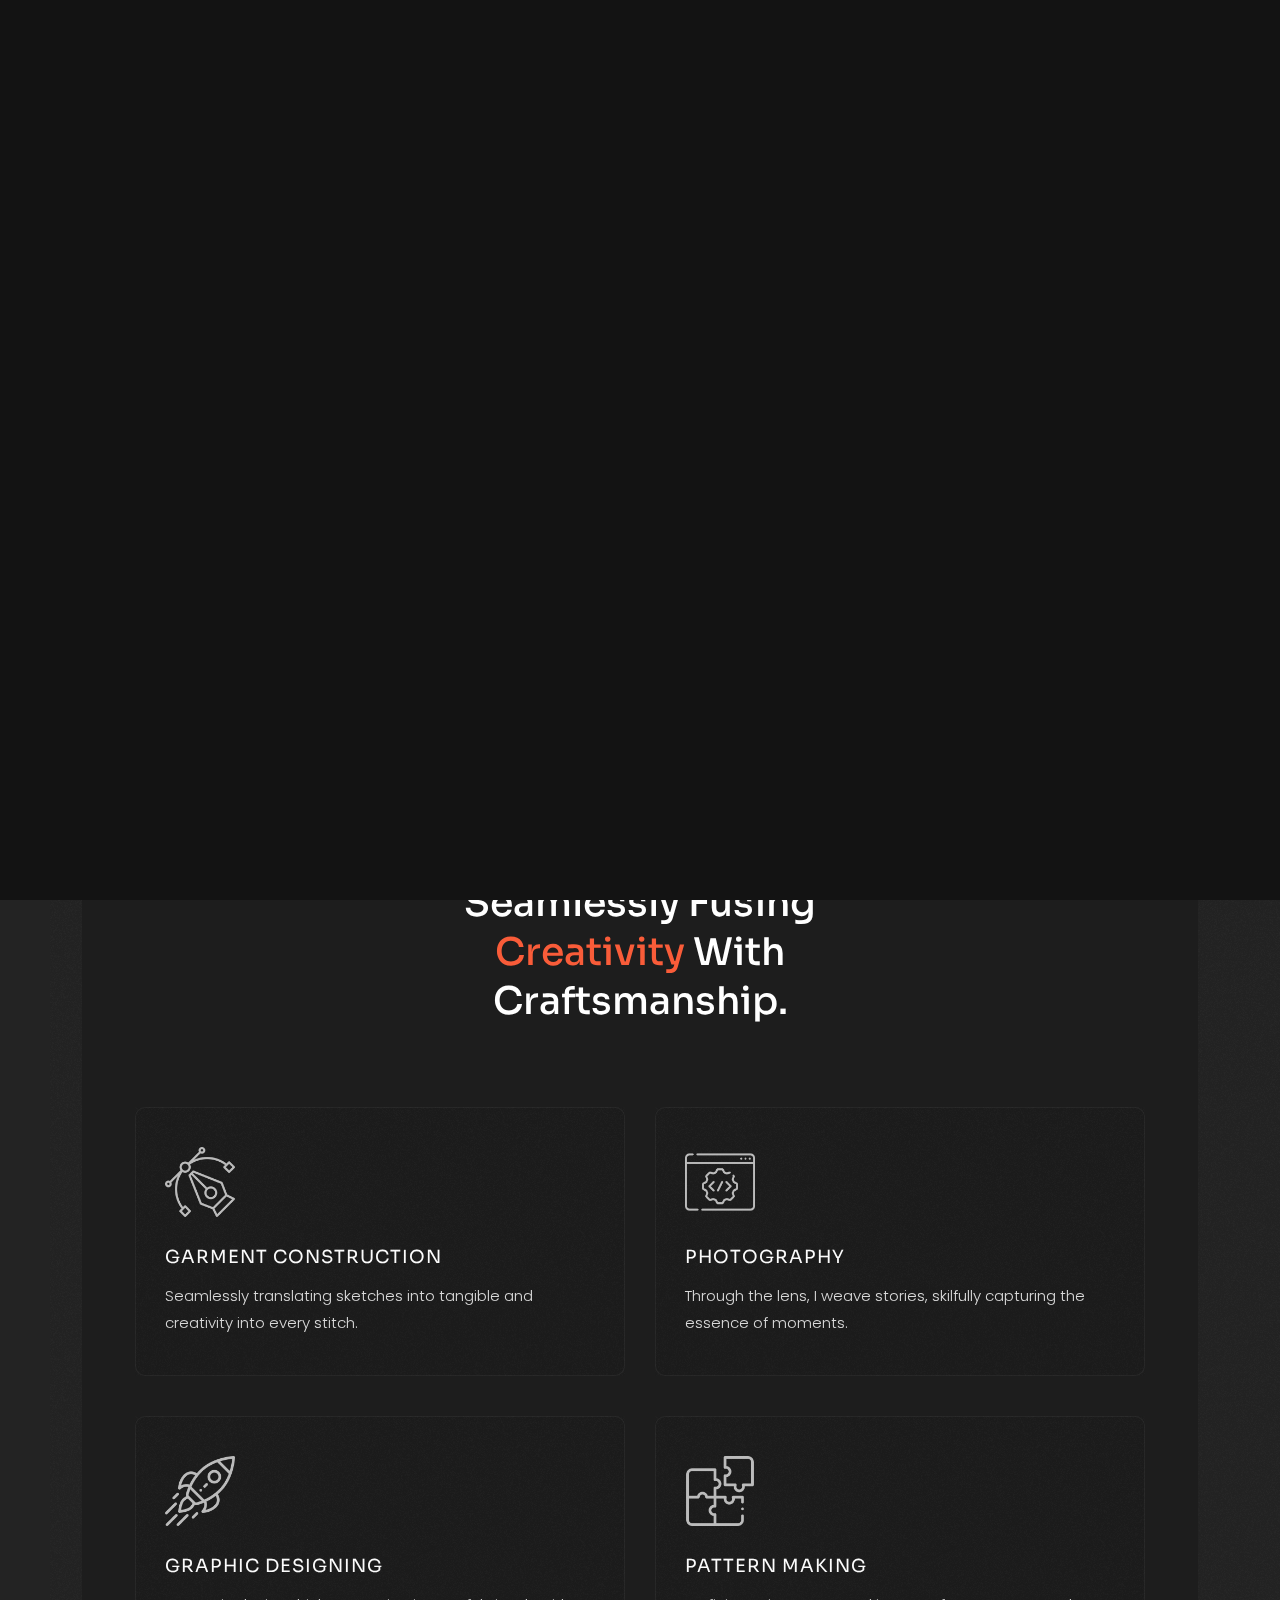
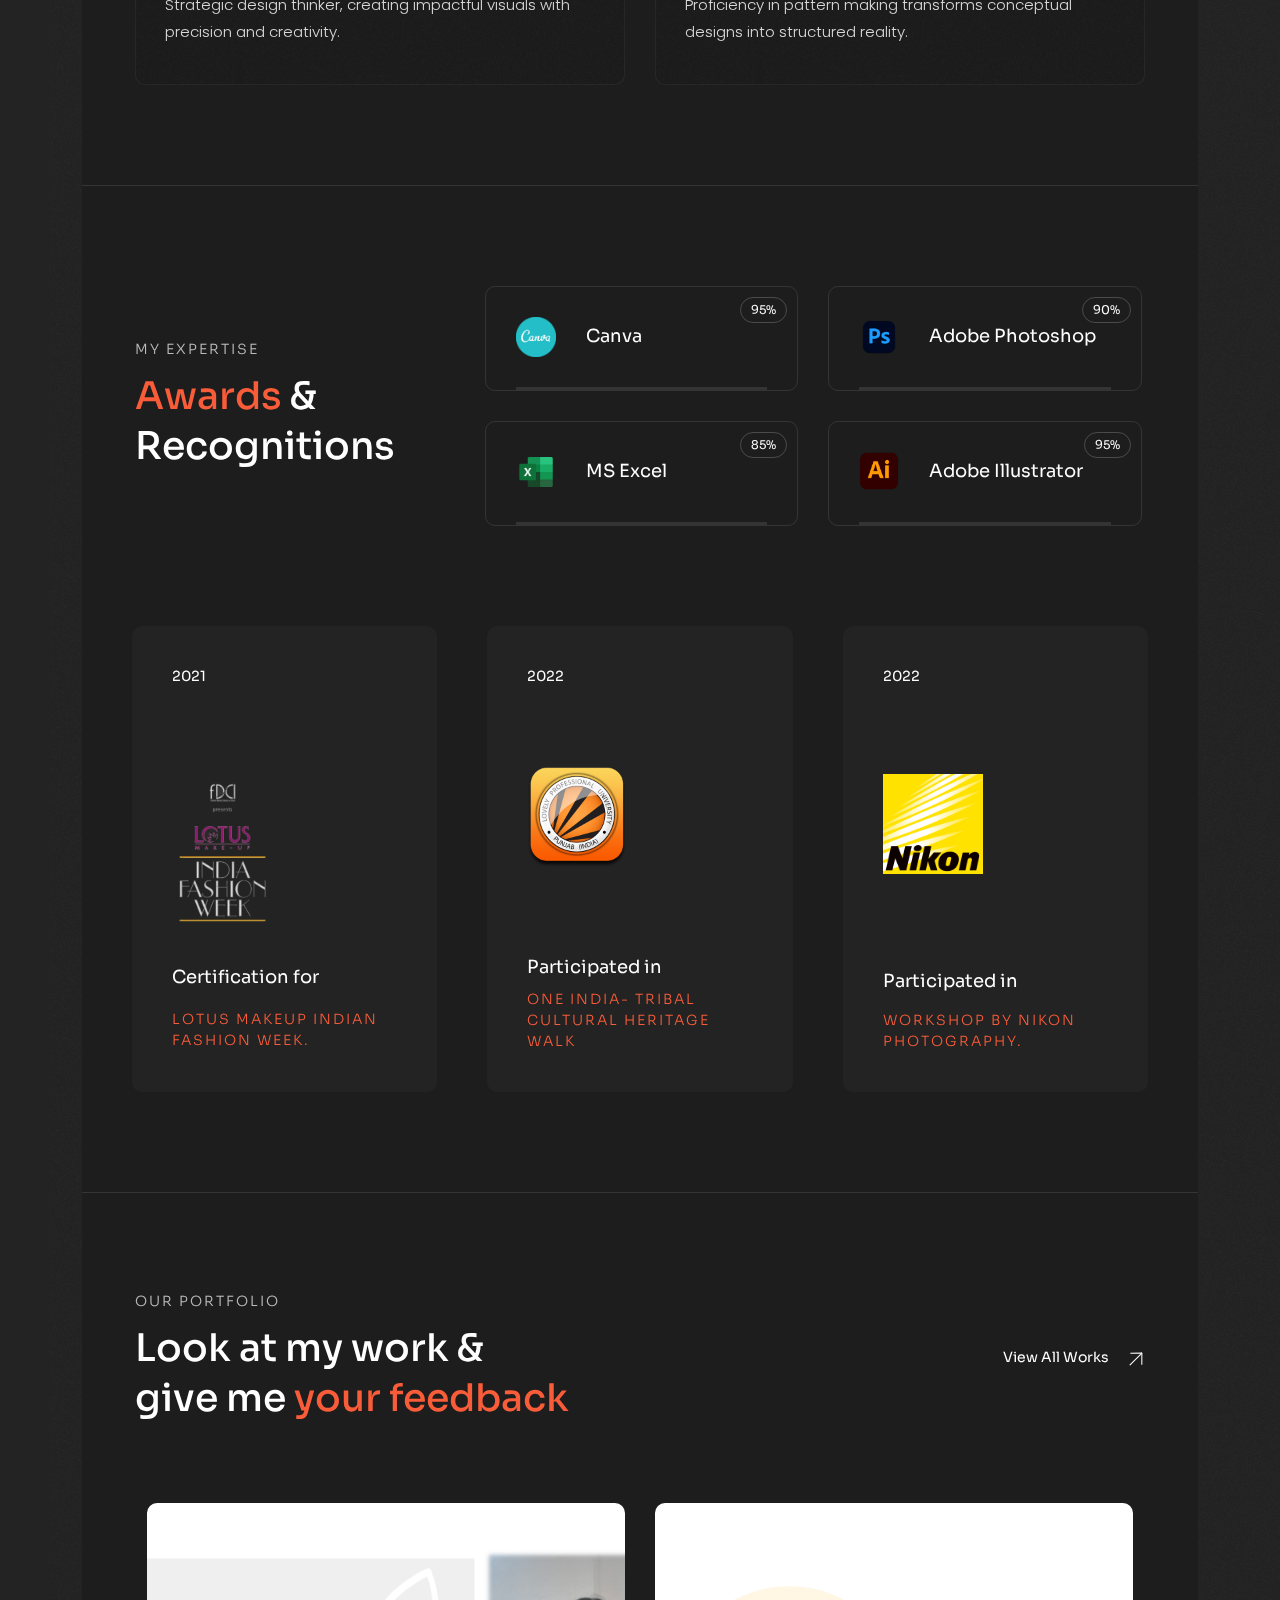
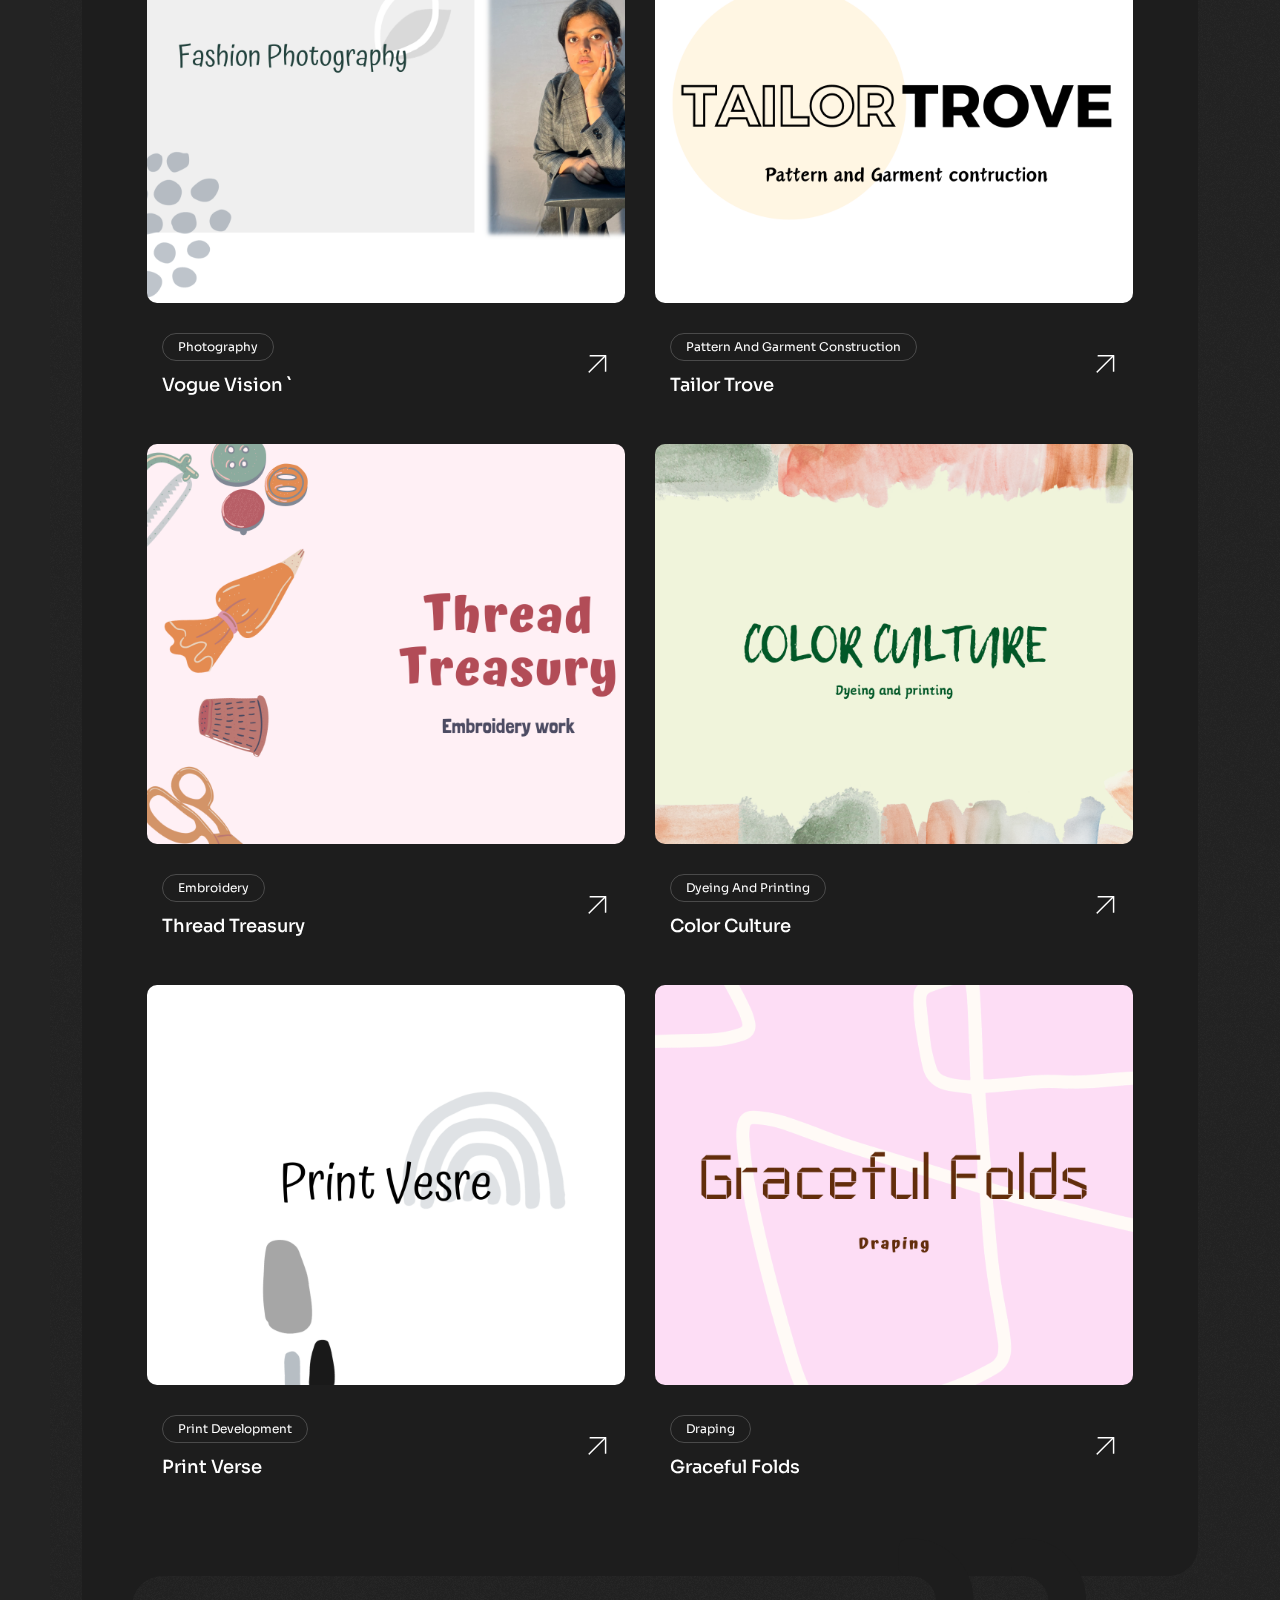
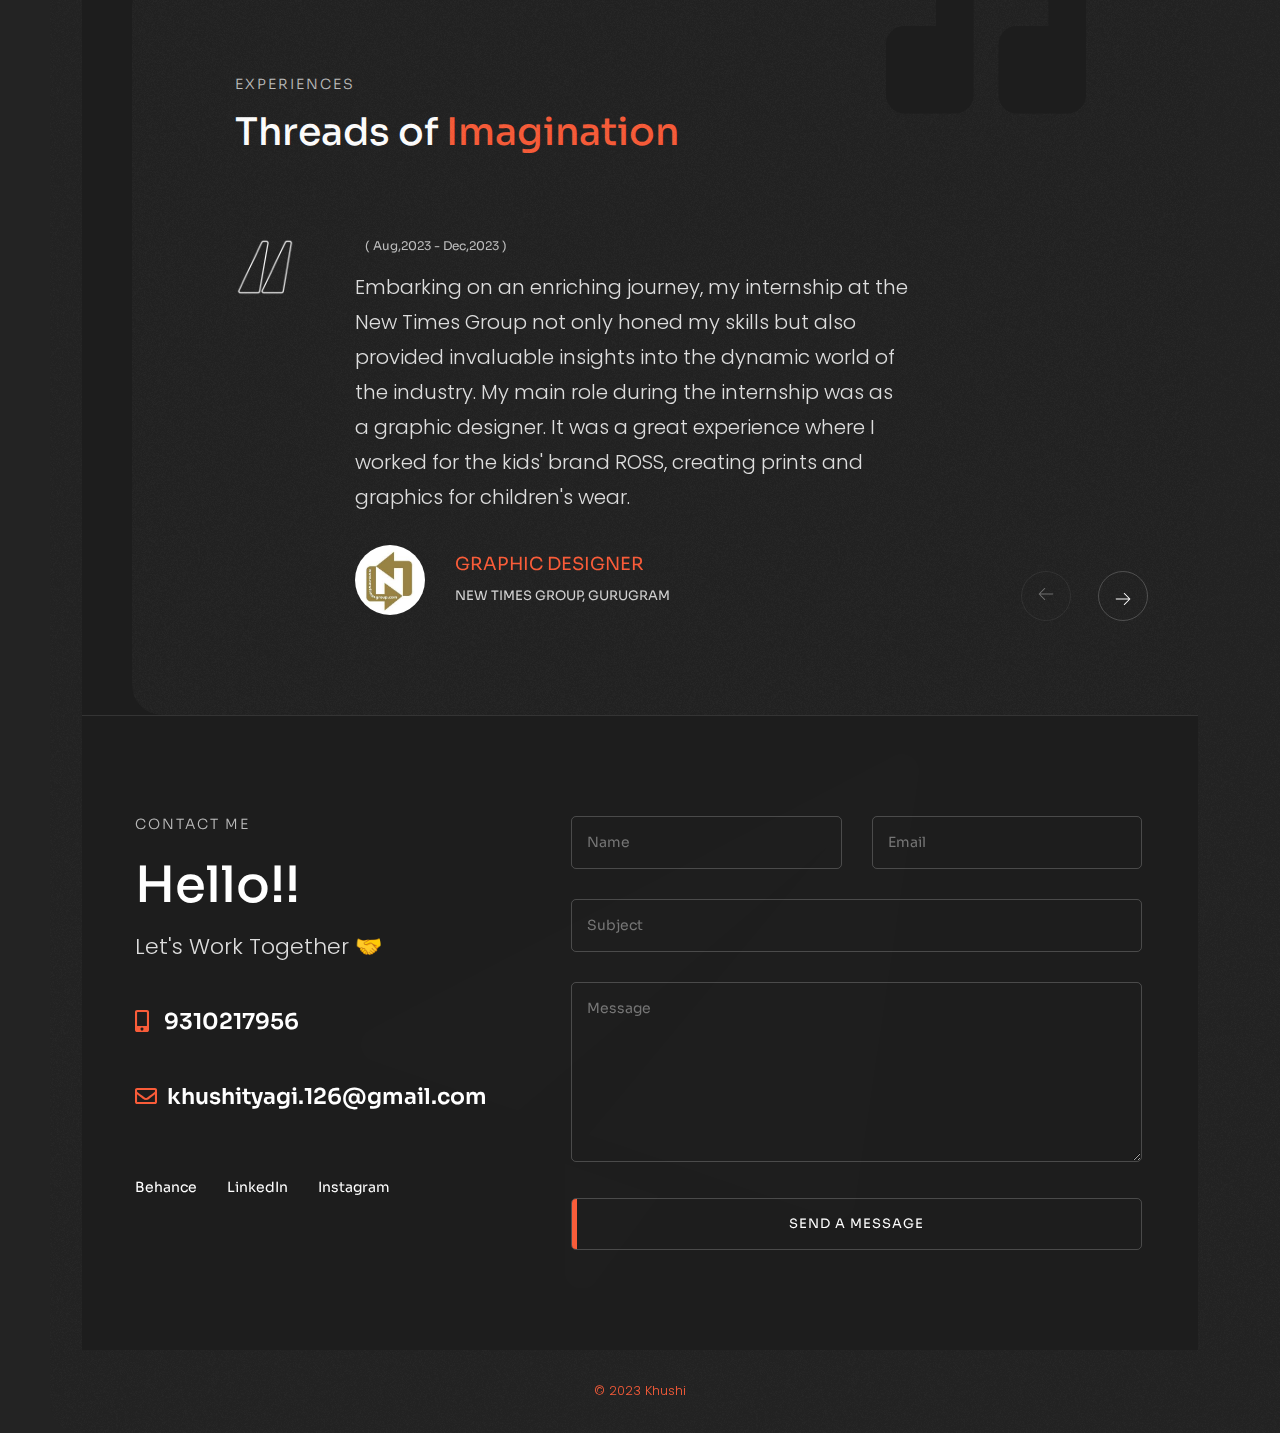
<file: index.html>
<!DOCTYPE html>
<html lang="zxx">

<head>

    <!-- Metas -->
    <meta charset="utf-8">
    <meta http-equiv="X-UA-Compatible" content="IE=edge">
    <meta name="viewport" content="width=device-width, initial-scale=1, maximum-scale=1">
    <meta name="author" content="Sarnava Mohanta">

    <!-- Title  -->
    <title>Khushi Tyagi</title>

    <!-- Favicon -->
    <link rel="shortcut icon" href="assets/imgs/favico.ico">

    <!-- Google Fonts -->
    <link href="https://fonts.googleapis.com/css?family=Poppins:100,200,300,400,500,600,700,800,900&amp;display=swap"
        rel="stylesheet">
    <link href="https://fonts.googleapis.com/css2?family=Sora:wght@100;200;300;400;500;600;700;800&amp;display=swap"
        rel="stylesheet">
    <link href="https://fonts.googleapis.com/css2?family=Space+Grotesk:wght@300;400;500;600;700&amp;display=swap"
        rel="stylesheet">

    <!-- Plugins -->
    <link rel="stylesheet" href="assets/css/plugins.css">

    <!-- Core Style Css -->
    <link rel="stylesheet" href="assets/css/style.css">

</head>

<body class="sub-bg" data-scroll-index="0">



    <!-- ==================== Start Loading ==================== -->

    <div class="loader-wrap">
        <svg viewBox="0 0 1000 1000" preserveAspectRatio="none">
            <path id="svg" d="M0,1005S175,995,500,995s500,5,500,5V0H0Z"></path>
        </svg>

        <div class="loader-wrap-heading">
            <div class="load-text">
                <span>L</span>
                <span>o</span>
                <span>a</span>
                <span>d</span>
                <span>i</span>
                <span>n</span>
                <span>g</span>
            </div>
        </div>
    </div>

    <!-- ==================== End Loading ==================== -->


    <div class="cursor"></div>


    <!-- ==================== Start progress-scroll-button ==================== -->

    <div class="progress-wrap cursor-pointer">
        <svg class="progress-circle svg-content" width="100%" height="100%" viewBox="-1 -1 102 102">
            <path d="M50,1 a49,49 0 0,1 0,98 a49,49 0 0,1 0,-98" />
        </svg>
    </div>

    <!-- ==================== End progress-scroll-button ==================== -->



    <!-- ==================== Start lines ==================== -->

    <div class="lines">
        <span></span>
        <span></span>
        <span></span>
        <span></span>
        <span></span>
    </div>

    <!-- ==================== End lines ==================== -->


    <!-- ==================== Start contact button ==================== -->

    <div class="contact-fixed-butn">
        <div class="butn-presv">
            <a href="#0" class="butn butn-sm bg-white skew" data-scroll-nav="5">
                <span class="text-dark">Contact Me</span>
            </a>
        </div>
    </div>

    <!-- ==================== End contact button ==================== -->



    <!-- ==================== Start Navbar ==================== -->

    <div class="nav-top pt-30 pb-30">
        <div class="container">
            <div class="row">
                <div class="col-md-4 valign">
                    <a href="#0" class="logo icon-img-60">
                        <img src="assets/imgs/khushilogo.jpg" alt="">
                    </a>
                </div>
                <div class="col-md-4 valign"> 
                    <div class="social text-center full-width">
                        <a href="https://www.behance.net/khushityagi" target="_blank"><i class="fab fa-behance"></i></a>
                        <a href="https://www.instagram.com/artiste_monde06/?igshid=MzRlODBiNWFlZA" target="_blank"><i class="fab fa-instagram"></i></a>
                        <a href="https://www.linkedin.com/in/khushi-tyagi-931175250" target="_blank"><i class="fab fa-linkedin-in"></i>
                            </a>
                        <!-- <a href="#0"><i class="fab fa-dribbble"></i></a> -->
                    </div>
                </div>
                <div class="col-md-4 valign">
                    <div class="full-width info">
                        <div class="d-flex justify-content-end">
                            <a href="#home">
                                <!-- <span class="sub-title fz-12">khushityagi.126@gmail.com</span> -->
                                <span class=" fz-12">khushityagi.126@gmail.com</span>
                            </a>
                        </div>
                    </div>
                </div>
            </div>
            <div class="nav-butn">
                <span class="pe-7s-menu"></span>
            </div>
        </div>
    </div>

    <!-- ==================== End Navbar ==================== -->


    <main class="container">


        <!-- ==================== Start Intro ==================== -->

        <section class="intro-profile md-mb50">
            <div class="row rest">
                <div class="col-lg-4 box-img main-bg">
                    <div class="cont valign">
                        <div class="full-width">
                            <div class="img">
                                <img src="assets/imgs/header/KhusNew.jpg" alt="">
                                <!-- <span class="icon">
                                    <img src="assets/imgs/header/pngwing.com(1).png" alt="">
                                </span>
                                <span class="icon">
                                    <img src="assets/imgs/header/pngwing.com(2).png" alt="">
                                </span>
                                <span class="icon">
                                    <img src="assets/imgs/header/pngwing.com.png" alt="">
                                </span> -->
                            </div>
                            <!-- <div class="info text-center mt-30">
                                <h5>Khushi Tyagi</h5>
                                <p class="fz-13 text-u">Contact Me</p>
                            </div> -->
                            <div class="social text-center mt-20">
                                <a href="https://www.behance.net/khushityagi" target="_blank"><i class="fab fa-behance"></i></a>
                        <a href="https://www.instagram.com/artiste_monde06/?igshid=MzRlODBiNWFlZA" target="_blank"><i class="fab fa-instagram"></i></a>
                        <a href="https://www.linkedin.com/in/khushi-tyagi-931175250" target="_blank"><i class="fab fa-linkedin-in"></i></a>
                        <a href=""><i class="fab fa-dribbble"></i></a>
                            </div>
                        </div>
                    </div>
                </div>
                <div class="col-lg-8 content main-bg">
                    <h1><span class="main-color mb-15">Khushi Tyagi </h1>
                    <p class="mt-10"></span>Being a skilled 
                        <span class="bord">Fashion <i></i></span> and <span class="bord">Graphic <i></i></span> Designer 
                    <span class="bord"> <i></i></span>with a passion for creating captivating visual experiences. With a keen eye for detail and a flair for combining aesthetics with functionality, I bring a unique perspective to each project. Explore my portfolio to witness the seamless fusion of fashion and graphic design. </p>
                    <div class="stauts mt-80">
                        <div class="d-flex align-items-center">
                            <!-- <div class="mr-40">
                                <div class="d-flex align-items-center">
                                    <h2>1</h2>
                                    <p>Year <br> of Experance</p>
                                </div>
                            </div> -->
                            <!-- <div class="mr-40">
                                <div class="d-flex align-items-center">
                                    <h2>8.23</h2>
                                    <p>CGPA <br> </p>
                                </div>
                            </div> -->
                            <div>
                                <div class="butn-presv">
                                    <a href="assets/Khushi Tyagi.pdf" download="KhushiTyagiCV.pdf" class="butn butn-md butn-bord radius-5 skew">
                                        <span>Download C.V</span>
                                    </a>
                                </div>
                                
                            </div>
                        </div>
                    </div>
                </div>
            </div>
        </section>

        <!-- ==================== End Intro ==================== -->



        <!-- ==================== Start Navbar ==================== -->

        <nav class="navbar">
            <div class="row justify-content-end rest">
                <div class="col-lg-8 rest">

                    <!-- navbar links -->
                    <ul class="navbar-nav main-bg d-flex justify-content-end">
                        <li class="nav-item">
                            <a href="#0" data-scroll-nav="0"><span>Home</span></a>
                        </li>
                        <li class="nav-item">
                            <a href="#0" data-scroll-nav="1"><span>Skills</span></a>
                        </li>
                        <li class="nav-item">
                            <a href="#0" data-scroll-nav="2"><span>Expertise</span></a>
                        </li>
                        <li class="nav-item">
                            <a href="#0" data-scroll-nav="3"><span>Portfolio</span></a>
                        </li>
                        <!-- <li class="nav-item">
                            <a href="#0" data-scroll-nav="4"><span>Price</span></a>
                        </li> -->
                        <li class="nav-item">
                            <a href="#0" data-scroll-nav="5"><span>Contact</span></a>
                        </li>
                        <!-- <li class="nav-item">
                            <a href="#0" data-scroll-nav="6"><span>Blog</span></a>
                        </li> -->
                    </ul>
                </div>
            </div>
        </nav>

        <!-- ==================== End Navbar ==================== -->



        <section class="in-box">



            <!-- ==================== Start Services ==================== -->

            <div class="sec-box services section-padding bord-thin-bottom" data-scroll-index="1">
                <div class="sec-head mb-80">
                    <div class="row justify-content-center">
                        <div class="col-lg-6 text-center">
                            <h6 class="sub-title opacity-7 mb-15">My Skills</h6>
                            <h3>Seamlessly Fusing <span class="main-color">Creativity</span> With Craftsmanship.</h3>
                        </div>
                    </div>
                </div>
                <div class="row">
                    <div class="col-md-6">
                        <div class="item mb-40">
                            <span class="icon-img-70 mb-30 opacity-7">
                                <img src="assets/imgs/serv-img/1.png" alt="">
                            </span>
                            <h6 class="text-u ls1 mb-15">Garment Construction </h6>
                            <p>Seamlessly translating sketches into tangible and creativity into every stitch.</p>
                            <div class="bord-color"></div>
                        </div>
                    </div>
                    <div class="col-md-6">
                        <div class="item mb-40">
                            <span class="icon-img-70 mb-30 opacity-7">
                                <img src="assets/imgs/serv-img/2.png" alt="">
                            </span>
                            <h6 class="text-u ls1 mb-15">Photography</h6>
                            <p>Through the lens, I weave stories, skilfully capturing the essence of moments.</p>
                            <div class="bord-color"></div>
                        </div>
                    </div>
                    <div class="col-md-6">
                        <div class="item sm-mb40">
                            <span class="icon-img-70 mb-30 opacity-7">
                                <img src="assets/imgs/serv-img/3.png" alt="">
                            </span>
                            <h6 class="text-u ls1 mb-15">Graphic designing </h6>
                            <p>Strategic design thinker, creating impactful visuals with precision and creativity.</p>
                            <div class="bord-color"></div>
                        </div>
                    </div>
                    <div class="col-md-6">
                        <div class="item">
                            <span class="icon-img-70 mb-30 opacity-7">
                                <img src="assets/imgs/serv-img/4.png" alt="">
                            </span>
                            <h6 class="text-u ls1 mb-15">Pattern Making</h6>
                            <p>Proficiency in pattern making transforms conceptual designs into structured reality.</p>
                            <div class="bord-color"></div>
                        </div>
                    </div>
                </div>
            </div>

            <!-- ==================== End Services ==================== -->



            <!-- ==================== Start Skills ==================== -->

            <div class="sec-box skills section-padding bord-thin-bottom" data-scroll-index="2">
                <div class="row">
                    <div class="col-lg-4 valign">
                        <div class="sec-head md-mb80">
                            <h6 class="sub-title opacity-7 mb-15">My Expertise</h6>
                            <h3><span class="main-color">Awards</span> & Recognitions</h3>
                        </div>
                    </div>
                    <div class="col-lg-8">
                        <div class="row">
                            <div class="col-md-6">
                                <div class="item mb-30">
                                    <div class="d-flex align-items-center mb-30">
                                        <div class="mr-30">
                                            <div class="img icon-img-40">
                                                <img src="assets/imgs/header/pngwing.com(1).png" alt="">
                                            </div>
                                        </div>
                                        <div>
                                            <h6 class="fz-18">Canva</h6>
                                        </div>
                                    </div>
                                    <div class="skill-progress">
                                        <span class="progres" data-value="95%"></span>
                                    </div>
                                    <span class="value">95%</span>
                                </div>
                            </div>
                            <div class="col-md-6">
                                <div class="item mb-30">
                                    <div class="d-flex align-items-center mb-30">
                                        <div class="mr-30">
                                            <div class="img icon-img-40">
                                                <!-- <img src="assets/imgs/resume/s2.png" alt=""> -->
                                                <img src="assets/imgs/header/pngwing.com(2).png" alt="">
                                            </div>
                                        </div>
                                        <div>
                                            <h6 class="fz-18">Adobe Photoshop</h6>
                                        </div>
                                    </div>
                                    <div class="skill-progress">
                                        <span class="progres" data-value="90%"></span>
                                    </div>
                                    <span class="value">90%</span>
                                </div>
                            </div>
                            <div class="col-md-6">
                                <div class="item sm-mb30">
                                    <div class="d-flex align-items-center mb-30">
                                        <div class="mr-30">
                                            <div class="img icon-img-40">
                                                <img src="assets/imgs/header/excel.png" alt="">
                                            </div>
                                        </div>
                                        <div>
                                            <h6 class="fz-18">MS Excel</h6>
                                        </div>
                                    </div>
                                    <div class="skill-progress">
                                        <span class="progres" data-value="85%"></span>
                                    </div>
                                    <span class="value">85%</span>
                                </div>
                            </div>
                            <div class="col-md-6">
                                <div class="item">
                                    <div class="d-flex align-items-center mb-30">
                                        <div class="mr-30">
                                            <div class="img icon-img-40">
                                                <img src="assets/imgs/header/pngwing.com.png" alt="">
                                                <!-- <img src="assets/imgs/resume/s4.png" alt=""> -->
                                            </div>
                                        </div>
                                        <div>
                                            <h6 class="fz-18">Adobe Illustrator</h6>
                                        </div>
                                    </div>
                                    <div class="skill-progress">
                                        <span class="progres" data-value="95%"></span>
                                    </div>
                                    <span class="value">95%</span>
                                </div>
                            </div>
                        </div>
                    </div>
                </div>
                <div class="awards mt-100">
                    <div class="row md-marg">
                        <div class="col-lg-4">
                            <div class="award-item sub-bg md-mb30">
                                <div class="d-flex">
                                    <div>
                                        <span></span>
                                    </div>
                                    <div class="ml-auto">
                                        <span>2021</span>
                                    </div>
                                </div>
                                <div class="img icon-img-100 mt-80 mb-30">
                                    <img src="assets/imgs/awards/LOTUSINDIA.png" alt="">
                                </div>
                                <h6>Certification for</h6>
                                <span class="sub-title main-color mt-10">Lotus makeup Indian Fashion Week.</span>
                            </div>
                        </div>
                        <div class="col-lg-4">
                            <div class="award-item sub-bg md-mb30">
                                <div class="d-flex">
                                    <div>
                                        <span></span>
                                    </div>
                                    <div class="ml-auto">
                                        <span>2022</span>
                                    </div>
                                </div>
                                <div class="img icon-img-100 mt-80 mb-30">
                                    <img src="assets/imgs/awards/lpu3.png" alt="">
                                </div>
                                <h6 class="mt-60">Participated in </h6>
                                <span class="sub-title main-color mt-10">One India- Tribal Cultural Heritage Walk </span>
                            </div>
                        </div>
                        <div class="col-lg-4">
                            <div class="award-item sub-bg">
                                <div class="d-flex">
                                    <div>
                                        <span></span>
                                    </div>
                                    <div class="ml-auto">
                                        <span>2022</span>
                                    </div>
                                </div>
                                <div class="img icon-img-100 mt-80 mb-30">
                                    <img src="assets/imgs/awards/nikon3.png" alt="">
                                </div>
                                <h6 class="mt-60">Participated in</h6>
                                <span class="sub-title main-color mt-10">Workshop by Nikon Photography. </span>
                            </div>
                        </div>
                    </div>
                </div>
            </div>

            <!-- ==================== End Skills ==================== -->



            <!-- ==================== Start Portfolio ==================== -->

            <div class="sec-box portfolio section-padding" data-scroll-index="3">
                <div class="sec-head mb-30">
                    <div class="row">
                        <div class="col-lg-6">
                            <h6 class="sub-title opacity-7 mb-15">Our Portfolio</h6>
                            <h3>Look at my work & <br> give me <span class="main-color">your feedback</span></h3>
                        </div>
                        <div class="col-lg-6 valign">
                            <div class="go-more full-width d-flex justify-content-end">
                                <a  class="d-flex">
                                    <span>View All Works <svg class="arrow-right" xmlns="http://www.w3.org/2000/svg" xmlns:xlink="http://www.w3.org/1999/xlink" x="0px" y="0px" viewBox="0 0 34.2 32.3" xml:space="preserve" style="stroke-width: 2;">
                                        <line x1="0" y1="16" x2="33" y2="16"></line>
                                        <line x1="17.3" y1="0.7" x2="33.2" y2="16.5"></line>
                                        <line x1="17.3" y1="31.6" x2="33.5" y2="15.4"></line>
                                    </svg></span>
                                </a>
                            </div>
                        </div>
                    </div>
                </div>
                <div class="gallery">
                    <div class="row">
                        <div class="col-lg-6 items">
                            <div class="item mt-50">
                                <div class="img">
                                    <a href="https://www.behance.net/gallery/185007185/Vouge-Vision" target="_blank">
                                        <img src="assets/imgs/front pages/VOGUE VISION .png" alt="">
                                    </a>
                                </div>
                                <div class="cont mt-30 d-flex align-items-center">
                                    <div>
                                        <span class="tag">Photography</span>
                                        <h6 class="line-height-1"><a href="https://www.behance.net/gallery/185007185/Vouge-Vision" target="_blank">Vogue Vision
                                            `
                                        </a>
                                        </h6>
                                    </div>
                                    <div class="ml-auto">
                                        <div class="arrow">
                                            <a href="https://www.behance.net/gallery/185007185/Vouge-Vision" target="_blank">
                                                <svg class="arrow-right" xmlns="http://www.w3.org/2000/svg"
                                                    xmlns:xlink="http://www.w3.org/1999/xlink" x="0px" y="0px"
                                                    viewBox="0 0 34.2 32.3" xml:space="preserve"
                                                    style="stroke-width: 2;">
                                                    <line x1="0" y1="16" x2="33" y2="16"></line>
                                                    <line x1="17.3" y1="0.7" x2="33.2" y2="16.5"></line>
                                                    <line x1="17.3" y1="31.6" x2="33.5" y2="15.4"></line>
                                                </svg>
                                            </a>
                                        </div>
                                    </div>
                                </div>
                            </div>
                        </div>
                        <div class="col-lg-6 items">
                            <div class="item mt-50">
                                <div class="img">
                                    <a href="https://www.behance.net/gallery/185006343/Tailor-Trove" target="_blank">
                                        <img src="assets/imgs/front pages/Tailor trove 2.png" alt="">
                                    </a>
                                </div>
                                <div class="cont mt-30 d-flex align-items-center">
                                    <div>
                                        <span class="tag">Pattern And Garment Construction</span>
                                        <h6 class="line-height-1"><a href="https://www.behance.net/gallery/185006343/Tailor-Trove" target="_blank">Tailor Trove</a>
                                        </h6>
                                    </div>
                                    <div class="ml-auto">
                                        <div class="arrow">
                                            <a href="https://www.behance.net/gallery/185006343/Tailor-Trove" target="_blank">
                                                <svg class="arrow-right" xmlns="http://www.w3.org/2000/svg"
                                                    xmlns:xlink="http://www.w3.org/1999/xlink" x="0px" y="0px"
                                                    viewBox="0 0 34.2 32.3" xml:space="preserve"
                                                    style="stroke-width: 2;">
                                                    <line x1="0" y1="16" x2="33" y2="16"></line>
                                                    <line x1="17.3" y1="0.7" x2="33.2" y2="16.5"></line>
                                                    <line x1="17.3" y1="31.6" x2="33.5" y2="15.4"></line>
                                                </svg>
                                            </a>
                                        </div>
                                    </div>
                                </div>
                            </div>
                        </div>
                        <div class="col-lg-6 items">
                            <div class="item mt-50">
                                <div class="img">
                                    <a href="https://www.behance.net/gallery/185010231/Thread-Treasury" target="_blank">
                                        <img src="assets/imgs/front pages/EMBROIDERY 3.png" alt="">
                                    </a>
                                </div>
                                <div class="cont mt-30 d-flex align-items-center">
                                    <div>
                                        <span class="tag">Embroidery</span>
                                        <h6 class="line-height-1"><a href="https://www.behance.net/gallery/185010231/Thread-Treasury" target="_blank">Thread Treasury</a>
                                        </h6>
                                    </div>
                                    <div class="ml-auto">
                                        <div class="arrow">
                                            <a href="https://www.behance.net/gallery/185010231/Thread-Treasury" target="_blank">
                                                <svg class="arrow-right" xmlns="http://www.w3.org/2000/svg"
                                                    xmlns:xlink="http://www.w3.org/1999/xlink" x="0px" y="0px"
                                                    viewBox="0 0 34.2 32.3" xml:space="preserve"
                                                    style="stroke-width: 2;">
                                                    <line x1="0" y1="16" x2="33" y2="16"></line>
                                                    <line x1="17.3" y1="0.7" x2="33.2" y2="16.5"></line>
                                                    <line x1="17.3" y1="31.6" x2="33.5" y2="15.4"></line>
                                                </svg>
                                            </a>
                                        </div>
                                    </div>
                                </div>
                            </div>
                        </div>
                        <div class="col-lg-6 items">
                            <div class="item mt-50">
                                <div class="img">
                                    <a href="https://www.behance.net/gallery/185006981/Color-Culture" target="_blank">
                                        <img src="assets/imgs/front pages/color culture 4.png" alt="">
                                    </a>
                                </div>
                                <div class="cont mt-30 d-flex align-items-center">
                                    <div>
                                        <span class="tag">Dyeing And Printing</span>
                                        <h6 class="line-height-1"><a href="https://www.behance.net/gallery/185006981/Color-Culture" target="_blank">Color Culture</a>
                                        </h6>
                                    </div>
                                    <div class="ml-auto">
                                        <div class="arrow">
                                            <a href="https://www.behance.net/gallery/185006981/Color-Culture" target="_blank">
                                                <svg class="arrow-right" xmlns="http://www.w3.org/2000/svg"
                                                    xmlns:xlink="http://www.w3.org/1999/xlink" x="0px" y="0px"
                                                    viewBox="0 0 34.2 32.3" xml:space="preserve"
                                                    style="stroke-width: 2;">
                                                    <line x1="0" y1="16" x2="33" y2="16"></line>
                                                    <line x1="17.3" y1="0.7" x2="33.2" y2="16.5"></line>
                                                    <line x1="17.3" y1="31.6" x2="33.5" y2="15.4"></line>
                                                </svg>
                                            </a>
                                        </div>
                                    </div>
                                </div>
                            </div>
                        </div>
                        <div class="col-lg-6 items">
                            <div class="item mt-50">
                                <div class="img">
                                    <a href="https://www.behance.net/gallery/185005107/Print-Verse" target="_blank">
                                        <img src="assets/imgs/front pages/Print verse 5.png" alt="">
                                    </a>
                                </div>
                                <div class="cont mt-30 d-flex align-items-center">
                                    <div>
                                        <span class="tag">Print Development</span>
                                        <h6 class="line-height-1"><a href="https://www.behance.net/gallery/185005107/Print-Verse" target="_blank">Print Verse</a></h6>
                                    </div>
                                    <div class="ml-auto">
                                        <div class="arrow">
                                            <a href="https://www.behance.net/gallery/185005107/Print-Verse" target="_blank">
                                                <svg class="arrow-right" xmlns="http://www.w3.org/2000/svg"
                                                    xmlns:xlink="http://www.w3.org/1999/xlink" x="0px" y="0px"
                                                    viewBox="0 0 34.2 32.3" xml:space="preserve"
                                                    style="stroke-width: 2;">
                                                    <line x1="0" y1="16" x2="33" y2="16"></line>
                                                    <line x1="17.3" y1="0.7" x2="33.2" y2="16.5"></line>
                                                    <line x1="17.3" y1="31.6" x2="33.5" y2="15.4"></line>
                                                </svg>
                                            </a>
                                        </div>
                                    </div>
                                </div>
                            </div>
                        </div>
                        <div class="col-lg-6 items">
                            <div class="item mt-50">
                                <div class="img">
                                    <a href="https://www.behance.net/gallery/185006817/Graceful-Folds" target="_blank">
                                        <img src="assets/imgs/front pages/Graceful folds 6.png" alt="">
                                    </a>
                                </div>
                                <div class="cont mt-30 d-flex align-items-center">
                                    <div>
                                        <span class="tag">Draping</span>
                                        <h6 class="line-height-1"><a href="https://www.behance.net/gallery/185006817/Graceful-Folds" target="_blank">Graceful Folds</a>
                                        </h6>
                                    </div>
                                    <div class="ml-auto">
                                        <div class="arrow">
                                            <a href="https://www.behance.net/gallery/185006817/Graceful-Folds" target="_blank">
                                                <svg class="arrow-right" xmlns="http://www.w3.org/2000/svg"
                                                    xmlns:xlink="http://www.w3.org/1999/xlink" x="0px" y="0px"
                                                    viewBox="0 0 34.2 32.3" xml:space="preserve"
                                                    style="stroke-width: 2;">
                                                    <line x1="0" y1="16" x2="33" y2="16"></line>
                                                    <line x1="17.3" y1="0.7" x2="33.2" y2="16.5"></line>
                                                    <line x1="17.3" y1="31.6" x2="33.5" y2="15.4"></line>
                                                </svg>
                                            </a>
                                        </div>
                                    </div>
                                </div>
                            </div>
                        </div>
                    </div>
                </div>
            </div>

            <!-- ==================== End Portfolio ==================== -->



            <!-- ==================== Start Testimonials ==================== -->

            <div class="sec-box testimonials section-padding">
                <div class="pad-left">
                    <div class="sec-head mb-80">
                        <div class="row">
                            <div class="col-lg-7">
                                <h6 class="sub-title opacity-7 mb-15">Experiences</h6>
                                <h3>Threads of <span class="main-color">Imagination</span></h3>
                            </div>
                        </div>
                    </div>
                    <div class="row">
                        <div class="col-lg-9">
                            <div class="testim-swiper" data-carousel="swiper" data-item="1" data-space="30"
                                data-speed="1000">
                                <div id="content-carousel-container-unq-testim" class="swiper-container"
                                    data-swiper="container">
                                    <div class="swiper-wrapper">
                                        <div class="swiper-slide">
                                            <div class="item d-flex">
                                                <div>
                                                    <div class="icon-img-60 mr-60">
                                                        <img src="assets/imgs/svg-assets/quote.png" alt="">
                                                    </div>
                                                </div>
                                                <div>
                                                    <div class="cont mb-30">
                                                        <div class="d-flex align-items-center">
                                                            <div class="rate-stars fz-12">
                                                                <!-- <span class="rate main-color">
                                                                    <i class="fas fa-star"></i>
                                                                    <i class="fas fa-star"></i>
                                                                    <i class="fas fa-star"></i>
                                                                    <i class="fas fa-star"></i>
                                                                    <i class="fas fa-star"></i>
                                                                </span> -->
                                                                <span class="fz-12 opacity-7 ml-10">( Aug,2023 - Dec,2023 )</span>
                                                            </div>
                                                        </div>
                                                        <p class="fz-20 mt-15">Embarking on an enriching journey, my internship at the New Times Group not only honed my skills but also provided invaluable insights into the dynamic world of the industry. My main role during the internship was as a graphic designer.

                                                            It was a great experience where I worked for the kids' brand ROSS, creating prints and graphics for children's wear.
                                                            </p>
                                                    </div>
                                                    <div class="d-flex align-items-center">
                                                        <div>
                                                            <div class="img">
                                                                <img src="assets/imgs/testim/newtime.jpg" alt="">
                                                            </div>
                                                        </div>
                                                        <div class="ml-30">
                                                            <div class="info">
                                                                <h6 class="main-color">GRAPHIC DESIGNER </h6>
                                                                <span class="fz-13 mt-10 opacity-8">NEW TIMES GROUP, GURUGRAM
                                                                    </span>
                                                            </div>
                                                        </div>
                                                    </div>
                                                </div>
                                            </div>
                                        </div>
                                        <div class="swiper-slide">
                                            <div class="item d-flex">
                                                <div>
                                                    <div class="icon-img-60 mr-60">
                                                        <img src="assets/imgs/svg-assets/quote.png" alt="">
                                                    </div>
                                                </div>
                                                <div>
                                                    <div class="cont mb-30">
                                                        <div class="d-flex align-items-center">
                                                            <div class="rate-stars fz-12">
                                                                <!-- <span class="rate main-color">
                                                                    <i class="fas fa-star"></i>
                                                                    <i class="fas fa-star"></i>
                                                                    <i class="fas fa-star"></i>
                                                                    <i class="fas fa-star"></i>
                                                                    <i class="fas fa-star"></i>
                                                                </span> -->
                                                                <span class="fz-12 opacity-7 ml-10">( May,2023 - July,2023 )</span>
                                                            </div>
                                                        </div>
                                                        <p class="fz-20 mt-15">During this internship, I was assigned the role of an intern merchandiser, where I encountered various responsibilities in the field of merchandising. Additionally, I conducted fittings and measurements for upcoming styles. This was also a new and valuable experience for me to learn in the fashion industry.</p>
                                                    </div>
                                                    <div class="d-flex align-items-center">
                                                        <div>
                                                            <div class="img">
                                                                <img src="assets/imgs/testim/fab.jpeg" alt="">
                                                            </div>
                                                        </div>
                                                        <div class="ml-30">
                                                            <div class="info">
                                                                <h6 class="main-color">MERCHANDISER </h6>
                                                                <span class="fz-13 mt-10 opacity-8"> FABALLEY, NOIDA </span>
                                                            </div>
                                                        </div>
                                                    </div>
                                                </div>
                                            </div>
                                        </div>
                                        
                                    </div>
                                </div>
                            </div>
                        </div>
                        <div class="col-lg-3 d-flex align-items-end justify-content-end">
                            <div class="swiper-controls testim-controls arrow-out d-flex mr-20 ml-auto">
                                <div class="swiper-button-prev swiper-button-disabled" tabindex="0" role="button" aria-label="Previous slide" aria-disabled="true">
                                    <span class="left">
                                        <svg width="20" height="20" viewBox="0 0 20 20" fill="none" xmlns="http://www.w3.org/2000/svg">
                                            <path d="M17.2031 10.3281L11.5781 15.9531C11.535 15.9961 11.4839 16.0303 11.4276 16.0536C11.3713 16.077 11.3109 16.089 11.25 16.089C11.1891 16.089 11.1287 16.077 11.0724 16.0536C11.0161 16.0303 10.965 15.9961 10.9219 15.9531C10.8788 15.91 10.8446 15.8588 10.8213 15.8025C10.798 15.7462 10.786 15.6859 10.786 15.6249C10.786 15.564 10.798 15.5036 10.8213 15.4473C10.8446 15.391 10.8788 15.3399 10.9219 15.2968L15.7422 10.4687H3.125C3.00068 10.4687 2.88145 10.4193 2.79354 10.3314C2.70564 10.2435 2.65625 10.1242 2.65625 9.99993C2.65625 9.87561 2.70564 9.75638 2.79354 9.66847C2.88145 9.58056 3.00068 9.53118 3.125 9.53118H15.7422L10.9219 4.70305C10.8349 4.61603 10.786 4.498 10.786 4.37493C10.786 4.25186 10.8349 4.13383 10.9219 4.0468C11.0089 3.95978 11.1269 3.91089 11.25 3.91089C11.3731 3.91089 11.4911 3.95978 11.5781 4.0468L17.2031 9.6718C17.2476 9.71412 17.2829 9.76503 17.3071 9.82143C17.3313 9.87784 17.3438 9.93856 17.3438 9.99993C17.3438 10.0613 17.3313 10.122 17.3071 10.1784C17.2829 10.2348 17.2476 10.2857 17.2031 10.3281Z" fill="currentColor"></path>
                                        </svg>
                                    </span>
                                </div>
                                <div class="swiper-button-next ml-50" tabindex="0" role="button" aria-label="Next slide" aria-disabled="false">
                                    <span class="right">
                                        <svg width="20" height="20" viewBox="0 0 20 20" fill="none" xmlns="http://www.w3.org/2000/svg">
                                            <path d="M17.2031 10.3281L11.5781 15.9531C11.535 15.9961 11.4839 16.0303 11.4276 16.0536C11.3713 16.077 11.3109 16.089 11.25 16.089C11.1891 16.089 11.1287 16.077 11.0724 16.0536C11.0161 16.0303 10.965 15.9961 10.9219 15.9531C10.8788 15.91 10.8446 15.8588 10.8213 15.8025C10.798 15.7462 10.786 15.6859 10.786 15.6249C10.786 15.564 10.798 15.5036 10.8213 15.4473C10.8446 15.391 10.8788 15.3399 10.9219 15.2968L15.7422 10.4687H3.125C3.00068 10.4687 2.88145 10.4193 2.79354 10.3314C2.70564 10.2435 2.65625 10.1242 2.65625 9.99993C2.65625 9.87561 2.70564 9.75638 2.79354 9.66847C2.88145 9.58056 3.00068 9.53118 3.125 9.53118H15.7422L10.9219 4.70305C10.8349 4.61603 10.786 4.498 10.786 4.37493C10.786 4.25186 10.8349 4.13383 10.9219 4.0468C11.0089 3.95978 11.1269 3.91089 11.25 3.91089C11.3731 3.91089 11.4911 3.95978 11.5781 4.0468L17.2031 9.6718C17.2476 9.71412 17.2829 9.76503 17.3071 9.82143C17.3313 9.87784 17.3438 9.93856 17.3438 9.99993C17.3438 10.0613 17.3313 10.122 17.3071 10.1784C17.2829 10.2348 17.2476 10.2857 17.2031 10.3281Z" fill="currentColor"></path>
                                        </svg>
                                    </span>
                                </div>
                            </div>
                        </div>
                    </div>
                </div>
                <span class="icon-qoute">
                    <i class="fas fa-quote-left"></i>
                </span>
            </div> 

            <!-- ==================== End Testimonials ==================== -->



            <!-- ==================== Start price ==================== -->

             <!-- <div class="sec-box price section-padding" data-scroll-index="4">
                <div class="sec-head mb-80">
                    <div class="row justify-content-center">
                        <div class="col-lg-6 text-center">
                            <h6 class="sub-title opacity-7 mb-15">Best Pricing</h6>
                            <h3><span class="main-color">Flexible</span> Pricing Plan</h3>
                        </div>
                    </div>
                </div>
                <div class="row md-marg">
                    <div class="col-lg-4 valign">
                        <div class="item full-width md-mb50">
                            <div class="top-curv">
                                <span class="left"></span>
                                <h6 class="type">Basic</h6>
                                <span class="right"></span>
                            </div>

                            <div class="content">
                                <div class="amount d-flex align-items-end pb-50 mb-50 bord-thin-bottom">
                                    <h2 class="main-color">$19</h2>
                                    <p class="ml-20 fz-20">/ hour</p>
                                </div>
                                <div class="feat">
                                    <ul class="rest">
                                        <li><i class="fas fa-check"></i> <span>Need your wireframe</span></li>
                                        <li><i class="fas fa-check"></i> <span>Design with Figma, Framer</span></li>
                                        <li><i class="fas fa-check"></i> <span>Implement with Webflow, React, WordPress, Laravel/PHP</span></li>
                                        <li><i class="fas fa-check"></i> <span>Support 6 months</span></li>
                                    </ul>
                                </div>
                                <div class="text-center mt-50">
                                    <div class="butn-presv">
                                        <a href="#0" class="butn butn-md butn-bord radius-5 text-u full-width">
                                            <span>Get Started</span>
                                        </a>
                                    </div>
                                </div>
                            </div>
                        </div>
                    </div>
                    <div class="col-lg-4 valign">
                        <div class="item full-width md-mb50">
                            <div class="top-curv">
                                <span class="left"></span>
                                <h6 class="type">Popular</h6>
                                <span class="right"></span>
                            </div>

                            <div class="content">
                                <div class="amount d-flex align-items-end pb-50 mb-50 bord-thin-bottom">
                                    <h2 class="main-color">$39</h2>
                                    <p class="ml-20 fz-20">/ hour</p>
                                </div>
                                <div class="feat">
                                    <ul class="rest">
                                        <li><i class="fas fa-check"></i> <span>Need your wireframe</span></li>
                                        <li><i class="fas fa-check"></i> <span>Design with Figma, Framer</span></li>
                                        <li><i class="fas fa-check"></i> <span>Implement with Webflow, React, WordPress, Laravel/PHP</span></li>
                                        <li><i class="fas fa-check"></i> <span>Support 6 months</span></li>
                                        <li><i class="fas fa-check"></i> <span>Your project alway be priority</span></li>
                                    </ul>
                                </div>
                                <div class="text-center mt-50">
                                    <div class="butn-presv">
                                        <a href="#0" class="butn butn-md butn-bord radius-5 text-u full-width">
                                            <span>Get Started</span>
                                        </a>
                                    </div>
                                </div>
                            </div>
                        </div>
                    </div>
                    <div class="col-lg-4 valign">
                        <div class="item full-width">
                            <div class="top-curv">
                                <span class="left"></span>
                                <h6 class="type">Premium</h6>
                                <span class="right"></span>
                            </div>

                            <div class="content">
                                <div class="amount d-flex align-items-end pb-50 mb-50 bord-thin-bottom">
                                    <h2 class="main-color">$59</h2>
                                    <p class="ml-20 fz-20">/ hour</p>
                                </div>
                                <div class="feat">
                                    <ul class="rest">
                                        <li><i class="fas fa-check"></i> <span>Need your wireframe</span></li>
                                        <li><i class="fas fa-check"></i> <span>Design with Figma, Framer</span></li>
                                        <li><i class="fas fa-check"></i> <span>Implement with Webflow, React, WordPress, Laravel/PHP</span></li>
                                        <li><i class="fas fa-check"></i> <span>Support 6 months</span></li>
                                    </ul>
                                </div>
                                <div class="text-center mt-50">
                                    <div class="butn-presv">
                                        <a href="#0" class="butn butn-md butn-bord radius-5 text-u full-width">
                                            <span>Get Started</span>
                                        </a>
                                    </div>
                                    
                                </div>
                            </div>
                        </div>
                    </div>
                </div>
            </div>  -->

            <!-- ==================== End price ==================== -->



            <!-- ==================== Start Contact ==================== -->

            <div class="sec-box contact section-padding bord-thin-top" data-scroll-index="5">
                <div class="row">
                    <div class="col-lg-5">
                        <div class="sec-head md-mb80">
                            <h6 class="sub-title mb-20 opacity-7">Contact ME</h6>
                            <h2 class="fz-50">Hello!!</h2>
                            <p class="fz-15 mt-10 bara">Let's Work Together 🤝</p>
                            <div class="phone fz-30 fw-600 mt-30 underline">
                                <a href="#0" class="bara"><i class="fas fa-mobile-alt mr-10" style="color: #F95C39;"></i>  9310217956</a>
                            </div>
                            <div class="phone fz-30 fw-600 mt-30 underline">
                                <a href="#0" class="bara "><i class="far fa-envelope mr-10" style="color: #F95C39;"></i>khushityagi.126@gmail.com </a>
                            </div>
                            <ul class="rest social-text d-flex mt-60">
                                <li class="mr-30">
                                    <a href="https://www.behance.net/khushityagi" target="_blank" class="hover-this"><span class="hover-anim">Behance</span></a>
                                </li>
                                <!-- <li class="mr-30">
                                    <a href="#0"target="_blank"  class="hover-this"><span class="hover-anim">Twitter</span></a>
                                </li> -->
                                <li class="mr-30">
                                    <a href="https://www.linkedin.com/in/khushi-tyagi-931175250" target="_blank"  class="hover-this"><span class="hover-anim">LinkedIn</span></a>
                                </li>
                                <li>
                                    <a href="https://www.instagram.com/artiste_monde06/?igshid=MzRlODBiNWFlZA%3D%3D" target="_blank" class="hover-this"><span class="hover-anim">Instagram</span></a>
                                </li>
                            </ul>
                        </div>
                    </div>
                    <div class="col-lg-7 valign">
                        <div class="full-width">
                            <form id="contact-form" method="post" action="">

                                <div class="messages"></div>

                                <div class="controls row">

                                    <div class="col-lg-6">
                                        <div class="form-group mb-30">
                                            <input id="form_name" type="text" name="name" placeholder="Name"
                                                required="required">
                                        </div>
                                    </div>

                                    <div class="col-lg-6">
                                        <div class="form-group mb-30">
                                            <input id="form_email" type="email" name="email" placeholder="Email"
                                                required="required">
                                        </div>
                                    </div>

                                    <div class="col-12">
                                        <div class="form-group mb-30">
                                            <input id="form_subject" type="text" name="subject" placeholder="Subject">
                                        </div>
                                    </div>

                                    <div class="col-12">
                                        <div class="form-group">
                                            <textarea id="form_message" name="message" placeholder="Message" rows="4"
                                                required="required"></textarea>
                                        </div>
                                        <div class="mt-30">
                                            <button id="bt1" type="button">
                                                <span class="text">Send A Message</span>
                                            </button>
                                        </div>
                                    </div>

                                </div>
                            </form>
                        </div>
                    </div>
                </div>
            </div>

            <!-- ==================== End Contact ==================== -->



            <!-- ==================== Start Blog ==================== -->

            <!-- <div class="sec-box blog section-padding bord-thin-top" data-scroll-index="6">
                <div class="sec-head mb-80">
                    <div class="row">
                        <div class="col-lg-6">
                            <h6 class="sub-title opacity-7 mb-15">Our Blog</h6>
                            <h3>Latest News & <span class="main-color">Blog</span></h3>
                        </div>
                        <div class="col-lg-6 valign">
                            <div class="go-more full-width d-flex justify-content-end">
                                <a href="blogs.html" class="d-flex">
                                    <span>View All Posts <svg class="arrow-right" xmlns="http://www.w3.org/2000/svg" xmlns:xlink="http://www.w3.org/1999/xlink" x="0px" y="0px" viewBox="0 0 34.2 32.3" xml:space="preserve" style="stroke-width: 2;">
                                        <line x1="0" y1="16" x2="33" y2="16"></line>
                                        <line x1="17.3" y1="0.7" x2="33.2" y2="16.5"></line>
                                        <line x1="17.3" y1="31.6" x2="33.5" y2="15.4"></line>
                                    </svg></span>
                                </a>
                            </div>
                        </div>
                    </div>
                </div>
                <div class="row">
                    <div class="col-lg-4">
                        <div class="item md-mb30">
                            <div class="img">
                                <img src="assets/imgs/blog/1.jpg" alt="">
                            </div>
                            <div class="box">
                                <div class="cont">
                                    <span class="date"><i class="fas fa-calendar-alt mr-10 main-color"></i> 6 , Aug
                                        2022</span>
                                    <h5><a href="blog-details.html">12 unique examples of portfolio websites.</a></h5>
                                </div>
                                <div class="info d-flex align-items-center">
                                    <div>
                                        <span><i class="fas fa-comments fz-12 mr-5"></i> 2 Comments</span>
                                    </div>
                                    <div class="ml-auto">
                                        <a href="blog-details.html">Read More <svg class="ml-5" width="18" height="18"
                                                viewBox="0 0 18 18" fill="none" xmlns="http://www.w3.org/2000/svg">
                                                <path
                                                    d="M17.2031 10.3281L11.5781 15.9531C11.535 15.9961 11.4839 16.0303 11.4276 16.0536C11.3713 16.077 11.3109 16.089 11.25 16.089C11.1891 16.089 11.1287 16.077 11.0724 16.0536C11.0161 16.0303 10.965 15.9961 10.9219 15.9531C10.8788 15.91 10.8446 15.8588 10.8213 15.8025C10.798 15.7462 10.786 15.6859 10.786 15.6249C10.786 15.564 10.798 15.5036 10.8213 15.4473C10.8446 15.391 10.8788 15.3399 10.9219 15.2968L15.7422 10.4687H3.125C3.00068 10.4687 2.88145 10.4193 2.79354 10.3314C2.70564 10.2435 2.65625 10.1242 2.65625 9.99993C2.65625 9.87561 2.70564 9.75638 2.79354 9.66847C2.88145 9.58056 3.00068 9.53118 3.125 9.53118H15.7422L10.9219 4.70305C10.8349 4.61603 10.786 4.498 10.786 4.37493C10.786 4.25186 10.8349 4.13383 10.9219 4.0468C11.0089 3.95978 11.1269 3.91089 11.25 3.91089C11.3731 3.91089 11.4911 3.95978 11.5781 4.0468L17.2031 9.6718C17.2476 9.71412 17.2829 9.76503 17.3071 9.82143C17.3313 9.87784 17.3438 9.93856 17.3438 9.99993C17.3438 10.0613 17.3313 10.122 17.3071 10.1784C17.2829 10.2348 17.2476 10.2857 17.2031 10.3281Z"
                                                    fill="currentColor"></path>
                                            </svg></a>
                                    </div>
                                </div>
                            </div>
                        </div>
                    </div>
                    <div class="col-lg-4">
                        <div class="item md-mb30">
                            <div class="img">
                                <img src="assets/imgs/blog/2.jpg" alt="">
                            </div>
                            <div class="box">
                                <div class="cont">
                                    <span class="date"><i class="fas fa-calendar-alt mr-10 main-color"></i> 6 , Aug
                                        2022</span>
                                    <h5><a href="blog-details.html">Dealing with spring allergy symptoms.</a></h5>
                                </div>
                                <div class="info d-flex align-items-center">
                                    <div>
                                        <span><i class="fas fa-comments fz-12 mr-5"></i> 2 Comments</span>
                                    </div>
                                    <div class="ml-auto">
                                        <a href="blog-details.html">Read More <svg class="ml-5" width="18" height="18"
                                                viewBox="0 0 18 18" fill="none" xmlns="http://www.w3.org/2000/svg">
                                                <path
                                                    d="M17.2031 10.3281L11.5781 15.9531C11.535 15.9961 11.4839 16.0303 11.4276 16.0536C11.3713 16.077 11.3109 16.089 11.25 16.089C11.1891 16.089 11.1287 16.077 11.0724 16.0536C11.0161 16.0303 10.965 15.9961 10.9219 15.9531C10.8788 15.91 10.8446 15.8588 10.8213 15.8025C10.798 15.7462 10.786 15.6859 10.786 15.6249C10.786 15.564 10.798 15.5036 10.8213 15.4473C10.8446 15.391 10.8788 15.3399 10.9219 15.2968L15.7422 10.4687H3.125C3.00068 10.4687 2.88145 10.4193 2.79354 10.3314C2.70564 10.2435 2.65625 10.1242 2.65625 9.99993C2.65625 9.87561 2.70564 9.75638 2.79354 9.66847C2.88145 9.58056 3.00068 9.53118 3.125 9.53118H15.7422L10.9219 4.70305C10.8349 4.61603 10.786 4.498 10.786 4.37493C10.786 4.25186 10.8349 4.13383 10.9219 4.0468C11.0089 3.95978 11.1269 3.91089 11.25 3.91089C11.3731 3.91089 11.4911 3.95978 11.5781 4.0468L17.2031 9.6718C17.2476 9.71412 17.2829 9.76503 17.3071 9.82143C17.3313 9.87784 17.3438 9.93856 17.3438 9.99993C17.3438 10.0613 17.3313 10.122 17.3071 10.1784C17.2829 10.2348 17.2476 10.2857 17.2031 10.3281Z"
                                                    fill="currentColor"></path>
                                            </svg></a>
                                    </div>
                                </div>
                            </div>
                        </div>
                    </div>
                    <div class="col-lg-4">
                        <div class="item">
                            <div class="img">
                                <img src="assets/imgs/blog/3.jpg" alt="">
                            </div>
                            <div class="box">
                                <div class="cont">
                                    <span class="date"><i class="fas fa-calendar-alt mr-10 main-color"></i> 6 , Aug
                                        2022</span>
                                    <h5><a href="blog-details.html">Best wireframe tools for web designers.</a></h5>
                                </div>
                                <div class="info d-flex align-items-center">
                                    <div>
                                        <span><i class="fas fa-comments fz-12 mr-5"></i> 2 Comments</span>
                                    </div>
                                    <div class="ml-auto">
                                        <a href="blog-details.html">Read More <svg class="ml-5" width="18" height="18"
                                                viewBox="0 0 18 18" fill="none" xmlns="http://www.w3.org/2000/svg">
                                                <path
                                                    d="M17.2031 10.3281L11.5781 15.9531C11.535 15.9961 11.4839 16.0303 11.4276 16.0536C11.3713 16.077 11.3109 16.089 11.25 16.089C11.1891 16.089 11.1287 16.077 11.0724 16.0536C11.0161 16.0303 10.965 15.9961 10.9219 15.9531C10.8788 15.91 10.8446 15.8588 10.8213 15.8025C10.798 15.7462 10.786 15.6859 10.786 15.6249C10.786 15.564 10.798 15.5036 10.8213 15.4473C10.8446 15.391 10.8788 15.3399 10.9219 15.2968L15.7422 10.4687H3.125C3.00068 10.4687 2.88145 10.4193 2.79354 10.3314C2.70564 10.2435 2.65625 10.1242 2.65625 9.99993C2.65625 9.87561 2.70564 9.75638 2.79354 9.66847C2.88145 9.58056 3.00068 9.53118 3.125 9.53118H15.7422L10.9219 4.70305C10.8349 4.61603 10.786 4.498 10.786 4.37493C10.786 4.25186 10.8349 4.13383 10.9219 4.0468C11.0089 3.95978 11.1269 3.91089 11.25 3.91089C11.3731 3.91089 11.4911 3.95978 11.5781 4.0468L17.2031 9.6718C17.2476 9.71412 17.2829 9.76503 17.3071 9.82143C17.3313 9.87784 17.3438 9.93856 17.3438 9.99993C17.3438 10.0613 17.3313 10.122 17.3071 10.1784C17.2829 10.2348 17.2476 10.2857 17.2031 10.3281Z"
                                                    fill="currentColor"></path>
                                            </svg></a>
                                    </div>
                                </div>
                            </div>
                        </div>
                    </div>
                </div>
            </div>  -->

            <!-- ==================== End Blog ==================== -->


        </section>


    </main>


    <!-- ==================== Start Footer ==================== -->

    <footer class="pb-30 pt-30">
        <div class="container">
            <div class="row">
                <div class="col-12">
                    <div class="text-center">
                        <p class="fz-13">  <span class="underline main-color"><a
                                    href="#" target="_blank">© 2023 Khushi</a></span>
                        </p>
                    </div>
                </div>
            </div>
        </div>
    </footer>

    <!-- ==================== End Footer ==================== -->










    <!-- jQuery -->
    <script src="assets/js/jquery-3.6.0.min.js"></script>
    <script src="assets/js/jquery-migrate-3.4.0.min.js"></script>

    <!-- plugins -->
    <script src="assets/js/plugins.js"></script>

    <script src="assets/js/ScrollTrigger.min.js"></script>

    <!-- custom scripts -->
    <script src="assets/js/scripts.js"></script>

</body>



</html>
</file>
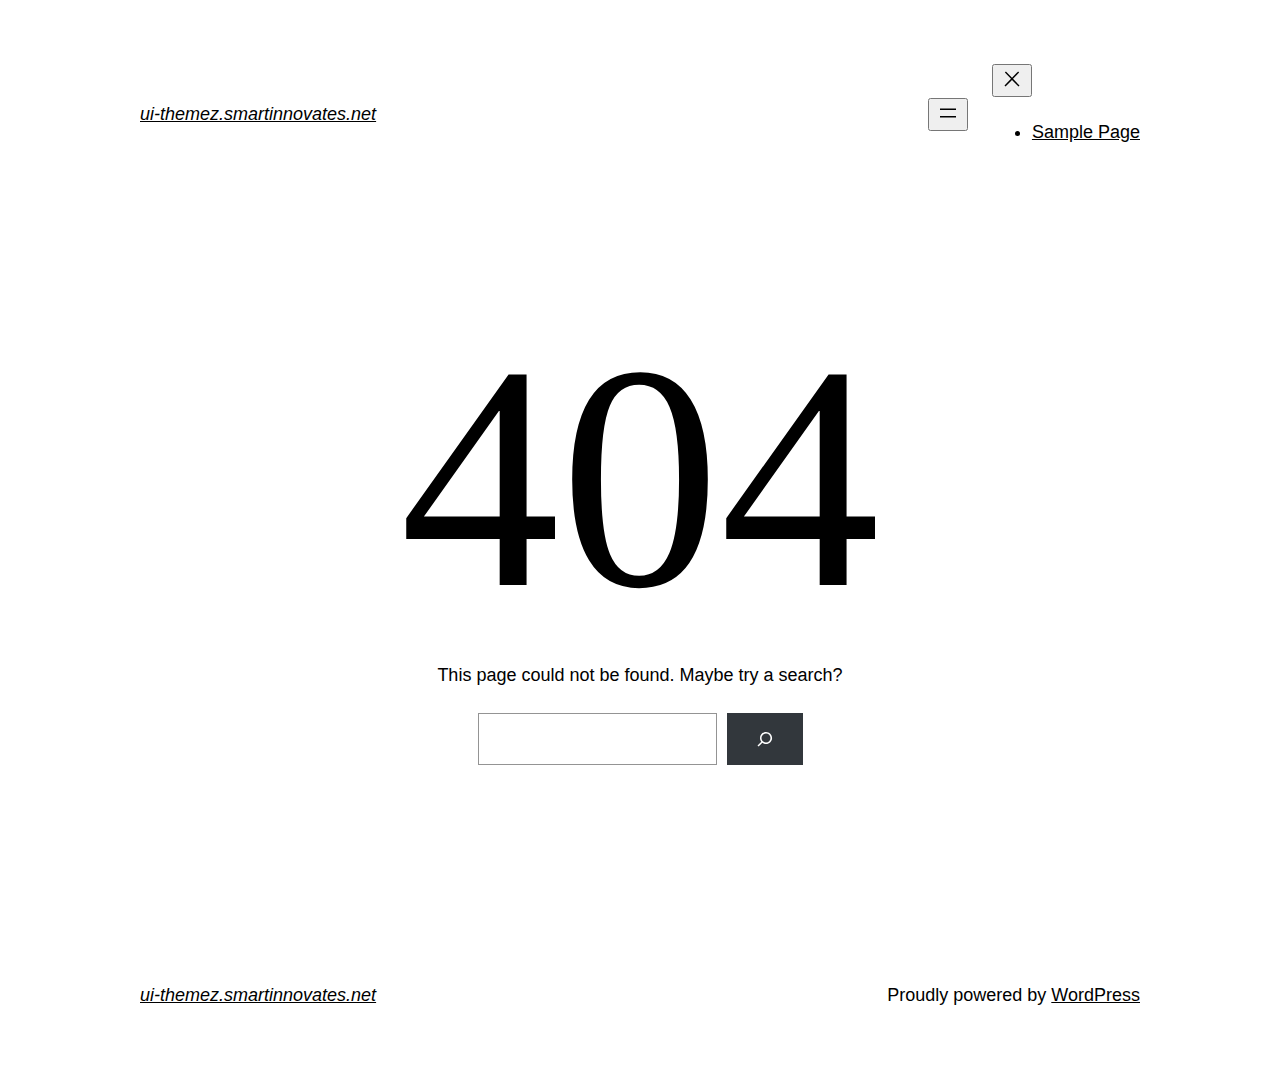
<file: assets/fonts/fa-brands-400.html>
<!DOCTYPE html>
<html lang="en-US">
<head>
	<meta charset="UTF-8" />
	<meta name="viewport" content="width=device-width, initial-scale=1" />
<meta name='robots' content='max-image-preview:large' />
<title>Page not found &#8211; ui-themez.smartinnovates.net</title>
<link rel="alternate" type="application/rss+xml" title="ui-themez.smartinnovates.net &raquo; Feed" href="https://ui-themez.smartinnovates.net/index.php/feed/" />
<link rel="alternate" type="application/rss+xml" title="ui-themez.smartinnovates.net &raquo; Comments Feed" href="https://ui-themez.smartinnovates.net/index.php/comments/feed/" />
<script>
window._wpemojiSettings = {"baseUrl":"https:\/\/s.w.org\/images\/core\/emoji\/14.0.0\/72x72\/","ext":".png","svgUrl":"https:\/\/s.w.org\/images\/core\/emoji\/14.0.0\/svg\/","svgExt":".svg","source":{"concatemoji":"https:\/\/ui-themez.smartinnovates.net\/wp-includes\/js\/wp-emoji-release.min.js?ver=6.3.1"}};
/*! This file is auto-generated */
!function(i,n){var o,s,e;function c(e){try{var t={supportTests:e,timestamp:(new Date).valueOf()};sessionStorage.setItem(o,JSON.stringify(t))}catch(e){}}function p(e,t,n){e.clearRect(0,0,e.canvas.width,e.canvas.height),e.fillText(t,0,0);var t=new Uint32Array(e.getImageData(0,0,e.canvas.width,e.canvas.height).data),r=(e.clearRect(0,0,e.canvas.width,e.canvas.height),e.fillText(n,0,0),new Uint32Array(e.getImageData(0,0,e.canvas.width,e.canvas.height).data));return t.every(function(e,t){return e===r[t]})}function u(e,t,n){switch(t){case"flag":return n(e,"\ud83c\udff3\ufe0f\u200d\u26a7\ufe0f","\ud83c\udff3\ufe0f\u200b\u26a7\ufe0f")?!1:!n(e,"\ud83c\uddfa\ud83c\uddf3","\ud83c\uddfa\u200b\ud83c\uddf3")&&!n(e,"\ud83c\udff4\udb40\udc67\udb40\udc62\udb40\udc65\udb40\udc6e\udb40\udc67\udb40\udc7f","\ud83c\udff4\u200b\udb40\udc67\u200b\udb40\udc62\u200b\udb40\udc65\u200b\udb40\udc6e\u200b\udb40\udc67\u200b\udb40\udc7f");case"emoji":return!n(e,"\ud83e\udef1\ud83c\udffb\u200d\ud83e\udef2\ud83c\udfff","\ud83e\udef1\ud83c\udffb\u200b\ud83e\udef2\ud83c\udfff")}return!1}function f(e,t,n){var r="undefined"!=typeof WorkerGlobalScope&&self instanceof WorkerGlobalScope?new OffscreenCanvas(300,150):i.createElement("canvas"),a=r.getContext("2d",{willReadFrequently:!0}),o=(a.textBaseline="top",a.font="600 32px Arial",{});return e.forEach(function(e){o[e]=t(a,e,n)}),o}function t(e){var t=i.createElement("script");t.src=e,t.defer=!0,i.head.appendChild(t)}"undefined"!=typeof Promise&&(o="wpEmojiSettingsSupports",s=["flag","emoji"],n.supports={everything:!0,everythingExceptFlag:!0},e=new Promise(function(e){i.addEventListener("DOMContentLoaded",e,{once:!0})}),new Promise(function(t){var n=function(){try{var e=JSON.parse(sessionStorage.getItem(o));if("object"==typeof e&&"number"==typeof e.timestamp&&(new Date).valueOf()<e.timestamp+604800&&"object"==typeof e.supportTests)return e.supportTests}catch(e){}return null}();if(!n){if("undefined"!=typeof Worker&&"undefined"!=typeof OffscreenCanvas&&"undefined"!=typeof URL&&URL.createObjectURL&&"undefined"!=typeof Blob)try{var e="postMessage("+f.toString()+"("+[JSON.stringify(s),u.toString(),p.toString()].join(",")+"));",r=new Blob([e],{type:"text/javascript"}),a=new Worker(URL.createObjectURL(r),{name:"wpTestEmojiSupports"});return void(a.onmessage=function(e){c(n=e.data),a.terminate(),t(n)})}catch(e){}c(n=f(s,u,p))}t(n)}).then(function(e){for(var t in e)n.supports[t]=e[t],n.supports.everything=n.supports.everything&&n.supports[t],"flag"!==t&&(n.supports.everythingExceptFlag=n.supports.everythingExceptFlag&&n.supports[t]);n.supports.everythingExceptFlag=n.supports.everythingExceptFlag&&!n.supports.flag,n.DOMReady=!1,n.readyCallback=function(){n.DOMReady=!0}}).then(function(){return e}).then(function(){var e;n.supports.everything||(n.readyCallback(),(e=n.source||{}).concatemoji?t(e.concatemoji):e.wpemoji&&e.twemoji&&(t(e.twemoji),t(e.wpemoji)))}))}((window,document),window._wpemojiSettings);
</script>
<style>
img.wp-smiley,
img.emoji {
	display: inline !important;
	border: none !important;
	box-shadow: none !important;
	height: 1em !important;
	width: 1em !important;
	margin: 0 0.07em !important;
	vertical-align: -0.1em !important;
	background: none !important;
	padding: 0 !important;
}
</style>
	<style id='wp-block-site-logo-inline-css'>
.wp-block-site-logo{box-sizing:border-box;line-height:0}.wp-block-site-logo a{display:inline-block}.wp-block-site-logo.is-default-size img{height:auto;width:120px}.wp-block-site-logo img{height:auto;max-width:100%}.wp-block-site-logo a,.wp-block-site-logo img{border-radius:inherit}.wp-block-site-logo.aligncenter{margin-left:auto;margin-right:auto;text-align:center}.wp-block-site-logo.is-style-rounded{border-radius:9999px}
</style>
<style id='wp-block-site-title-inline-css'>
.wp-block-site-title a{color:inherit}
.wp-block-site-title{font-family: var(--wp--preset--font-family--system-font);font-size: var(--wp--preset--font-size--medium);font-style: italic;font-weight: normal;line-height: var(--wp--custom--typography--line-height--normal);}
</style>
<style id='wp-block-group-inline-css'>
.wp-block-group{box-sizing:border-box}
</style>
<style id='wp-block-group-theme-inline-css'>
:where(.wp-block-group.has-background){padding:1.25em 2.375em}
</style>
<style id='wp-block-page-list-inline-css'>
.wp-block-navigation .wp-block-page-list{align-items:var(--navigation-layout-align,initial);background-color:inherit;display:flex;flex-direction:var(--navigation-layout-direction,initial);flex-wrap:var(--navigation-layout-wrap,wrap);justify-content:var(--navigation-layout-justify,initial)}.wp-block-navigation .wp-block-navigation-item{background-color:inherit}
</style>
<link rel='stylesheet' id='wp-block-navigation-css' href='https://ui-themez.smartinnovates.net/wp-includes/blocks/navigation/style.min.css?ver=6.3.1' media='all' />
<style id='wp-block-navigation-inline-css'>
.wp-block-navigation a:where(:not(.wp-element-button)){color: inherit;}
</style>
<style id='wp-block-template-part-theme-inline-css'>
.wp-block-template-part.has-background{margin-bottom:0;margin-top:0;padding:1.25em 2.375em}
</style>
<style id='wp-block-heading-inline-css'>
h1.has-background,h2.has-background,h3.has-background,h4.has-background,h5.has-background,h6.has-background{padding:1.25em 2.375em}
</style>
<style id='wp-block-paragraph-inline-css'>
.is-small-text{font-size:.875em}.is-regular-text{font-size:1em}.is-large-text{font-size:2.25em}.is-larger-text{font-size:3em}.has-drop-cap:not(:focus):first-letter{float:left;font-size:8.4em;font-style:normal;font-weight:100;line-height:.68;margin:.05em .1em 0 0;text-transform:uppercase}body.rtl .has-drop-cap:not(:focus):first-letter{float:none;margin-left:.1em}p.has-drop-cap.has-background{overflow:hidden}p.has-background{padding:1.25em 2.375em}:where(p.has-text-color:not(.has-link-color)) a{color:inherit}
</style>
<style id='wp-block-search-inline-css'>
.wp-block-search__button{margin-left:10px;word-break:normal}.wp-block-search__button.has-icon{line-height:0}.wp-block-search__button svg{fill:currentColor;min-height:24px;min-width:24px;vertical-align:text-bottom}:where(.wp-block-search__button){border:1px solid #ccc;padding:6px 10px}.wp-block-search__inside-wrapper{display:flex;flex:auto;flex-wrap:nowrap;max-width:100%}.wp-block-search__label{width:100%}.wp-block-search__input{-webkit-appearance:initial;appearance:none;border:1px solid #949494;flex-grow:1;margin-left:0;margin-right:0;min-width:3rem;padding:8px;text-decoration:unset!important}.wp-block-search.wp-block-search__button-only .wp-block-search__button{margin-left:0}:where(.wp-block-search__button-inside .wp-block-search__inside-wrapper){border:1px solid #949494;box-sizing:border-box;padding:4px}:where(.wp-block-search__button-inside .wp-block-search__inside-wrapper) .wp-block-search__input{border:none;border-radius:0;padding:0 4px}:where(.wp-block-search__button-inside .wp-block-search__inside-wrapper) .wp-block-search__input:focus{outline:none}:where(.wp-block-search__button-inside .wp-block-search__inside-wrapper) :where(.wp-block-search__button){padding:4px 8px}.wp-block-search.aligncenter .wp-block-search__inside-wrapper{margin:auto}.wp-block-search__button-behavior-expand .wp-block-search__inside-wrapper{min-width:0!important;transition-property:width}.wp-block-search__button-behavior-expand .wp-block-search__input{flex-basis:100%;transition-duration:.3s}.wp-block-search__button-behavior-expand.wp-block-search__searchfield-hidden,.wp-block-search__button-behavior-expand.wp-block-search__searchfield-hidden .wp-block-search__inside-wrapper{overflow:hidden}.wp-block-search__button-behavior-expand.wp-block-search__searchfield-hidden .wp-block-search__input{border-left-width:0!important;border-right-width:0!important;flex-basis:0;flex-grow:0;margin:0;min-width:0!important;padding-left:0!important;padding-right:0!important;width:0!important}.wp-block[data-align=right] .wp-block-search__button-behavior-expand .wp-block-search__inside-wrapper{float:right}
</style>
<style id='wp-block-search-theme-inline-css'>
.wp-block-search .wp-block-search__label{font-weight:700}.wp-block-search__button{border:1px solid #ccc;padding:.375em .625em}
</style>
<style id='wp-block-library-inline-css'>
:root{--wp-admin-theme-color:#007cba;--wp-admin-theme-color--rgb:0,124,186;--wp-admin-theme-color-darker-10:#006ba1;--wp-admin-theme-color-darker-10--rgb:0,107,161;--wp-admin-theme-color-darker-20:#005a87;--wp-admin-theme-color-darker-20--rgb:0,90,135;--wp-admin-border-width-focus:2px;--wp-block-synced-color:#7a00df;--wp-block-synced-color--rgb:122,0,223}@media (min-resolution:192dpi){:root{--wp-admin-border-width-focus:1.5px}}.wp-element-button{cursor:pointer}:root{--wp--preset--font-size--normal:16px;--wp--preset--font-size--huge:42px}:root .has-very-light-gray-background-color{background-color:#eee}:root .has-very-dark-gray-background-color{background-color:#313131}:root .has-very-light-gray-color{color:#eee}:root .has-very-dark-gray-color{color:#313131}:root .has-vivid-green-cyan-to-vivid-cyan-blue-gradient-background{background:linear-gradient(135deg,#00d084,#0693e3)}:root .has-purple-crush-gradient-background{background:linear-gradient(135deg,#34e2e4,#4721fb 50%,#ab1dfe)}:root .has-hazy-dawn-gradient-background{background:linear-gradient(135deg,#faaca8,#dad0ec)}:root .has-subdued-olive-gradient-background{background:linear-gradient(135deg,#fafae1,#67a671)}:root .has-atomic-cream-gradient-background{background:linear-gradient(135deg,#fdd79a,#004a59)}:root .has-nightshade-gradient-background{background:linear-gradient(135deg,#330968,#31cdcf)}:root .has-midnight-gradient-background{background:linear-gradient(135deg,#020381,#2874fc)}.has-regular-font-size{font-size:1em}.has-larger-font-size{font-size:2.625em}.has-normal-font-size{font-size:var(--wp--preset--font-size--normal)}.has-huge-font-size{font-size:var(--wp--preset--font-size--huge)}.has-text-align-center{text-align:center}.has-text-align-left{text-align:left}.has-text-align-right{text-align:right}#end-resizable-editor-section{display:none}.aligncenter{clear:both}.items-justified-left{justify-content:flex-start}.items-justified-center{justify-content:center}.items-justified-right{justify-content:flex-end}.items-justified-space-between{justify-content:space-between}.screen-reader-text{clip:rect(1px,1px,1px,1px);word-wrap:normal!important;border:0;-webkit-clip-path:inset(50%);clip-path:inset(50%);height:1px;margin:-1px;overflow:hidden;padding:0;position:absolute;width:1px}.screen-reader-text:focus{clip:auto!important;background-color:#ddd;-webkit-clip-path:none;clip-path:none;color:#444;display:block;font-size:1em;height:auto;left:5px;line-height:normal;padding:15px 23px 14px;text-decoration:none;top:5px;width:auto;z-index:100000}html :where(.has-border-color){border-style:solid}html :where([style*=border-top-color]){border-top-style:solid}html :where([style*=border-right-color]){border-right-style:solid}html :where([style*=border-bottom-color]){border-bottom-style:solid}html :where([style*=border-left-color]){border-left-style:solid}html :where([style*=border-width]){border-style:solid}html :where([style*=border-top-width]){border-top-style:solid}html :where([style*=border-right-width]){border-right-style:solid}html :where([style*=border-bottom-width]){border-bottom-style:solid}html :where([style*=border-left-width]){border-left-style:solid}html :where(img[class*=wp-image-]){height:auto;max-width:100%}:where(figure){margin:0 0 1em}html :where(.is-position-sticky){--wp-admin--admin-bar--position-offset:var(--wp-admin--admin-bar--height,0px)}@media screen and (max-width:600px){html :where(.is-position-sticky){--wp-admin--admin-bar--position-offset:0px}}
</style>
<style id='global-styles-inline-css'>
body{--wp--preset--color--black: #000000;--wp--preset--color--cyan-bluish-gray: #abb8c3;--wp--preset--color--white: #ffffff;--wp--preset--color--pale-pink: #f78da7;--wp--preset--color--vivid-red: #cf2e2e;--wp--preset--color--luminous-vivid-orange: #ff6900;--wp--preset--color--luminous-vivid-amber: #fcb900;--wp--preset--color--light-green-cyan: #7bdcb5;--wp--preset--color--vivid-green-cyan: #00d084;--wp--preset--color--pale-cyan-blue: #8ed1fc;--wp--preset--color--vivid-cyan-blue: #0693e3;--wp--preset--color--vivid-purple: #9b51e0;--wp--preset--color--foreground: #000000;--wp--preset--color--background: #ffffff;--wp--preset--color--primary: #1a4548;--wp--preset--color--secondary: #ffe2c7;--wp--preset--color--tertiary: #F6F6F6;--wp--preset--gradient--vivid-cyan-blue-to-vivid-purple: linear-gradient(135deg,rgba(6,147,227,1) 0%,rgb(155,81,224) 100%);--wp--preset--gradient--light-green-cyan-to-vivid-green-cyan: linear-gradient(135deg,rgb(122,220,180) 0%,rgb(0,208,130) 100%);--wp--preset--gradient--luminous-vivid-amber-to-luminous-vivid-orange: linear-gradient(135deg,rgba(252,185,0,1) 0%,rgba(255,105,0,1) 100%);--wp--preset--gradient--luminous-vivid-orange-to-vivid-red: linear-gradient(135deg,rgba(255,105,0,1) 0%,rgb(207,46,46) 100%);--wp--preset--gradient--very-light-gray-to-cyan-bluish-gray: linear-gradient(135deg,rgb(238,238,238) 0%,rgb(169,184,195) 100%);--wp--preset--gradient--cool-to-warm-spectrum: linear-gradient(135deg,rgb(74,234,220) 0%,rgb(151,120,209) 20%,rgb(207,42,186) 40%,rgb(238,44,130) 60%,rgb(251,105,98) 80%,rgb(254,248,76) 100%);--wp--preset--gradient--blush-light-purple: linear-gradient(135deg,rgb(255,206,236) 0%,rgb(152,150,240) 100%);--wp--preset--gradient--blush-bordeaux: linear-gradient(135deg,rgb(254,205,165) 0%,rgb(254,45,45) 50%,rgb(107,0,62) 100%);--wp--preset--gradient--luminous-dusk: linear-gradient(135deg,rgb(255,203,112) 0%,rgb(199,81,192) 50%,rgb(65,88,208) 100%);--wp--preset--gradient--pale-ocean: linear-gradient(135deg,rgb(255,245,203) 0%,rgb(182,227,212) 50%,rgb(51,167,181) 100%);--wp--preset--gradient--electric-grass: linear-gradient(135deg,rgb(202,248,128) 0%,rgb(113,206,126) 100%);--wp--preset--gradient--midnight: linear-gradient(135deg,rgb(2,3,129) 0%,rgb(40,116,252) 100%);--wp--preset--gradient--vertical-secondary-to-tertiary: linear-gradient(to bottom,var(--wp--preset--color--secondary) 0%,var(--wp--preset--color--tertiary) 100%);--wp--preset--gradient--vertical-secondary-to-background: linear-gradient(to bottom,var(--wp--preset--color--secondary) 0%,var(--wp--preset--color--background) 100%);--wp--preset--gradient--vertical-tertiary-to-background: linear-gradient(to bottom,var(--wp--preset--color--tertiary) 0%,var(--wp--preset--color--background) 100%);--wp--preset--gradient--diagonal-primary-to-foreground: linear-gradient(to bottom right,var(--wp--preset--color--primary) 0%,var(--wp--preset--color--foreground) 100%);--wp--preset--gradient--diagonal-secondary-to-background: linear-gradient(to bottom right,var(--wp--preset--color--secondary) 50%,var(--wp--preset--color--background) 50%);--wp--preset--gradient--diagonal-background-to-secondary: linear-gradient(to bottom right,var(--wp--preset--color--background) 50%,var(--wp--preset--color--secondary) 50%);--wp--preset--gradient--diagonal-tertiary-to-background: linear-gradient(to bottom right,var(--wp--preset--color--tertiary) 50%,var(--wp--preset--color--background) 50%);--wp--preset--gradient--diagonal-background-to-tertiary: linear-gradient(to bottom right,var(--wp--preset--color--background) 50%,var(--wp--preset--color--tertiary) 50%);--wp--preset--font-size--small: 1rem;--wp--preset--font-size--medium: 1.125rem;--wp--preset--font-size--large: 1.75rem;--wp--preset--font-size--x-large: clamp(1.75rem, 3vw, 2.25rem);--wp--preset--font-family--system-font: -apple-system,BlinkMacSystemFont,"Segoe UI",Roboto,Oxygen-Sans,Ubuntu,Cantarell,"Helvetica Neue",sans-serif;--wp--preset--font-family--source-serif-pro: "Source Serif Pro", serif;--wp--preset--spacing--20: 0.44rem;--wp--preset--spacing--30: 0.67rem;--wp--preset--spacing--40: 1rem;--wp--preset--spacing--50: 1.5rem;--wp--preset--spacing--60: 2.25rem;--wp--preset--spacing--70: 3.38rem;--wp--preset--spacing--80: 5.06rem;--wp--preset--shadow--natural: 6px 6px 9px rgba(0, 0, 0, 0.2);--wp--preset--shadow--deep: 12px 12px 50px rgba(0, 0, 0, 0.4);--wp--preset--shadow--sharp: 6px 6px 0px rgba(0, 0, 0, 0.2);--wp--preset--shadow--outlined: 6px 6px 0px -3px rgba(255, 255, 255, 1), 6px 6px rgba(0, 0, 0, 1);--wp--preset--shadow--crisp: 6px 6px 0px rgba(0, 0, 0, 1);--wp--custom--spacing--small: max(1.25rem, 5vw);--wp--custom--spacing--medium: clamp(2rem, 8vw, calc(4 * var(--wp--style--block-gap)));--wp--custom--spacing--large: clamp(4rem, 10vw, 8rem);--wp--custom--spacing--outer: var(--wp--custom--spacing--small, 1.25rem);--wp--custom--typography--font-size--huge: clamp(2.25rem, 4vw, 2.75rem);--wp--custom--typography--font-size--gigantic: clamp(2.75rem, 6vw, 3.25rem);--wp--custom--typography--font-size--colossal: clamp(3.25rem, 8vw, 6.25rem);--wp--custom--typography--line-height--tiny: 1.15;--wp--custom--typography--line-height--small: 1.2;--wp--custom--typography--line-height--medium: 1.4;--wp--custom--typography--line-height--normal: 1.6;}body { margin: 0;--wp--style--global--content-size: 650px;--wp--style--global--wide-size: 1000px; }.wp-site-blocks > .alignleft { float: left; margin-right: 2em; }.wp-site-blocks > .alignright { float: right; margin-left: 2em; }.wp-site-blocks > .aligncenter { justify-content: center; margin-left: auto; margin-right: auto; }:where(.wp-site-blocks) > * { margin-block-start: 1.5rem; margin-block-end: 0; }:where(.wp-site-blocks) > :first-child:first-child { margin-block-start: 0; }:where(.wp-site-blocks) > :last-child:last-child { margin-block-end: 0; }body { --wp--style--block-gap: 1.5rem; }:where(body .is-layout-flow)  > :first-child:first-child{margin-block-start: 0;}:where(body .is-layout-flow)  > :last-child:last-child{margin-block-end: 0;}:where(body .is-layout-flow)  > *{margin-block-start: 1.5rem;margin-block-end: 0;}:where(body .is-layout-constrained)  > :first-child:first-child{margin-block-start: 0;}:where(body .is-layout-constrained)  > :last-child:last-child{margin-block-end: 0;}:where(body .is-layout-constrained)  > *{margin-block-start: 1.5rem;margin-block-end: 0;}:where(body .is-layout-flex) {gap: 1.5rem;}:where(body .is-layout-grid) {gap: 1.5rem;}body .is-layout-flow > .alignleft{float: left;margin-inline-start: 0;margin-inline-end: 2em;}body .is-layout-flow > .alignright{float: right;margin-inline-start: 2em;margin-inline-end: 0;}body .is-layout-flow > .aligncenter{margin-left: auto !important;margin-right: auto !important;}body .is-layout-constrained > .alignleft{float: left;margin-inline-start: 0;margin-inline-end: 2em;}body .is-layout-constrained > .alignright{float: right;margin-inline-start: 2em;margin-inline-end: 0;}body .is-layout-constrained > .aligncenter{margin-left: auto !important;margin-right: auto !important;}body .is-layout-constrained > :where(:not(.alignleft):not(.alignright):not(.alignfull)){max-width: var(--wp--style--global--content-size);margin-left: auto !important;margin-right: auto !important;}body .is-layout-constrained > .alignwide{max-width: var(--wp--style--global--wide-size);}body .is-layout-flex{display: flex;}body .is-layout-flex{flex-wrap: wrap;align-items: center;}body .is-layout-flex > *{margin: 0;}body .is-layout-grid{display: grid;}body .is-layout-grid > *{margin: 0;}body{background-color: var(--wp--preset--color--background);color: var(--wp--preset--color--foreground);font-family: var(--wp--preset--font-family--system-font);font-size: var(--wp--preset--font-size--medium);line-height: var(--wp--custom--typography--line-height--normal);padding-top: 0px;padding-right: 0px;padding-bottom: 0px;padding-left: 0px;}a:where(:not(.wp-element-button)){color: var(--wp--preset--color--foreground);text-decoration: underline;}h1{font-family: var(--wp--preset--font-family--source-serif-pro);font-size: var(--wp--custom--typography--font-size--colossal);font-weight: 300;line-height: var(--wp--custom--typography--line-height--tiny);}h2{font-family: var(--wp--preset--font-family--source-serif-pro);font-size: var(--wp--custom--typography--font-size--gigantic);font-weight: 300;line-height: var(--wp--custom--typography--line-height--small);}h3{font-family: var(--wp--preset--font-family--source-serif-pro);font-size: var(--wp--custom--typography--font-size--huge);font-weight: 300;line-height: var(--wp--custom--typography--line-height--tiny);}h4{font-family: var(--wp--preset--font-family--source-serif-pro);font-size: var(--wp--preset--font-size--x-large);font-weight: 300;line-height: var(--wp--custom--typography--line-height--tiny);}h5{font-family: var(--wp--preset--font-family--system-font);font-size: var(--wp--preset--font-size--medium);font-weight: 700;line-height: var(--wp--custom--typography--line-height--normal);text-transform: uppercase;}h6{font-family: var(--wp--preset--font-family--system-font);font-size: var(--wp--preset--font-size--medium);font-weight: 400;line-height: var(--wp--custom--typography--line-height--normal);text-transform: uppercase;}.wp-element-button, .wp-block-button__link{background-color: #32373c;border-width: 0;color: #fff;font-family: inherit;font-size: inherit;line-height: inherit;padding: calc(0.667em + 2px) calc(1.333em + 2px);text-decoration: none;}.has-black-color{color: var(--wp--preset--color--black) !important;}.has-cyan-bluish-gray-color{color: var(--wp--preset--color--cyan-bluish-gray) !important;}.has-white-color{color: var(--wp--preset--color--white) !important;}.has-pale-pink-color{color: var(--wp--preset--color--pale-pink) !important;}.has-vivid-red-color{color: var(--wp--preset--color--vivid-red) !important;}.has-luminous-vivid-orange-color{color: var(--wp--preset--color--luminous-vivid-orange) !important;}.has-luminous-vivid-amber-color{color: var(--wp--preset--color--luminous-vivid-amber) !important;}.has-light-green-cyan-color{color: var(--wp--preset--color--light-green-cyan) !important;}.has-vivid-green-cyan-color{color: var(--wp--preset--color--vivid-green-cyan) !important;}.has-pale-cyan-blue-color{color: var(--wp--preset--color--pale-cyan-blue) !important;}.has-vivid-cyan-blue-color{color: var(--wp--preset--color--vivid-cyan-blue) !important;}.has-vivid-purple-color{color: var(--wp--preset--color--vivid-purple) !important;}.has-foreground-color{color: var(--wp--preset--color--foreground) !important;}.has-background-color{color: var(--wp--preset--color--background) !important;}.has-primary-color{color: var(--wp--preset--color--primary) !important;}.has-secondary-color{color: var(--wp--preset--color--secondary) !important;}.has-tertiary-color{color: var(--wp--preset--color--tertiary) !important;}.has-black-background-color{background-color: var(--wp--preset--color--black) !important;}.has-cyan-bluish-gray-background-color{background-color: var(--wp--preset--color--cyan-bluish-gray) !important;}.has-white-background-color{background-color: var(--wp--preset--color--white) !important;}.has-pale-pink-background-color{background-color: var(--wp--preset--color--pale-pink) !important;}.has-vivid-red-background-color{background-color: var(--wp--preset--color--vivid-red) !important;}.has-luminous-vivid-orange-background-color{background-color: var(--wp--preset--color--luminous-vivid-orange) !important;}.has-luminous-vivid-amber-background-color{background-color: var(--wp--preset--color--luminous-vivid-amber) !important;}.has-light-green-cyan-background-color{background-color: var(--wp--preset--color--light-green-cyan) !important;}.has-vivid-green-cyan-background-color{background-color: var(--wp--preset--color--vivid-green-cyan) !important;}.has-pale-cyan-blue-background-color{background-color: var(--wp--preset--color--pale-cyan-blue) !important;}.has-vivid-cyan-blue-background-color{background-color: var(--wp--preset--color--vivid-cyan-blue) !important;}.has-vivid-purple-background-color{background-color: var(--wp--preset--color--vivid-purple) !important;}.has-foreground-background-color{background-color: var(--wp--preset--color--foreground) !important;}.has-background-background-color{background-color: var(--wp--preset--color--background) !important;}.has-primary-background-color{background-color: var(--wp--preset--color--primary) !important;}.has-secondary-background-color{background-color: var(--wp--preset--color--secondary) !important;}.has-tertiary-background-color{background-color: var(--wp--preset--color--tertiary) !important;}.has-black-border-color{border-color: var(--wp--preset--color--black) !important;}.has-cyan-bluish-gray-border-color{border-color: var(--wp--preset--color--cyan-bluish-gray) !important;}.has-white-border-color{border-color: var(--wp--preset--color--white) !important;}.has-pale-pink-border-color{border-color: var(--wp--preset--color--pale-pink) !important;}.has-vivid-red-border-color{border-color: var(--wp--preset--color--vivid-red) !important;}.has-luminous-vivid-orange-border-color{border-color: var(--wp--preset--color--luminous-vivid-orange) !important;}.has-luminous-vivid-amber-border-color{border-color: var(--wp--preset--color--luminous-vivid-amber) !important;}.has-light-green-cyan-border-color{border-color: var(--wp--preset--color--light-green-cyan) !important;}.has-vivid-green-cyan-border-color{border-color: var(--wp--preset--color--vivid-green-cyan) !important;}.has-pale-cyan-blue-border-color{border-color: var(--wp--preset--color--pale-cyan-blue) !important;}.has-vivid-cyan-blue-border-color{border-color: var(--wp--preset--color--vivid-cyan-blue) !important;}.has-vivid-purple-border-color{border-color: var(--wp--preset--color--vivid-purple) !important;}.has-foreground-border-color{border-color: var(--wp--preset--color--foreground) !important;}.has-background-border-color{border-color: var(--wp--preset--color--background) !important;}.has-primary-border-color{border-color: var(--wp--preset--color--primary) !important;}.has-secondary-border-color{border-color: var(--wp--preset--color--secondary) !important;}.has-tertiary-border-color{border-color: var(--wp--preset--color--tertiary) !important;}.has-vivid-cyan-blue-to-vivid-purple-gradient-background{background: var(--wp--preset--gradient--vivid-cyan-blue-to-vivid-purple) !important;}.has-light-green-cyan-to-vivid-green-cyan-gradient-background{background: var(--wp--preset--gradient--light-green-cyan-to-vivid-green-cyan) !important;}.has-luminous-vivid-amber-to-luminous-vivid-orange-gradient-background{background: var(--wp--preset--gradient--luminous-vivid-amber-to-luminous-vivid-orange) !important;}.has-luminous-vivid-orange-to-vivid-red-gradient-background{background: var(--wp--preset--gradient--luminous-vivid-orange-to-vivid-red) !important;}.has-very-light-gray-to-cyan-bluish-gray-gradient-background{background: var(--wp--preset--gradient--very-light-gray-to-cyan-bluish-gray) !important;}.has-cool-to-warm-spectrum-gradient-background{background: var(--wp--preset--gradient--cool-to-warm-spectrum) !important;}.has-blush-light-purple-gradient-background{background: var(--wp--preset--gradient--blush-light-purple) !important;}.has-blush-bordeaux-gradient-background{background: var(--wp--preset--gradient--blush-bordeaux) !important;}.has-luminous-dusk-gradient-background{background: var(--wp--preset--gradient--luminous-dusk) !important;}.has-pale-ocean-gradient-background{background: var(--wp--preset--gradient--pale-ocean) !important;}.has-electric-grass-gradient-background{background: var(--wp--preset--gradient--electric-grass) !important;}.has-midnight-gradient-background{background: var(--wp--preset--gradient--midnight) !important;}.has-vertical-secondary-to-tertiary-gradient-background{background: var(--wp--preset--gradient--vertical-secondary-to-tertiary) !important;}.has-vertical-secondary-to-background-gradient-background{background: var(--wp--preset--gradient--vertical-secondary-to-background) !important;}.has-vertical-tertiary-to-background-gradient-background{background: var(--wp--preset--gradient--vertical-tertiary-to-background) !important;}.has-diagonal-primary-to-foreground-gradient-background{background: var(--wp--preset--gradient--diagonal-primary-to-foreground) !important;}.has-diagonal-secondary-to-background-gradient-background{background: var(--wp--preset--gradient--diagonal-secondary-to-background) !important;}.has-diagonal-background-to-secondary-gradient-background{background: var(--wp--preset--gradient--diagonal-background-to-secondary) !important;}.has-diagonal-tertiary-to-background-gradient-background{background: var(--wp--preset--gradient--diagonal-tertiary-to-background) !important;}.has-diagonal-background-to-tertiary-gradient-background{background: var(--wp--preset--gradient--diagonal-background-to-tertiary) !important;}.has-small-font-size{font-size: var(--wp--preset--font-size--small) !important;}.has-medium-font-size{font-size: var(--wp--preset--font-size--medium) !important;}.has-large-font-size{font-size: var(--wp--preset--font-size--large) !important;}.has-x-large-font-size{font-size: var(--wp--preset--font-size--x-large) !important;}.has-system-font-font-family{font-family: var(--wp--preset--font-family--system-font) !important;}.has-source-serif-pro-font-family{font-family: var(--wp--preset--font-family--source-serif-pro) !important;}
</style>
<style id='core-block-supports-inline-css'>
.wp-container-3.wp-container-3{justify-content:flex-end;}.wp-container-4.wp-container-4,.wp-container-9.wp-container-9{justify-content:space-between;}
</style>
<style id='wp-webfonts-inline-css'>
@font-face{font-family:"Source Serif Pro";font-style:normal;font-weight:200 900;font-display:fallback;src:url('https://ui-themez.smartinnovates.net/wp-content/themes/twentytwentytwo/assets/fonts/source-serif-pro/SourceSerif4Variable-Roman.ttf.woff2') format('woff2');font-stretch:normal;}@font-face{font-family:"Source Serif Pro";font-style:italic;font-weight:200 900;font-display:fallback;src:url('https://ui-themez.smartinnovates.net/wp-content/themes/twentytwentytwo/assets/fonts/source-serif-pro/SourceSerif4Variable-Italic.ttf.woff2') format('woff2');font-stretch:normal;}
</style>
<link rel='stylesheet' id='twentytwentytwo-style-css' href='https://ui-themez.smartinnovates.net/wp-content/themes/twentytwentytwo/style.css?ver=1.2' media='all' />
<script src='https://ui-themez.smartinnovates.net/wp-includes/blocks/navigation/view.min.js?ver=886680af40b7521d60fc' id='wp-block-navigation-view-js'></script>
<script src='https://ui-themez.smartinnovates.net/wp-includes/blocks/navigation/view-modal.min.js?ver=b478fa3cd1475dec97d3' id='wp-block-navigation-view-2-js'></script>
<link rel="https://api.w.org/" href="https://ui-themez.smartinnovates.net/index.php/wp-json/" /><link rel="EditURI" type="application/rsd+xml" title="RSD" href="https://ui-themez.smartinnovates.net/xmlrpc.php?rsd" />
<meta name="generator" content="WordPress 6.3.1" />
</head>

<body class="error404 wp-embed-responsive">

<div class="wp-site-blocks"><header class="wp-block-template-part">
<div class="wp-block-group is-layout-constrained wp-block-group-is-layout-constrained">
<div class="wp-block-group alignwide is-content-justification-space-between is-layout-flex wp-container-4 wp-block-group-is-layout-flex" style="padding-top:var(--wp--custom--spacing--small, 1.25rem);padding-bottom:var(--wp--custom--spacing--large, 8rem)">
<div class="wp-block-group is-layout-flex wp-block-group-is-layout-flex">

<h1 class="wp-block-site-title"><a href="https://ui-themez.smartinnovates.net" target="_self" rel="home">ui-themez.smartinnovates.net</a></h1></div>


<nav class="is-responsive items-justified-right wp-block-navigation is-content-justification-right is-layout-flex wp-container-3 wp-block-navigation-is-layout-flex" aria-label="" ><button aria-haspopup="true" aria-label="Open menu" class="wp-block-navigation__responsive-container-open " data-micromodal-trigger="modal-2" ><svg width="24" height="24" xmlns="http://www.w3.org/2000/svg" viewBox="0 0 24 24" aria-hidden="true" focusable="false"><rect x="4" y="7.5" width="16" height="1.5" /><rect x="4" y="15" width="16" height="1.5" /></svg></button>
			<div class="wp-block-navigation__responsive-container  " style="" id="modal-2" >
				<div class="wp-block-navigation__responsive-close" tabindex="-1" data-micromodal-close>
					<div class="wp-block-navigation__responsive-dialog" aria-label="Menu" >
							<button aria-label="Close menu" data-micromodal-close class="wp-block-navigation__responsive-container-close" ><svg xmlns="http://www.w3.org/2000/svg" viewBox="0 0 24 24" width="24" height="24" aria-hidden="true" focusable="false"><path d="M13 11.8l6.1-6.3-1-1-6.1 6.2-6.1-6.2-1 1 6.1 6.3-6.5 6.7 1 1 6.5-6.6 6.5 6.6 1-1z"></path></svg></button>
						<div class="wp-block-navigation__responsive-container-content" id="modal-2-content">
							<ul class="wp-block-page-list"><li class="wp-block-pages-list__item wp-block-navigation-item open-on-hover-click"><a class="wp-block-pages-list__item__link wp-block-navigation-item__content" href="https://ui-themez.smartinnovates.net/index.php/sample-page/">Sample Page</a></li></ul>
						</div>
					</div>
				</div>
			</div></nav></div>
</div>
</header>


<main class="wp-block-group is-layout-flow wp-block-group-is-layout-flow">
<div class="wp-block-group is-layout-constrained wp-block-group-is-layout-constrained">

					<h2 class="has-text-align-center wp-block-heading" style="font-size:clamp(4rem, 40vw, 20rem);font-weight:200;line-height:1">404</h2>
					
					
					<p class="has-text-align-center">This page could not be found. Maybe try a search?</p>
					
					<form role="search" method="get" action="https://ui-themez.smartinnovates.net/" class="wp-block-search__button-outside wp-block-search__icon-button aligncenter wp-block-search"><label class="wp-block-search__label screen-reader-text" for="wp-block-search__input-6" >Search</label><div class="wp-block-search__inside-wrapper "  style="width: 50%"><input class="wp-block-search__input" id="wp-block-search__input-6" placeholder="" value="" type="search" name="s" required /><button aria-label="Search" class="wp-block-search__button has-icon wp-element-button" type="submit" ><svg class="search-icon" viewBox="0 0 24 24" width="24" height="24">
					<path d="M13 5c-3.3 0-6 2.7-6 6 0 1.4.5 2.7 1.3 3.7l-3.8 3.8 1.1 1.1 3.8-3.8c1 .8 2.3 1.3 3.7 1.3 3.3 0 6-2.7 6-6S16.3 5 13 5zm0 10.5c-2.5 0-4.5-2-4.5-4.5s2-4.5 4.5-4.5 4.5 2 4.5 4.5-2 4.5-4.5 4.5z"></path>
				</svg></button></div></form>
</div>
</main>


<footer class="wp-block-template-part">
<div class="wp-block-group is-layout-constrained wp-block-group-is-layout-constrained" style="padding-top:var(--wp--custom--spacing--large, 8rem)">

					<div class="wp-block-group alignfull is-layout-constrained wp-block-group-is-layout-constrained">
					<div class="wp-block-group alignwide is-content-justification-space-between is-layout-flex wp-container-9 wp-block-group-is-layout-flex" style="padding-top:4rem;padding-bottom:4rem"><p class="wp-block-site-title"><a href="https://ui-themez.smartinnovates.net" target="_self" rel="home">ui-themez.smartinnovates.net</a></p>

					
					<p class="has-text-align-right">Proudly powered by <a href="https://wordpress.org" rel="nofollow">WordPress</a></p>
					</div>
					</div>
					
</div>

</footer>
</div>

		<style id="skip-link-styles">
		.skip-link.screen-reader-text {
			border: 0;
			clip: rect(1px,1px,1px,1px);
			clip-path: inset(50%);
			height: 1px;
			margin: -1px;
			overflow: hidden;
			padding: 0;
			position: absolute !important;
			width: 1px;
			word-wrap: normal !important;
		}

		.skip-link.screen-reader-text:focus {
			background-color: #eee;
			clip: auto !important;
			clip-path: none;
			color: #444;
			display: block;
			font-size: 1em;
			height: auto;
			left: 5px;
			line-height: normal;
			padding: 15px 23px 14px;
			text-decoration: none;
			top: 5px;
			width: auto;
			z-index: 100000;
		}
	</style>
		<script>
	( function() {
		var skipLinkTarget = document.querySelector( 'main' ),
			sibling,
			skipLinkTargetID,
			skipLink;

		// Early exit if a skip-link target can't be located.
		if ( ! skipLinkTarget ) {
			return;
		}

		/*
		 * Get the site wrapper.
		 * The skip-link will be injected in the beginning of it.
		 */
		sibling = document.querySelector( '.wp-site-blocks' );

		// Early exit if the root element was not found.
		if ( ! sibling ) {
			return;
		}

		// Get the skip-link target's ID, and generate one if it doesn't exist.
		skipLinkTargetID = skipLinkTarget.id;
		if ( ! skipLinkTargetID ) {
			skipLinkTargetID = 'wp--skip-link--target';
			skipLinkTarget.id = skipLinkTargetID;
		}

		// Create the skip link.
		skipLink = document.createElement( 'a' );
		skipLink.classList.add( 'skip-link', 'screen-reader-text' );
		skipLink.href = '#' + skipLinkTargetID;
		skipLink.innerHTML = 'Skip to content';

		// Inject the skip link.
		sibling.parentElement.insertBefore( skipLink, sibling );
	}() );
	</script>
	</body>
</html>

<!-- plugin=object-cache-pro client=phpredis metric#hits=1451 metric#misses=8 metric#hit-ratio=99.5 metric#bytes=168565 metric#prefetches=13 metric#store-reads=17 metric#store-writes=2 metric#store-hits=28 metric#store-misses=0 metric#sql-queries=3 metric#ms-total=73.15 metric#ms-cache=3.82 metric#ms-cache-avg=0.2122 metric#ms-cache-ratio=5.2 -->
</file>
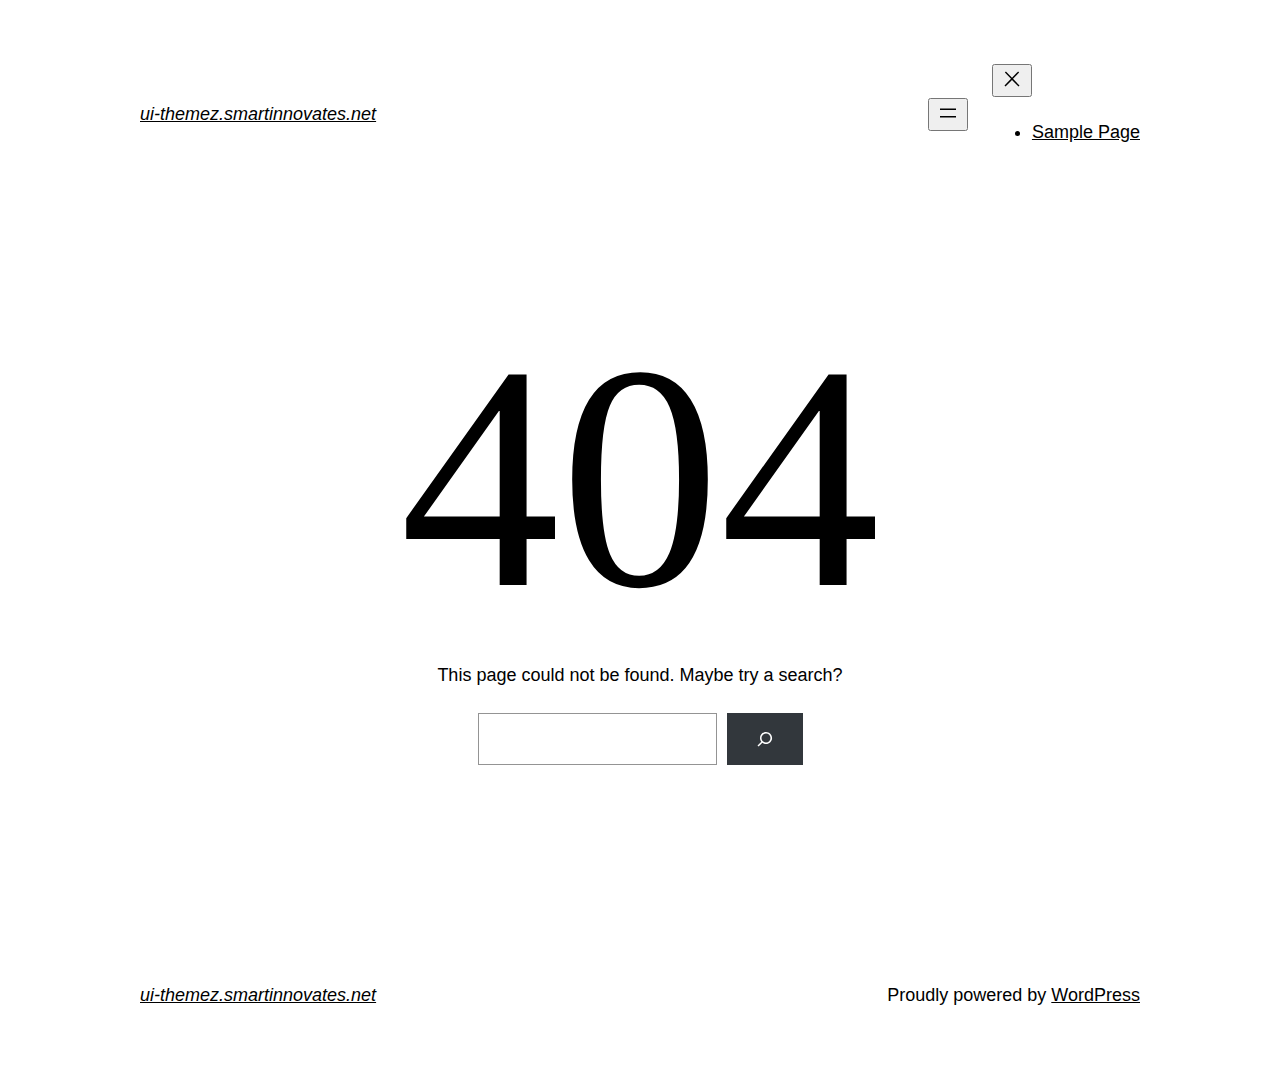
<file: assets/fonts/fa-regular-400.html>
<!DOCTYPE html>
<html lang="en-US">
<head>
	<meta charset="UTF-8" />
	<meta name="viewport" content="width=device-width, initial-scale=1" />
<meta name='robots' content='max-image-preview:large' />
<title>Page not found &#8211; ui-themez.smartinnovates.net</title>
<link rel="alternate" type="application/rss+xml" title="ui-themez.smartinnovates.net &raquo; Feed" href="https://ui-themez.smartinnovates.net/index.php/feed/" />
<link rel="alternate" type="application/rss+xml" title="ui-themez.smartinnovates.net &raquo; Comments Feed" href="https://ui-themez.smartinnovates.net/index.php/comments/feed/" />
<script>
window._wpemojiSettings = {"baseUrl":"https:\/\/s.w.org\/images\/core\/emoji\/14.0.0\/72x72\/","ext":".png","svgUrl":"https:\/\/s.w.org\/images\/core\/emoji\/14.0.0\/svg\/","svgExt":".svg","source":{"concatemoji":"https:\/\/ui-themez.smartinnovates.net\/wp-includes\/js\/wp-emoji-release.min.js?ver=6.3.1"}};
/*! This file is auto-generated */
!function(i,n){var o,s,e;function c(e){try{var t={supportTests:e,timestamp:(new Date).valueOf()};sessionStorage.setItem(o,JSON.stringify(t))}catch(e){}}function p(e,t,n){e.clearRect(0,0,e.canvas.width,e.canvas.height),e.fillText(t,0,0);var t=new Uint32Array(e.getImageData(0,0,e.canvas.width,e.canvas.height).data),r=(e.clearRect(0,0,e.canvas.width,e.canvas.height),e.fillText(n,0,0),new Uint32Array(e.getImageData(0,0,e.canvas.width,e.canvas.height).data));return t.every(function(e,t){return e===r[t]})}function u(e,t,n){switch(t){case"flag":return n(e,"\ud83c\udff3\ufe0f\u200d\u26a7\ufe0f","\ud83c\udff3\ufe0f\u200b\u26a7\ufe0f")?!1:!n(e,"\ud83c\uddfa\ud83c\uddf3","\ud83c\uddfa\u200b\ud83c\uddf3")&&!n(e,"\ud83c\udff4\udb40\udc67\udb40\udc62\udb40\udc65\udb40\udc6e\udb40\udc67\udb40\udc7f","\ud83c\udff4\u200b\udb40\udc67\u200b\udb40\udc62\u200b\udb40\udc65\u200b\udb40\udc6e\u200b\udb40\udc67\u200b\udb40\udc7f");case"emoji":return!n(e,"\ud83e\udef1\ud83c\udffb\u200d\ud83e\udef2\ud83c\udfff","\ud83e\udef1\ud83c\udffb\u200b\ud83e\udef2\ud83c\udfff")}return!1}function f(e,t,n){var r="undefined"!=typeof WorkerGlobalScope&&self instanceof WorkerGlobalScope?new OffscreenCanvas(300,150):i.createElement("canvas"),a=r.getContext("2d",{willReadFrequently:!0}),o=(a.textBaseline="top",a.font="600 32px Arial",{});return e.forEach(function(e){o[e]=t(a,e,n)}),o}function t(e){var t=i.createElement("script");t.src=e,t.defer=!0,i.head.appendChild(t)}"undefined"!=typeof Promise&&(o="wpEmojiSettingsSupports",s=["flag","emoji"],n.supports={everything:!0,everythingExceptFlag:!0},e=new Promise(function(e){i.addEventListener("DOMContentLoaded",e,{once:!0})}),new Promise(function(t){var n=function(){try{var e=JSON.parse(sessionStorage.getItem(o));if("object"==typeof e&&"number"==typeof e.timestamp&&(new Date).valueOf()<e.timestamp+604800&&"object"==typeof e.supportTests)return e.supportTests}catch(e){}return null}();if(!n){if("undefined"!=typeof Worker&&"undefined"!=typeof OffscreenCanvas&&"undefined"!=typeof URL&&URL.createObjectURL&&"undefined"!=typeof Blob)try{var e="postMessage("+f.toString()+"("+[JSON.stringify(s),u.toString(),p.toString()].join(",")+"));",r=new Blob([e],{type:"text/javascript"}),a=new Worker(URL.createObjectURL(r),{name:"wpTestEmojiSupports"});return void(a.onmessage=function(e){c(n=e.data),a.terminate(),t(n)})}catch(e){}c(n=f(s,u,p))}t(n)}).then(function(e){for(var t in e)n.supports[t]=e[t],n.supports.everything=n.supports.everything&&n.supports[t],"flag"!==t&&(n.supports.everythingExceptFlag=n.supports.everythingExceptFlag&&n.supports[t]);n.supports.everythingExceptFlag=n.supports.everythingExceptFlag&&!n.supports.flag,n.DOMReady=!1,n.readyCallback=function(){n.DOMReady=!0}}).then(function(){return e}).then(function(){var e;n.supports.everything||(n.readyCallback(),(e=n.source||{}).concatemoji?t(e.concatemoji):e.wpemoji&&e.twemoji&&(t(e.twemoji),t(e.wpemoji)))}))}((window,document),window._wpemojiSettings);
</script>
<style>
img.wp-smiley,
img.emoji {
	display: inline !important;
	border: none !important;
	box-shadow: none !important;
	height: 1em !important;
	width: 1em !important;
	margin: 0 0.07em !important;
	vertical-align: -0.1em !important;
	background: none !important;
	padding: 0 !important;
}
</style>
	<style id='wp-block-site-logo-inline-css'>
.wp-block-site-logo{box-sizing:border-box;line-height:0}.wp-block-site-logo a{display:inline-block}.wp-block-site-logo.is-default-size img{height:auto;width:120px}.wp-block-site-logo img{height:auto;max-width:100%}.wp-block-site-logo a,.wp-block-site-logo img{border-radius:inherit}.wp-block-site-logo.aligncenter{margin-left:auto;margin-right:auto;text-align:center}.wp-block-site-logo.is-style-rounded{border-radius:9999px}
</style>
<style id='wp-block-site-title-inline-css'>
.wp-block-site-title a{color:inherit}
.wp-block-site-title{font-family: var(--wp--preset--font-family--system-font);font-size: var(--wp--preset--font-size--medium);font-style: italic;font-weight: normal;line-height: var(--wp--custom--typography--line-height--normal);}
</style>
<style id='wp-block-group-inline-css'>
.wp-block-group{box-sizing:border-box}
</style>
<style id='wp-block-group-theme-inline-css'>
:where(.wp-block-group.has-background){padding:1.25em 2.375em}
</style>
<style id='wp-block-page-list-inline-css'>
.wp-block-navigation .wp-block-page-list{align-items:var(--navigation-layout-align,initial);background-color:inherit;display:flex;flex-direction:var(--navigation-layout-direction,initial);flex-wrap:var(--navigation-layout-wrap,wrap);justify-content:var(--navigation-layout-justify,initial)}.wp-block-navigation .wp-block-navigation-item{background-color:inherit}
</style>
<link rel='stylesheet' id='wp-block-navigation-css' href='https://ui-themez.smartinnovates.net/wp-includes/blocks/navigation/style.min.css?ver=6.3.1' media='all' />
<style id='wp-block-navigation-inline-css'>
.wp-block-navigation a:where(:not(.wp-element-button)){color: inherit;}
</style>
<style id='wp-block-template-part-theme-inline-css'>
.wp-block-template-part.has-background{margin-bottom:0;margin-top:0;padding:1.25em 2.375em}
</style>
<style id='wp-block-heading-inline-css'>
h1.has-background,h2.has-background,h3.has-background,h4.has-background,h5.has-background,h6.has-background{padding:1.25em 2.375em}
</style>
<style id='wp-block-paragraph-inline-css'>
.is-small-text{font-size:.875em}.is-regular-text{font-size:1em}.is-large-text{font-size:2.25em}.is-larger-text{font-size:3em}.has-drop-cap:not(:focus):first-letter{float:left;font-size:8.4em;font-style:normal;font-weight:100;line-height:.68;margin:.05em .1em 0 0;text-transform:uppercase}body.rtl .has-drop-cap:not(:focus):first-letter{float:none;margin-left:.1em}p.has-drop-cap.has-background{overflow:hidden}p.has-background{padding:1.25em 2.375em}:where(p.has-text-color:not(.has-link-color)) a{color:inherit}
</style>
<style id='wp-block-search-inline-css'>
.wp-block-search__button{margin-left:10px;word-break:normal}.wp-block-search__button.has-icon{line-height:0}.wp-block-search__button svg{fill:currentColor;min-height:24px;min-width:24px;vertical-align:text-bottom}:where(.wp-block-search__button){border:1px solid #ccc;padding:6px 10px}.wp-block-search__inside-wrapper{display:flex;flex:auto;flex-wrap:nowrap;max-width:100%}.wp-block-search__label{width:100%}.wp-block-search__input{-webkit-appearance:initial;appearance:none;border:1px solid #949494;flex-grow:1;margin-left:0;margin-right:0;min-width:3rem;padding:8px;text-decoration:unset!important}.wp-block-search.wp-block-search__button-only .wp-block-search__button{margin-left:0}:where(.wp-block-search__button-inside .wp-block-search__inside-wrapper){border:1px solid #949494;box-sizing:border-box;padding:4px}:where(.wp-block-search__button-inside .wp-block-search__inside-wrapper) .wp-block-search__input{border:none;border-radius:0;padding:0 4px}:where(.wp-block-search__button-inside .wp-block-search__inside-wrapper) .wp-block-search__input:focus{outline:none}:where(.wp-block-search__button-inside .wp-block-search__inside-wrapper) :where(.wp-block-search__button){padding:4px 8px}.wp-block-search.aligncenter .wp-block-search__inside-wrapper{margin:auto}.wp-block-search__button-behavior-expand .wp-block-search__inside-wrapper{min-width:0!important;transition-property:width}.wp-block-search__button-behavior-expand .wp-block-search__input{flex-basis:100%;transition-duration:.3s}.wp-block-search__button-behavior-expand.wp-block-search__searchfield-hidden,.wp-block-search__button-behavior-expand.wp-block-search__searchfield-hidden .wp-block-search__inside-wrapper{overflow:hidden}.wp-block-search__button-behavior-expand.wp-block-search__searchfield-hidden .wp-block-search__input{border-left-width:0!important;border-right-width:0!important;flex-basis:0;flex-grow:0;margin:0;min-width:0!important;padding-left:0!important;padding-right:0!important;width:0!important}.wp-block[data-align=right] .wp-block-search__button-behavior-expand .wp-block-search__inside-wrapper{float:right}
</style>
<style id='wp-block-search-theme-inline-css'>
.wp-block-search .wp-block-search__label{font-weight:700}.wp-block-search__button{border:1px solid #ccc;padding:.375em .625em}
</style>
<style id='wp-block-library-inline-css'>
:root{--wp-admin-theme-color:#007cba;--wp-admin-theme-color--rgb:0,124,186;--wp-admin-theme-color-darker-10:#006ba1;--wp-admin-theme-color-darker-10--rgb:0,107,161;--wp-admin-theme-color-darker-20:#005a87;--wp-admin-theme-color-darker-20--rgb:0,90,135;--wp-admin-border-width-focus:2px;--wp-block-synced-color:#7a00df;--wp-block-synced-color--rgb:122,0,223}@media (min-resolution:192dpi){:root{--wp-admin-border-width-focus:1.5px}}.wp-element-button{cursor:pointer}:root{--wp--preset--font-size--normal:16px;--wp--preset--font-size--huge:42px}:root .has-very-light-gray-background-color{background-color:#eee}:root .has-very-dark-gray-background-color{background-color:#313131}:root .has-very-light-gray-color{color:#eee}:root .has-very-dark-gray-color{color:#313131}:root .has-vivid-green-cyan-to-vivid-cyan-blue-gradient-background{background:linear-gradient(135deg,#00d084,#0693e3)}:root .has-purple-crush-gradient-background{background:linear-gradient(135deg,#34e2e4,#4721fb 50%,#ab1dfe)}:root .has-hazy-dawn-gradient-background{background:linear-gradient(135deg,#faaca8,#dad0ec)}:root .has-subdued-olive-gradient-background{background:linear-gradient(135deg,#fafae1,#67a671)}:root .has-atomic-cream-gradient-background{background:linear-gradient(135deg,#fdd79a,#004a59)}:root .has-nightshade-gradient-background{background:linear-gradient(135deg,#330968,#31cdcf)}:root .has-midnight-gradient-background{background:linear-gradient(135deg,#020381,#2874fc)}.has-regular-font-size{font-size:1em}.has-larger-font-size{font-size:2.625em}.has-normal-font-size{font-size:var(--wp--preset--font-size--normal)}.has-huge-font-size{font-size:var(--wp--preset--font-size--huge)}.has-text-align-center{text-align:center}.has-text-align-left{text-align:left}.has-text-align-right{text-align:right}#end-resizable-editor-section{display:none}.aligncenter{clear:both}.items-justified-left{justify-content:flex-start}.items-justified-center{justify-content:center}.items-justified-right{justify-content:flex-end}.items-justified-space-between{justify-content:space-between}.screen-reader-text{clip:rect(1px,1px,1px,1px);word-wrap:normal!important;border:0;-webkit-clip-path:inset(50%);clip-path:inset(50%);height:1px;margin:-1px;overflow:hidden;padding:0;position:absolute;width:1px}.screen-reader-text:focus{clip:auto!important;background-color:#ddd;-webkit-clip-path:none;clip-path:none;color:#444;display:block;font-size:1em;height:auto;left:5px;line-height:normal;padding:15px 23px 14px;text-decoration:none;top:5px;width:auto;z-index:100000}html :where(.has-border-color){border-style:solid}html :where([style*=border-top-color]){border-top-style:solid}html :where([style*=border-right-color]){border-right-style:solid}html :where([style*=border-bottom-color]){border-bottom-style:solid}html :where([style*=border-left-color]){border-left-style:solid}html :where([style*=border-width]){border-style:solid}html :where([style*=border-top-width]){border-top-style:solid}html :where([style*=border-right-width]){border-right-style:solid}html :where([style*=border-bottom-width]){border-bottom-style:solid}html :where([style*=border-left-width]){border-left-style:solid}html :where(img[class*=wp-image-]){height:auto;max-width:100%}:where(figure){margin:0 0 1em}html :where(.is-position-sticky){--wp-admin--admin-bar--position-offset:var(--wp-admin--admin-bar--height,0px)}@media screen and (max-width:600px){html :where(.is-position-sticky){--wp-admin--admin-bar--position-offset:0px}}
</style>
<style id='global-styles-inline-css'>
body{--wp--preset--color--black: #000000;--wp--preset--color--cyan-bluish-gray: #abb8c3;--wp--preset--color--white: #ffffff;--wp--preset--color--pale-pink: #f78da7;--wp--preset--color--vivid-red: #cf2e2e;--wp--preset--color--luminous-vivid-orange: #ff6900;--wp--preset--color--luminous-vivid-amber: #fcb900;--wp--preset--color--light-green-cyan: #7bdcb5;--wp--preset--color--vivid-green-cyan: #00d084;--wp--preset--color--pale-cyan-blue: #8ed1fc;--wp--preset--color--vivid-cyan-blue: #0693e3;--wp--preset--color--vivid-purple: #9b51e0;--wp--preset--color--foreground: #000000;--wp--preset--color--background: #ffffff;--wp--preset--color--primary: #1a4548;--wp--preset--color--secondary: #ffe2c7;--wp--preset--color--tertiary: #F6F6F6;--wp--preset--gradient--vivid-cyan-blue-to-vivid-purple: linear-gradient(135deg,rgba(6,147,227,1) 0%,rgb(155,81,224) 100%);--wp--preset--gradient--light-green-cyan-to-vivid-green-cyan: linear-gradient(135deg,rgb(122,220,180) 0%,rgb(0,208,130) 100%);--wp--preset--gradient--luminous-vivid-amber-to-luminous-vivid-orange: linear-gradient(135deg,rgba(252,185,0,1) 0%,rgba(255,105,0,1) 100%);--wp--preset--gradient--luminous-vivid-orange-to-vivid-red: linear-gradient(135deg,rgba(255,105,0,1) 0%,rgb(207,46,46) 100%);--wp--preset--gradient--very-light-gray-to-cyan-bluish-gray: linear-gradient(135deg,rgb(238,238,238) 0%,rgb(169,184,195) 100%);--wp--preset--gradient--cool-to-warm-spectrum: linear-gradient(135deg,rgb(74,234,220) 0%,rgb(151,120,209) 20%,rgb(207,42,186) 40%,rgb(238,44,130) 60%,rgb(251,105,98) 80%,rgb(254,248,76) 100%);--wp--preset--gradient--blush-light-purple: linear-gradient(135deg,rgb(255,206,236) 0%,rgb(152,150,240) 100%);--wp--preset--gradient--blush-bordeaux: linear-gradient(135deg,rgb(254,205,165) 0%,rgb(254,45,45) 50%,rgb(107,0,62) 100%);--wp--preset--gradient--luminous-dusk: linear-gradient(135deg,rgb(255,203,112) 0%,rgb(199,81,192) 50%,rgb(65,88,208) 100%);--wp--preset--gradient--pale-ocean: linear-gradient(135deg,rgb(255,245,203) 0%,rgb(182,227,212) 50%,rgb(51,167,181) 100%);--wp--preset--gradient--electric-grass: linear-gradient(135deg,rgb(202,248,128) 0%,rgb(113,206,126) 100%);--wp--preset--gradient--midnight: linear-gradient(135deg,rgb(2,3,129) 0%,rgb(40,116,252) 100%);--wp--preset--gradient--vertical-secondary-to-tertiary: linear-gradient(to bottom,var(--wp--preset--color--secondary) 0%,var(--wp--preset--color--tertiary) 100%);--wp--preset--gradient--vertical-secondary-to-background: linear-gradient(to bottom,var(--wp--preset--color--secondary) 0%,var(--wp--preset--color--background) 100%);--wp--preset--gradient--vertical-tertiary-to-background: linear-gradient(to bottom,var(--wp--preset--color--tertiary) 0%,var(--wp--preset--color--background) 100%);--wp--preset--gradient--diagonal-primary-to-foreground: linear-gradient(to bottom right,var(--wp--preset--color--primary) 0%,var(--wp--preset--color--foreground) 100%);--wp--preset--gradient--diagonal-secondary-to-background: linear-gradient(to bottom right,var(--wp--preset--color--secondary) 50%,var(--wp--preset--color--background) 50%);--wp--preset--gradient--diagonal-background-to-secondary: linear-gradient(to bottom right,var(--wp--preset--color--background) 50%,var(--wp--preset--color--secondary) 50%);--wp--preset--gradient--diagonal-tertiary-to-background: linear-gradient(to bottom right,var(--wp--preset--color--tertiary) 50%,var(--wp--preset--color--background) 50%);--wp--preset--gradient--diagonal-background-to-tertiary: linear-gradient(to bottom right,var(--wp--preset--color--background) 50%,var(--wp--preset--color--tertiary) 50%);--wp--preset--font-size--small: 1rem;--wp--preset--font-size--medium: 1.125rem;--wp--preset--font-size--large: 1.75rem;--wp--preset--font-size--x-large: clamp(1.75rem, 3vw, 2.25rem);--wp--preset--font-family--system-font: -apple-system,BlinkMacSystemFont,"Segoe UI",Roboto,Oxygen-Sans,Ubuntu,Cantarell,"Helvetica Neue",sans-serif;--wp--preset--font-family--source-serif-pro: "Source Serif Pro", serif;--wp--preset--spacing--20: 0.44rem;--wp--preset--spacing--30: 0.67rem;--wp--preset--spacing--40: 1rem;--wp--preset--spacing--50: 1.5rem;--wp--preset--spacing--60: 2.25rem;--wp--preset--spacing--70: 3.38rem;--wp--preset--spacing--80: 5.06rem;--wp--preset--shadow--natural: 6px 6px 9px rgba(0, 0, 0, 0.2);--wp--preset--shadow--deep: 12px 12px 50px rgba(0, 0, 0, 0.4);--wp--preset--shadow--sharp: 6px 6px 0px rgba(0, 0, 0, 0.2);--wp--preset--shadow--outlined: 6px 6px 0px -3px rgba(255, 255, 255, 1), 6px 6px rgba(0, 0, 0, 1);--wp--preset--shadow--crisp: 6px 6px 0px rgba(0, 0, 0, 1);--wp--custom--spacing--small: max(1.25rem, 5vw);--wp--custom--spacing--medium: clamp(2rem, 8vw, calc(4 * var(--wp--style--block-gap)));--wp--custom--spacing--large: clamp(4rem, 10vw, 8rem);--wp--custom--spacing--outer: var(--wp--custom--spacing--small, 1.25rem);--wp--custom--typography--font-size--huge: clamp(2.25rem, 4vw, 2.75rem);--wp--custom--typography--font-size--gigantic: clamp(2.75rem, 6vw, 3.25rem);--wp--custom--typography--font-size--colossal: clamp(3.25rem, 8vw, 6.25rem);--wp--custom--typography--line-height--tiny: 1.15;--wp--custom--typography--line-height--small: 1.2;--wp--custom--typography--line-height--medium: 1.4;--wp--custom--typography--line-height--normal: 1.6;}body { margin: 0;--wp--style--global--content-size: 650px;--wp--style--global--wide-size: 1000px; }.wp-site-blocks > .alignleft { float: left; margin-right: 2em; }.wp-site-blocks > .alignright { float: right; margin-left: 2em; }.wp-site-blocks > .aligncenter { justify-content: center; margin-left: auto; margin-right: auto; }:where(.wp-site-blocks) > * { margin-block-start: 1.5rem; margin-block-end: 0; }:where(.wp-site-blocks) > :first-child:first-child { margin-block-start: 0; }:where(.wp-site-blocks) > :last-child:last-child { margin-block-end: 0; }body { --wp--style--block-gap: 1.5rem; }:where(body .is-layout-flow)  > :first-child:first-child{margin-block-start: 0;}:where(body .is-layout-flow)  > :last-child:last-child{margin-block-end: 0;}:where(body .is-layout-flow)  > *{margin-block-start: 1.5rem;margin-block-end: 0;}:where(body .is-layout-constrained)  > :first-child:first-child{margin-block-start: 0;}:where(body .is-layout-constrained)  > :last-child:last-child{margin-block-end: 0;}:where(body .is-layout-constrained)  > *{margin-block-start: 1.5rem;margin-block-end: 0;}:where(body .is-layout-flex) {gap: 1.5rem;}:where(body .is-layout-grid) {gap: 1.5rem;}body .is-layout-flow > .alignleft{float: left;margin-inline-start: 0;margin-inline-end: 2em;}body .is-layout-flow > .alignright{float: right;margin-inline-start: 2em;margin-inline-end: 0;}body .is-layout-flow > .aligncenter{margin-left: auto !important;margin-right: auto !important;}body .is-layout-constrained > .alignleft{float: left;margin-inline-start: 0;margin-inline-end: 2em;}body .is-layout-constrained > .alignright{float: right;margin-inline-start: 2em;margin-inline-end: 0;}body .is-layout-constrained > .aligncenter{margin-left: auto !important;margin-right: auto !important;}body .is-layout-constrained > :where(:not(.alignleft):not(.alignright):not(.alignfull)){max-width: var(--wp--style--global--content-size);margin-left: auto !important;margin-right: auto !important;}body .is-layout-constrained > .alignwide{max-width: var(--wp--style--global--wide-size);}body .is-layout-flex{display: flex;}body .is-layout-flex{flex-wrap: wrap;align-items: center;}body .is-layout-flex > *{margin: 0;}body .is-layout-grid{display: grid;}body .is-layout-grid > *{margin: 0;}body{background-color: var(--wp--preset--color--background);color: var(--wp--preset--color--foreground);font-family: var(--wp--preset--font-family--system-font);font-size: var(--wp--preset--font-size--medium);line-height: var(--wp--custom--typography--line-height--normal);padding-top: 0px;padding-right: 0px;padding-bottom: 0px;padding-left: 0px;}a:where(:not(.wp-element-button)){color: var(--wp--preset--color--foreground);text-decoration: underline;}h1{font-family: var(--wp--preset--font-family--source-serif-pro);font-size: var(--wp--custom--typography--font-size--colossal);font-weight: 300;line-height: var(--wp--custom--typography--line-height--tiny);}h2{font-family: var(--wp--preset--font-family--source-serif-pro);font-size: var(--wp--custom--typography--font-size--gigantic);font-weight: 300;line-height: var(--wp--custom--typography--line-height--small);}h3{font-family: var(--wp--preset--font-family--source-serif-pro);font-size: var(--wp--custom--typography--font-size--huge);font-weight: 300;line-height: var(--wp--custom--typography--line-height--tiny);}h4{font-family: var(--wp--preset--font-family--source-serif-pro);font-size: var(--wp--preset--font-size--x-large);font-weight: 300;line-height: var(--wp--custom--typography--line-height--tiny);}h5{font-family: var(--wp--preset--font-family--system-font);font-size: var(--wp--preset--font-size--medium);font-weight: 700;line-height: var(--wp--custom--typography--line-height--normal);text-transform: uppercase;}h6{font-family: var(--wp--preset--font-family--system-font);font-size: var(--wp--preset--font-size--medium);font-weight: 400;line-height: var(--wp--custom--typography--line-height--normal);text-transform: uppercase;}.wp-element-button, .wp-block-button__link{background-color: #32373c;border-width: 0;color: #fff;font-family: inherit;font-size: inherit;line-height: inherit;padding: calc(0.667em + 2px) calc(1.333em + 2px);text-decoration: none;}.has-black-color{color: var(--wp--preset--color--black) !important;}.has-cyan-bluish-gray-color{color: var(--wp--preset--color--cyan-bluish-gray) !important;}.has-white-color{color: var(--wp--preset--color--white) !important;}.has-pale-pink-color{color: var(--wp--preset--color--pale-pink) !important;}.has-vivid-red-color{color: var(--wp--preset--color--vivid-red) !important;}.has-luminous-vivid-orange-color{color: var(--wp--preset--color--luminous-vivid-orange) !important;}.has-luminous-vivid-amber-color{color: var(--wp--preset--color--luminous-vivid-amber) !important;}.has-light-green-cyan-color{color: var(--wp--preset--color--light-green-cyan) !important;}.has-vivid-green-cyan-color{color: var(--wp--preset--color--vivid-green-cyan) !important;}.has-pale-cyan-blue-color{color: var(--wp--preset--color--pale-cyan-blue) !important;}.has-vivid-cyan-blue-color{color: var(--wp--preset--color--vivid-cyan-blue) !important;}.has-vivid-purple-color{color: var(--wp--preset--color--vivid-purple) !important;}.has-foreground-color{color: var(--wp--preset--color--foreground) !important;}.has-background-color{color: var(--wp--preset--color--background) !important;}.has-primary-color{color: var(--wp--preset--color--primary) !important;}.has-secondary-color{color: var(--wp--preset--color--secondary) !important;}.has-tertiary-color{color: var(--wp--preset--color--tertiary) !important;}.has-black-background-color{background-color: var(--wp--preset--color--black) !important;}.has-cyan-bluish-gray-background-color{background-color: var(--wp--preset--color--cyan-bluish-gray) !important;}.has-white-background-color{background-color: var(--wp--preset--color--white) !important;}.has-pale-pink-background-color{background-color: var(--wp--preset--color--pale-pink) !important;}.has-vivid-red-background-color{background-color: var(--wp--preset--color--vivid-red) !important;}.has-luminous-vivid-orange-background-color{background-color: var(--wp--preset--color--luminous-vivid-orange) !important;}.has-luminous-vivid-amber-background-color{background-color: var(--wp--preset--color--luminous-vivid-amber) !important;}.has-light-green-cyan-background-color{background-color: var(--wp--preset--color--light-green-cyan) !important;}.has-vivid-green-cyan-background-color{background-color: var(--wp--preset--color--vivid-green-cyan) !important;}.has-pale-cyan-blue-background-color{background-color: var(--wp--preset--color--pale-cyan-blue) !important;}.has-vivid-cyan-blue-background-color{background-color: var(--wp--preset--color--vivid-cyan-blue) !important;}.has-vivid-purple-background-color{background-color: var(--wp--preset--color--vivid-purple) !important;}.has-foreground-background-color{background-color: var(--wp--preset--color--foreground) !important;}.has-background-background-color{background-color: var(--wp--preset--color--background) !important;}.has-primary-background-color{background-color: var(--wp--preset--color--primary) !important;}.has-secondary-background-color{background-color: var(--wp--preset--color--secondary) !important;}.has-tertiary-background-color{background-color: var(--wp--preset--color--tertiary) !important;}.has-black-border-color{border-color: var(--wp--preset--color--black) !important;}.has-cyan-bluish-gray-border-color{border-color: var(--wp--preset--color--cyan-bluish-gray) !important;}.has-white-border-color{border-color: var(--wp--preset--color--white) !important;}.has-pale-pink-border-color{border-color: var(--wp--preset--color--pale-pink) !important;}.has-vivid-red-border-color{border-color: var(--wp--preset--color--vivid-red) !important;}.has-luminous-vivid-orange-border-color{border-color: var(--wp--preset--color--luminous-vivid-orange) !important;}.has-luminous-vivid-amber-border-color{border-color: var(--wp--preset--color--luminous-vivid-amber) !important;}.has-light-green-cyan-border-color{border-color: var(--wp--preset--color--light-green-cyan) !important;}.has-vivid-green-cyan-border-color{border-color: var(--wp--preset--color--vivid-green-cyan) !important;}.has-pale-cyan-blue-border-color{border-color: var(--wp--preset--color--pale-cyan-blue) !important;}.has-vivid-cyan-blue-border-color{border-color: var(--wp--preset--color--vivid-cyan-blue) !important;}.has-vivid-purple-border-color{border-color: var(--wp--preset--color--vivid-purple) !important;}.has-foreground-border-color{border-color: var(--wp--preset--color--foreground) !important;}.has-background-border-color{border-color: var(--wp--preset--color--background) !important;}.has-primary-border-color{border-color: var(--wp--preset--color--primary) !important;}.has-secondary-border-color{border-color: var(--wp--preset--color--secondary) !important;}.has-tertiary-border-color{border-color: var(--wp--preset--color--tertiary) !important;}.has-vivid-cyan-blue-to-vivid-purple-gradient-background{background: var(--wp--preset--gradient--vivid-cyan-blue-to-vivid-purple) !important;}.has-light-green-cyan-to-vivid-green-cyan-gradient-background{background: var(--wp--preset--gradient--light-green-cyan-to-vivid-green-cyan) !important;}.has-luminous-vivid-amber-to-luminous-vivid-orange-gradient-background{background: var(--wp--preset--gradient--luminous-vivid-amber-to-luminous-vivid-orange) !important;}.has-luminous-vivid-orange-to-vivid-red-gradient-background{background: var(--wp--preset--gradient--luminous-vivid-orange-to-vivid-red) !important;}.has-very-light-gray-to-cyan-bluish-gray-gradient-background{background: var(--wp--preset--gradient--very-light-gray-to-cyan-bluish-gray) !important;}.has-cool-to-warm-spectrum-gradient-background{background: var(--wp--preset--gradient--cool-to-warm-spectrum) !important;}.has-blush-light-purple-gradient-background{background: var(--wp--preset--gradient--blush-light-purple) !important;}.has-blush-bordeaux-gradient-background{background: var(--wp--preset--gradient--blush-bordeaux) !important;}.has-luminous-dusk-gradient-background{background: var(--wp--preset--gradient--luminous-dusk) !important;}.has-pale-ocean-gradient-background{background: var(--wp--preset--gradient--pale-ocean) !important;}.has-electric-grass-gradient-background{background: var(--wp--preset--gradient--electric-grass) !important;}.has-midnight-gradient-background{background: var(--wp--preset--gradient--midnight) !important;}.has-vertical-secondary-to-tertiary-gradient-background{background: var(--wp--preset--gradient--vertical-secondary-to-tertiary) !important;}.has-vertical-secondary-to-background-gradient-background{background: var(--wp--preset--gradient--vertical-secondary-to-background) !important;}.has-vertical-tertiary-to-background-gradient-background{background: var(--wp--preset--gradient--vertical-tertiary-to-background) !important;}.has-diagonal-primary-to-foreground-gradient-background{background: var(--wp--preset--gradient--diagonal-primary-to-foreground) !important;}.has-diagonal-secondary-to-background-gradient-background{background: var(--wp--preset--gradient--diagonal-secondary-to-background) !important;}.has-diagonal-background-to-secondary-gradient-background{background: var(--wp--preset--gradient--diagonal-background-to-secondary) !important;}.has-diagonal-tertiary-to-background-gradient-background{background: var(--wp--preset--gradient--diagonal-tertiary-to-background) !important;}.has-diagonal-background-to-tertiary-gradient-background{background: var(--wp--preset--gradient--diagonal-background-to-tertiary) !important;}.has-small-font-size{font-size: var(--wp--preset--font-size--small) !important;}.has-medium-font-size{font-size: var(--wp--preset--font-size--medium) !important;}.has-large-font-size{font-size: var(--wp--preset--font-size--large) !important;}.has-x-large-font-size{font-size: var(--wp--preset--font-size--x-large) !important;}.has-system-font-font-family{font-family: var(--wp--preset--font-family--system-font) !important;}.has-source-serif-pro-font-family{font-family: var(--wp--preset--font-family--source-serif-pro) !important;}
</style>
<style id='core-block-supports-inline-css'>
.wp-container-3.wp-container-3{justify-content:flex-end;}.wp-container-4.wp-container-4,.wp-container-9.wp-container-9{justify-content:space-between;}
</style>
<style id='wp-webfonts-inline-css'>
@font-face{font-family:"Source Serif Pro";font-style:normal;font-weight:200 900;font-display:fallback;src:url('https://ui-themez.smartinnovates.net/wp-content/themes/twentytwentytwo/assets/fonts/source-serif-pro/SourceSerif4Variable-Roman.ttf.woff2') format('woff2');font-stretch:normal;}@font-face{font-family:"Source Serif Pro";font-style:italic;font-weight:200 900;font-display:fallback;src:url('https://ui-themez.smartinnovates.net/wp-content/themes/twentytwentytwo/assets/fonts/source-serif-pro/SourceSerif4Variable-Italic.ttf.woff2') format('woff2');font-stretch:normal;}
</style>
<link rel='stylesheet' id='twentytwentytwo-style-css' href='https://ui-themez.smartinnovates.net/wp-content/themes/twentytwentytwo/style.css?ver=1.2' media='all' />
<script src='https://ui-themez.smartinnovates.net/wp-includes/blocks/navigation/view.min.js?ver=886680af40b7521d60fc' id='wp-block-navigation-view-js'></script>
<script src='https://ui-themez.smartinnovates.net/wp-includes/blocks/navigation/view-modal.min.js?ver=b478fa3cd1475dec97d3' id='wp-block-navigation-view-2-js'></script>
<link rel="https://api.w.org/" href="https://ui-themez.smartinnovates.net/index.php/wp-json/" /><link rel="EditURI" type="application/rsd+xml" title="RSD" href="https://ui-themez.smartinnovates.net/xmlrpc.php?rsd" />
<meta name="generator" content="WordPress 6.3.1" />
</head>

<body class="error404 wp-embed-responsive">

<div class="wp-site-blocks"><header class="wp-block-template-part">
<div class="wp-block-group is-layout-constrained wp-block-group-is-layout-constrained">
<div class="wp-block-group alignwide is-content-justification-space-between is-layout-flex wp-container-4 wp-block-group-is-layout-flex" style="padding-top:var(--wp--custom--spacing--small, 1.25rem);padding-bottom:var(--wp--custom--spacing--large, 8rem)">
<div class="wp-block-group is-layout-flex wp-block-group-is-layout-flex">

<h1 class="wp-block-site-title"><a href="https://ui-themez.smartinnovates.net" target="_self" rel="home">ui-themez.smartinnovates.net</a></h1></div>


<nav class="is-responsive items-justified-right wp-block-navigation is-content-justification-right is-layout-flex wp-container-3 wp-block-navigation-is-layout-flex" aria-label="" ><button aria-haspopup="true" aria-label="Open menu" class="wp-block-navigation__responsive-container-open " data-micromodal-trigger="modal-2" ><svg width="24" height="24" xmlns="http://www.w3.org/2000/svg" viewBox="0 0 24 24" aria-hidden="true" focusable="false"><rect x="4" y="7.5" width="16" height="1.5" /><rect x="4" y="15" width="16" height="1.5" /></svg></button>
			<div class="wp-block-navigation__responsive-container  " style="" id="modal-2" >
				<div class="wp-block-navigation__responsive-close" tabindex="-1" data-micromodal-close>
					<div class="wp-block-navigation__responsive-dialog" aria-label="Menu" >
							<button aria-label="Close menu" data-micromodal-close class="wp-block-navigation__responsive-container-close" ><svg xmlns="http://www.w3.org/2000/svg" viewBox="0 0 24 24" width="24" height="24" aria-hidden="true" focusable="false"><path d="M13 11.8l6.1-6.3-1-1-6.1 6.2-6.1-6.2-1 1 6.1 6.3-6.5 6.7 1 1 6.5-6.6 6.5 6.6 1-1z"></path></svg></button>
						<div class="wp-block-navigation__responsive-container-content" id="modal-2-content">
							<ul class="wp-block-page-list"><li class="wp-block-pages-list__item wp-block-navigation-item open-on-hover-click"><a class="wp-block-pages-list__item__link wp-block-navigation-item__content" href="https://ui-themez.smartinnovates.net/index.php/sample-page/">Sample Page</a></li></ul>
						</div>
					</div>
				</div>
			</div></nav></div>
</div>
</header>


<main class="wp-block-group is-layout-flow wp-block-group-is-layout-flow">
<div class="wp-block-group is-layout-constrained wp-block-group-is-layout-constrained">

					<h2 class="has-text-align-center wp-block-heading" style="font-size:clamp(4rem, 40vw, 20rem);font-weight:200;line-height:1">404</h2>
					
					
					<p class="has-text-align-center">This page could not be found. Maybe try a search?</p>
					
					<form role="search" method="get" action="https://ui-themez.smartinnovates.net/" class="wp-block-search__button-outside wp-block-search__icon-button aligncenter wp-block-search"><label class="wp-block-search__label screen-reader-text" for="wp-block-search__input-6" >Search</label><div class="wp-block-search__inside-wrapper "  style="width: 50%"><input class="wp-block-search__input" id="wp-block-search__input-6" placeholder="" value="" type="search" name="s" required /><button aria-label="Search" class="wp-block-search__button has-icon wp-element-button" type="submit" ><svg class="search-icon" viewBox="0 0 24 24" width="24" height="24">
					<path d="M13 5c-3.3 0-6 2.7-6 6 0 1.4.5 2.7 1.3 3.7l-3.8 3.8 1.1 1.1 3.8-3.8c1 .8 2.3 1.3 3.7 1.3 3.3 0 6-2.7 6-6S16.3 5 13 5zm0 10.5c-2.5 0-4.5-2-4.5-4.5s2-4.5 4.5-4.5 4.5 2 4.5 4.5-2 4.5-4.5 4.5z"></path>
				</svg></button></div></form>
</div>
</main>


<footer class="wp-block-template-part">
<div class="wp-block-group is-layout-constrained wp-block-group-is-layout-constrained" style="padding-top:var(--wp--custom--spacing--large, 8rem)">

					<div class="wp-block-group alignfull is-layout-constrained wp-block-group-is-layout-constrained">
					<div class="wp-block-group alignwide is-content-justification-space-between is-layout-flex wp-container-9 wp-block-group-is-layout-flex" style="padding-top:4rem;padding-bottom:4rem"><p class="wp-block-site-title"><a href="https://ui-themez.smartinnovates.net" target="_self" rel="home">ui-themez.smartinnovates.net</a></p>

					
					<p class="has-text-align-right">Proudly powered by <a href="https://wordpress.org" rel="nofollow">WordPress</a></p>
					</div>
					</div>
					
</div>

</footer>
</div>

		<style id="skip-link-styles">
		.skip-link.screen-reader-text {
			border: 0;
			clip: rect(1px,1px,1px,1px);
			clip-path: inset(50%);
			height: 1px;
			margin: -1px;
			overflow: hidden;
			padding: 0;
			position: absolute !important;
			width: 1px;
			word-wrap: normal !important;
		}

		.skip-link.screen-reader-text:focus {
			background-color: #eee;
			clip: auto !important;
			clip-path: none;
			color: #444;
			display: block;
			font-size: 1em;
			height: auto;
			left: 5px;
			line-height: normal;
			padding: 15px 23px 14px;
			text-decoration: none;
			top: 5px;
			width: auto;
			z-index: 100000;
		}
	</style>
		<script>
	( function() {
		var skipLinkTarget = document.querySelector( 'main' ),
			sibling,
			skipLinkTargetID,
			skipLink;

		// Early exit if a skip-link target can't be located.
		if ( ! skipLinkTarget ) {
			return;
		}

		/*
		 * Get the site wrapper.
		 * The skip-link will be injected in the beginning of it.
		 */
		sibling = document.querySelector( '.wp-site-blocks' );

		// Early exit if the root element was not found.
		if ( ! sibling ) {
			return;
		}

		// Get the skip-link target's ID, and generate one if it doesn't exist.
		skipLinkTargetID = skipLinkTarget.id;
		if ( ! skipLinkTargetID ) {
			skipLinkTargetID = 'wp--skip-link--target';
			skipLinkTarget.id = skipLinkTargetID;
		}

		// Create the skip link.
		skipLink = document.createElement( 'a' );
		skipLink.classList.add( 'skip-link', 'screen-reader-text' );
		skipLink.href = '#' + skipLinkTargetID;
		skipLink.innerHTML = 'Skip to content';

		// Inject the skip link.
		sibling.parentElement.insertBefore( skipLink, sibling );
	}() );
	</script>
	</body>
</html>

<!-- plugin=object-cache-pro client=phpredis metric#hits=1451 metric#misses=8 metric#hit-ratio=99.5 metric#bytes=168566 metric#prefetches=13 metric#store-reads=17 metric#store-writes=3 metric#store-hits=28 metric#store-misses=0 metric#sql-queries=3 metric#ms-total=61.51 metric#ms-cache=3.25 metric#ms-cache-avg=0.1712 metric#ms-cache-ratio=5.3 sample#redis-hits=28440544 sample#redis-misses=2838763 sample#redis-hit-ratio=90.9 sample#redis-ops-per-sec=18 sample#redis-evicted-keys=214341 sample#redis-used-memory=111593912 sample#redis-used-memory-rss=56709120 sample#redis-memory-fragmentation-ratio=0.5 sample#redis-connected-clients=1 sample#redis-tracking-clients=0 sample#redis-rejected-connections=0 sample#redis-keys=140 -->
</file>
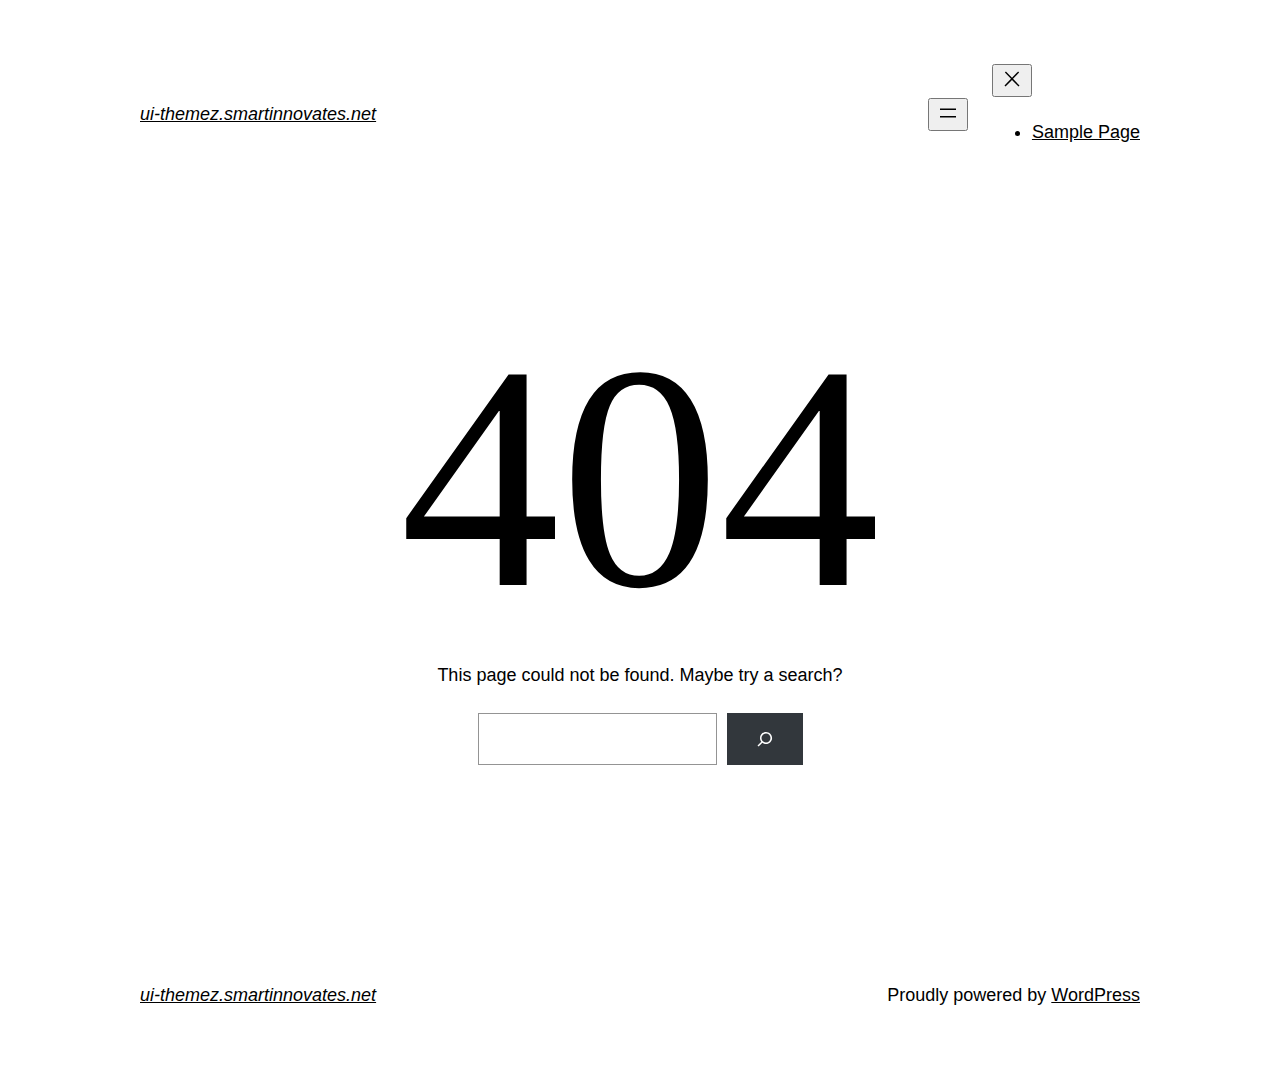
<file: assets/fonts/fa-solid-900.html>
<!DOCTYPE html>
<html lang="en-US">
<head>
	<meta charset="UTF-8" />
	<meta name="viewport" content="width=device-width, initial-scale=1" />
<meta name='robots' content='max-image-preview:large' />
<title>Page not found &#8211; ui-themez.smartinnovates.net</title>
<link rel="alternate" type="application/rss+xml" title="ui-themez.smartinnovates.net &raquo; Feed" href="https://ui-themez.smartinnovates.net/index.php/feed/" />
<link rel="alternate" type="application/rss+xml" title="ui-themez.smartinnovates.net &raquo; Comments Feed" href="https://ui-themez.smartinnovates.net/index.php/comments/feed/" />
<script>
window._wpemojiSettings = {"baseUrl":"https:\/\/s.w.org\/images\/core\/emoji\/14.0.0\/72x72\/","ext":".png","svgUrl":"https:\/\/s.w.org\/images\/core\/emoji\/14.0.0\/svg\/","svgExt":".svg","source":{"concatemoji":"https:\/\/ui-themez.smartinnovates.net\/wp-includes\/js\/wp-emoji-release.min.js?ver=6.3.1"}};
/*! This file is auto-generated */
!function(i,n){var o,s,e;function c(e){try{var t={supportTests:e,timestamp:(new Date).valueOf()};sessionStorage.setItem(o,JSON.stringify(t))}catch(e){}}function p(e,t,n){e.clearRect(0,0,e.canvas.width,e.canvas.height),e.fillText(t,0,0);var t=new Uint32Array(e.getImageData(0,0,e.canvas.width,e.canvas.height).data),r=(e.clearRect(0,0,e.canvas.width,e.canvas.height),e.fillText(n,0,0),new Uint32Array(e.getImageData(0,0,e.canvas.width,e.canvas.height).data));return t.every(function(e,t){return e===r[t]})}function u(e,t,n){switch(t){case"flag":return n(e,"\ud83c\udff3\ufe0f\u200d\u26a7\ufe0f","\ud83c\udff3\ufe0f\u200b\u26a7\ufe0f")?!1:!n(e,"\ud83c\uddfa\ud83c\uddf3","\ud83c\uddfa\u200b\ud83c\uddf3")&&!n(e,"\ud83c\udff4\udb40\udc67\udb40\udc62\udb40\udc65\udb40\udc6e\udb40\udc67\udb40\udc7f","\ud83c\udff4\u200b\udb40\udc67\u200b\udb40\udc62\u200b\udb40\udc65\u200b\udb40\udc6e\u200b\udb40\udc67\u200b\udb40\udc7f");case"emoji":return!n(e,"\ud83e\udef1\ud83c\udffb\u200d\ud83e\udef2\ud83c\udfff","\ud83e\udef1\ud83c\udffb\u200b\ud83e\udef2\ud83c\udfff")}return!1}function f(e,t,n){var r="undefined"!=typeof WorkerGlobalScope&&self instanceof WorkerGlobalScope?new OffscreenCanvas(300,150):i.createElement("canvas"),a=r.getContext("2d",{willReadFrequently:!0}),o=(a.textBaseline="top",a.font="600 32px Arial",{});return e.forEach(function(e){o[e]=t(a,e,n)}),o}function t(e){var t=i.createElement("script");t.src=e,t.defer=!0,i.head.appendChild(t)}"undefined"!=typeof Promise&&(o="wpEmojiSettingsSupports",s=["flag","emoji"],n.supports={everything:!0,everythingExceptFlag:!0},e=new Promise(function(e){i.addEventListener("DOMContentLoaded",e,{once:!0})}),new Promise(function(t){var n=function(){try{var e=JSON.parse(sessionStorage.getItem(o));if("object"==typeof e&&"number"==typeof e.timestamp&&(new Date).valueOf()<e.timestamp+604800&&"object"==typeof e.supportTests)return e.supportTests}catch(e){}return null}();if(!n){if("undefined"!=typeof Worker&&"undefined"!=typeof OffscreenCanvas&&"undefined"!=typeof URL&&URL.createObjectURL&&"undefined"!=typeof Blob)try{var e="postMessage("+f.toString()+"("+[JSON.stringify(s),u.toString(),p.toString()].join(",")+"));",r=new Blob([e],{type:"text/javascript"}),a=new Worker(URL.createObjectURL(r),{name:"wpTestEmojiSupports"});return void(a.onmessage=function(e){c(n=e.data),a.terminate(),t(n)})}catch(e){}c(n=f(s,u,p))}t(n)}).then(function(e){for(var t in e)n.supports[t]=e[t],n.supports.everything=n.supports.everything&&n.supports[t],"flag"!==t&&(n.supports.everythingExceptFlag=n.supports.everythingExceptFlag&&n.supports[t]);n.supports.everythingExceptFlag=n.supports.everythingExceptFlag&&!n.supports.flag,n.DOMReady=!1,n.readyCallback=function(){n.DOMReady=!0}}).then(function(){return e}).then(function(){var e;n.supports.everything||(n.readyCallback(),(e=n.source||{}).concatemoji?t(e.concatemoji):e.wpemoji&&e.twemoji&&(t(e.twemoji),t(e.wpemoji)))}))}((window,document),window._wpemojiSettings);
</script>
<style>
img.wp-smiley,
img.emoji {
	display: inline !important;
	border: none !important;
	box-shadow: none !important;
	height: 1em !important;
	width: 1em !important;
	margin: 0 0.07em !important;
	vertical-align: -0.1em !important;
	background: none !important;
	padding: 0 !important;
}
</style>
	<style id='wp-block-site-logo-inline-css'>
.wp-block-site-logo{box-sizing:border-box;line-height:0}.wp-block-site-logo a{display:inline-block}.wp-block-site-logo.is-default-size img{height:auto;width:120px}.wp-block-site-logo img{height:auto;max-width:100%}.wp-block-site-logo a,.wp-block-site-logo img{border-radius:inherit}.wp-block-site-logo.aligncenter{margin-left:auto;margin-right:auto;text-align:center}.wp-block-site-logo.is-style-rounded{border-radius:9999px}
</style>
<style id='wp-block-site-title-inline-css'>
.wp-block-site-title a{color:inherit}
.wp-block-site-title{font-family: var(--wp--preset--font-family--system-font);font-size: var(--wp--preset--font-size--medium);font-style: italic;font-weight: normal;line-height: var(--wp--custom--typography--line-height--normal);}
</style>
<style id='wp-block-group-inline-css'>
.wp-block-group{box-sizing:border-box}
</style>
<style id='wp-block-group-theme-inline-css'>
:where(.wp-block-group.has-background){padding:1.25em 2.375em}
</style>
<style id='wp-block-page-list-inline-css'>
.wp-block-navigation .wp-block-page-list{align-items:var(--navigation-layout-align,initial);background-color:inherit;display:flex;flex-direction:var(--navigation-layout-direction,initial);flex-wrap:var(--navigation-layout-wrap,wrap);justify-content:var(--navigation-layout-justify,initial)}.wp-block-navigation .wp-block-navigation-item{background-color:inherit}
</style>
<link rel='stylesheet' id='wp-block-navigation-css' href='https://ui-themez.smartinnovates.net/wp-includes/blocks/navigation/style.min.css?ver=6.3.1' media='all' />
<style id='wp-block-navigation-inline-css'>
.wp-block-navigation a:where(:not(.wp-element-button)){color: inherit;}
</style>
<style id='wp-block-template-part-theme-inline-css'>
.wp-block-template-part.has-background{margin-bottom:0;margin-top:0;padding:1.25em 2.375em}
</style>
<style id='wp-block-heading-inline-css'>
h1.has-background,h2.has-background,h3.has-background,h4.has-background,h5.has-background,h6.has-background{padding:1.25em 2.375em}
</style>
<style id='wp-block-paragraph-inline-css'>
.is-small-text{font-size:.875em}.is-regular-text{font-size:1em}.is-large-text{font-size:2.25em}.is-larger-text{font-size:3em}.has-drop-cap:not(:focus):first-letter{float:left;font-size:8.4em;font-style:normal;font-weight:100;line-height:.68;margin:.05em .1em 0 0;text-transform:uppercase}body.rtl .has-drop-cap:not(:focus):first-letter{float:none;margin-left:.1em}p.has-drop-cap.has-background{overflow:hidden}p.has-background{padding:1.25em 2.375em}:where(p.has-text-color:not(.has-link-color)) a{color:inherit}
</style>
<style id='wp-block-search-inline-css'>
.wp-block-search__button{margin-left:10px;word-break:normal}.wp-block-search__button.has-icon{line-height:0}.wp-block-search__button svg{fill:currentColor;min-height:24px;min-width:24px;vertical-align:text-bottom}:where(.wp-block-search__button){border:1px solid #ccc;padding:6px 10px}.wp-block-search__inside-wrapper{display:flex;flex:auto;flex-wrap:nowrap;max-width:100%}.wp-block-search__label{width:100%}.wp-block-search__input{-webkit-appearance:initial;appearance:none;border:1px solid #949494;flex-grow:1;margin-left:0;margin-right:0;min-width:3rem;padding:8px;text-decoration:unset!important}.wp-block-search.wp-block-search__button-only .wp-block-search__button{margin-left:0}:where(.wp-block-search__button-inside .wp-block-search__inside-wrapper){border:1px solid #949494;box-sizing:border-box;padding:4px}:where(.wp-block-search__button-inside .wp-block-search__inside-wrapper) .wp-block-search__input{border:none;border-radius:0;padding:0 4px}:where(.wp-block-search__button-inside .wp-block-search__inside-wrapper) .wp-block-search__input:focus{outline:none}:where(.wp-block-search__button-inside .wp-block-search__inside-wrapper) :where(.wp-block-search__button){padding:4px 8px}.wp-block-search.aligncenter .wp-block-search__inside-wrapper{margin:auto}.wp-block-search__button-behavior-expand .wp-block-search__inside-wrapper{min-width:0!important;transition-property:width}.wp-block-search__button-behavior-expand .wp-block-search__input{flex-basis:100%;transition-duration:.3s}.wp-block-search__button-behavior-expand.wp-block-search__searchfield-hidden,.wp-block-search__button-behavior-expand.wp-block-search__searchfield-hidden .wp-block-search__inside-wrapper{overflow:hidden}.wp-block-search__button-behavior-expand.wp-block-search__searchfield-hidden .wp-block-search__input{border-left-width:0!important;border-right-width:0!important;flex-basis:0;flex-grow:0;margin:0;min-width:0!important;padding-left:0!important;padding-right:0!important;width:0!important}.wp-block[data-align=right] .wp-block-search__button-behavior-expand .wp-block-search__inside-wrapper{float:right}
</style>
<style id='wp-block-search-theme-inline-css'>
.wp-block-search .wp-block-search__label{font-weight:700}.wp-block-search__button{border:1px solid #ccc;padding:.375em .625em}
</style>
<style id='wp-block-library-inline-css'>
:root{--wp-admin-theme-color:#007cba;--wp-admin-theme-color--rgb:0,124,186;--wp-admin-theme-color-darker-10:#006ba1;--wp-admin-theme-color-darker-10--rgb:0,107,161;--wp-admin-theme-color-darker-20:#005a87;--wp-admin-theme-color-darker-20--rgb:0,90,135;--wp-admin-border-width-focus:2px;--wp-block-synced-color:#7a00df;--wp-block-synced-color--rgb:122,0,223}@media (min-resolution:192dpi){:root{--wp-admin-border-width-focus:1.5px}}.wp-element-button{cursor:pointer}:root{--wp--preset--font-size--normal:16px;--wp--preset--font-size--huge:42px}:root .has-very-light-gray-background-color{background-color:#eee}:root .has-very-dark-gray-background-color{background-color:#313131}:root .has-very-light-gray-color{color:#eee}:root .has-very-dark-gray-color{color:#313131}:root .has-vivid-green-cyan-to-vivid-cyan-blue-gradient-background{background:linear-gradient(135deg,#00d084,#0693e3)}:root .has-purple-crush-gradient-background{background:linear-gradient(135deg,#34e2e4,#4721fb 50%,#ab1dfe)}:root .has-hazy-dawn-gradient-background{background:linear-gradient(135deg,#faaca8,#dad0ec)}:root .has-subdued-olive-gradient-background{background:linear-gradient(135deg,#fafae1,#67a671)}:root .has-atomic-cream-gradient-background{background:linear-gradient(135deg,#fdd79a,#004a59)}:root .has-nightshade-gradient-background{background:linear-gradient(135deg,#330968,#31cdcf)}:root .has-midnight-gradient-background{background:linear-gradient(135deg,#020381,#2874fc)}.has-regular-font-size{font-size:1em}.has-larger-font-size{font-size:2.625em}.has-normal-font-size{font-size:var(--wp--preset--font-size--normal)}.has-huge-font-size{font-size:var(--wp--preset--font-size--huge)}.has-text-align-center{text-align:center}.has-text-align-left{text-align:left}.has-text-align-right{text-align:right}#end-resizable-editor-section{display:none}.aligncenter{clear:both}.items-justified-left{justify-content:flex-start}.items-justified-center{justify-content:center}.items-justified-right{justify-content:flex-end}.items-justified-space-between{justify-content:space-between}.screen-reader-text{clip:rect(1px,1px,1px,1px);word-wrap:normal!important;border:0;-webkit-clip-path:inset(50%);clip-path:inset(50%);height:1px;margin:-1px;overflow:hidden;padding:0;position:absolute;width:1px}.screen-reader-text:focus{clip:auto!important;background-color:#ddd;-webkit-clip-path:none;clip-path:none;color:#444;display:block;font-size:1em;height:auto;left:5px;line-height:normal;padding:15px 23px 14px;text-decoration:none;top:5px;width:auto;z-index:100000}html :where(.has-border-color){border-style:solid}html :where([style*=border-top-color]){border-top-style:solid}html :where([style*=border-right-color]){border-right-style:solid}html :where([style*=border-bottom-color]){border-bottom-style:solid}html :where([style*=border-left-color]){border-left-style:solid}html :where([style*=border-width]){border-style:solid}html :where([style*=border-top-width]){border-top-style:solid}html :where([style*=border-right-width]){border-right-style:solid}html :where([style*=border-bottom-width]){border-bottom-style:solid}html :where([style*=border-left-width]){border-left-style:solid}html :where(img[class*=wp-image-]){height:auto;max-width:100%}:where(figure){margin:0 0 1em}html :where(.is-position-sticky){--wp-admin--admin-bar--position-offset:var(--wp-admin--admin-bar--height,0px)}@media screen and (max-width:600px){html :where(.is-position-sticky){--wp-admin--admin-bar--position-offset:0px}}
</style>
<style id='global-styles-inline-css'>
body{--wp--preset--color--black: #000000;--wp--preset--color--cyan-bluish-gray: #abb8c3;--wp--preset--color--white: #ffffff;--wp--preset--color--pale-pink: #f78da7;--wp--preset--color--vivid-red: #cf2e2e;--wp--preset--color--luminous-vivid-orange: #ff6900;--wp--preset--color--luminous-vivid-amber: #fcb900;--wp--preset--color--light-green-cyan: #7bdcb5;--wp--preset--color--vivid-green-cyan: #00d084;--wp--preset--color--pale-cyan-blue: #8ed1fc;--wp--preset--color--vivid-cyan-blue: #0693e3;--wp--preset--color--vivid-purple: #9b51e0;--wp--preset--color--foreground: #000000;--wp--preset--color--background: #ffffff;--wp--preset--color--primary: #1a4548;--wp--preset--color--secondary: #ffe2c7;--wp--preset--color--tertiary: #F6F6F6;--wp--preset--gradient--vivid-cyan-blue-to-vivid-purple: linear-gradient(135deg,rgba(6,147,227,1) 0%,rgb(155,81,224) 100%);--wp--preset--gradient--light-green-cyan-to-vivid-green-cyan: linear-gradient(135deg,rgb(122,220,180) 0%,rgb(0,208,130) 100%);--wp--preset--gradient--luminous-vivid-amber-to-luminous-vivid-orange: linear-gradient(135deg,rgba(252,185,0,1) 0%,rgba(255,105,0,1) 100%);--wp--preset--gradient--luminous-vivid-orange-to-vivid-red: linear-gradient(135deg,rgba(255,105,0,1) 0%,rgb(207,46,46) 100%);--wp--preset--gradient--very-light-gray-to-cyan-bluish-gray: linear-gradient(135deg,rgb(238,238,238) 0%,rgb(169,184,195) 100%);--wp--preset--gradient--cool-to-warm-spectrum: linear-gradient(135deg,rgb(74,234,220) 0%,rgb(151,120,209) 20%,rgb(207,42,186) 40%,rgb(238,44,130) 60%,rgb(251,105,98) 80%,rgb(254,248,76) 100%);--wp--preset--gradient--blush-light-purple: linear-gradient(135deg,rgb(255,206,236) 0%,rgb(152,150,240) 100%);--wp--preset--gradient--blush-bordeaux: linear-gradient(135deg,rgb(254,205,165) 0%,rgb(254,45,45) 50%,rgb(107,0,62) 100%);--wp--preset--gradient--luminous-dusk: linear-gradient(135deg,rgb(255,203,112) 0%,rgb(199,81,192) 50%,rgb(65,88,208) 100%);--wp--preset--gradient--pale-ocean: linear-gradient(135deg,rgb(255,245,203) 0%,rgb(182,227,212) 50%,rgb(51,167,181) 100%);--wp--preset--gradient--electric-grass: linear-gradient(135deg,rgb(202,248,128) 0%,rgb(113,206,126) 100%);--wp--preset--gradient--midnight: linear-gradient(135deg,rgb(2,3,129) 0%,rgb(40,116,252) 100%);--wp--preset--gradient--vertical-secondary-to-tertiary: linear-gradient(to bottom,var(--wp--preset--color--secondary) 0%,var(--wp--preset--color--tertiary) 100%);--wp--preset--gradient--vertical-secondary-to-background: linear-gradient(to bottom,var(--wp--preset--color--secondary) 0%,var(--wp--preset--color--background) 100%);--wp--preset--gradient--vertical-tertiary-to-background: linear-gradient(to bottom,var(--wp--preset--color--tertiary) 0%,var(--wp--preset--color--background) 100%);--wp--preset--gradient--diagonal-primary-to-foreground: linear-gradient(to bottom right,var(--wp--preset--color--primary) 0%,var(--wp--preset--color--foreground) 100%);--wp--preset--gradient--diagonal-secondary-to-background: linear-gradient(to bottom right,var(--wp--preset--color--secondary) 50%,var(--wp--preset--color--background) 50%);--wp--preset--gradient--diagonal-background-to-secondary: linear-gradient(to bottom right,var(--wp--preset--color--background) 50%,var(--wp--preset--color--secondary) 50%);--wp--preset--gradient--diagonal-tertiary-to-background: linear-gradient(to bottom right,var(--wp--preset--color--tertiary) 50%,var(--wp--preset--color--background) 50%);--wp--preset--gradient--diagonal-background-to-tertiary: linear-gradient(to bottom right,var(--wp--preset--color--background) 50%,var(--wp--preset--color--tertiary) 50%);--wp--preset--font-size--small: 1rem;--wp--preset--font-size--medium: 1.125rem;--wp--preset--font-size--large: 1.75rem;--wp--preset--font-size--x-large: clamp(1.75rem, 3vw, 2.25rem);--wp--preset--font-family--system-font: -apple-system,BlinkMacSystemFont,"Segoe UI",Roboto,Oxygen-Sans,Ubuntu,Cantarell,"Helvetica Neue",sans-serif;--wp--preset--font-family--source-serif-pro: "Source Serif Pro", serif;--wp--preset--spacing--20: 0.44rem;--wp--preset--spacing--30: 0.67rem;--wp--preset--spacing--40: 1rem;--wp--preset--spacing--50: 1.5rem;--wp--preset--spacing--60: 2.25rem;--wp--preset--spacing--70: 3.38rem;--wp--preset--spacing--80: 5.06rem;--wp--preset--shadow--natural: 6px 6px 9px rgba(0, 0, 0, 0.2);--wp--preset--shadow--deep: 12px 12px 50px rgba(0, 0, 0, 0.4);--wp--preset--shadow--sharp: 6px 6px 0px rgba(0, 0, 0, 0.2);--wp--preset--shadow--outlined: 6px 6px 0px -3px rgba(255, 255, 255, 1), 6px 6px rgba(0, 0, 0, 1);--wp--preset--shadow--crisp: 6px 6px 0px rgba(0, 0, 0, 1);--wp--custom--spacing--small: max(1.25rem, 5vw);--wp--custom--spacing--medium: clamp(2rem, 8vw, calc(4 * var(--wp--style--block-gap)));--wp--custom--spacing--large: clamp(4rem, 10vw, 8rem);--wp--custom--spacing--outer: var(--wp--custom--spacing--small, 1.25rem);--wp--custom--typography--font-size--huge: clamp(2.25rem, 4vw, 2.75rem);--wp--custom--typography--font-size--gigantic: clamp(2.75rem, 6vw, 3.25rem);--wp--custom--typography--font-size--colossal: clamp(3.25rem, 8vw, 6.25rem);--wp--custom--typography--line-height--tiny: 1.15;--wp--custom--typography--line-height--small: 1.2;--wp--custom--typography--line-height--medium: 1.4;--wp--custom--typography--line-height--normal: 1.6;}body { margin: 0;--wp--style--global--content-size: 650px;--wp--style--global--wide-size: 1000px; }.wp-site-blocks > .alignleft { float: left; margin-right: 2em; }.wp-site-blocks > .alignright { float: right; margin-left: 2em; }.wp-site-blocks > .aligncenter { justify-content: center; margin-left: auto; margin-right: auto; }:where(.wp-site-blocks) > * { margin-block-start: 1.5rem; margin-block-end: 0; }:where(.wp-site-blocks) > :first-child:first-child { margin-block-start: 0; }:where(.wp-site-blocks) > :last-child:last-child { margin-block-end: 0; }body { --wp--style--block-gap: 1.5rem; }:where(body .is-layout-flow)  > :first-child:first-child{margin-block-start: 0;}:where(body .is-layout-flow)  > :last-child:last-child{margin-block-end: 0;}:where(body .is-layout-flow)  > *{margin-block-start: 1.5rem;margin-block-end: 0;}:where(body .is-layout-constrained)  > :first-child:first-child{margin-block-start: 0;}:where(body .is-layout-constrained)  > :last-child:last-child{margin-block-end: 0;}:where(body .is-layout-constrained)  > *{margin-block-start: 1.5rem;margin-block-end: 0;}:where(body .is-layout-flex) {gap: 1.5rem;}:where(body .is-layout-grid) {gap: 1.5rem;}body .is-layout-flow > .alignleft{float: left;margin-inline-start: 0;margin-inline-end: 2em;}body .is-layout-flow > .alignright{float: right;margin-inline-start: 2em;margin-inline-end: 0;}body .is-layout-flow > .aligncenter{margin-left: auto !important;margin-right: auto !important;}body .is-layout-constrained > .alignleft{float: left;margin-inline-start: 0;margin-inline-end: 2em;}body .is-layout-constrained > .alignright{float: right;margin-inline-start: 2em;margin-inline-end: 0;}body .is-layout-constrained > .aligncenter{margin-left: auto !important;margin-right: auto !important;}body .is-layout-constrained > :where(:not(.alignleft):not(.alignright):not(.alignfull)){max-width: var(--wp--style--global--content-size);margin-left: auto !important;margin-right: auto !important;}body .is-layout-constrained > .alignwide{max-width: var(--wp--style--global--wide-size);}body .is-layout-flex{display: flex;}body .is-layout-flex{flex-wrap: wrap;align-items: center;}body .is-layout-flex > *{margin: 0;}body .is-layout-grid{display: grid;}body .is-layout-grid > *{margin: 0;}body{background-color: var(--wp--preset--color--background);color: var(--wp--preset--color--foreground);font-family: var(--wp--preset--font-family--system-font);font-size: var(--wp--preset--font-size--medium);line-height: var(--wp--custom--typography--line-height--normal);padding-top: 0px;padding-right: 0px;padding-bottom: 0px;padding-left: 0px;}a:where(:not(.wp-element-button)){color: var(--wp--preset--color--foreground);text-decoration: underline;}h1{font-family: var(--wp--preset--font-family--source-serif-pro);font-size: var(--wp--custom--typography--font-size--colossal);font-weight: 300;line-height: var(--wp--custom--typography--line-height--tiny);}h2{font-family: var(--wp--preset--font-family--source-serif-pro);font-size: var(--wp--custom--typography--font-size--gigantic);font-weight: 300;line-height: var(--wp--custom--typography--line-height--small);}h3{font-family: var(--wp--preset--font-family--source-serif-pro);font-size: var(--wp--custom--typography--font-size--huge);font-weight: 300;line-height: var(--wp--custom--typography--line-height--tiny);}h4{font-family: var(--wp--preset--font-family--source-serif-pro);font-size: var(--wp--preset--font-size--x-large);font-weight: 300;line-height: var(--wp--custom--typography--line-height--tiny);}h5{font-family: var(--wp--preset--font-family--system-font);font-size: var(--wp--preset--font-size--medium);font-weight: 700;line-height: var(--wp--custom--typography--line-height--normal);text-transform: uppercase;}h6{font-family: var(--wp--preset--font-family--system-font);font-size: var(--wp--preset--font-size--medium);font-weight: 400;line-height: var(--wp--custom--typography--line-height--normal);text-transform: uppercase;}.wp-element-button, .wp-block-button__link{background-color: #32373c;border-width: 0;color: #fff;font-family: inherit;font-size: inherit;line-height: inherit;padding: calc(0.667em + 2px) calc(1.333em + 2px);text-decoration: none;}.has-black-color{color: var(--wp--preset--color--black) !important;}.has-cyan-bluish-gray-color{color: var(--wp--preset--color--cyan-bluish-gray) !important;}.has-white-color{color: var(--wp--preset--color--white) !important;}.has-pale-pink-color{color: var(--wp--preset--color--pale-pink) !important;}.has-vivid-red-color{color: var(--wp--preset--color--vivid-red) !important;}.has-luminous-vivid-orange-color{color: var(--wp--preset--color--luminous-vivid-orange) !important;}.has-luminous-vivid-amber-color{color: var(--wp--preset--color--luminous-vivid-amber) !important;}.has-light-green-cyan-color{color: var(--wp--preset--color--light-green-cyan) !important;}.has-vivid-green-cyan-color{color: var(--wp--preset--color--vivid-green-cyan) !important;}.has-pale-cyan-blue-color{color: var(--wp--preset--color--pale-cyan-blue) !important;}.has-vivid-cyan-blue-color{color: var(--wp--preset--color--vivid-cyan-blue) !important;}.has-vivid-purple-color{color: var(--wp--preset--color--vivid-purple) !important;}.has-foreground-color{color: var(--wp--preset--color--foreground) !important;}.has-background-color{color: var(--wp--preset--color--background) !important;}.has-primary-color{color: var(--wp--preset--color--primary) !important;}.has-secondary-color{color: var(--wp--preset--color--secondary) !important;}.has-tertiary-color{color: var(--wp--preset--color--tertiary) !important;}.has-black-background-color{background-color: var(--wp--preset--color--black) !important;}.has-cyan-bluish-gray-background-color{background-color: var(--wp--preset--color--cyan-bluish-gray) !important;}.has-white-background-color{background-color: var(--wp--preset--color--white) !important;}.has-pale-pink-background-color{background-color: var(--wp--preset--color--pale-pink) !important;}.has-vivid-red-background-color{background-color: var(--wp--preset--color--vivid-red) !important;}.has-luminous-vivid-orange-background-color{background-color: var(--wp--preset--color--luminous-vivid-orange) !important;}.has-luminous-vivid-amber-background-color{background-color: var(--wp--preset--color--luminous-vivid-amber) !important;}.has-light-green-cyan-background-color{background-color: var(--wp--preset--color--light-green-cyan) !important;}.has-vivid-green-cyan-background-color{background-color: var(--wp--preset--color--vivid-green-cyan) !important;}.has-pale-cyan-blue-background-color{background-color: var(--wp--preset--color--pale-cyan-blue) !important;}.has-vivid-cyan-blue-background-color{background-color: var(--wp--preset--color--vivid-cyan-blue) !important;}.has-vivid-purple-background-color{background-color: var(--wp--preset--color--vivid-purple) !important;}.has-foreground-background-color{background-color: var(--wp--preset--color--foreground) !important;}.has-background-background-color{background-color: var(--wp--preset--color--background) !important;}.has-primary-background-color{background-color: var(--wp--preset--color--primary) !important;}.has-secondary-background-color{background-color: var(--wp--preset--color--secondary) !important;}.has-tertiary-background-color{background-color: var(--wp--preset--color--tertiary) !important;}.has-black-border-color{border-color: var(--wp--preset--color--black) !important;}.has-cyan-bluish-gray-border-color{border-color: var(--wp--preset--color--cyan-bluish-gray) !important;}.has-white-border-color{border-color: var(--wp--preset--color--white) !important;}.has-pale-pink-border-color{border-color: var(--wp--preset--color--pale-pink) !important;}.has-vivid-red-border-color{border-color: var(--wp--preset--color--vivid-red) !important;}.has-luminous-vivid-orange-border-color{border-color: var(--wp--preset--color--luminous-vivid-orange) !important;}.has-luminous-vivid-amber-border-color{border-color: var(--wp--preset--color--luminous-vivid-amber) !important;}.has-light-green-cyan-border-color{border-color: var(--wp--preset--color--light-green-cyan) !important;}.has-vivid-green-cyan-border-color{border-color: var(--wp--preset--color--vivid-green-cyan) !important;}.has-pale-cyan-blue-border-color{border-color: var(--wp--preset--color--pale-cyan-blue) !important;}.has-vivid-cyan-blue-border-color{border-color: var(--wp--preset--color--vivid-cyan-blue) !important;}.has-vivid-purple-border-color{border-color: var(--wp--preset--color--vivid-purple) !important;}.has-foreground-border-color{border-color: var(--wp--preset--color--foreground) !important;}.has-background-border-color{border-color: var(--wp--preset--color--background) !important;}.has-primary-border-color{border-color: var(--wp--preset--color--primary) !important;}.has-secondary-border-color{border-color: var(--wp--preset--color--secondary) !important;}.has-tertiary-border-color{border-color: var(--wp--preset--color--tertiary) !important;}.has-vivid-cyan-blue-to-vivid-purple-gradient-background{background: var(--wp--preset--gradient--vivid-cyan-blue-to-vivid-purple) !important;}.has-light-green-cyan-to-vivid-green-cyan-gradient-background{background: var(--wp--preset--gradient--light-green-cyan-to-vivid-green-cyan) !important;}.has-luminous-vivid-amber-to-luminous-vivid-orange-gradient-background{background: var(--wp--preset--gradient--luminous-vivid-amber-to-luminous-vivid-orange) !important;}.has-luminous-vivid-orange-to-vivid-red-gradient-background{background: var(--wp--preset--gradient--luminous-vivid-orange-to-vivid-red) !important;}.has-very-light-gray-to-cyan-bluish-gray-gradient-background{background: var(--wp--preset--gradient--very-light-gray-to-cyan-bluish-gray) !important;}.has-cool-to-warm-spectrum-gradient-background{background: var(--wp--preset--gradient--cool-to-warm-spectrum) !important;}.has-blush-light-purple-gradient-background{background: var(--wp--preset--gradient--blush-light-purple) !important;}.has-blush-bordeaux-gradient-background{background: var(--wp--preset--gradient--blush-bordeaux) !important;}.has-luminous-dusk-gradient-background{background: var(--wp--preset--gradient--luminous-dusk) !important;}.has-pale-ocean-gradient-background{background: var(--wp--preset--gradient--pale-ocean) !important;}.has-electric-grass-gradient-background{background: var(--wp--preset--gradient--electric-grass) !important;}.has-midnight-gradient-background{background: var(--wp--preset--gradient--midnight) !important;}.has-vertical-secondary-to-tertiary-gradient-background{background: var(--wp--preset--gradient--vertical-secondary-to-tertiary) !important;}.has-vertical-secondary-to-background-gradient-background{background: var(--wp--preset--gradient--vertical-secondary-to-background) !important;}.has-vertical-tertiary-to-background-gradient-background{background: var(--wp--preset--gradient--vertical-tertiary-to-background) !important;}.has-diagonal-primary-to-foreground-gradient-background{background: var(--wp--preset--gradient--diagonal-primary-to-foreground) !important;}.has-diagonal-secondary-to-background-gradient-background{background: var(--wp--preset--gradient--diagonal-secondary-to-background) !important;}.has-diagonal-background-to-secondary-gradient-background{background: var(--wp--preset--gradient--diagonal-background-to-secondary) !important;}.has-diagonal-tertiary-to-background-gradient-background{background: var(--wp--preset--gradient--diagonal-tertiary-to-background) !important;}.has-diagonal-background-to-tertiary-gradient-background{background: var(--wp--preset--gradient--diagonal-background-to-tertiary) !important;}.has-small-font-size{font-size: var(--wp--preset--font-size--small) !important;}.has-medium-font-size{font-size: var(--wp--preset--font-size--medium) !important;}.has-large-font-size{font-size: var(--wp--preset--font-size--large) !important;}.has-x-large-font-size{font-size: var(--wp--preset--font-size--x-large) !important;}.has-system-font-font-family{font-family: var(--wp--preset--font-family--system-font) !important;}.has-source-serif-pro-font-family{font-family: var(--wp--preset--font-family--source-serif-pro) !important;}
</style>
<style id='core-block-supports-inline-css'>
.wp-container-3.wp-container-3{justify-content:flex-end;}.wp-container-4.wp-container-4,.wp-container-9.wp-container-9{justify-content:space-between;}
</style>
<style id='wp-webfonts-inline-css'>
@font-face{font-family:"Source Serif Pro";font-style:normal;font-weight:200 900;font-display:fallback;src:url('https://ui-themez.smartinnovates.net/wp-content/themes/twentytwentytwo/assets/fonts/source-serif-pro/SourceSerif4Variable-Roman.ttf.woff2') format('woff2');font-stretch:normal;}@font-face{font-family:"Source Serif Pro";font-style:italic;font-weight:200 900;font-display:fallback;src:url('https://ui-themez.smartinnovates.net/wp-content/themes/twentytwentytwo/assets/fonts/source-serif-pro/SourceSerif4Variable-Italic.ttf.woff2') format('woff2');font-stretch:normal;}
</style>
<link rel='stylesheet' id='twentytwentytwo-style-css' href='https://ui-themez.smartinnovates.net/wp-content/themes/twentytwentytwo/style.css?ver=1.2' media='all' />
<script src='https://ui-themez.smartinnovates.net/wp-includes/blocks/navigation/view.min.js?ver=886680af40b7521d60fc' id='wp-block-navigation-view-js'></script>
<script src='https://ui-themez.smartinnovates.net/wp-includes/blocks/navigation/view-modal.min.js?ver=b478fa3cd1475dec97d3' id='wp-block-navigation-view-2-js'></script>
<link rel="https://api.w.org/" href="https://ui-themez.smartinnovates.net/index.php/wp-json/" /><link rel="EditURI" type="application/rsd+xml" title="RSD" href="https://ui-themez.smartinnovates.net/xmlrpc.php?rsd" />
<meta name="generator" content="WordPress 6.3.1" />
</head>

<body class="error404 wp-embed-responsive">

<div class="wp-site-blocks"><header class="wp-block-template-part">
<div class="wp-block-group is-layout-constrained wp-block-group-is-layout-constrained">
<div class="wp-block-group alignwide is-content-justification-space-between is-layout-flex wp-container-4 wp-block-group-is-layout-flex" style="padding-top:var(--wp--custom--spacing--small, 1.25rem);padding-bottom:var(--wp--custom--spacing--large, 8rem)">
<div class="wp-block-group is-layout-flex wp-block-group-is-layout-flex">

<h1 class="wp-block-site-title"><a href="https://ui-themez.smartinnovates.net" target="_self" rel="home">ui-themez.smartinnovates.net</a></h1></div>


<nav class="is-responsive items-justified-right wp-block-navigation is-content-justification-right is-layout-flex wp-container-3 wp-block-navigation-is-layout-flex" aria-label="" ><button aria-haspopup="true" aria-label="Open menu" class="wp-block-navigation__responsive-container-open " data-micromodal-trigger="modal-2" ><svg width="24" height="24" xmlns="http://www.w3.org/2000/svg" viewBox="0 0 24 24" aria-hidden="true" focusable="false"><rect x="4" y="7.5" width="16" height="1.5" /><rect x="4" y="15" width="16" height="1.5" /></svg></button>
			<div class="wp-block-navigation__responsive-container  " style="" id="modal-2" >
				<div class="wp-block-navigation__responsive-close" tabindex="-1" data-micromodal-close>
					<div class="wp-block-navigation__responsive-dialog" aria-label="Menu" >
							<button aria-label="Close menu" data-micromodal-close class="wp-block-navigation__responsive-container-close" ><svg xmlns="http://www.w3.org/2000/svg" viewBox="0 0 24 24" width="24" height="24" aria-hidden="true" focusable="false"><path d="M13 11.8l6.1-6.3-1-1-6.1 6.2-6.1-6.2-1 1 6.1 6.3-6.5 6.7 1 1 6.5-6.6 6.5 6.6 1-1z"></path></svg></button>
						<div class="wp-block-navigation__responsive-container-content" id="modal-2-content">
							<ul class="wp-block-page-list"><li class="wp-block-pages-list__item wp-block-navigation-item open-on-hover-click"><a class="wp-block-pages-list__item__link wp-block-navigation-item__content" href="https://ui-themez.smartinnovates.net/index.php/sample-page/">Sample Page</a></li></ul>
						</div>
					</div>
				</div>
			</div></nav></div>
</div>
</header>


<main class="wp-block-group is-layout-flow wp-block-group-is-layout-flow">
<div class="wp-block-group is-layout-constrained wp-block-group-is-layout-constrained">

					<h2 class="has-text-align-center wp-block-heading" style="font-size:clamp(4rem, 40vw, 20rem);font-weight:200;line-height:1">404</h2>
					
					
					<p class="has-text-align-center">This page could not be found. Maybe try a search?</p>
					
					<form role="search" method="get" action="https://ui-themez.smartinnovates.net/" class="wp-block-search__button-outside wp-block-search__icon-button aligncenter wp-block-search"><label class="wp-block-search__label screen-reader-text" for="wp-block-search__input-6" >Search</label><div class="wp-block-search__inside-wrapper "  style="width: 50%"><input class="wp-block-search__input" id="wp-block-search__input-6" placeholder="" value="" type="search" name="s" required /><button aria-label="Search" class="wp-block-search__button has-icon wp-element-button" type="submit" ><svg class="search-icon" viewBox="0 0 24 24" width="24" height="24">
					<path d="M13 5c-3.3 0-6 2.7-6 6 0 1.4.5 2.7 1.3 3.7l-3.8 3.8 1.1 1.1 3.8-3.8c1 .8 2.3 1.3 3.7 1.3 3.3 0 6-2.7 6-6S16.3 5 13 5zm0 10.5c-2.5 0-4.5-2-4.5-4.5s2-4.5 4.5-4.5 4.5 2 4.5 4.5-2 4.5-4.5 4.5z"></path>
				</svg></button></div></form>
</div>
</main>


<footer class="wp-block-template-part">
<div class="wp-block-group is-layout-constrained wp-block-group-is-layout-constrained" style="padding-top:var(--wp--custom--spacing--large, 8rem)">

					<div class="wp-block-group alignfull is-layout-constrained wp-block-group-is-layout-constrained">
					<div class="wp-block-group alignwide is-content-justification-space-between is-layout-flex wp-container-9 wp-block-group-is-layout-flex" style="padding-top:4rem;padding-bottom:4rem"><p class="wp-block-site-title"><a href="https://ui-themez.smartinnovates.net" target="_self" rel="home">ui-themez.smartinnovates.net</a></p>

					
					<p class="has-text-align-right">Proudly powered by <a href="https://wordpress.org" rel="nofollow">WordPress</a></p>
					</div>
					</div>
					
</div>

</footer>
</div>

		<style id="skip-link-styles">
		.skip-link.screen-reader-text {
			border: 0;
			clip: rect(1px,1px,1px,1px);
			clip-path: inset(50%);
			height: 1px;
			margin: -1px;
			overflow: hidden;
			padding: 0;
			position: absolute !important;
			width: 1px;
			word-wrap: normal !important;
		}

		.skip-link.screen-reader-text:focus {
			background-color: #eee;
			clip: auto !important;
			clip-path: none;
			color: #444;
			display: block;
			font-size: 1em;
			height: auto;
			left: 5px;
			line-height: normal;
			padding: 15px 23px 14px;
			text-decoration: none;
			top: 5px;
			width: auto;
			z-index: 100000;
		}
	</style>
		<script>
	( function() {
		var skipLinkTarget = document.querySelector( 'main' ),
			sibling,
			skipLinkTargetID,
			skipLink;

		// Early exit if a skip-link target can't be located.
		if ( ! skipLinkTarget ) {
			return;
		}

		/*
		 * Get the site wrapper.
		 * The skip-link will be injected in the beginning of it.
		 */
		sibling = document.querySelector( '.wp-site-blocks' );

		// Early exit if the root element was not found.
		if ( ! sibling ) {
			return;
		}

		// Get the skip-link target's ID, and generate one if it doesn't exist.
		skipLinkTargetID = skipLinkTarget.id;
		if ( ! skipLinkTargetID ) {
			skipLinkTargetID = 'wp--skip-link--target';
			skipLinkTarget.id = skipLinkTargetID;
		}

		// Create the skip link.
		skipLink = document.createElement( 'a' );
		skipLink.classList.add( 'skip-link', 'screen-reader-text' );
		skipLink.href = '#' + skipLinkTargetID;
		skipLink.innerHTML = 'Skip to content';

		// Inject the skip link.
		sibling.parentElement.insertBefore( skipLink, sibling );
	}() );
	</script>
	</body>
</html>

<!-- plugin=object-cache-pro client=phpredis metric#hits=1451 metric#misses=8 metric#hit-ratio=99.5 metric#bytes=168565 metric#prefetches=13 metric#store-reads=17 metric#store-writes=2 metric#store-hits=28 metric#store-misses=0 metric#sql-queries=3 metric#ms-total=68.78 metric#ms-cache=3.82 metric#ms-cache-avg=0.2122 metric#ms-cache-ratio=5.6 -->
</file>
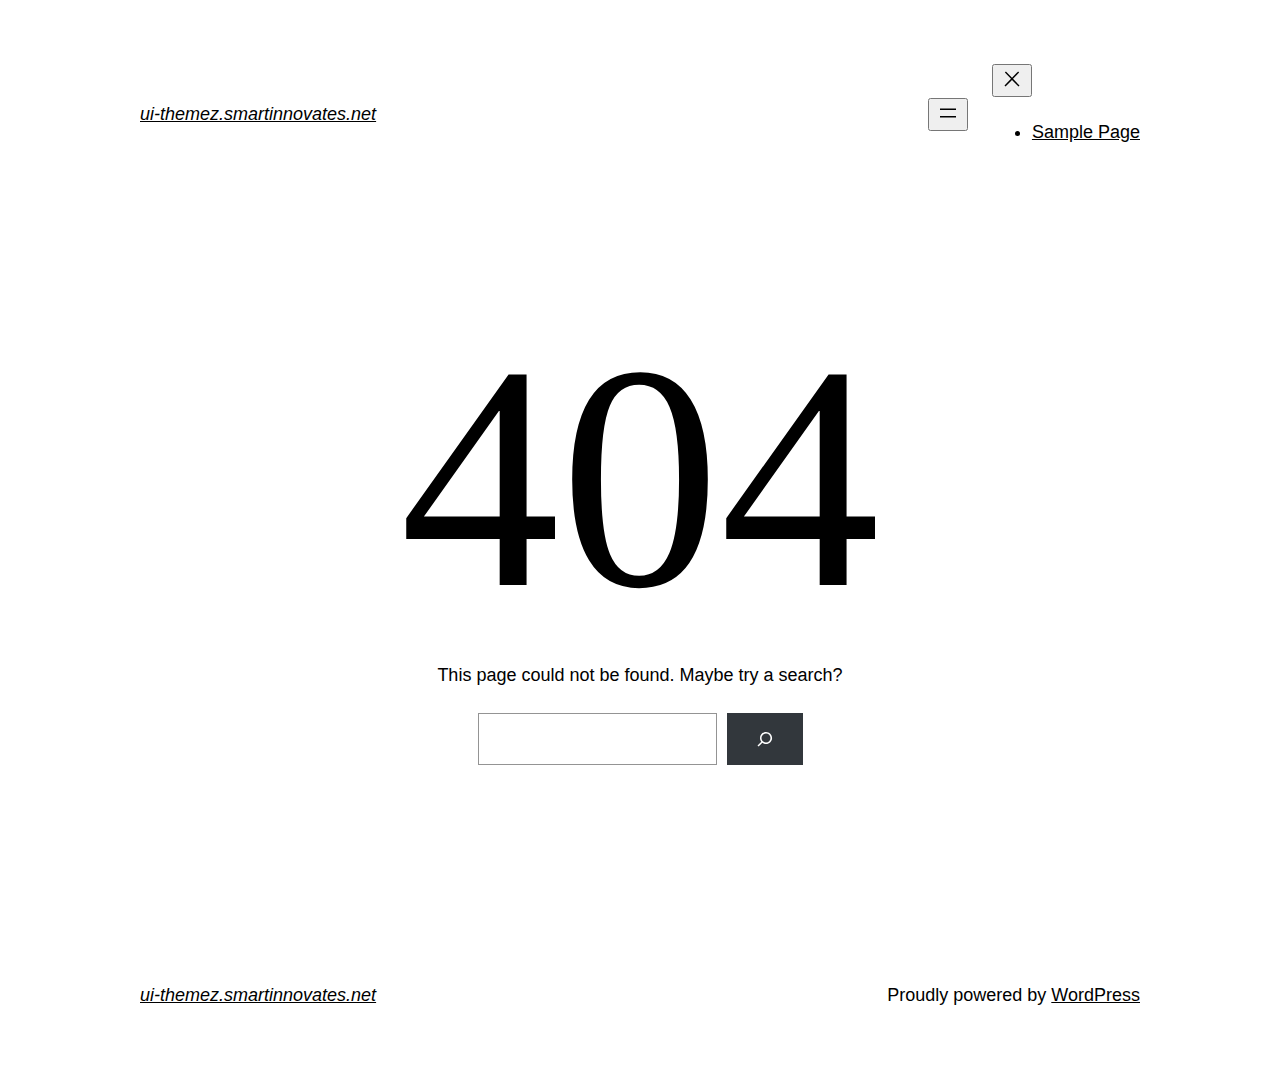
<file: assets/fonts/ionicons28b5.html>
<!DOCTYPE html>
<html lang="en-US">
<head>
	<meta charset="UTF-8" />
	<meta name="viewport" content="width=device-width, initial-scale=1" />
<meta name='robots' content='max-image-preview:large' />
<title>Page not found &#8211; ui-themez.smartinnovates.net</title>
<link rel="alternate" type="application/rss+xml" title="ui-themez.smartinnovates.net &raquo; Feed" href="https://ui-themez.smartinnovates.net/index.php/feed/" />
<link rel="alternate" type="application/rss+xml" title="ui-themez.smartinnovates.net &raquo; Comments Feed" href="https://ui-themez.smartinnovates.net/index.php/comments/feed/" />
<script>
window._wpemojiSettings = {"baseUrl":"https:\/\/s.w.org\/images\/core\/emoji\/14.0.0\/72x72\/","ext":".png","svgUrl":"https:\/\/s.w.org\/images\/core\/emoji\/14.0.0\/svg\/","svgExt":".svg","source":{"concatemoji":"https:\/\/ui-themez.smartinnovates.net\/wp-includes\/js\/wp-emoji-release.min.js?ver=6.3.1"}};
/*! This file is auto-generated */
!function(i,n){var o,s,e;function c(e){try{var t={supportTests:e,timestamp:(new Date).valueOf()};sessionStorage.setItem(o,JSON.stringify(t))}catch(e){}}function p(e,t,n){e.clearRect(0,0,e.canvas.width,e.canvas.height),e.fillText(t,0,0);var t=new Uint32Array(e.getImageData(0,0,e.canvas.width,e.canvas.height).data),r=(e.clearRect(0,0,e.canvas.width,e.canvas.height),e.fillText(n,0,0),new Uint32Array(e.getImageData(0,0,e.canvas.width,e.canvas.height).data));return t.every(function(e,t){return e===r[t]})}function u(e,t,n){switch(t){case"flag":return n(e,"\ud83c\udff3\ufe0f\u200d\u26a7\ufe0f","\ud83c\udff3\ufe0f\u200b\u26a7\ufe0f")?!1:!n(e,"\ud83c\uddfa\ud83c\uddf3","\ud83c\uddfa\u200b\ud83c\uddf3")&&!n(e,"\ud83c\udff4\udb40\udc67\udb40\udc62\udb40\udc65\udb40\udc6e\udb40\udc67\udb40\udc7f","\ud83c\udff4\u200b\udb40\udc67\u200b\udb40\udc62\u200b\udb40\udc65\u200b\udb40\udc6e\u200b\udb40\udc67\u200b\udb40\udc7f");case"emoji":return!n(e,"\ud83e\udef1\ud83c\udffb\u200d\ud83e\udef2\ud83c\udfff","\ud83e\udef1\ud83c\udffb\u200b\ud83e\udef2\ud83c\udfff")}return!1}function f(e,t,n){var r="undefined"!=typeof WorkerGlobalScope&&self instanceof WorkerGlobalScope?new OffscreenCanvas(300,150):i.createElement("canvas"),a=r.getContext("2d",{willReadFrequently:!0}),o=(a.textBaseline="top",a.font="600 32px Arial",{});return e.forEach(function(e){o[e]=t(a,e,n)}),o}function t(e){var t=i.createElement("script");t.src=e,t.defer=!0,i.head.appendChild(t)}"undefined"!=typeof Promise&&(o="wpEmojiSettingsSupports",s=["flag","emoji"],n.supports={everything:!0,everythingExceptFlag:!0},e=new Promise(function(e){i.addEventListener("DOMContentLoaded",e,{once:!0})}),new Promise(function(t){var n=function(){try{var e=JSON.parse(sessionStorage.getItem(o));if("object"==typeof e&&"number"==typeof e.timestamp&&(new Date).valueOf()<e.timestamp+604800&&"object"==typeof e.supportTests)return e.supportTests}catch(e){}return null}();if(!n){if("undefined"!=typeof Worker&&"undefined"!=typeof OffscreenCanvas&&"undefined"!=typeof URL&&URL.createObjectURL&&"undefined"!=typeof Blob)try{var e="postMessage("+f.toString()+"("+[JSON.stringify(s),u.toString(),p.toString()].join(",")+"));",r=new Blob([e],{type:"text/javascript"}),a=new Worker(URL.createObjectURL(r),{name:"wpTestEmojiSupports"});return void(a.onmessage=function(e){c(n=e.data),a.terminate(),t(n)})}catch(e){}c(n=f(s,u,p))}t(n)}).then(function(e){for(var t in e)n.supports[t]=e[t],n.supports.everything=n.supports.everything&&n.supports[t],"flag"!==t&&(n.supports.everythingExceptFlag=n.supports.everythingExceptFlag&&n.supports[t]);n.supports.everythingExceptFlag=n.supports.everythingExceptFlag&&!n.supports.flag,n.DOMReady=!1,n.readyCallback=function(){n.DOMReady=!0}}).then(function(){return e}).then(function(){var e;n.supports.everything||(n.readyCallback(),(e=n.source||{}).concatemoji?t(e.concatemoji):e.wpemoji&&e.twemoji&&(t(e.twemoji),t(e.wpemoji)))}))}((window,document),window._wpemojiSettings);
</script>
<style>
img.wp-smiley,
img.emoji {
	display: inline !important;
	border: none !important;
	box-shadow: none !important;
	height: 1em !important;
	width: 1em !important;
	margin: 0 0.07em !important;
	vertical-align: -0.1em !important;
	background: none !important;
	padding: 0 !important;
}
</style>
	<style id='wp-block-site-logo-inline-css'>
.wp-block-site-logo{box-sizing:border-box;line-height:0}.wp-block-site-logo a{display:inline-block}.wp-block-site-logo.is-default-size img{height:auto;width:120px}.wp-block-site-logo img{height:auto;max-width:100%}.wp-block-site-logo a,.wp-block-site-logo img{border-radius:inherit}.wp-block-site-logo.aligncenter{margin-left:auto;margin-right:auto;text-align:center}.wp-block-site-logo.is-style-rounded{border-radius:9999px}
</style>
<style id='wp-block-site-title-inline-css'>
.wp-block-site-title a{color:inherit}
.wp-block-site-title{font-family: var(--wp--preset--font-family--system-font);font-size: var(--wp--preset--font-size--medium);font-style: italic;font-weight: normal;line-height: var(--wp--custom--typography--line-height--normal);}
</style>
<style id='wp-block-group-inline-css'>
.wp-block-group{box-sizing:border-box}
</style>
<style id='wp-block-group-theme-inline-css'>
:where(.wp-block-group.has-background){padding:1.25em 2.375em}
</style>
<style id='wp-block-page-list-inline-css'>
.wp-block-navigation .wp-block-page-list{align-items:var(--navigation-layout-align,initial);background-color:inherit;display:flex;flex-direction:var(--navigation-layout-direction,initial);flex-wrap:var(--navigation-layout-wrap,wrap);justify-content:var(--navigation-layout-justify,initial)}.wp-block-navigation .wp-block-navigation-item{background-color:inherit}
</style>
<link rel='stylesheet' id='wp-block-navigation-css' href='https://ui-themez.smartinnovates.net/wp-includes/blocks/navigation/style.min.css?ver=6.3.1' media='all' />
<style id='wp-block-navigation-inline-css'>
.wp-block-navigation a:where(:not(.wp-element-button)){color: inherit;}
</style>
<style id='wp-block-template-part-theme-inline-css'>
.wp-block-template-part.has-background{margin-bottom:0;margin-top:0;padding:1.25em 2.375em}
</style>
<style id='wp-block-heading-inline-css'>
h1.has-background,h2.has-background,h3.has-background,h4.has-background,h5.has-background,h6.has-background{padding:1.25em 2.375em}
</style>
<style id='wp-block-paragraph-inline-css'>
.is-small-text{font-size:.875em}.is-regular-text{font-size:1em}.is-large-text{font-size:2.25em}.is-larger-text{font-size:3em}.has-drop-cap:not(:focus):first-letter{float:left;font-size:8.4em;font-style:normal;font-weight:100;line-height:.68;margin:.05em .1em 0 0;text-transform:uppercase}body.rtl .has-drop-cap:not(:focus):first-letter{float:none;margin-left:.1em}p.has-drop-cap.has-background{overflow:hidden}p.has-background{padding:1.25em 2.375em}:where(p.has-text-color:not(.has-link-color)) a{color:inherit}
</style>
<style id='wp-block-search-inline-css'>
.wp-block-search__button{margin-left:10px;word-break:normal}.wp-block-search__button.has-icon{line-height:0}.wp-block-search__button svg{fill:currentColor;min-height:24px;min-width:24px;vertical-align:text-bottom}:where(.wp-block-search__button){border:1px solid #ccc;padding:6px 10px}.wp-block-search__inside-wrapper{display:flex;flex:auto;flex-wrap:nowrap;max-width:100%}.wp-block-search__label{width:100%}.wp-block-search__input{-webkit-appearance:initial;appearance:none;border:1px solid #949494;flex-grow:1;margin-left:0;margin-right:0;min-width:3rem;padding:8px;text-decoration:unset!important}.wp-block-search.wp-block-search__button-only .wp-block-search__button{margin-left:0}:where(.wp-block-search__button-inside .wp-block-search__inside-wrapper){border:1px solid #949494;box-sizing:border-box;padding:4px}:where(.wp-block-search__button-inside .wp-block-search__inside-wrapper) .wp-block-search__input{border:none;border-radius:0;padding:0 4px}:where(.wp-block-search__button-inside .wp-block-search__inside-wrapper) .wp-block-search__input:focus{outline:none}:where(.wp-block-search__button-inside .wp-block-search__inside-wrapper) :where(.wp-block-search__button){padding:4px 8px}.wp-block-search.aligncenter .wp-block-search__inside-wrapper{margin:auto}.wp-block-search__button-behavior-expand .wp-block-search__inside-wrapper{min-width:0!important;transition-property:width}.wp-block-search__button-behavior-expand .wp-block-search__input{flex-basis:100%;transition-duration:.3s}.wp-block-search__button-behavior-expand.wp-block-search__searchfield-hidden,.wp-block-search__button-behavior-expand.wp-block-search__searchfield-hidden .wp-block-search__inside-wrapper{overflow:hidden}.wp-block-search__button-behavior-expand.wp-block-search__searchfield-hidden .wp-block-search__input{border-left-width:0!important;border-right-width:0!important;flex-basis:0;flex-grow:0;margin:0;min-width:0!important;padding-left:0!important;padding-right:0!important;width:0!important}.wp-block[data-align=right] .wp-block-search__button-behavior-expand .wp-block-search__inside-wrapper{float:right}
</style>
<style id='wp-block-search-theme-inline-css'>
.wp-block-search .wp-block-search__label{font-weight:700}.wp-block-search__button{border:1px solid #ccc;padding:.375em .625em}
</style>
<style id='wp-block-library-inline-css'>
:root{--wp-admin-theme-color:#007cba;--wp-admin-theme-color--rgb:0,124,186;--wp-admin-theme-color-darker-10:#006ba1;--wp-admin-theme-color-darker-10--rgb:0,107,161;--wp-admin-theme-color-darker-20:#005a87;--wp-admin-theme-color-darker-20--rgb:0,90,135;--wp-admin-border-width-focus:2px;--wp-block-synced-color:#7a00df;--wp-block-synced-color--rgb:122,0,223}@media (min-resolution:192dpi){:root{--wp-admin-border-width-focus:1.5px}}.wp-element-button{cursor:pointer}:root{--wp--preset--font-size--normal:16px;--wp--preset--font-size--huge:42px}:root .has-very-light-gray-background-color{background-color:#eee}:root .has-very-dark-gray-background-color{background-color:#313131}:root .has-very-light-gray-color{color:#eee}:root .has-very-dark-gray-color{color:#313131}:root .has-vivid-green-cyan-to-vivid-cyan-blue-gradient-background{background:linear-gradient(135deg,#00d084,#0693e3)}:root .has-purple-crush-gradient-background{background:linear-gradient(135deg,#34e2e4,#4721fb 50%,#ab1dfe)}:root .has-hazy-dawn-gradient-background{background:linear-gradient(135deg,#faaca8,#dad0ec)}:root .has-subdued-olive-gradient-background{background:linear-gradient(135deg,#fafae1,#67a671)}:root .has-atomic-cream-gradient-background{background:linear-gradient(135deg,#fdd79a,#004a59)}:root .has-nightshade-gradient-background{background:linear-gradient(135deg,#330968,#31cdcf)}:root .has-midnight-gradient-background{background:linear-gradient(135deg,#020381,#2874fc)}.has-regular-font-size{font-size:1em}.has-larger-font-size{font-size:2.625em}.has-normal-font-size{font-size:var(--wp--preset--font-size--normal)}.has-huge-font-size{font-size:var(--wp--preset--font-size--huge)}.has-text-align-center{text-align:center}.has-text-align-left{text-align:left}.has-text-align-right{text-align:right}#end-resizable-editor-section{display:none}.aligncenter{clear:both}.items-justified-left{justify-content:flex-start}.items-justified-center{justify-content:center}.items-justified-right{justify-content:flex-end}.items-justified-space-between{justify-content:space-between}.screen-reader-text{clip:rect(1px,1px,1px,1px);word-wrap:normal!important;border:0;-webkit-clip-path:inset(50%);clip-path:inset(50%);height:1px;margin:-1px;overflow:hidden;padding:0;position:absolute;width:1px}.screen-reader-text:focus{clip:auto!important;background-color:#ddd;-webkit-clip-path:none;clip-path:none;color:#444;display:block;font-size:1em;height:auto;left:5px;line-height:normal;padding:15px 23px 14px;text-decoration:none;top:5px;width:auto;z-index:100000}html :where(.has-border-color){border-style:solid}html :where([style*=border-top-color]){border-top-style:solid}html :where([style*=border-right-color]){border-right-style:solid}html :where([style*=border-bottom-color]){border-bottom-style:solid}html :where([style*=border-left-color]){border-left-style:solid}html :where([style*=border-width]){border-style:solid}html :where([style*=border-top-width]){border-top-style:solid}html :where([style*=border-right-width]){border-right-style:solid}html :where([style*=border-bottom-width]){border-bottom-style:solid}html :where([style*=border-left-width]){border-left-style:solid}html :where(img[class*=wp-image-]){height:auto;max-width:100%}:where(figure){margin:0 0 1em}html :where(.is-position-sticky){--wp-admin--admin-bar--position-offset:var(--wp-admin--admin-bar--height,0px)}@media screen and (max-width:600px){html :where(.is-position-sticky){--wp-admin--admin-bar--position-offset:0px}}
</style>
<style id='global-styles-inline-css'>
body{--wp--preset--color--black: #000000;--wp--preset--color--cyan-bluish-gray: #abb8c3;--wp--preset--color--white: #ffffff;--wp--preset--color--pale-pink: #f78da7;--wp--preset--color--vivid-red: #cf2e2e;--wp--preset--color--luminous-vivid-orange: #ff6900;--wp--preset--color--luminous-vivid-amber: #fcb900;--wp--preset--color--light-green-cyan: #7bdcb5;--wp--preset--color--vivid-green-cyan: #00d084;--wp--preset--color--pale-cyan-blue: #8ed1fc;--wp--preset--color--vivid-cyan-blue: #0693e3;--wp--preset--color--vivid-purple: #9b51e0;--wp--preset--color--foreground: #000000;--wp--preset--color--background: #ffffff;--wp--preset--color--primary: #1a4548;--wp--preset--color--secondary: #ffe2c7;--wp--preset--color--tertiary: #F6F6F6;--wp--preset--gradient--vivid-cyan-blue-to-vivid-purple: linear-gradient(135deg,rgba(6,147,227,1) 0%,rgb(155,81,224) 100%);--wp--preset--gradient--light-green-cyan-to-vivid-green-cyan: linear-gradient(135deg,rgb(122,220,180) 0%,rgb(0,208,130) 100%);--wp--preset--gradient--luminous-vivid-amber-to-luminous-vivid-orange: linear-gradient(135deg,rgba(252,185,0,1) 0%,rgba(255,105,0,1) 100%);--wp--preset--gradient--luminous-vivid-orange-to-vivid-red: linear-gradient(135deg,rgba(255,105,0,1) 0%,rgb(207,46,46) 100%);--wp--preset--gradient--very-light-gray-to-cyan-bluish-gray: linear-gradient(135deg,rgb(238,238,238) 0%,rgb(169,184,195) 100%);--wp--preset--gradient--cool-to-warm-spectrum: linear-gradient(135deg,rgb(74,234,220) 0%,rgb(151,120,209) 20%,rgb(207,42,186) 40%,rgb(238,44,130) 60%,rgb(251,105,98) 80%,rgb(254,248,76) 100%);--wp--preset--gradient--blush-light-purple: linear-gradient(135deg,rgb(255,206,236) 0%,rgb(152,150,240) 100%);--wp--preset--gradient--blush-bordeaux: linear-gradient(135deg,rgb(254,205,165) 0%,rgb(254,45,45) 50%,rgb(107,0,62) 100%);--wp--preset--gradient--luminous-dusk: linear-gradient(135deg,rgb(255,203,112) 0%,rgb(199,81,192) 50%,rgb(65,88,208) 100%);--wp--preset--gradient--pale-ocean: linear-gradient(135deg,rgb(255,245,203) 0%,rgb(182,227,212) 50%,rgb(51,167,181) 100%);--wp--preset--gradient--electric-grass: linear-gradient(135deg,rgb(202,248,128) 0%,rgb(113,206,126) 100%);--wp--preset--gradient--midnight: linear-gradient(135deg,rgb(2,3,129) 0%,rgb(40,116,252) 100%);--wp--preset--gradient--vertical-secondary-to-tertiary: linear-gradient(to bottom,var(--wp--preset--color--secondary) 0%,var(--wp--preset--color--tertiary) 100%);--wp--preset--gradient--vertical-secondary-to-background: linear-gradient(to bottom,var(--wp--preset--color--secondary) 0%,var(--wp--preset--color--background) 100%);--wp--preset--gradient--vertical-tertiary-to-background: linear-gradient(to bottom,var(--wp--preset--color--tertiary) 0%,var(--wp--preset--color--background) 100%);--wp--preset--gradient--diagonal-primary-to-foreground: linear-gradient(to bottom right,var(--wp--preset--color--primary) 0%,var(--wp--preset--color--foreground) 100%);--wp--preset--gradient--diagonal-secondary-to-background: linear-gradient(to bottom right,var(--wp--preset--color--secondary) 50%,var(--wp--preset--color--background) 50%);--wp--preset--gradient--diagonal-background-to-secondary: linear-gradient(to bottom right,var(--wp--preset--color--background) 50%,var(--wp--preset--color--secondary) 50%);--wp--preset--gradient--diagonal-tertiary-to-background: linear-gradient(to bottom right,var(--wp--preset--color--tertiary) 50%,var(--wp--preset--color--background) 50%);--wp--preset--gradient--diagonal-background-to-tertiary: linear-gradient(to bottom right,var(--wp--preset--color--background) 50%,var(--wp--preset--color--tertiary) 50%);--wp--preset--font-size--small: 1rem;--wp--preset--font-size--medium: 1.125rem;--wp--preset--font-size--large: 1.75rem;--wp--preset--font-size--x-large: clamp(1.75rem, 3vw, 2.25rem);--wp--preset--font-family--system-font: -apple-system,BlinkMacSystemFont,"Segoe UI",Roboto,Oxygen-Sans,Ubuntu,Cantarell,"Helvetica Neue",sans-serif;--wp--preset--font-family--source-serif-pro: "Source Serif Pro", serif;--wp--preset--spacing--20: 0.44rem;--wp--preset--spacing--30: 0.67rem;--wp--preset--spacing--40: 1rem;--wp--preset--spacing--50: 1.5rem;--wp--preset--spacing--60: 2.25rem;--wp--preset--spacing--70: 3.38rem;--wp--preset--spacing--80: 5.06rem;--wp--preset--shadow--natural: 6px 6px 9px rgba(0, 0, 0, 0.2);--wp--preset--shadow--deep: 12px 12px 50px rgba(0, 0, 0, 0.4);--wp--preset--shadow--sharp: 6px 6px 0px rgba(0, 0, 0, 0.2);--wp--preset--shadow--outlined: 6px 6px 0px -3px rgba(255, 255, 255, 1), 6px 6px rgba(0, 0, 0, 1);--wp--preset--shadow--crisp: 6px 6px 0px rgba(0, 0, 0, 1);--wp--custom--spacing--small: max(1.25rem, 5vw);--wp--custom--spacing--medium: clamp(2rem, 8vw, calc(4 * var(--wp--style--block-gap)));--wp--custom--spacing--large: clamp(4rem, 10vw, 8rem);--wp--custom--spacing--outer: var(--wp--custom--spacing--small, 1.25rem);--wp--custom--typography--font-size--huge: clamp(2.25rem, 4vw, 2.75rem);--wp--custom--typography--font-size--gigantic: clamp(2.75rem, 6vw, 3.25rem);--wp--custom--typography--font-size--colossal: clamp(3.25rem, 8vw, 6.25rem);--wp--custom--typography--line-height--tiny: 1.15;--wp--custom--typography--line-height--small: 1.2;--wp--custom--typography--line-height--medium: 1.4;--wp--custom--typography--line-height--normal: 1.6;}body { margin: 0;--wp--style--global--content-size: 650px;--wp--style--global--wide-size: 1000px; }.wp-site-blocks > .alignleft { float: left; margin-right: 2em; }.wp-site-blocks > .alignright { float: right; margin-left: 2em; }.wp-site-blocks > .aligncenter { justify-content: center; margin-left: auto; margin-right: auto; }:where(.wp-site-blocks) > * { margin-block-start: 1.5rem; margin-block-end: 0; }:where(.wp-site-blocks) > :first-child:first-child { margin-block-start: 0; }:where(.wp-site-blocks) > :last-child:last-child { margin-block-end: 0; }body { --wp--style--block-gap: 1.5rem; }:where(body .is-layout-flow)  > :first-child:first-child{margin-block-start: 0;}:where(body .is-layout-flow)  > :last-child:last-child{margin-block-end: 0;}:where(body .is-layout-flow)  > *{margin-block-start: 1.5rem;margin-block-end: 0;}:where(body .is-layout-constrained)  > :first-child:first-child{margin-block-start: 0;}:where(body .is-layout-constrained)  > :last-child:last-child{margin-block-end: 0;}:where(body .is-layout-constrained)  > *{margin-block-start: 1.5rem;margin-block-end: 0;}:where(body .is-layout-flex) {gap: 1.5rem;}:where(body .is-layout-grid) {gap: 1.5rem;}body .is-layout-flow > .alignleft{float: left;margin-inline-start: 0;margin-inline-end: 2em;}body .is-layout-flow > .alignright{float: right;margin-inline-start: 2em;margin-inline-end: 0;}body .is-layout-flow > .aligncenter{margin-left: auto !important;margin-right: auto !important;}body .is-layout-constrained > .alignleft{float: left;margin-inline-start: 0;margin-inline-end: 2em;}body .is-layout-constrained > .alignright{float: right;margin-inline-start: 2em;margin-inline-end: 0;}body .is-layout-constrained > .aligncenter{margin-left: auto !important;margin-right: auto !important;}body .is-layout-constrained > :where(:not(.alignleft):not(.alignright):not(.alignfull)){max-width: var(--wp--style--global--content-size);margin-left: auto !important;margin-right: auto !important;}body .is-layout-constrained > .alignwide{max-width: var(--wp--style--global--wide-size);}body .is-layout-flex{display: flex;}body .is-layout-flex{flex-wrap: wrap;align-items: center;}body .is-layout-flex > *{margin: 0;}body .is-layout-grid{display: grid;}body .is-layout-grid > *{margin: 0;}body{background-color: var(--wp--preset--color--background);color: var(--wp--preset--color--foreground);font-family: var(--wp--preset--font-family--system-font);font-size: var(--wp--preset--font-size--medium);line-height: var(--wp--custom--typography--line-height--normal);padding-top: 0px;padding-right: 0px;padding-bottom: 0px;padding-left: 0px;}a:where(:not(.wp-element-button)){color: var(--wp--preset--color--foreground);text-decoration: underline;}h1{font-family: var(--wp--preset--font-family--source-serif-pro);font-size: var(--wp--custom--typography--font-size--colossal);font-weight: 300;line-height: var(--wp--custom--typography--line-height--tiny);}h2{font-family: var(--wp--preset--font-family--source-serif-pro);font-size: var(--wp--custom--typography--font-size--gigantic);font-weight: 300;line-height: var(--wp--custom--typography--line-height--small);}h3{font-family: var(--wp--preset--font-family--source-serif-pro);font-size: var(--wp--custom--typography--font-size--huge);font-weight: 300;line-height: var(--wp--custom--typography--line-height--tiny);}h4{font-family: var(--wp--preset--font-family--source-serif-pro);font-size: var(--wp--preset--font-size--x-large);font-weight: 300;line-height: var(--wp--custom--typography--line-height--tiny);}h5{font-family: var(--wp--preset--font-family--system-font);font-size: var(--wp--preset--font-size--medium);font-weight: 700;line-height: var(--wp--custom--typography--line-height--normal);text-transform: uppercase;}h6{font-family: var(--wp--preset--font-family--system-font);font-size: var(--wp--preset--font-size--medium);font-weight: 400;line-height: var(--wp--custom--typography--line-height--normal);text-transform: uppercase;}.wp-element-button, .wp-block-button__link{background-color: #32373c;border-width: 0;color: #fff;font-family: inherit;font-size: inherit;line-height: inherit;padding: calc(0.667em + 2px) calc(1.333em + 2px);text-decoration: none;}.has-black-color{color: var(--wp--preset--color--black) !important;}.has-cyan-bluish-gray-color{color: var(--wp--preset--color--cyan-bluish-gray) !important;}.has-white-color{color: var(--wp--preset--color--white) !important;}.has-pale-pink-color{color: var(--wp--preset--color--pale-pink) !important;}.has-vivid-red-color{color: var(--wp--preset--color--vivid-red) !important;}.has-luminous-vivid-orange-color{color: var(--wp--preset--color--luminous-vivid-orange) !important;}.has-luminous-vivid-amber-color{color: var(--wp--preset--color--luminous-vivid-amber) !important;}.has-light-green-cyan-color{color: var(--wp--preset--color--light-green-cyan) !important;}.has-vivid-green-cyan-color{color: var(--wp--preset--color--vivid-green-cyan) !important;}.has-pale-cyan-blue-color{color: var(--wp--preset--color--pale-cyan-blue) !important;}.has-vivid-cyan-blue-color{color: var(--wp--preset--color--vivid-cyan-blue) !important;}.has-vivid-purple-color{color: var(--wp--preset--color--vivid-purple) !important;}.has-foreground-color{color: var(--wp--preset--color--foreground) !important;}.has-background-color{color: var(--wp--preset--color--background) !important;}.has-primary-color{color: var(--wp--preset--color--primary) !important;}.has-secondary-color{color: var(--wp--preset--color--secondary) !important;}.has-tertiary-color{color: var(--wp--preset--color--tertiary) !important;}.has-black-background-color{background-color: var(--wp--preset--color--black) !important;}.has-cyan-bluish-gray-background-color{background-color: var(--wp--preset--color--cyan-bluish-gray) !important;}.has-white-background-color{background-color: var(--wp--preset--color--white) !important;}.has-pale-pink-background-color{background-color: var(--wp--preset--color--pale-pink) !important;}.has-vivid-red-background-color{background-color: var(--wp--preset--color--vivid-red) !important;}.has-luminous-vivid-orange-background-color{background-color: var(--wp--preset--color--luminous-vivid-orange) !important;}.has-luminous-vivid-amber-background-color{background-color: var(--wp--preset--color--luminous-vivid-amber) !important;}.has-light-green-cyan-background-color{background-color: var(--wp--preset--color--light-green-cyan) !important;}.has-vivid-green-cyan-background-color{background-color: var(--wp--preset--color--vivid-green-cyan) !important;}.has-pale-cyan-blue-background-color{background-color: var(--wp--preset--color--pale-cyan-blue) !important;}.has-vivid-cyan-blue-background-color{background-color: var(--wp--preset--color--vivid-cyan-blue) !important;}.has-vivid-purple-background-color{background-color: var(--wp--preset--color--vivid-purple) !important;}.has-foreground-background-color{background-color: var(--wp--preset--color--foreground) !important;}.has-background-background-color{background-color: var(--wp--preset--color--background) !important;}.has-primary-background-color{background-color: var(--wp--preset--color--primary) !important;}.has-secondary-background-color{background-color: var(--wp--preset--color--secondary) !important;}.has-tertiary-background-color{background-color: var(--wp--preset--color--tertiary) !important;}.has-black-border-color{border-color: var(--wp--preset--color--black) !important;}.has-cyan-bluish-gray-border-color{border-color: var(--wp--preset--color--cyan-bluish-gray) !important;}.has-white-border-color{border-color: var(--wp--preset--color--white) !important;}.has-pale-pink-border-color{border-color: var(--wp--preset--color--pale-pink) !important;}.has-vivid-red-border-color{border-color: var(--wp--preset--color--vivid-red) !important;}.has-luminous-vivid-orange-border-color{border-color: var(--wp--preset--color--luminous-vivid-orange) !important;}.has-luminous-vivid-amber-border-color{border-color: var(--wp--preset--color--luminous-vivid-amber) !important;}.has-light-green-cyan-border-color{border-color: var(--wp--preset--color--light-green-cyan) !important;}.has-vivid-green-cyan-border-color{border-color: var(--wp--preset--color--vivid-green-cyan) !important;}.has-pale-cyan-blue-border-color{border-color: var(--wp--preset--color--pale-cyan-blue) !important;}.has-vivid-cyan-blue-border-color{border-color: var(--wp--preset--color--vivid-cyan-blue) !important;}.has-vivid-purple-border-color{border-color: var(--wp--preset--color--vivid-purple) !important;}.has-foreground-border-color{border-color: var(--wp--preset--color--foreground) !important;}.has-background-border-color{border-color: var(--wp--preset--color--background) !important;}.has-primary-border-color{border-color: var(--wp--preset--color--primary) !important;}.has-secondary-border-color{border-color: var(--wp--preset--color--secondary) !important;}.has-tertiary-border-color{border-color: var(--wp--preset--color--tertiary) !important;}.has-vivid-cyan-blue-to-vivid-purple-gradient-background{background: var(--wp--preset--gradient--vivid-cyan-blue-to-vivid-purple) !important;}.has-light-green-cyan-to-vivid-green-cyan-gradient-background{background: var(--wp--preset--gradient--light-green-cyan-to-vivid-green-cyan) !important;}.has-luminous-vivid-amber-to-luminous-vivid-orange-gradient-background{background: var(--wp--preset--gradient--luminous-vivid-amber-to-luminous-vivid-orange) !important;}.has-luminous-vivid-orange-to-vivid-red-gradient-background{background: var(--wp--preset--gradient--luminous-vivid-orange-to-vivid-red) !important;}.has-very-light-gray-to-cyan-bluish-gray-gradient-background{background: var(--wp--preset--gradient--very-light-gray-to-cyan-bluish-gray) !important;}.has-cool-to-warm-spectrum-gradient-background{background: var(--wp--preset--gradient--cool-to-warm-spectrum) !important;}.has-blush-light-purple-gradient-background{background: var(--wp--preset--gradient--blush-light-purple) !important;}.has-blush-bordeaux-gradient-background{background: var(--wp--preset--gradient--blush-bordeaux) !important;}.has-luminous-dusk-gradient-background{background: var(--wp--preset--gradient--luminous-dusk) !important;}.has-pale-ocean-gradient-background{background: var(--wp--preset--gradient--pale-ocean) !important;}.has-electric-grass-gradient-background{background: var(--wp--preset--gradient--electric-grass) !important;}.has-midnight-gradient-background{background: var(--wp--preset--gradient--midnight) !important;}.has-vertical-secondary-to-tertiary-gradient-background{background: var(--wp--preset--gradient--vertical-secondary-to-tertiary) !important;}.has-vertical-secondary-to-background-gradient-background{background: var(--wp--preset--gradient--vertical-secondary-to-background) !important;}.has-vertical-tertiary-to-background-gradient-background{background: var(--wp--preset--gradient--vertical-tertiary-to-background) !important;}.has-diagonal-primary-to-foreground-gradient-background{background: var(--wp--preset--gradient--diagonal-primary-to-foreground) !important;}.has-diagonal-secondary-to-background-gradient-background{background: var(--wp--preset--gradient--diagonal-secondary-to-background) !important;}.has-diagonal-background-to-secondary-gradient-background{background: var(--wp--preset--gradient--diagonal-background-to-secondary) !important;}.has-diagonal-tertiary-to-background-gradient-background{background: var(--wp--preset--gradient--diagonal-tertiary-to-background) !important;}.has-diagonal-background-to-tertiary-gradient-background{background: var(--wp--preset--gradient--diagonal-background-to-tertiary) !important;}.has-small-font-size{font-size: var(--wp--preset--font-size--small) !important;}.has-medium-font-size{font-size: var(--wp--preset--font-size--medium) !important;}.has-large-font-size{font-size: var(--wp--preset--font-size--large) !important;}.has-x-large-font-size{font-size: var(--wp--preset--font-size--x-large) !important;}.has-system-font-font-family{font-family: var(--wp--preset--font-family--system-font) !important;}.has-source-serif-pro-font-family{font-family: var(--wp--preset--font-family--source-serif-pro) !important;}
</style>
<style id='core-block-supports-inline-css'>
.wp-container-3.wp-container-3{justify-content:flex-end;}.wp-container-4.wp-container-4,.wp-container-9.wp-container-9{justify-content:space-between;}
</style>
<style id='wp-webfonts-inline-css'>
@font-face{font-family:"Source Serif Pro";font-style:normal;font-weight:200 900;font-display:fallback;src:url('https://ui-themez.smartinnovates.net/wp-content/themes/twentytwentytwo/assets/fonts/source-serif-pro/SourceSerif4Variable-Roman.ttf.woff2') format('woff2');font-stretch:normal;}@font-face{font-family:"Source Serif Pro";font-style:italic;font-weight:200 900;font-display:fallback;src:url('https://ui-themez.smartinnovates.net/wp-content/themes/twentytwentytwo/assets/fonts/source-serif-pro/SourceSerif4Variable-Italic.ttf.woff2') format('woff2');font-stretch:normal;}
</style>
<link rel='stylesheet' id='twentytwentytwo-style-css' href='https://ui-themez.smartinnovates.net/wp-content/themes/twentytwentytwo/style.css?ver=1.2' media='all' />
<script src='https://ui-themez.smartinnovates.net/wp-includes/blocks/navigation/view.min.js?ver=886680af40b7521d60fc' id='wp-block-navigation-view-js'></script>
<script src='https://ui-themez.smartinnovates.net/wp-includes/blocks/navigation/view-modal.min.js?ver=b478fa3cd1475dec97d3' id='wp-block-navigation-view-2-js'></script>
<link rel="https://api.w.org/" href="https://ui-themez.smartinnovates.net/index.php/wp-json/" /><link rel="EditURI" type="application/rsd+xml" title="RSD" href="https://ui-themez.smartinnovates.net/xmlrpc.php?rsd" />
<meta name="generator" content="WordPress 6.3.1" />
</head>

<body class="error404 wp-embed-responsive">

<div class="wp-site-blocks"><header class="wp-block-template-part">
<div class="wp-block-group is-layout-constrained wp-block-group-is-layout-constrained">
<div class="wp-block-group alignwide is-content-justification-space-between is-layout-flex wp-container-4 wp-block-group-is-layout-flex" style="padding-top:var(--wp--custom--spacing--small, 1.25rem);padding-bottom:var(--wp--custom--spacing--large, 8rem)">
<div class="wp-block-group is-layout-flex wp-block-group-is-layout-flex">

<h1 class="wp-block-site-title"><a href="https://ui-themez.smartinnovates.net" target="_self" rel="home">ui-themez.smartinnovates.net</a></h1></div>


<nav class="is-responsive items-justified-right wp-block-navigation is-content-justification-right is-layout-flex wp-container-3 wp-block-navigation-is-layout-flex" aria-label="" ><button aria-haspopup="true" aria-label="Open menu" class="wp-block-navigation__responsive-container-open " data-micromodal-trigger="modal-2" ><svg width="24" height="24" xmlns="http://www.w3.org/2000/svg" viewBox="0 0 24 24" aria-hidden="true" focusable="false"><rect x="4" y="7.5" width="16" height="1.5" /><rect x="4" y="15" width="16" height="1.5" /></svg></button>
			<div class="wp-block-navigation__responsive-container  " style="" id="modal-2" >
				<div class="wp-block-navigation__responsive-close" tabindex="-1" data-micromodal-close>
					<div class="wp-block-navigation__responsive-dialog" aria-label="Menu" >
							<button aria-label="Close menu" data-micromodal-close class="wp-block-navigation__responsive-container-close" ><svg xmlns="http://www.w3.org/2000/svg" viewBox="0 0 24 24" width="24" height="24" aria-hidden="true" focusable="false"><path d="M13 11.8l6.1-6.3-1-1-6.1 6.2-6.1-6.2-1 1 6.1 6.3-6.5 6.7 1 1 6.5-6.6 6.5 6.6 1-1z"></path></svg></button>
						<div class="wp-block-navigation__responsive-container-content" id="modal-2-content">
							<ul class="wp-block-page-list"><li class="wp-block-pages-list__item wp-block-navigation-item open-on-hover-click"><a class="wp-block-pages-list__item__link wp-block-navigation-item__content" href="https://ui-themez.smartinnovates.net/index.php/sample-page/">Sample Page</a></li></ul>
						</div>
					</div>
				</div>
			</div></nav></div>
</div>
</header>


<main class="wp-block-group is-layout-flow wp-block-group-is-layout-flow">
<div class="wp-block-group is-layout-constrained wp-block-group-is-layout-constrained">

					<h2 class="has-text-align-center wp-block-heading" style="font-size:clamp(4rem, 40vw, 20rem);font-weight:200;line-height:1">404</h2>
					
					
					<p class="has-text-align-center">This page could not be found. Maybe try a search?</p>
					
					<form role="search" method="get" action="https://ui-themez.smartinnovates.net/" class="wp-block-search__button-outside wp-block-search__icon-button aligncenter wp-block-search"><label class="wp-block-search__label screen-reader-text" for="wp-block-search__input-6" >Search</label><div class="wp-block-search__inside-wrapper "  style="width: 50%"><input class="wp-block-search__input" id="wp-block-search__input-6" placeholder="" value="" type="search" name="s" required /><button aria-label="Search" class="wp-block-search__button has-icon wp-element-button" type="submit" ><svg class="search-icon" viewBox="0 0 24 24" width="24" height="24">
					<path d="M13 5c-3.3 0-6 2.7-6 6 0 1.4.5 2.7 1.3 3.7l-3.8 3.8 1.1 1.1 3.8-3.8c1 .8 2.3 1.3 3.7 1.3 3.3 0 6-2.7 6-6S16.3 5 13 5zm0 10.5c-2.5 0-4.5-2-4.5-4.5s2-4.5 4.5-4.5 4.5 2 4.5 4.5-2 4.5-4.5 4.5z"></path>
				</svg></button></div></form>
</div>
</main>


<footer class="wp-block-template-part">
<div class="wp-block-group is-layout-constrained wp-block-group-is-layout-constrained" style="padding-top:var(--wp--custom--spacing--large, 8rem)">

					<div class="wp-block-group alignfull is-layout-constrained wp-block-group-is-layout-constrained">
					<div class="wp-block-group alignwide is-content-justification-space-between is-layout-flex wp-container-9 wp-block-group-is-layout-flex" style="padding-top:4rem;padding-bottom:4rem"><p class="wp-block-site-title"><a href="https://ui-themez.smartinnovates.net" target="_self" rel="home">ui-themez.smartinnovates.net</a></p>

					
					<p class="has-text-align-right">Proudly powered by <a href="https://wordpress.org" rel="nofollow">WordPress</a></p>
					</div>
					</div>
					
</div>

</footer>
</div>

		<style id="skip-link-styles">
		.skip-link.screen-reader-text {
			border: 0;
			clip: rect(1px,1px,1px,1px);
			clip-path: inset(50%);
			height: 1px;
			margin: -1px;
			overflow: hidden;
			padding: 0;
			position: absolute !important;
			width: 1px;
			word-wrap: normal !important;
		}

		.skip-link.screen-reader-text:focus {
			background-color: #eee;
			clip: auto !important;
			clip-path: none;
			color: #444;
			display: block;
			font-size: 1em;
			height: auto;
			left: 5px;
			line-height: normal;
			padding: 15px 23px 14px;
			text-decoration: none;
			top: 5px;
			width: auto;
			z-index: 100000;
		}
	</style>
		<script>
	( function() {
		var skipLinkTarget = document.querySelector( 'main' ),
			sibling,
			skipLinkTargetID,
			skipLink;

		// Early exit if a skip-link target can't be located.
		if ( ! skipLinkTarget ) {
			return;
		}

		/*
		 * Get the site wrapper.
		 * The skip-link will be injected in the beginning of it.
		 */
		sibling = document.querySelector( '.wp-site-blocks' );

		// Early exit if the root element was not found.
		if ( ! sibling ) {
			return;
		}

		// Get the skip-link target's ID, and generate one if it doesn't exist.
		skipLinkTargetID = skipLinkTarget.id;
		if ( ! skipLinkTargetID ) {
			skipLinkTargetID = 'wp--skip-link--target';
			skipLinkTarget.id = skipLinkTargetID;
		}

		// Create the skip link.
		skipLink = document.createElement( 'a' );
		skipLink.classList.add( 'skip-link', 'screen-reader-text' );
		skipLink.href = '#' + skipLinkTargetID;
		skipLink.innerHTML = 'Skip to content';

		// Inject the skip link.
		sibling.parentElement.insertBefore( skipLink, sibling );
	}() );
	</script>
	</body>
</html>

<!-- plugin=object-cache-pro client=phpredis metric#hits=1451 metric#misses=8 metric#hit-ratio=99.5 metric#bytes=168566 metric#prefetches=13 metric#store-reads=17 metric#store-writes=3 metric#store-hits=28 metric#store-misses=0 metric#sql-queries=3 metric#ms-total=95.20 metric#ms-cache=5.74 metric#ms-cache-avg=0.3020 metric#ms-cache-ratio=6.0 sample#redis-hits=28440460 sample#redis-misses=2838763 sample#redis-hit-ratio=90.9 sample#redis-ops-per-sec=0 sample#redis-evicted-keys=214341 sample#redis-used-memory=111594968 sample#redis-used-memory-rss=56709120 sample#redis-memory-fragmentation-ratio=0.5 sample#redis-connected-clients=1 sample#redis-tracking-clients=0 sample#redis-rejected-connections=0 sample#redis-keys=140 -->
</file>
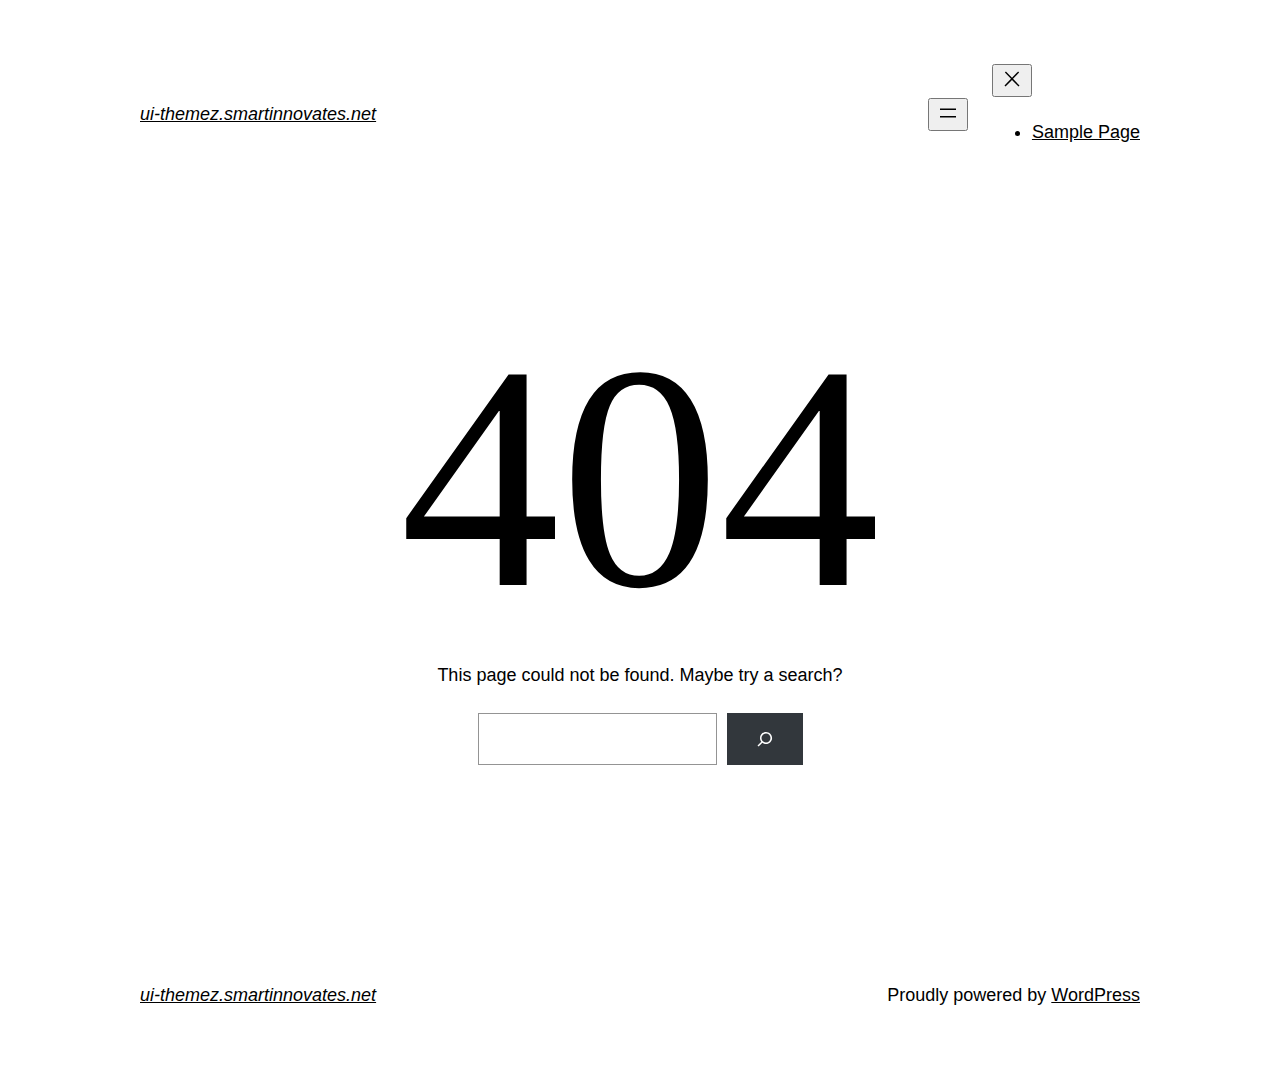
<file: assets/fonts/Pe-icon-7-strokebb1d.html>
<!DOCTYPE html>
<html lang="en-US">
<head>
	<meta charset="UTF-8" />
	<meta name="viewport" content="width=device-width, initial-scale=1" />
<meta name='robots' content='max-image-preview:large' />
<title>Page not found &#8211; ui-themez.smartinnovates.net</title>
<link rel="alternate" type="application/rss+xml" title="ui-themez.smartinnovates.net &raquo; Feed" href="https://ui-themez.smartinnovates.net/index.php/feed/" />
<link rel="alternate" type="application/rss+xml" title="ui-themez.smartinnovates.net &raquo; Comments Feed" href="https://ui-themez.smartinnovates.net/index.php/comments/feed/" />
<script>
window._wpemojiSettings = {"baseUrl":"https:\/\/s.w.org\/images\/core\/emoji\/14.0.0\/72x72\/","ext":".png","svgUrl":"https:\/\/s.w.org\/images\/core\/emoji\/14.0.0\/svg\/","svgExt":".svg","source":{"concatemoji":"https:\/\/ui-themez.smartinnovates.net\/wp-includes\/js\/wp-emoji-release.min.js?ver=6.3.1"}};
/*! This file is auto-generated */
!function(i,n){var o,s,e;function c(e){try{var t={supportTests:e,timestamp:(new Date).valueOf()};sessionStorage.setItem(o,JSON.stringify(t))}catch(e){}}function p(e,t,n){e.clearRect(0,0,e.canvas.width,e.canvas.height),e.fillText(t,0,0);var t=new Uint32Array(e.getImageData(0,0,e.canvas.width,e.canvas.height).data),r=(e.clearRect(0,0,e.canvas.width,e.canvas.height),e.fillText(n,0,0),new Uint32Array(e.getImageData(0,0,e.canvas.width,e.canvas.height).data));return t.every(function(e,t){return e===r[t]})}function u(e,t,n){switch(t){case"flag":return n(e,"\ud83c\udff3\ufe0f\u200d\u26a7\ufe0f","\ud83c\udff3\ufe0f\u200b\u26a7\ufe0f")?!1:!n(e,"\ud83c\uddfa\ud83c\uddf3","\ud83c\uddfa\u200b\ud83c\uddf3")&&!n(e,"\ud83c\udff4\udb40\udc67\udb40\udc62\udb40\udc65\udb40\udc6e\udb40\udc67\udb40\udc7f","\ud83c\udff4\u200b\udb40\udc67\u200b\udb40\udc62\u200b\udb40\udc65\u200b\udb40\udc6e\u200b\udb40\udc67\u200b\udb40\udc7f");case"emoji":return!n(e,"\ud83e\udef1\ud83c\udffb\u200d\ud83e\udef2\ud83c\udfff","\ud83e\udef1\ud83c\udffb\u200b\ud83e\udef2\ud83c\udfff")}return!1}function f(e,t,n){var r="undefined"!=typeof WorkerGlobalScope&&self instanceof WorkerGlobalScope?new OffscreenCanvas(300,150):i.createElement("canvas"),a=r.getContext("2d",{willReadFrequently:!0}),o=(a.textBaseline="top",a.font="600 32px Arial",{});return e.forEach(function(e){o[e]=t(a,e,n)}),o}function t(e){var t=i.createElement("script");t.src=e,t.defer=!0,i.head.appendChild(t)}"undefined"!=typeof Promise&&(o="wpEmojiSettingsSupports",s=["flag","emoji"],n.supports={everything:!0,everythingExceptFlag:!0},e=new Promise(function(e){i.addEventListener("DOMContentLoaded",e,{once:!0})}),new Promise(function(t){var n=function(){try{var e=JSON.parse(sessionStorage.getItem(o));if("object"==typeof e&&"number"==typeof e.timestamp&&(new Date).valueOf()<e.timestamp+604800&&"object"==typeof e.supportTests)return e.supportTests}catch(e){}return null}();if(!n){if("undefined"!=typeof Worker&&"undefined"!=typeof OffscreenCanvas&&"undefined"!=typeof URL&&URL.createObjectURL&&"undefined"!=typeof Blob)try{var e="postMessage("+f.toString()+"("+[JSON.stringify(s),u.toString(),p.toString()].join(",")+"));",r=new Blob([e],{type:"text/javascript"}),a=new Worker(URL.createObjectURL(r),{name:"wpTestEmojiSupports"});return void(a.onmessage=function(e){c(n=e.data),a.terminate(),t(n)})}catch(e){}c(n=f(s,u,p))}t(n)}).then(function(e){for(var t in e)n.supports[t]=e[t],n.supports.everything=n.supports.everything&&n.supports[t],"flag"!==t&&(n.supports.everythingExceptFlag=n.supports.everythingExceptFlag&&n.supports[t]);n.supports.everythingExceptFlag=n.supports.everythingExceptFlag&&!n.supports.flag,n.DOMReady=!1,n.readyCallback=function(){n.DOMReady=!0}}).then(function(){return e}).then(function(){var e;n.supports.everything||(n.readyCallback(),(e=n.source||{}).concatemoji?t(e.concatemoji):e.wpemoji&&e.twemoji&&(t(e.twemoji),t(e.wpemoji)))}))}((window,document),window._wpemojiSettings);
</script>
<style>
img.wp-smiley,
img.emoji {
	display: inline !important;
	border: none !important;
	box-shadow: none !important;
	height: 1em !important;
	width: 1em !important;
	margin: 0 0.07em !important;
	vertical-align: -0.1em !important;
	background: none !important;
	padding: 0 !important;
}
</style>
	<style id='wp-block-site-logo-inline-css'>
.wp-block-site-logo{box-sizing:border-box;line-height:0}.wp-block-site-logo a{display:inline-block}.wp-block-site-logo.is-default-size img{height:auto;width:120px}.wp-block-site-logo img{height:auto;max-width:100%}.wp-block-site-logo a,.wp-block-site-logo img{border-radius:inherit}.wp-block-site-logo.aligncenter{margin-left:auto;margin-right:auto;text-align:center}.wp-block-site-logo.is-style-rounded{border-radius:9999px}
</style>
<style id='wp-block-site-title-inline-css'>
.wp-block-site-title a{color:inherit}
.wp-block-site-title{font-family: var(--wp--preset--font-family--system-font);font-size: var(--wp--preset--font-size--medium);font-style: italic;font-weight: normal;line-height: var(--wp--custom--typography--line-height--normal);}
</style>
<style id='wp-block-group-inline-css'>
.wp-block-group{box-sizing:border-box}
</style>
<style id='wp-block-group-theme-inline-css'>
:where(.wp-block-group.has-background){padding:1.25em 2.375em}
</style>
<style id='wp-block-page-list-inline-css'>
.wp-block-navigation .wp-block-page-list{align-items:var(--navigation-layout-align,initial);background-color:inherit;display:flex;flex-direction:var(--navigation-layout-direction,initial);flex-wrap:var(--navigation-layout-wrap,wrap);justify-content:var(--navigation-layout-justify,initial)}.wp-block-navigation .wp-block-navigation-item{background-color:inherit}
</style>
<link rel='stylesheet' id='wp-block-navigation-css' href='https://ui-themez.smartinnovates.net/wp-includes/blocks/navigation/style.min.css?ver=6.3.1' media='all' />
<style id='wp-block-navigation-inline-css'>
.wp-block-navigation a:where(:not(.wp-element-button)){color: inherit;}
</style>
<style id='wp-block-template-part-theme-inline-css'>
.wp-block-template-part.has-background{margin-bottom:0;margin-top:0;padding:1.25em 2.375em}
</style>
<style id='wp-block-heading-inline-css'>
h1.has-background,h2.has-background,h3.has-background,h4.has-background,h5.has-background,h6.has-background{padding:1.25em 2.375em}
</style>
<style id='wp-block-paragraph-inline-css'>
.is-small-text{font-size:.875em}.is-regular-text{font-size:1em}.is-large-text{font-size:2.25em}.is-larger-text{font-size:3em}.has-drop-cap:not(:focus):first-letter{float:left;font-size:8.4em;font-style:normal;font-weight:100;line-height:.68;margin:.05em .1em 0 0;text-transform:uppercase}body.rtl .has-drop-cap:not(:focus):first-letter{float:none;margin-left:.1em}p.has-drop-cap.has-background{overflow:hidden}p.has-background{padding:1.25em 2.375em}:where(p.has-text-color:not(.has-link-color)) a{color:inherit}
</style>
<style id='wp-block-search-inline-css'>
.wp-block-search__button{margin-left:10px;word-break:normal}.wp-block-search__button.has-icon{line-height:0}.wp-block-search__button svg{fill:currentColor;min-height:24px;min-width:24px;vertical-align:text-bottom}:where(.wp-block-search__button){border:1px solid #ccc;padding:6px 10px}.wp-block-search__inside-wrapper{display:flex;flex:auto;flex-wrap:nowrap;max-width:100%}.wp-block-search__label{width:100%}.wp-block-search__input{-webkit-appearance:initial;appearance:none;border:1px solid #949494;flex-grow:1;margin-left:0;margin-right:0;min-width:3rem;padding:8px;text-decoration:unset!important}.wp-block-search.wp-block-search__button-only .wp-block-search__button{margin-left:0}:where(.wp-block-search__button-inside .wp-block-search__inside-wrapper){border:1px solid #949494;box-sizing:border-box;padding:4px}:where(.wp-block-search__button-inside .wp-block-search__inside-wrapper) .wp-block-search__input{border:none;border-radius:0;padding:0 4px}:where(.wp-block-search__button-inside .wp-block-search__inside-wrapper) .wp-block-search__input:focus{outline:none}:where(.wp-block-search__button-inside .wp-block-search__inside-wrapper) :where(.wp-block-search__button){padding:4px 8px}.wp-block-search.aligncenter .wp-block-search__inside-wrapper{margin:auto}.wp-block-search__button-behavior-expand .wp-block-search__inside-wrapper{min-width:0!important;transition-property:width}.wp-block-search__button-behavior-expand .wp-block-search__input{flex-basis:100%;transition-duration:.3s}.wp-block-search__button-behavior-expand.wp-block-search__searchfield-hidden,.wp-block-search__button-behavior-expand.wp-block-search__searchfield-hidden .wp-block-search__inside-wrapper{overflow:hidden}.wp-block-search__button-behavior-expand.wp-block-search__searchfield-hidden .wp-block-search__input{border-left-width:0!important;border-right-width:0!important;flex-basis:0;flex-grow:0;margin:0;min-width:0!important;padding-left:0!important;padding-right:0!important;width:0!important}.wp-block[data-align=right] .wp-block-search__button-behavior-expand .wp-block-search__inside-wrapper{float:right}
</style>
<style id='wp-block-search-theme-inline-css'>
.wp-block-search .wp-block-search__label{font-weight:700}.wp-block-search__button{border:1px solid #ccc;padding:.375em .625em}
</style>
<style id='wp-block-library-inline-css'>
:root{--wp-admin-theme-color:#007cba;--wp-admin-theme-color--rgb:0,124,186;--wp-admin-theme-color-darker-10:#006ba1;--wp-admin-theme-color-darker-10--rgb:0,107,161;--wp-admin-theme-color-darker-20:#005a87;--wp-admin-theme-color-darker-20--rgb:0,90,135;--wp-admin-border-width-focus:2px;--wp-block-synced-color:#7a00df;--wp-block-synced-color--rgb:122,0,223}@media (min-resolution:192dpi){:root{--wp-admin-border-width-focus:1.5px}}.wp-element-button{cursor:pointer}:root{--wp--preset--font-size--normal:16px;--wp--preset--font-size--huge:42px}:root .has-very-light-gray-background-color{background-color:#eee}:root .has-very-dark-gray-background-color{background-color:#313131}:root .has-very-light-gray-color{color:#eee}:root .has-very-dark-gray-color{color:#313131}:root .has-vivid-green-cyan-to-vivid-cyan-blue-gradient-background{background:linear-gradient(135deg,#00d084,#0693e3)}:root .has-purple-crush-gradient-background{background:linear-gradient(135deg,#34e2e4,#4721fb 50%,#ab1dfe)}:root .has-hazy-dawn-gradient-background{background:linear-gradient(135deg,#faaca8,#dad0ec)}:root .has-subdued-olive-gradient-background{background:linear-gradient(135deg,#fafae1,#67a671)}:root .has-atomic-cream-gradient-background{background:linear-gradient(135deg,#fdd79a,#004a59)}:root .has-nightshade-gradient-background{background:linear-gradient(135deg,#330968,#31cdcf)}:root .has-midnight-gradient-background{background:linear-gradient(135deg,#020381,#2874fc)}.has-regular-font-size{font-size:1em}.has-larger-font-size{font-size:2.625em}.has-normal-font-size{font-size:var(--wp--preset--font-size--normal)}.has-huge-font-size{font-size:var(--wp--preset--font-size--huge)}.has-text-align-center{text-align:center}.has-text-align-left{text-align:left}.has-text-align-right{text-align:right}#end-resizable-editor-section{display:none}.aligncenter{clear:both}.items-justified-left{justify-content:flex-start}.items-justified-center{justify-content:center}.items-justified-right{justify-content:flex-end}.items-justified-space-between{justify-content:space-between}.screen-reader-text{clip:rect(1px,1px,1px,1px);word-wrap:normal!important;border:0;-webkit-clip-path:inset(50%);clip-path:inset(50%);height:1px;margin:-1px;overflow:hidden;padding:0;position:absolute;width:1px}.screen-reader-text:focus{clip:auto!important;background-color:#ddd;-webkit-clip-path:none;clip-path:none;color:#444;display:block;font-size:1em;height:auto;left:5px;line-height:normal;padding:15px 23px 14px;text-decoration:none;top:5px;width:auto;z-index:100000}html :where(.has-border-color){border-style:solid}html :where([style*=border-top-color]){border-top-style:solid}html :where([style*=border-right-color]){border-right-style:solid}html :where([style*=border-bottom-color]){border-bottom-style:solid}html :where([style*=border-left-color]){border-left-style:solid}html :where([style*=border-width]){border-style:solid}html :where([style*=border-top-width]){border-top-style:solid}html :where([style*=border-right-width]){border-right-style:solid}html :where([style*=border-bottom-width]){border-bottom-style:solid}html :where([style*=border-left-width]){border-left-style:solid}html :where(img[class*=wp-image-]){height:auto;max-width:100%}:where(figure){margin:0 0 1em}html :where(.is-position-sticky){--wp-admin--admin-bar--position-offset:var(--wp-admin--admin-bar--height,0px)}@media screen and (max-width:600px){html :where(.is-position-sticky){--wp-admin--admin-bar--position-offset:0px}}
</style>
<style id='global-styles-inline-css'>
body{--wp--preset--color--black: #000000;--wp--preset--color--cyan-bluish-gray: #abb8c3;--wp--preset--color--white: #ffffff;--wp--preset--color--pale-pink: #f78da7;--wp--preset--color--vivid-red: #cf2e2e;--wp--preset--color--luminous-vivid-orange: #ff6900;--wp--preset--color--luminous-vivid-amber: #fcb900;--wp--preset--color--light-green-cyan: #7bdcb5;--wp--preset--color--vivid-green-cyan: #00d084;--wp--preset--color--pale-cyan-blue: #8ed1fc;--wp--preset--color--vivid-cyan-blue: #0693e3;--wp--preset--color--vivid-purple: #9b51e0;--wp--preset--color--foreground: #000000;--wp--preset--color--background: #ffffff;--wp--preset--color--primary: #1a4548;--wp--preset--color--secondary: #ffe2c7;--wp--preset--color--tertiary: #F6F6F6;--wp--preset--gradient--vivid-cyan-blue-to-vivid-purple: linear-gradient(135deg,rgba(6,147,227,1) 0%,rgb(155,81,224) 100%);--wp--preset--gradient--light-green-cyan-to-vivid-green-cyan: linear-gradient(135deg,rgb(122,220,180) 0%,rgb(0,208,130) 100%);--wp--preset--gradient--luminous-vivid-amber-to-luminous-vivid-orange: linear-gradient(135deg,rgba(252,185,0,1) 0%,rgba(255,105,0,1) 100%);--wp--preset--gradient--luminous-vivid-orange-to-vivid-red: linear-gradient(135deg,rgba(255,105,0,1) 0%,rgb(207,46,46) 100%);--wp--preset--gradient--very-light-gray-to-cyan-bluish-gray: linear-gradient(135deg,rgb(238,238,238) 0%,rgb(169,184,195) 100%);--wp--preset--gradient--cool-to-warm-spectrum: linear-gradient(135deg,rgb(74,234,220) 0%,rgb(151,120,209) 20%,rgb(207,42,186) 40%,rgb(238,44,130) 60%,rgb(251,105,98) 80%,rgb(254,248,76) 100%);--wp--preset--gradient--blush-light-purple: linear-gradient(135deg,rgb(255,206,236) 0%,rgb(152,150,240) 100%);--wp--preset--gradient--blush-bordeaux: linear-gradient(135deg,rgb(254,205,165) 0%,rgb(254,45,45) 50%,rgb(107,0,62) 100%);--wp--preset--gradient--luminous-dusk: linear-gradient(135deg,rgb(255,203,112) 0%,rgb(199,81,192) 50%,rgb(65,88,208) 100%);--wp--preset--gradient--pale-ocean: linear-gradient(135deg,rgb(255,245,203) 0%,rgb(182,227,212) 50%,rgb(51,167,181) 100%);--wp--preset--gradient--electric-grass: linear-gradient(135deg,rgb(202,248,128) 0%,rgb(113,206,126) 100%);--wp--preset--gradient--midnight: linear-gradient(135deg,rgb(2,3,129) 0%,rgb(40,116,252) 100%);--wp--preset--gradient--vertical-secondary-to-tertiary: linear-gradient(to bottom,var(--wp--preset--color--secondary) 0%,var(--wp--preset--color--tertiary) 100%);--wp--preset--gradient--vertical-secondary-to-background: linear-gradient(to bottom,var(--wp--preset--color--secondary) 0%,var(--wp--preset--color--background) 100%);--wp--preset--gradient--vertical-tertiary-to-background: linear-gradient(to bottom,var(--wp--preset--color--tertiary) 0%,var(--wp--preset--color--background) 100%);--wp--preset--gradient--diagonal-primary-to-foreground: linear-gradient(to bottom right,var(--wp--preset--color--primary) 0%,var(--wp--preset--color--foreground) 100%);--wp--preset--gradient--diagonal-secondary-to-background: linear-gradient(to bottom right,var(--wp--preset--color--secondary) 50%,var(--wp--preset--color--background) 50%);--wp--preset--gradient--diagonal-background-to-secondary: linear-gradient(to bottom right,var(--wp--preset--color--background) 50%,var(--wp--preset--color--secondary) 50%);--wp--preset--gradient--diagonal-tertiary-to-background: linear-gradient(to bottom right,var(--wp--preset--color--tertiary) 50%,var(--wp--preset--color--background) 50%);--wp--preset--gradient--diagonal-background-to-tertiary: linear-gradient(to bottom right,var(--wp--preset--color--background) 50%,var(--wp--preset--color--tertiary) 50%);--wp--preset--font-size--small: 1rem;--wp--preset--font-size--medium: 1.125rem;--wp--preset--font-size--large: 1.75rem;--wp--preset--font-size--x-large: clamp(1.75rem, 3vw, 2.25rem);--wp--preset--font-family--system-font: -apple-system,BlinkMacSystemFont,"Segoe UI",Roboto,Oxygen-Sans,Ubuntu,Cantarell,"Helvetica Neue",sans-serif;--wp--preset--font-family--source-serif-pro: "Source Serif Pro", serif;--wp--preset--spacing--20: 0.44rem;--wp--preset--spacing--30: 0.67rem;--wp--preset--spacing--40: 1rem;--wp--preset--spacing--50: 1.5rem;--wp--preset--spacing--60: 2.25rem;--wp--preset--spacing--70: 3.38rem;--wp--preset--spacing--80: 5.06rem;--wp--preset--shadow--natural: 6px 6px 9px rgba(0, 0, 0, 0.2);--wp--preset--shadow--deep: 12px 12px 50px rgba(0, 0, 0, 0.4);--wp--preset--shadow--sharp: 6px 6px 0px rgba(0, 0, 0, 0.2);--wp--preset--shadow--outlined: 6px 6px 0px -3px rgba(255, 255, 255, 1), 6px 6px rgba(0, 0, 0, 1);--wp--preset--shadow--crisp: 6px 6px 0px rgba(0, 0, 0, 1);--wp--custom--spacing--small: max(1.25rem, 5vw);--wp--custom--spacing--medium: clamp(2rem, 8vw, calc(4 * var(--wp--style--block-gap)));--wp--custom--spacing--large: clamp(4rem, 10vw, 8rem);--wp--custom--spacing--outer: var(--wp--custom--spacing--small, 1.25rem);--wp--custom--typography--font-size--huge: clamp(2.25rem, 4vw, 2.75rem);--wp--custom--typography--font-size--gigantic: clamp(2.75rem, 6vw, 3.25rem);--wp--custom--typography--font-size--colossal: clamp(3.25rem, 8vw, 6.25rem);--wp--custom--typography--line-height--tiny: 1.15;--wp--custom--typography--line-height--small: 1.2;--wp--custom--typography--line-height--medium: 1.4;--wp--custom--typography--line-height--normal: 1.6;}body { margin: 0;--wp--style--global--content-size: 650px;--wp--style--global--wide-size: 1000px; }.wp-site-blocks > .alignleft { float: left; margin-right: 2em; }.wp-site-blocks > .alignright { float: right; margin-left: 2em; }.wp-site-blocks > .aligncenter { justify-content: center; margin-left: auto; margin-right: auto; }:where(.wp-site-blocks) > * { margin-block-start: 1.5rem; margin-block-end: 0; }:where(.wp-site-blocks) > :first-child:first-child { margin-block-start: 0; }:where(.wp-site-blocks) > :last-child:last-child { margin-block-end: 0; }body { --wp--style--block-gap: 1.5rem; }:where(body .is-layout-flow)  > :first-child:first-child{margin-block-start: 0;}:where(body .is-layout-flow)  > :last-child:last-child{margin-block-end: 0;}:where(body .is-layout-flow)  > *{margin-block-start: 1.5rem;margin-block-end: 0;}:where(body .is-layout-constrained)  > :first-child:first-child{margin-block-start: 0;}:where(body .is-layout-constrained)  > :last-child:last-child{margin-block-end: 0;}:where(body .is-layout-constrained)  > *{margin-block-start: 1.5rem;margin-block-end: 0;}:where(body .is-layout-flex) {gap: 1.5rem;}:where(body .is-layout-grid) {gap: 1.5rem;}body .is-layout-flow > .alignleft{float: left;margin-inline-start: 0;margin-inline-end: 2em;}body .is-layout-flow > .alignright{float: right;margin-inline-start: 2em;margin-inline-end: 0;}body .is-layout-flow > .aligncenter{margin-left: auto !important;margin-right: auto !important;}body .is-layout-constrained > .alignleft{float: left;margin-inline-start: 0;margin-inline-end: 2em;}body .is-layout-constrained > .alignright{float: right;margin-inline-start: 2em;margin-inline-end: 0;}body .is-layout-constrained > .aligncenter{margin-left: auto !important;margin-right: auto !important;}body .is-layout-constrained > :where(:not(.alignleft):not(.alignright):not(.alignfull)){max-width: var(--wp--style--global--content-size);margin-left: auto !important;margin-right: auto !important;}body .is-layout-constrained > .alignwide{max-width: var(--wp--style--global--wide-size);}body .is-layout-flex{display: flex;}body .is-layout-flex{flex-wrap: wrap;align-items: center;}body .is-layout-flex > *{margin: 0;}body .is-layout-grid{display: grid;}body .is-layout-grid > *{margin: 0;}body{background-color: var(--wp--preset--color--background);color: var(--wp--preset--color--foreground);font-family: var(--wp--preset--font-family--system-font);font-size: var(--wp--preset--font-size--medium);line-height: var(--wp--custom--typography--line-height--normal);padding-top: 0px;padding-right: 0px;padding-bottom: 0px;padding-left: 0px;}a:where(:not(.wp-element-button)){color: var(--wp--preset--color--foreground);text-decoration: underline;}h1{font-family: var(--wp--preset--font-family--source-serif-pro);font-size: var(--wp--custom--typography--font-size--colossal);font-weight: 300;line-height: var(--wp--custom--typography--line-height--tiny);}h2{font-family: var(--wp--preset--font-family--source-serif-pro);font-size: var(--wp--custom--typography--font-size--gigantic);font-weight: 300;line-height: var(--wp--custom--typography--line-height--small);}h3{font-family: var(--wp--preset--font-family--source-serif-pro);font-size: var(--wp--custom--typography--font-size--huge);font-weight: 300;line-height: var(--wp--custom--typography--line-height--tiny);}h4{font-family: var(--wp--preset--font-family--source-serif-pro);font-size: var(--wp--preset--font-size--x-large);font-weight: 300;line-height: var(--wp--custom--typography--line-height--tiny);}h5{font-family: var(--wp--preset--font-family--system-font);font-size: var(--wp--preset--font-size--medium);font-weight: 700;line-height: var(--wp--custom--typography--line-height--normal);text-transform: uppercase;}h6{font-family: var(--wp--preset--font-family--system-font);font-size: var(--wp--preset--font-size--medium);font-weight: 400;line-height: var(--wp--custom--typography--line-height--normal);text-transform: uppercase;}.wp-element-button, .wp-block-button__link{background-color: #32373c;border-width: 0;color: #fff;font-family: inherit;font-size: inherit;line-height: inherit;padding: calc(0.667em + 2px) calc(1.333em + 2px);text-decoration: none;}.has-black-color{color: var(--wp--preset--color--black) !important;}.has-cyan-bluish-gray-color{color: var(--wp--preset--color--cyan-bluish-gray) !important;}.has-white-color{color: var(--wp--preset--color--white) !important;}.has-pale-pink-color{color: var(--wp--preset--color--pale-pink) !important;}.has-vivid-red-color{color: var(--wp--preset--color--vivid-red) !important;}.has-luminous-vivid-orange-color{color: var(--wp--preset--color--luminous-vivid-orange) !important;}.has-luminous-vivid-amber-color{color: var(--wp--preset--color--luminous-vivid-amber) !important;}.has-light-green-cyan-color{color: var(--wp--preset--color--light-green-cyan) !important;}.has-vivid-green-cyan-color{color: var(--wp--preset--color--vivid-green-cyan) !important;}.has-pale-cyan-blue-color{color: var(--wp--preset--color--pale-cyan-blue) !important;}.has-vivid-cyan-blue-color{color: var(--wp--preset--color--vivid-cyan-blue) !important;}.has-vivid-purple-color{color: var(--wp--preset--color--vivid-purple) !important;}.has-foreground-color{color: var(--wp--preset--color--foreground) !important;}.has-background-color{color: var(--wp--preset--color--background) !important;}.has-primary-color{color: var(--wp--preset--color--primary) !important;}.has-secondary-color{color: var(--wp--preset--color--secondary) !important;}.has-tertiary-color{color: var(--wp--preset--color--tertiary) !important;}.has-black-background-color{background-color: var(--wp--preset--color--black) !important;}.has-cyan-bluish-gray-background-color{background-color: var(--wp--preset--color--cyan-bluish-gray) !important;}.has-white-background-color{background-color: var(--wp--preset--color--white) !important;}.has-pale-pink-background-color{background-color: var(--wp--preset--color--pale-pink) !important;}.has-vivid-red-background-color{background-color: var(--wp--preset--color--vivid-red) !important;}.has-luminous-vivid-orange-background-color{background-color: var(--wp--preset--color--luminous-vivid-orange) !important;}.has-luminous-vivid-amber-background-color{background-color: var(--wp--preset--color--luminous-vivid-amber) !important;}.has-light-green-cyan-background-color{background-color: var(--wp--preset--color--light-green-cyan) !important;}.has-vivid-green-cyan-background-color{background-color: var(--wp--preset--color--vivid-green-cyan) !important;}.has-pale-cyan-blue-background-color{background-color: var(--wp--preset--color--pale-cyan-blue) !important;}.has-vivid-cyan-blue-background-color{background-color: var(--wp--preset--color--vivid-cyan-blue) !important;}.has-vivid-purple-background-color{background-color: var(--wp--preset--color--vivid-purple) !important;}.has-foreground-background-color{background-color: var(--wp--preset--color--foreground) !important;}.has-background-background-color{background-color: var(--wp--preset--color--background) !important;}.has-primary-background-color{background-color: var(--wp--preset--color--primary) !important;}.has-secondary-background-color{background-color: var(--wp--preset--color--secondary) !important;}.has-tertiary-background-color{background-color: var(--wp--preset--color--tertiary) !important;}.has-black-border-color{border-color: var(--wp--preset--color--black) !important;}.has-cyan-bluish-gray-border-color{border-color: var(--wp--preset--color--cyan-bluish-gray) !important;}.has-white-border-color{border-color: var(--wp--preset--color--white) !important;}.has-pale-pink-border-color{border-color: var(--wp--preset--color--pale-pink) !important;}.has-vivid-red-border-color{border-color: var(--wp--preset--color--vivid-red) !important;}.has-luminous-vivid-orange-border-color{border-color: var(--wp--preset--color--luminous-vivid-orange) !important;}.has-luminous-vivid-amber-border-color{border-color: var(--wp--preset--color--luminous-vivid-amber) !important;}.has-light-green-cyan-border-color{border-color: var(--wp--preset--color--light-green-cyan) !important;}.has-vivid-green-cyan-border-color{border-color: var(--wp--preset--color--vivid-green-cyan) !important;}.has-pale-cyan-blue-border-color{border-color: var(--wp--preset--color--pale-cyan-blue) !important;}.has-vivid-cyan-blue-border-color{border-color: var(--wp--preset--color--vivid-cyan-blue) !important;}.has-vivid-purple-border-color{border-color: var(--wp--preset--color--vivid-purple) !important;}.has-foreground-border-color{border-color: var(--wp--preset--color--foreground) !important;}.has-background-border-color{border-color: var(--wp--preset--color--background) !important;}.has-primary-border-color{border-color: var(--wp--preset--color--primary) !important;}.has-secondary-border-color{border-color: var(--wp--preset--color--secondary) !important;}.has-tertiary-border-color{border-color: var(--wp--preset--color--tertiary) !important;}.has-vivid-cyan-blue-to-vivid-purple-gradient-background{background: var(--wp--preset--gradient--vivid-cyan-blue-to-vivid-purple) !important;}.has-light-green-cyan-to-vivid-green-cyan-gradient-background{background: var(--wp--preset--gradient--light-green-cyan-to-vivid-green-cyan) !important;}.has-luminous-vivid-amber-to-luminous-vivid-orange-gradient-background{background: var(--wp--preset--gradient--luminous-vivid-amber-to-luminous-vivid-orange) !important;}.has-luminous-vivid-orange-to-vivid-red-gradient-background{background: var(--wp--preset--gradient--luminous-vivid-orange-to-vivid-red) !important;}.has-very-light-gray-to-cyan-bluish-gray-gradient-background{background: var(--wp--preset--gradient--very-light-gray-to-cyan-bluish-gray) !important;}.has-cool-to-warm-spectrum-gradient-background{background: var(--wp--preset--gradient--cool-to-warm-spectrum) !important;}.has-blush-light-purple-gradient-background{background: var(--wp--preset--gradient--blush-light-purple) !important;}.has-blush-bordeaux-gradient-background{background: var(--wp--preset--gradient--blush-bordeaux) !important;}.has-luminous-dusk-gradient-background{background: var(--wp--preset--gradient--luminous-dusk) !important;}.has-pale-ocean-gradient-background{background: var(--wp--preset--gradient--pale-ocean) !important;}.has-electric-grass-gradient-background{background: var(--wp--preset--gradient--electric-grass) !important;}.has-midnight-gradient-background{background: var(--wp--preset--gradient--midnight) !important;}.has-vertical-secondary-to-tertiary-gradient-background{background: var(--wp--preset--gradient--vertical-secondary-to-tertiary) !important;}.has-vertical-secondary-to-background-gradient-background{background: var(--wp--preset--gradient--vertical-secondary-to-background) !important;}.has-vertical-tertiary-to-background-gradient-background{background: var(--wp--preset--gradient--vertical-tertiary-to-background) !important;}.has-diagonal-primary-to-foreground-gradient-background{background: var(--wp--preset--gradient--diagonal-primary-to-foreground) !important;}.has-diagonal-secondary-to-background-gradient-background{background: var(--wp--preset--gradient--diagonal-secondary-to-background) !important;}.has-diagonal-background-to-secondary-gradient-background{background: var(--wp--preset--gradient--diagonal-background-to-secondary) !important;}.has-diagonal-tertiary-to-background-gradient-background{background: var(--wp--preset--gradient--diagonal-tertiary-to-background) !important;}.has-diagonal-background-to-tertiary-gradient-background{background: var(--wp--preset--gradient--diagonal-background-to-tertiary) !important;}.has-small-font-size{font-size: var(--wp--preset--font-size--small) !important;}.has-medium-font-size{font-size: var(--wp--preset--font-size--medium) !important;}.has-large-font-size{font-size: var(--wp--preset--font-size--large) !important;}.has-x-large-font-size{font-size: var(--wp--preset--font-size--x-large) !important;}.has-system-font-font-family{font-family: var(--wp--preset--font-family--system-font) !important;}.has-source-serif-pro-font-family{font-family: var(--wp--preset--font-family--source-serif-pro) !important;}
</style>
<style id='core-block-supports-inline-css'>
.wp-container-3.wp-container-3{justify-content:flex-end;}.wp-container-4.wp-container-4,.wp-container-9.wp-container-9{justify-content:space-between;}
</style>
<style id='wp-webfonts-inline-css'>
@font-face{font-family:"Source Serif Pro";font-style:normal;font-weight:200 900;font-display:fallback;src:url('https://ui-themez.smartinnovates.net/wp-content/themes/twentytwentytwo/assets/fonts/source-serif-pro/SourceSerif4Variable-Roman.ttf.woff2') format('woff2');font-stretch:normal;}@font-face{font-family:"Source Serif Pro";font-style:italic;font-weight:200 900;font-display:fallback;src:url('https://ui-themez.smartinnovates.net/wp-content/themes/twentytwentytwo/assets/fonts/source-serif-pro/SourceSerif4Variable-Italic.ttf.woff2') format('woff2');font-stretch:normal;}
</style>
<link rel='stylesheet' id='twentytwentytwo-style-css' href='https://ui-themez.smartinnovates.net/wp-content/themes/twentytwentytwo/style.css?ver=1.2' media='all' />
<script src='https://ui-themez.smartinnovates.net/wp-includes/blocks/navigation/view.min.js?ver=886680af40b7521d60fc' id='wp-block-navigation-view-js'></script>
<script src='https://ui-themez.smartinnovates.net/wp-includes/blocks/navigation/view-modal.min.js?ver=b478fa3cd1475dec97d3' id='wp-block-navigation-view-2-js'></script>
<link rel="https://api.w.org/" href="https://ui-themez.smartinnovates.net/index.php/wp-json/" /><link rel="EditURI" type="application/rsd+xml" title="RSD" href="https://ui-themez.smartinnovates.net/xmlrpc.php?rsd" />
<meta name="generator" content="WordPress 6.3.1" />
</head>

<body class="error404 wp-embed-responsive">

<div class="wp-site-blocks"><header class="wp-block-template-part">
<div class="wp-block-group is-layout-constrained wp-block-group-is-layout-constrained">
<div class="wp-block-group alignwide is-content-justification-space-between is-layout-flex wp-container-4 wp-block-group-is-layout-flex" style="padding-top:var(--wp--custom--spacing--small, 1.25rem);padding-bottom:var(--wp--custom--spacing--large, 8rem)">
<div class="wp-block-group is-layout-flex wp-block-group-is-layout-flex">

<h1 class="wp-block-site-title"><a href="https://ui-themez.smartinnovates.net" target="_self" rel="home">ui-themez.smartinnovates.net</a></h1></div>


<nav class="is-responsive items-justified-right wp-block-navigation is-content-justification-right is-layout-flex wp-container-3 wp-block-navigation-is-layout-flex" aria-label="" ><button aria-haspopup="true" aria-label="Open menu" class="wp-block-navigation__responsive-container-open " data-micromodal-trigger="modal-2" ><svg width="24" height="24" xmlns="http://www.w3.org/2000/svg" viewBox="0 0 24 24" aria-hidden="true" focusable="false"><rect x="4" y="7.5" width="16" height="1.5" /><rect x="4" y="15" width="16" height="1.5" /></svg></button>
			<div class="wp-block-navigation__responsive-container  " style="" id="modal-2" >
				<div class="wp-block-navigation__responsive-close" tabindex="-1" data-micromodal-close>
					<div class="wp-block-navigation__responsive-dialog" aria-label="Menu" >
							<button aria-label="Close menu" data-micromodal-close class="wp-block-navigation__responsive-container-close" ><svg xmlns="http://www.w3.org/2000/svg" viewBox="0 0 24 24" width="24" height="24" aria-hidden="true" focusable="false"><path d="M13 11.8l6.1-6.3-1-1-6.1 6.2-6.1-6.2-1 1 6.1 6.3-6.5 6.7 1 1 6.5-6.6 6.5 6.6 1-1z"></path></svg></button>
						<div class="wp-block-navigation__responsive-container-content" id="modal-2-content">
							<ul class="wp-block-page-list"><li class="wp-block-pages-list__item wp-block-navigation-item open-on-hover-click"><a class="wp-block-pages-list__item__link wp-block-navigation-item__content" href="https://ui-themez.smartinnovates.net/index.php/sample-page/">Sample Page</a></li></ul>
						</div>
					</div>
				</div>
			</div></nav></div>
</div>
</header>


<main class="wp-block-group is-layout-flow wp-block-group-is-layout-flow">
<div class="wp-block-group is-layout-constrained wp-block-group-is-layout-constrained">

					<h2 class="has-text-align-center wp-block-heading" style="font-size:clamp(4rem, 40vw, 20rem);font-weight:200;line-height:1">404</h2>
					
					
					<p class="has-text-align-center">This page could not be found. Maybe try a search?</p>
					
					<form role="search" method="get" action="https://ui-themez.smartinnovates.net/" class="wp-block-search__button-outside wp-block-search__icon-button aligncenter wp-block-search"><label class="wp-block-search__label screen-reader-text" for="wp-block-search__input-6" >Search</label><div class="wp-block-search__inside-wrapper "  style="width: 50%"><input class="wp-block-search__input" id="wp-block-search__input-6" placeholder="" value="" type="search" name="s" required /><button aria-label="Search" class="wp-block-search__button has-icon wp-element-button" type="submit" ><svg class="search-icon" viewBox="0 0 24 24" width="24" height="24">
					<path d="M13 5c-3.3 0-6 2.7-6 6 0 1.4.5 2.7 1.3 3.7l-3.8 3.8 1.1 1.1 3.8-3.8c1 .8 2.3 1.3 3.7 1.3 3.3 0 6-2.7 6-6S16.3 5 13 5zm0 10.5c-2.5 0-4.5-2-4.5-4.5s2-4.5 4.5-4.5 4.5 2 4.5 4.5-2 4.5-4.5 4.5z"></path>
				</svg></button></div></form>
</div>
</main>


<footer class="wp-block-template-part">
<div class="wp-block-group is-layout-constrained wp-block-group-is-layout-constrained" style="padding-top:var(--wp--custom--spacing--large, 8rem)">

					<div class="wp-block-group alignfull is-layout-constrained wp-block-group-is-layout-constrained">
					<div class="wp-block-group alignwide is-content-justification-space-between is-layout-flex wp-container-9 wp-block-group-is-layout-flex" style="padding-top:4rem;padding-bottom:4rem"><p class="wp-block-site-title"><a href="https://ui-themez.smartinnovates.net" target="_self" rel="home">ui-themez.smartinnovates.net</a></p>

					
					<p class="has-text-align-right">Proudly powered by <a href="https://wordpress.org" rel="nofollow">WordPress</a></p>
					</div>
					</div>
					
</div>

</footer>
</div>

		<style id="skip-link-styles">
		.skip-link.screen-reader-text {
			border: 0;
			clip: rect(1px,1px,1px,1px);
			clip-path: inset(50%);
			height: 1px;
			margin: -1px;
			overflow: hidden;
			padding: 0;
			position: absolute !important;
			width: 1px;
			word-wrap: normal !important;
		}

		.skip-link.screen-reader-text:focus {
			background-color: #eee;
			clip: auto !important;
			clip-path: none;
			color: #444;
			display: block;
			font-size: 1em;
			height: auto;
			left: 5px;
			line-height: normal;
			padding: 15px 23px 14px;
			text-decoration: none;
			top: 5px;
			width: auto;
			z-index: 100000;
		}
	</style>
		<script>
	( function() {
		var skipLinkTarget = document.querySelector( 'main' ),
			sibling,
			skipLinkTargetID,
			skipLink;

		// Early exit if a skip-link target can't be located.
		if ( ! skipLinkTarget ) {
			return;
		}

		/*
		 * Get the site wrapper.
		 * The skip-link will be injected in the beginning of it.
		 */
		sibling = document.querySelector( '.wp-site-blocks' );

		// Early exit if the root element was not found.
		if ( ! sibling ) {
			return;
		}

		// Get the skip-link target's ID, and generate one if it doesn't exist.
		skipLinkTargetID = skipLinkTarget.id;
		if ( ! skipLinkTargetID ) {
			skipLinkTargetID = 'wp--skip-link--target';
			skipLinkTarget.id = skipLinkTargetID;
		}

		// Create the skip link.
		skipLink = document.createElement( 'a' );
		skipLink.classList.add( 'skip-link', 'screen-reader-text' );
		skipLink.href = '#' + skipLinkTargetID;
		skipLink.innerHTML = 'Skip to content';

		// Inject the skip link.
		sibling.parentElement.insertBefore( skipLink, sibling );
	}() );
	</script>
	</body>
</html>

<!-- plugin=object-cache-pro client=phpredis metric#hits=1451 metric#misses=8 metric#hit-ratio=99.5 metric#bytes=168565 metric#prefetches=13 metric#store-reads=17 metric#store-writes=2 metric#store-hits=28 metric#store-misses=0 metric#sql-queries=3 metric#ms-total=70.99 metric#ms-cache=3.87 metric#ms-cache-avg=0.2153 metric#ms-cache-ratio=5.5 -->
</file>
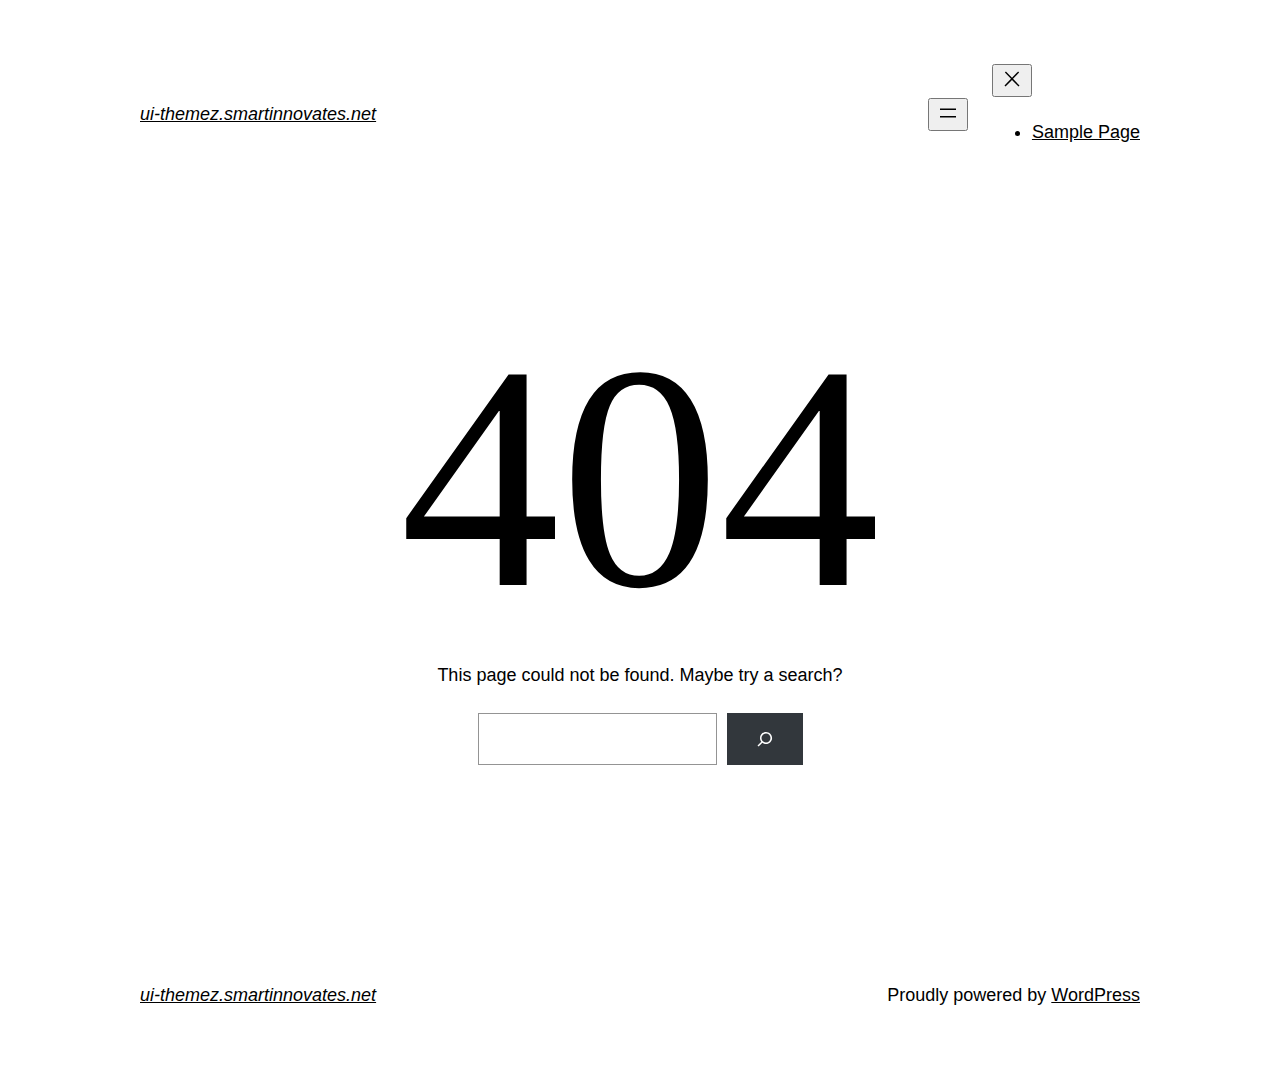
<file: assets/css/images/close.html>
<!DOCTYPE html>
<html lang="en-US">
<head>
	<meta charset="UTF-8" />
	<meta name="viewport" content="width=device-width, initial-scale=1" />
<meta name='robots' content='max-image-preview:large' />
<title>Page not found &#8211; ui-themez.smartinnovates.net</title>
<link rel="alternate" type="application/rss+xml" title="ui-themez.smartinnovates.net &raquo; Feed" href="https://ui-themez.smartinnovates.net/index.php/feed/" />
<link rel="alternate" type="application/rss+xml" title="ui-themez.smartinnovates.net &raquo; Comments Feed" href="https://ui-themez.smartinnovates.net/index.php/comments/feed/" />
<script>
window._wpemojiSettings = {"baseUrl":"https:\/\/s.w.org\/images\/core\/emoji\/14.0.0\/72x72\/","ext":".png","svgUrl":"https:\/\/s.w.org\/images\/core\/emoji\/14.0.0\/svg\/","svgExt":".svg","source":{"concatemoji":"https:\/\/ui-themez.smartinnovates.net\/wp-includes\/js\/wp-emoji-release.min.js?ver=6.3.1"}};
/*! This file is auto-generated */
!function(i,n){var o,s,e;function c(e){try{var t={supportTests:e,timestamp:(new Date).valueOf()};sessionStorage.setItem(o,JSON.stringify(t))}catch(e){}}function p(e,t,n){e.clearRect(0,0,e.canvas.width,e.canvas.height),e.fillText(t,0,0);var t=new Uint32Array(e.getImageData(0,0,e.canvas.width,e.canvas.height).data),r=(e.clearRect(0,0,e.canvas.width,e.canvas.height),e.fillText(n,0,0),new Uint32Array(e.getImageData(0,0,e.canvas.width,e.canvas.height).data));return t.every(function(e,t){return e===r[t]})}function u(e,t,n){switch(t){case"flag":return n(e,"\ud83c\udff3\ufe0f\u200d\u26a7\ufe0f","\ud83c\udff3\ufe0f\u200b\u26a7\ufe0f")?!1:!n(e,"\ud83c\uddfa\ud83c\uddf3","\ud83c\uddfa\u200b\ud83c\uddf3")&&!n(e,"\ud83c\udff4\udb40\udc67\udb40\udc62\udb40\udc65\udb40\udc6e\udb40\udc67\udb40\udc7f","\ud83c\udff4\u200b\udb40\udc67\u200b\udb40\udc62\u200b\udb40\udc65\u200b\udb40\udc6e\u200b\udb40\udc67\u200b\udb40\udc7f");case"emoji":return!n(e,"\ud83e\udef1\ud83c\udffb\u200d\ud83e\udef2\ud83c\udfff","\ud83e\udef1\ud83c\udffb\u200b\ud83e\udef2\ud83c\udfff")}return!1}function f(e,t,n){var r="undefined"!=typeof WorkerGlobalScope&&self instanceof WorkerGlobalScope?new OffscreenCanvas(300,150):i.createElement("canvas"),a=r.getContext("2d",{willReadFrequently:!0}),o=(a.textBaseline="top",a.font="600 32px Arial",{});return e.forEach(function(e){o[e]=t(a,e,n)}),o}function t(e){var t=i.createElement("script");t.src=e,t.defer=!0,i.head.appendChild(t)}"undefined"!=typeof Promise&&(o="wpEmojiSettingsSupports",s=["flag","emoji"],n.supports={everything:!0,everythingExceptFlag:!0},e=new Promise(function(e){i.addEventListener("DOMContentLoaded",e,{once:!0})}),new Promise(function(t){var n=function(){try{var e=JSON.parse(sessionStorage.getItem(o));if("object"==typeof e&&"number"==typeof e.timestamp&&(new Date).valueOf()<e.timestamp+604800&&"object"==typeof e.supportTests)return e.supportTests}catch(e){}return null}();if(!n){if("undefined"!=typeof Worker&&"undefined"!=typeof OffscreenCanvas&&"undefined"!=typeof URL&&URL.createObjectURL&&"undefined"!=typeof Blob)try{var e="postMessage("+f.toString()+"("+[JSON.stringify(s),u.toString(),p.toString()].join(",")+"));",r=new Blob([e],{type:"text/javascript"}),a=new Worker(URL.createObjectURL(r),{name:"wpTestEmojiSupports"});return void(a.onmessage=function(e){c(n=e.data),a.terminate(),t(n)})}catch(e){}c(n=f(s,u,p))}t(n)}).then(function(e){for(var t in e)n.supports[t]=e[t],n.supports.everything=n.supports.everything&&n.supports[t],"flag"!==t&&(n.supports.everythingExceptFlag=n.supports.everythingExceptFlag&&n.supports[t]);n.supports.everythingExceptFlag=n.supports.everythingExceptFlag&&!n.supports.flag,n.DOMReady=!1,n.readyCallback=function(){n.DOMReady=!0}}).then(function(){return e}).then(function(){var e;n.supports.everything||(n.readyCallback(),(e=n.source||{}).concatemoji?t(e.concatemoji):e.wpemoji&&e.twemoji&&(t(e.twemoji),t(e.wpemoji)))}))}((window,document),window._wpemojiSettings);
</script>
<style>
img.wp-smiley,
img.emoji {
	display: inline !important;
	border: none !important;
	box-shadow: none !important;
	height: 1em !important;
	width: 1em !important;
	margin: 0 0.07em !important;
	vertical-align: -0.1em !important;
	background: none !important;
	padding: 0 !important;
}
</style>
	<style id='wp-block-site-logo-inline-css'>
.wp-block-site-logo{box-sizing:border-box;line-height:0}.wp-block-site-logo a{display:inline-block}.wp-block-site-logo.is-default-size img{height:auto;width:120px}.wp-block-site-logo img{height:auto;max-width:100%}.wp-block-site-logo a,.wp-block-site-logo img{border-radius:inherit}.wp-block-site-logo.aligncenter{margin-left:auto;margin-right:auto;text-align:center}.wp-block-site-logo.is-style-rounded{border-radius:9999px}
</style>
<style id='wp-block-site-title-inline-css'>
.wp-block-site-title a{color:inherit}
.wp-block-site-title{font-family: var(--wp--preset--font-family--system-font);font-size: var(--wp--preset--font-size--medium);font-style: italic;font-weight: normal;line-height: var(--wp--custom--typography--line-height--normal);}
</style>
<style id='wp-block-group-inline-css'>
.wp-block-group{box-sizing:border-box}
</style>
<style id='wp-block-group-theme-inline-css'>
:where(.wp-block-group.has-background){padding:1.25em 2.375em}
</style>
<style id='wp-block-page-list-inline-css'>
.wp-block-navigation .wp-block-page-list{align-items:var(--navigation-layout-align,initial);background-color:inherit;display:flex;flex-direction:var(--navigation-layout-direction,initial);flex-wrap:var(--navigation-layout-wrap,wrap);justify-content:var(--navigation-layout-justify,initial)}.wp-block-navigation .wp-block-navigation-item{background-color:inherit}
</style>
<link rel='stylesheet' id='wp-block-navigation-css' href='https://ui-themez.smartinnovates.net/wp-includes/blocks/navigation/style.min.css?ver=6.3.1' media='all' />
<style id='wp-block-navigation-inline-css'>
.wp-block-navigation a:where(:not(.wp-element-button)){color: inherit;}
</style>
<style id='wp-block-template-part-theme-inline-css'>
.wp-block-template-part.has-background{margin-bottom:0;margin-top:0;padding:1.25em 2.375em}
</style>
<style id='wp-block-heading-inline-css'>
h1.has-background,h2.has-background,h3.has-background,h4.has-background,h5.has-background,h6.has-background{padding:1.25em 2.375em}
</style>
<style id='wp-block-paragraph-inline-css'>
.is-small-text{font-size:.875em}.is-regular-text{font-size:1em}.is-large-text{font-size:2.25em}.is-larger-text{font-size:3em}.has-drop-cap:not(:focus):first-letter{float:left;font-size:8.4em;font-style:normal;font-weight:100;line-height:.68;margin:.05em .1em 0 0;text-transform:uppercase}body.rtl .has-drop-cap:not(:focus):first-letter{float:none;margin-left:.1em}p.has-drop-cap.has-background{overflow:hidden}p.has-background{padding:1.25em 2.375em}:where(p.has-text-color:not(.has-link-color)) a{color:inherit}
</style>
<style id='wp-block-search-inline-css'>
.wp-block-search__button{margin-left:10px;word-break:normal}.wp-block-search__button.has-icon{line-height:0}.wp-block-search__button svg{fill:currentColor;min-height:24px;min-width:24px;vertical-align:text-bottom}:where(.wp-block-search__button){border:1px solid #ccc;padding:6px 10px}.wp-block-search__inside-wrapper{display:flex;flex:auto;flex-wrap:nowrap;max-width:100%}.wp-block-search__label{width:100%}.wp-block-search__input{-webkit-appearance:initial;appearance:none;border:1px solid #949494;flex-grow:1;margin-left:0;margin-right:0;min-width:3rem;padding:8px;text-decoration:unset!important}.wp-block-search.wp-block-search__button-only .wp-block-search__button{margin-left:0}:where(.wp-block-search__button-inside .wp-block-search__inside-wrapper){border:1px solid #949494;box-sizing:border-box;padding:4px}:where(.wp-block-search__button-inside .wp-block-search__inside-wrapper) .wp-block-search__input{border:none;border-radius:0;padding:0 4px}:where(.wp-block-search__button-inside .wp-block-search__inside-wrapper) .wp-block-search__input:focus{outline:none}:where(.wp-block-search__button-inside .wp-block-search__inside-wrapper) :where(.wp-block-search__button){padding:4px 8px}.wp-block-search.aligncenter .wp-block-search__inside-wrapper{margin:auto}.wp-block-search__button-behavior-expand .wp-block-search__inside-wrapper{min-width:0!important;transition-property:width}.wp-block-search__button-behavior-expand .wp-block-search__input{flex-basis:100%;transition-duration:.3s}.wp-block-search__button-behavior-expand.wp-block-search__searchfield-hidden,.wp-block-search__button-behavior-expand.wp-block-search__searchfield-hidden .wp-block-search__inside-wrapper{overflow:hidden}.wp-block-search__button-behavior-expand.wp-block-search__searchfield-hidden .wp-block-search__input{border-left-width:0!important;border-right-width:0!important;flex-basis:0;flex-grow:0;margin:0;min-width:0!important;padding-left:0!important;padding-right:0!important;width:0!important}.wp-block[data-align=right] .wp-block-search__button-behavior-expand .wp-block-search__inside-wrapper{float:right}
</style>
<style id='wp-block-search-theme-inline-css'>
.wp-block-search .wp-block-search__label{font-weight:700}.wp-block-search__button{border:1px solid #ccc;padding:.375em .625em}
</style>
<style id='wp-block-library-inline-css'>
:root{--wp-admin-theme-color:#007cba;--wp-admin-theme-color--rgb:0,124,186;--wp-admin-theme-color-darker-10:#006ba1;--wp-admin-theme-color-darker-10--rgb:0,107,161;--wp-admin-theme-color-darker-20:#005a87;--wp-admin-theme-color-darker-20--rgb:0,90,135;--wp-admin-border-width-focus:2px;--wp-block-synced-color:#7a00df;--wp-block-synced-color--rgb:122,0,223}@media (min-resolution:192dpi){:root{--wp-admin-border-width-focus:1.5px}}.wp-element-button{cursor:pointer}:root{--wp--preset--font-size--normal:16px;--wp--preset--font-size--huge:42px}:root .has-very-light-gray-background-color{background-color:#eee}:root .has-very-dark-gray-background-color{background-color:#313131}:root .has-very-light-gray-color{color:#eee}:root .has-very-dark-gray-color{color:#313131}:root .has-vivid-green-cyan-to-vivid-cyan-blue-gradient-background{background:linear-gradient(135deg,#00d084,#0693e3)}:root .has-purple-crush-gradient-background{background:linear-gradient(135deg,#34e2e4,#4721fb 50%,#ab1dfe)}:root .has-hazy-dawn-gradient-background{background:linear-gradient(135deg,#faaca8,#dad0ec)}:root .has-subdued-olive-gradient-background{background:linear-gradient(135deg,#fafae1,#67a671)}:root .has-atomic-cream-gradient-background{background:linear-gradient(135deg,#fdd79a,#004a59)}:root .has-nightshade-gradient-background{background:linear-gradient(135deg,#330968,#31cdcf)}:root .has-midnight-gradient-background{background:linear-gradient(135deg,#020381,#2874fc)}.has-regular-font-size{font-size:1em}.has-larger-font-size{font-size:2.625em}.has-normal-font-size{font-size:var(--wp--preset--font-size--normal)}.has-huge-font-size{font-size:var(--wp--preset--font-size--huge)}.has-text-align-center{text-align:center}.has-text-align-left{text-align:left}.has-text-align-right{text-align:right}#end-resizable-editor-section{display:none}.aligncenter{clear:both}.items-justified-left{justify-content:flex-start}.items-justified-center{justify-content:center}.items-justified-right{justify-content:flex-end}.items-justified-space-between{justify-content:space-between}.screen-reader-text{clip:rect(1px,1px,1px,1px);word-wrap:normal!important;border:0;-webkit-clip-path:inset(50%);clip-path:inset(50%);height:1px;margin:-1px;overflow:hidden;padding:0;position:absolute;width:1px}.screen-reader-text:focus{clip:auto!important;background-color:#ddd;-webkit-clip-path:none;clip-path:none;color:#444;display:block;font-size:1em;height:auto;left:5px;line-height:normal;padding:15px 23px 14px;text-decoration:none;top:5px;width:auto;z-index:100000}html :where(.has-border-color){border-style:solid}html :where([style*=border-top-color]){border-top-style:solid}html :where([style*=border-right-color]){border-right-style:solid}html :where([style*=border-bottom-color]){border-bottom-style:solid}html :where([style*=border-left-color]){border-left-style:solid}html :where([style*=border-width]){border-style:solid}html :where([style*=border-top-width]){border-top-style:solid}html :where([style*=border-right-width]){border-right-style:solid}html :where([style*=border-bottom-width]){border-bottom-style:solid}html :where([style*=border-left-width]){border-left-style:solid}html :where(img[class*=wp-image-]){height:auto;max-width:100%}:where(figure){margin:0 0 1em}html :where(.is-position-sticky){--wp-admin--admin-bar--position-offset:var(--wp-admin--admin-bar--height,0px)}@media screen and (max-width:600px){html :where(.is-position-sticky){--wp-admin--admin-bar--position-offset:0px}}
</style>
<style id='global-styles-inline-css'>
body{--wp--preset--color--black: #000000;--wp--preset--color--cyan-bluish-gray: #abb8c3;--wp--preset--color--white: #ffffff;--wp--preset--color--pale-pink: #f78da7;--wp--preset--color--vivid-red: #cf2e2e;--wp--preset--color--luminous-vivid-orange: #ff6900;--wp--preset--color--luminous-vivid-amber: #fcb900;--wp--preset--color--light-green-cyan: #7bdcb5;--wp--preset--color--vivid-green-cyan: #00d084;--wp--preset--color--pale-cyan-blue: #8ed1fc;--wp--preset--color--vivid-cyan-blue: #0693e3;--wp--preset--color--vivid-purple: #9b51e0;--wp--preset--color--foreground: #000000;--wp--preset--color--background: #ffffff;--wp--preset--color--primary: #1a4548;--wp--preset--color--secondary: #ffe2c7;--wp--preset--color--tertiary: #F6F6F6;--wp--preset--gradient--vivid-cyan-blue-to-vivid-purple: linear-gradient(135deg,rgba(6,147,227,1) 0%,rgb(155,81,224) 100%);--wp--preset--gradient--light-green-cyan-to-vivid-green-cyan: linear-gradient(135deg,rgb(122,220,180) 0%,rgb(0,208,130) 100%);--wp--preset--gradient--luminous-vivid-amber-to-luminous-vivid-orange: linear-gradient(135deg,rgba(252,185,0,1) 0%,rgba(255,105,0,1) 100%);--wp--preset--gradient--luminous-vivid-orange-to-vivid-red: linear-gradient(135deg,rgba(255,105,0,1) 0%,rgb(207,46,46) 100%);--wp--preset--gradient--very-light-gray-to-cyan-bluish-gray: linear-gradient(135deg,rgb(238,238,238) 0%,rgb(169,184,195) 100%);--wp--preset--gradient--cool-to-warm-spectrum: linear-gradient(135deg,rgb(74,234,220) 0%,rgb(151,120,209) 20%,rgb(207,42,186) 40%,rgb(238,44,130) 60%,rgb(251,105,98) 80%,rgb(254,248,76) 100%);--wp--preset--gradient--blush-light-purple: linear-gradient(135deg,rgb(255,206,236) 0%,rgb(152,150,240) 100%);--wp--preset--gradient--blush-bordeaux: linear-gradient(135deg,rgb(254,205,165) 0%,rgb(254,45,45) 50%,rgb(107,0,62) 100%);--wp--preset--gradient--luminous-dusk: linear-gradient(135deg,rgb(255,203,112) 0%,rgb(199,81,192) 50%,rgb(65,88,208) 100%);--wp--preset--gradient--pale-ocean: linear-gradient(135deg,rgb(255,245,203) 0%,rgb(182,227,212) 50%,rgb(51,167,181) 100%);--wp--preset--gradient--electric-grass: linear-gradient(135deg,rgb(202,248,128) 0%,rgb(113,206,126) 100%);--wp--preset--gradient--midnight: linear-gradient(135deg,rgb(2,3,129) 0%,rgb(40,116,252) 100%);--wp--preset--gradient--vertical-secondary-to-tertiary: linear-gradient(to bottom,var(--wp--preset--color--secondary) 0%,var(--wp--preset--color--tertiary) 100%);--wp--preset--gradient--vertical-secondary-to-background: linear-gradient(to bottom,var(--wp--preset--color--secondary) 0%,var(--wp--preset--color--background) 100%);--wp--preset--gradient--vertical-tertiary-to-background: linear-gradient(to bottom,var(--wp--preset--color--tertiary) 0%,var(--wp--preset--color--background) 100%);--wp--preset--gradient--diagonal-primary-to-foreground: linear-gradient(to bottom right,var(--wp--preset--color--primary) 0%,var(--wp--preset--color--foreground) 100%);--wp--preset--gradient--diagonal-secondary-to-background: linear-gradient(to bottom right,var(--wp--preset--color--secondary) 50%,var(--wp--preset--color--background) 50%);--wp--preset--gradient--diagonal-background-to-secondary: linear-gradient(to bottom right,var(--wp--preset--color--background) 50%,var(--wp--preset--color--secondary) 50%);--wp--preset--gradient--diagonal-tertiary-to-background: linear-gradient(to bottom right,var(--wp--preset--color--tertiary) 50%,var(--wp--preset--color--background) 50%);--wp--preset--gradient--diagonal-background-to-tertiary: linear-gradient(to bottom right,var(--wp--preset--color--background) 50%,var(--wp--preset--color--tertiary) 50%);--wp--preset--font-size--small: 1rem;--wp--preset--font-size--medium: 1.125rem;--wp--preset--font-size--large: 1.75rem;--wp--preset--font-size--x-large: clamp(1.75rem, 3vw, 2.25rem);--wp--preset--font-family--system-font: -apple-system,BlinkMacSystemFont,"Segoe UI",Roboto,Oxygen-Sans,Ubuntu,Cantarell,"Helvetica Neue",sans-serif;--wp--preset--font-family--source-serif-pro: "Source Serif Pro", serif;--wp--preset--spacing--20: 0.44rem;--wp--preset--spacing--30: 0.67rem;--wp--preset--spacing--40: 1rem;--wp--preset--spacing--50: 1.5rem;--wp--preset--spacing--60: 2.25rem;--wp--preset--spacing--70: 3.38rem;--wp--preset--spacing--80: 5.06rem;--wp--preset--shadow--natural: 6px 6px 9px rgba(0, 0, 0, 0.2);--wp--preset--shadow--deep: 12px 12px 50px rgba(0, 0, 0, 0.4);--wp--preset--shadow--sharp: 6px 6px 0px rgba(0, 0, 0, 0.2);--wp--preset--shadow--outlined: 6px 6px 0px -3px rgba(255, 255, 255, 1), 6px 6px rgba(0, 0, 0, 1);--wp--preset--shadow--crisp: 6px 6px 0px rgba(0, 0, 0, 1);--wp--custom--spacing--small: max(1.25rem, 5vw);--wp--custom--spacing--medium: clamp(2rem, 8vw, calc(4 * var(--wp--style--block-gap)));--wp--custom--spacing--large: clamp(4rem, 10vw, 8rem);--wp--custom--spacing--outer: var(--wp--custom--spacing--small, 1.25rem);--wp--custom--typography--font-size--huge: clamp(2.25rem, 4vw, 2.75rem);--wp--custom--typography--font-size--gigantic: clamp(2.75rem, 6vw, 3.25rem);--wp--custom--typography--font-size--colossal: clamp(3.25rem, 8vw, 6.25rem);--wp--custom--typography--line-height--tiny: 1.15;--wp--custom--typography--line-height--small: 1.2;--wp--custom--typography--line-height--medium: 1.4;--wp--custom--typography--line-height--normal: 1.6;}body { margin: 0;--wp--style--global--content-size: 650px;--wp--style--global--wide-size: 1000px; }.wp-site-blocks > .alignleft { float: left; margin-right: 2em; }.wp-site-blocks > .alignright { float: right; margin-left: 2em; }.wp-site-blocks > .aligncenter { justify-content: center; margin-left: auto; margin-right: auto; }:where(.wp-site-blocks) > * { margin-block-start: 1.5rem; margin-block-end: 0; }:where(.wp-site-blocks) > :first-child:first-child { margin-block-start: 0; }:where(.wp-site-blocks) > :last-child:last-child { margin-block-end: 0; }body { --wp--style--block-gap: 1.5rem; }:where(body .is-layout-flow)  > :first-child:first-child{margin-block-start: 0;}:where(body .is-layout-flow)  > :last-child:last-child{margin-block-end: 0;}:where(body .is-layout-flow)  > *{margin-block-start: 1.5rem;margin-block-end: 0;}:where(body .is-layout-constrained)  > :first-child:first-child{margin-block-start: 0;}:where(body .is-layout-constrained)  > :last-child:last-child{margin-block-end: 0;}:where(body .is-layout-constrained)  > *{margin-block-start: 1.5rem;margin-block-end: 0;}:where(body .is-layout-flex) {gap: 1.5rem;}:where(body .is-layout-grid) {gap: 1.5rem;}body .is-layout-flow > .alignleft{float: left;margin-inline-start: 0;margin-inline-end: 2em;}body .is-layout-flow > .alignright{float: right;margin-inline-start: 2em;margin-inline-end: 0;}body .is-layout-flow > .aligncenter{margin-left: auto !important;margin-right: auto !important;}body .is-layout-constrained > .alignleft{float: left;margin-inline-start: 0;margin-inline-end: 2em;}body .is-layout-constrained > .alignright{float: right;margin-inline-start: 2em;margin-inline-end: 0;}body .is-layout-constrained > .aligncenter{margin-left: auto !important;margin-right: auto !important;}body .is-layout-constrained > :where(:not(.alignleft):not(.alignright):not(.alignfull)){max-width: var(--wp--style--global--content-size);margin-left: auto !important;margin-right: auto !important;}body .is-layout-constrained > .alignwide{max-width: var(--wp--style--global--wide-size);}body .is-layout-flex{display: flex;}body .is-layout-flex{flex-wrap: wrap;align-items: center;}body .is-layout-flex > *{margin: 0;}body .is-layout-grid{display: grid;}body .is-layout-grid > *{margin: 0;}body{background-color: var(--wp--preset--color--background);color: var(--wp--preset--color--foreground);font-family: var(--wp--preset--font-family--system-font);font-size: var(--wp--preset--font-size--medium);line-height: var(--wp--custom--typography--line-height--normal);padding-top: 0px;padding-right: 0px;padding-bottom: 0px;padding-left: 0px;}a:where(:not(.wp-element-button)){color: var(--wp--preset--color--foreground);text-decoration: underline;}h1{font-family: var(--wp--preset--font-family--source-serif-pro);font-size: var(--wp--custom--typography--font-size--colossal);font-weight: 300;line-height: var(--wp--custom--typography--line-height--tiny);}h2{font-family: var(--wp--preset--font-family--source-serif-pro);font-size: var(--wp--custom--typography--font-size--gigantic);font-weight: 300;line-height: var(--wp--custom--typography--line-height--small);}h3{font-family: var(--wp--preset--font-family--source-serif-pro);font-size: var(--wp--custom--typography--font-size--huge);font-weight: 300;line-height: var(--wp--custom--typography--line-height--tiny);}h4{font-family: var(--wp--preset--font-family--source-serif-pro);font-size: var(--wp--preset--font-size--x-large);font-weight: 300;line-height: var(--wp--custom--typography--line-height--tiny);}h5{font-family: var(--wp--preset--font-family--system-font);font-size: var(--wp--preset--font-size--medium);font-weight: 700;line-height: var(--wp--custom--typography--line-height--normal);text-transform: uppercase;}h6{font-family: var(--wp--preset--font-family--system-font);font-size: var(--wp--preset--font-size--medium);font-weight: 400;line-height: var(--wp--custom--typography--line-height--normal);text-transform: uppercase;}.wp-element-button, .wp-block-button__link{background-color: #32373c;border-width: 0;color: #fff;font-family: inherit;font-size: inherit;line-height: inherit;padding: calc(0.667em + 2px) calc(1.333em + 2px);text-decoration: none;}.has-black-color{color: var(--wp--preset--color--black) !important;}.has-cyan-bluish-gray-color{color: var(--wp--preset--color--cyan-bluish-gray) !important;}.has-white-color{color: var(--wp--preset--color--white) !important;}.has-pale-pink-color{color: var(--wp--preset--color--pale-pink) !important;}.has-vivid-red-color{color: var(--wp--preset--color--vivid-red) !important;}.has-luminous-vivid-orange-color{color: var(--wp--preset--color--luminous-vivid-orange) !important;}.has-luminous-vivid-amber-color{color: var(--wp--preset--color--luminous-vivid-amber) !important;}.has-light-green-cyan-color{color: var(--wp--preset--color--light-green-cyan) !important;}.has-vivid-green-cyan-color{color: var(--wp--preset--color--vivid-green-cyan) !important;}.has-pale-cyan-blue-color{color: var(--wp--preset--color--pale-cyan-blue) !important;}.has-vivid-cyan-blue-color{color: var(--wp--preset--color--vivid-cyan-blue) !important;}.has-vivid-purple-color{color: var(--wp--preset--color--vivid-purple) !important;}.has-foreground-color{color: var(--wp--preset--color--foreground) !important;}.has-background-color{color: var(--wp--preset--color--background) !important;}.has-primary-color{color: var(--wp--preset--color--primary) !important;}.has-secondary-color{color: var(--wp--preset--color--secondary) !important;}.has-tertiary-color{color: var(--wp--preset--color--tertiary) !important;}.has-black-background-color{background-color: var(--wp--preset--color--black) !important;}.has-cyan-bluish-gray-background-color{background-color: var(--wp--preset--color--cyan-bluish-gray) !important;}.has-white-background-color{background-color: var(--wp--preset--color--white) !important;}.has-pale-pink-background-color{background-color: var(--wp--preset--color--pale-pink) !important;}.has-vivid-red-background-color{background-color: var(--wp--preset--color--vivid-red) !important;}.has-luminous-vivid-orange-background-color{background-color: var(--wp--preset--color--luminous-vivid-orange) !important;}.has-luminous-vivid-amber-background-color{background-color: var(--wp--preset--color--luminous-vivid-amber) !important;}.has-light-green-cyan-background-color{background-color: var(--wp--preset--color--light-green-cyan) !important;}.has-vivid-green-cyan-background-color{background-color: var(--wp--preset--color--vivid-green-cyan) !important;}.has-pale-cyan-blue-background-color{background-color: var(--wp--preset--color--pale-cyan-blue) !important;}.has-vivid-cyan-blue-background-color{background-color: var(--wp--preset--color--vivid-cyan-blue) !important;}.has-vivid-purple-background-color{background-color: var(--wp--preset--color--vivid-purple) !important;}.has-foreground-background-color{background-color: var(--wp--preset--color--foreground) !important;}.has-background-background-color{background-color: var(--wp--preset--color--background) !important;}.has-primary-background-color{background-color: var(--wp--preset--color--primary) !important;}.has-secondary-background-color{background-color: var(--wp--preset--color--secondary) !important;}.has-tertiary-background-color{background-color: var(--wp--preset--color--tertiary) !important;}.has-black-border-color{border-color: var(--wp--preset--color--black) !important;}.has-cyan-bluish-gray-border-color{border-color: var(--wp--preset--color--cyan-bluish-gray) !important;}.has-white-border-color{border-color: var(--wp--preset--color--white) !important;}.has-pale-pink-border-color{border-color: var(--wp--preset--color--pale-pink) !important;}.has-vivid-red-border-color{border-color: var(--wp--preset--color--vivid-red) !important;}.has-luminous-vivid-orange-border-color{border-color: var(--wp--preset--color--luminous-vivid-orange) !important;}.has-luminous-vivid-amber-border-color{border-color: var(--wp--preset--color--luminous-vivid-amber) !important;}.has-light-green-cyan-border-color{border-color: var(--wp--preset--color--light-green-cyan) !important;}.has-vivid-green-cyan-border-color{border-color: var(--wp--preset--color--vivid-green-cyan) !important;}.has-pale-cyan-blue-border-color{border-color: var(--wp--preset--color--pale-cyan-blue) !important;}.has-vivid-cyan-blue-border-color{border-color: var(--wp--preset--color--vivid-cyan-blue) !important;}.has-vivid-purple-border-color{border-color: var(--wp--preset--color--vivid-purple) !important;}.has-foreground-border-color{border-color: var(--wp--preset--color--foreground) !important;}.has-background-border-color{border-color: var(--wp--preset--color--background) !important;}.has-primary-border-color{border-color: var(--wp--preset--color--primary) !important;}.has-secondary-border-color{border-color: var(--wp--preset--color--secondary) !important;}.has-tertiary-border-color{border-color: var(--wp--preset--color--tertiary) !important;}.has-vivid-cyan-blue-to-vivid-purple-gradient-background{background: var(--wp--preset--gradient--vivid-cyan-blue-to-vivid-purple) !important;}.has-light-green-cyan-to-vivid-green-cyan-gradient-background{background: var(--wp--preset--gradient--light-green-cyan-to-vivid-green-cyan) !important;}.has-luminous-vivid-amber-to-luminous-vivid-orange-gradient-background{background: var(--wp--preset--gradient--luminous-vivid-amber-to-luminous-vivid-orange) !important;}.has-luminous-vivid-orange-to-vivid-red-gradient-background{background: var(--wp--preset--gradient--luminous-vivid-orange-to-vivid-red) !important;}.has-very-light-gray-to-cyan-bluish-gray-gradient-background{background: var(--wp--preset--gradient--very-light-gray-to-cyan-bluish-gray) !important;}.has-cool-to-warm-spectrum-gradient-background{background: var(--wp--preset--gradient--cool-to-warm-spectrum) !important;}.has-blush-light-purple-gradient-background{background: var(--wp--preset--gradient--blush-light-purple) !important;}.has-blush-bordeaux-gradient-background{background: var(--wp--preset--gradient--blush-bordeaux) !important;}.has-luminous-dusk-gradient-background{background: var(--wp--preset--gradient--luminous-dusk) !important;}.has-pale-ocean-gradient-background{background: var(--wp--preset--gradient--pale-ocean) !important;}.has-electric-grass-gradient-background{background: var(--wp--preset--gradient--electric-grass) !important;}.has-midnight-gradient-background{background: var(--wp--preset--gradient--midnight) !important;}.has-vertical-secondary-to-tertiary-gradient-background{background: var(--wp--preset--gradient--vertical-secondary-to-tertiary) !important;}.has-vertical-secondary-to-background-gradient-background{background: var(--wp--preset--gradient--vertical-secondary-to-background) !important;}.has-vertical-tertiary-to-background-gradient-background{background: var(--wp--preset--gradient--vertical-tertiary-to-background) !important;}.has-diagonal-primary-to-foreground-gradient-background{background: var(--wp--preset--gradient--diagonal-primary-to-foreground) !important;}.has-diagonal-secondary-to-background-gradient-background{background: var(--wp--preset--gradient--diagonal-secondary-to-background) !important;}.has-diagonal-background-to-secondary-gradient-background{background: var(--wp--preset--gradient--diagonal-background-to-secondary) !important;}.has-diagonal-tertiary-to-background-gradient-background{background: var(--wp--preset--gradient--diagonal-tertiary-to-background) !important;}.has-diagonal-background-to-tertiary-gradient-background{background: var(--wp--preset--gradient--diagonal-background-to-tertiary) !important;}.has-small-font-size{font-size: var(--wp--preset--font-size--small) !important;}.has-medium-font-size{font-size: var(--wp--preset--font-size--medium) !important;}.has-large-font-size{font-size: var(--wp--preset--font-size--large) !important;}.has-x-large-font-size{font-size: var(--wp--preset--font-size--x-large) !important;}.has-system-font-font-family{font-family: var(--wp--preset--font-family--system-font) !important;}.has-source-serif-pro-font-family{font-family: var(--wp--preset--font-family--source-serif-pro) !important;}
</style>
<style id='core-block-supports-inline-css'>
.wp-container-3.wp-container-3{justify-content:flex-end;}.wp-container-4.wp-container-4,.wp-container-9.wp-container-9{justify-content:space-between;}
</style>
<style id='wp-webfonts-inline-css'>
@font-face{font-family:"Source Serif Pro";font-style:normal;font-weight:200 900;font-display:fallback;src:url('https://ui-themez.smartinnovates.net/wp-content/themes/twentytwentytwo/assets/fonts/source-serif-pro/SourceSerif4Variable-Roman.ttf.woff2') format('woff2');font-stretch:normal;}@font-face{font-family:"Source Serif Pro";font-style:italic;font-weight:200 900;font-display:fallback;src:url('https://ui-themez.smartinnovates.net/wp-content/themes/twentytwentytwo/assets/fonts/source-serif-pro/SourceSerif4Variable-Italic.ttf.woff2') format('woff2');font-stretch:normal;}
</style>
<link rel='stylesheet' id='twentytwentytwo-style-css' href='https://ui-themez.smartinnovates.net/wp-content/themes/twentytwentytwo/style.css?ver=1.2' media='all' />
<script src='https://ui-themez.smartinnovates.net/wp-includes/blocks/navigation/view.min.js?ver=886680af40b7521d60fc' id='wp-block-navigation-view-js'></script>
<script src='https://ui-themez.smartinnovates.net/wp-includes/blocks/navigation/view-modal.min.js?ver=b478fa3cd1475dec97d3' id='wp-block-navigation-view-2-js'></script>
<link rel="https://api.w.org/" href="https://ui-themez.smartinnovates.net/index.php/wp-json/" /><link rel="EditURI" type="application/rsd+xml" title="RSD" href="https://ui-themez.smartinnovates.net/xmlrpc.php?rsd" />
<meta name="generator" content="WordPress 6.3.1" />
</head>

<body class="error404 wp-embed-responsive">

<div class="wp-site-blocks"><header class="wp-block-template-part">
<div class="wp-block-group is-layout-constrained wp-block-group-is-layout-constrained">
<div class="wp-block-group alignwide is-content-justification-space-between is-layout-flex wp-container-4 wp-block-group-is-layout-flex" style="padding-top:var(--wp--custom--spacing--small, 1.25rem);padding-bottom:var(--wp--custom--spacing--large, 8rem)">
<div class="wp-block-group is-layout-flex wp-block-group-is-layout-flex">

<h1 class="wp-block-site-title"><a href="https://ui-themez.smartinnovates.net" target="_self" rel="home">ui-themez.smartinnovates.net</a></h1></div>


<nav class="is-responsive items-justified-right wp-block-navigation is-content-justification-right is-layout-flex wp-container-3 wp-block-navigation-is-layout-flex" aria-label="" ><button aria-haspopup="true" aria-label="Open menu" class="wp-block-navigation__responsive-container-open " data-micromodal-trigger="modal-2" ><svg width="24" height="24" xmlns="http://www.w3.org/2000/svg" viewBox="0 0 24 24" aria-hidden="true" focusable="false"><rect x="4" y="7.5" width="16" height="1.5" /><rect x="4" y="15" width="16" height="1.5" /></svg></button>
			<div class="wp-block-navigation__responsive-container  " style="" id="modal-2" >
				<div class="wp-block-navigation__responsive-close" tabindex="-1" data-micromodal-close>
					<div class="wp-block-navigation__responsive-dialog" aria-label="Menu" >
							<button aria-label="Close menu" data-micromodal-close class="wp-block-navigation__responsive-container-close" ><svg xmlns="http://www.w3.org/2000/svg" viewBox="0 0 24 24" width="24" height="24" aria-hidden="true" focusable="false"><path d="M13 11.8l6.1-6.3-1-1-6.1 6.2-6.1-6.2-1 1 6.1 6.3-6.5 6.7 1 1 6.5-6.6 6.5 6.6 1-1z"></path></svg></button>
						<div class="wp-block-navigation__responsive-container-content" id="modal-2-content">
							<ul class="wp-block-page-list"><li class="wp-block-pages-list__item wp-block-navigation-item open-on-hover-click"><a class="wp-block-pages-list__item__link wp-block-navigation-item__content" href="https://ui-themez.smartinnovates.net/index.php/sample-page/">Sample Page</a></li></ul>
						</div>
					</div>
				</div>
			</div></nav></div>
</div>
</header>


<main class="wp-block-group is-layout-flow wp-block-group-is-layout-flow">
<div class="wp-block-group is-layout-constrained wp-block-group-is-layout-constrained">

					<h2 class="has-text-align-center wp-block-heading" style="font-size:clamp(4rem, 40vw, 20rem);font-weight:200;line-height:1">404</h2>
					
					
					<p class="has-text-align-center">This page could not be found. Maybe try a search?</p>
					
					<form role="search" method="get" action="https://ui-themez.smartinnovates.net/" class="wp-block-search__button-outside wp-block-search__icon-button aligncenter wp-block-search"><label class="wp-block-search__label screen-reader-text" for="wp-block-search__input-6" >Search</label><div class="wp-block-search__inside-wrapper "  style="width: 50%"><input class="wp-block-search__input" id="wp-block-search__input-6" placeholder="" value="" type="search" name="s" required /><button aria-label="Search" class="wp-block-search__button has-icon wp-element-button" type="submit" ><svg class="search-icon" viewBox="0 0 24 24" width="24" height="24">
					<path d="M13 5c-3.3 0-6 2.7-6 6 0 1.4.5 2.7 1.3 3.7l-3.8 3.8 1.1 1.1 3.8-3.8c1 .8 2.3 1.3 3.7 1.3 3.3 0 6-2.7 6-6S16.3 5 13 5zm0 10.5c-2.5 0-4.5-2-4.5-4.5s2-4.5 4.5-4.5 4.5 2 4.5 4.5-2 4.5-4.5 4.5z"></path>
				</svg></button></div></form>
</div>
</main>


<footer class="wp-block-template-part">
<div class="wp-block-group is-layout-constrained wp-block-group-is-layout-constrained" style="padding-top:var(--wp--custom--spacing--large, 8rem)">

					<div class="wp-block-group alignfull is-layout-constrained wp-block-group-is-layout-constrained">
					<div class="wp-block-group alignwide is-content-justification-space-between is-layout-flex wp-container-9 wp-block-group-is-layout-flex" style="padding-top:4rem;padding-bottom:4rem"><p class="wp-block-site-title"><a href="https://ui-themez.smartinnovates.net" target="_self" rel="home">ui-themez.smartinnovates.net</a></p>

					
					<p class="has-text-align-right">Proudly powered by <a href="https://wordpress.org" rel="nofollow">WordPress</a></p>
					</div>
					</div>
					
</div>

</footer>
</div>

		<style id="skip-link-styles">
		.skip-link.screen-reader-text {
			border: 0;
			clip: rect(1px,1px,1px,1px);
			clip-path: inset(50%);
			height: 1px;
			margin: -1px;
			overflow: hidden;
			padding: 0;
			position: absolute !important;
			width: 1px;
			word-wrap: normal !important;
		}

		.skip-link.screen-reader-text:focus {
			background-color: #eee;
			clip: auto !important;
			clip-path: none;
			color: #444;
			display: block;
			font-size: 1em;
			height: auto;
			left: 5px;
			line-height: normal;
			padding: 15px 23px 14px;
			text-decoration: none;
			top: 5px;
			width: auto;
			z-index: 100000;
		}
	</style>
		<script>
	( function() {
		var skipLinkTarget = document.querySelector( 'main' ),
			sibling,
			skipLinkTargetID,
			skipLink;

		// Early exit if a skip-link target can't be located.
		if ( ! skipLinkTarget ) {
			return;
		}

		/*
		 * Get the site wrapper.
		 * The skip-link will be injected in the beginning of it.
		 */
		sibling = document.querySelector( '.wp-site-blocks' );

		// Early exit if the root element was not found.
		if ( ! sibling ) {
			return;
		}

		// Get the skip-link target's ID, and generate one if it doesn't exist.
		skipLinkTargetID = skipLinkTarget.id;
		if ( ! skipLinkTargetID ) {
			skipLinkTargetID = 'wp--skip-link--target';
			skipLinkTarget.id = skipLinkTargetID;
		}

		// Create the skip link.
		skipLink = document.createElement( 'a' );
		skipLink.classList.add( 'skip-link', 'screen-reader-text' );
		skipLink.href = '#' + skipLinkTargetID;
		skipLink.innerHTML = 'Skip to content';

		// Inject the skip link.
		sibling.parentElement.insertBefore( skipLink, sibling );
	}() );
	</script>
	</body>
</html>

<!-- plugin=object-cache-pro client=phpredis metric#hits=1451 metric#misses=8 metric#hit-ratio=99.5 metric#bytes=168565 metric#prefetches=13 metric#store-reads=17 metric#store-writes=2 metric#store-hits=28 metric#store-misses=0 metric#sql-queries=3 metric#ms-total=95.86 metric#ms-cache=4.61 metric#ms-cache-avg=0.2560 metric#ms-cache-ratio=4.8 -->
</file>
<file: assets/css/plugins.css>
/*-----------------------------------------------------------------------------------

	Theme Name: Ravo
	Theme URI: http://
	Description: Creative agency & portfolio
	Author: ui-themez
	Author URI: http://themeforest.net/user/ui-themez
	Version: 1.0

-----------------------------------------------------------------------------------*/

/* ----------------------------------------------------------------
			[ All Css Plugins & Helper Classes File ]
-----------------------------------------------------------------*/

/* == bootstrap == */
@import url("plugins/bootstrap.min.css");

/* == animate css == */
@import url("plugins/animate.min.css");

/* == ionicons icon font == */
@import url("plugins/ionicons.min.css");

/* == pe-icon-7-stroke == */
@import url("plugins/pe-icon-7-stroke.css");

/* == fontawesome icon font == */
@import url("plugins/fontawesome-all.min.css");

/* == justifiedGallery.min == */
@import url("plugins/justifiedGallery.min.css");

/* == magnific-popup == */
@import url("plugins/magnific-popup.css");

/* == YouTubePopUp == */
@import url("plugins/YouTubePopUp.css");

/* == swiper.min font == */
@import url("plugins/swiper.min.css");
</file>
<file: assets/css/style.css>
@charset "UTF-8";
/*-----------------------------------------------------------------------------------


-----------------------------------------------------------------------------------*/
/************ TABLE OF CONTENTS ***************

  01. variables
  02. mixin CSS START
  03. animation CSS START
  04. theme-dark CSS START
  05. typography CSS START
  06. buttons CSS START
  07. cursor CSS START
  08. extra CSS START
  09. preloader CSS START
  10. overlay CSS START
  11. menu CSS START
  12. modal CSS START
  13. title CSS START
  14. about CSS START
  15. awards CSS START
  16. blog CSS START
  17. brand CSS START
  18. resume CSS START
  19. counter CSS START
  20. features START
  21. header CSS START
  22. hero CSS START
  23. portfolio CSS START
  24. price CSS START
  25. process CSS START
  26. services CSS START
  27. slider CSS START
  28. team CSS START
  29. testimonials CSS START
  30. contact CSS START
  31. footer CSS START
  32. helper CSS START
  33. responsive CSS START
**********************************************/
/* Variables f0c94a 
-----------------------------------------------------------------*/
:root {
  /* --maincolor: rgb(243, 155, 209); */
  /* --maincolor: #B3E8BE;  */
  --maincolor: #f95c39;
  /* --maincolor: #c8f31d; */
}

/* Typography
-----------------------------------------------------------------*/
* {
  /* cursor: none; */
  margin: 0;
  padding: 0;
  -webkit-box-sizing: border-box;
  box-sizing: border-box;
  outline: none;
  list-style: none;
}

body {
  color: #fff;
  background-color: #1d1d1d;
  font-size: 14px;
  font-family: "Poppins", sans-serif;
  font-family: "Sora", sans-serif;
  font-weight: 400;
  overflow-x: hidden !important;
  padding: 0 40px;
  position: relative;
}

body:before {
  content: "";
  position: absolute;
  top: 0;
  left: 50px;
  right: 0;
  bottom: 0;
  background-image: url(../imgs/patterns/noise1.png);
  background-size: auto;
  background-repeat: repeat;
  border-radius: 30px 0 0 30px;
  pointer-events: none;
  opacity: 0.5;
  z-index: -1;
}

.noise-bg {
  position: fixed;
  top: 0;
  left: 0;
  width: 100%;
  height: 100vh;
  background-size: auto !important;
  background-repeat: repeat !important;
  pointer-events: none;
  opacity: 0.8;
}

.lines {
  position: fixed;
  top: 0;
  left: 0;
  width: 100%;
  height: 100vh;
  display: -webkit-box;
  display: -ms-flexbox;
  display: flex;
  z-index: -1;
  pointer-events: none;
}

.lines span {
  height: 100%;
  width: 10%;
  margin: 0 5%;
  border-right: 1px solid rgba(255, 255, 255, 0.05);
  border-left: 1px dashed rgba(255, 255, 255, 0.05);
}

@media (min-width: 1400px) {
  .container,
  .container-lg,
  .container-md,
  .container-sm,
  .container-xl,
  .container-xxl {
    max-width: 1280px;
  }
}

.row.sm-marg {
  margin-left: -5px;
  margin-right: -5px;
}

.row.sm-marg > * {
  padding-left: 5px;
  padding-right: 5px;
}

.row.md-marg {
  margin-left: -25px;
  margin-right: -25px;
}

.row.md-marg > * {
  padding-left: 25px;
  padding-right: 25px;
}

.row.lg-marg {
  margin-left: -40px;
  margin-right: -40px;
}

.row.lg-marg > * {
  padding-left: 40px;
  padding-right: 40px;
}

.row.xlg-marg {
  margin-left: -50px;
  margin-right: -50px;
}

.row.xlg-marg > * {
  padding-left: 50px;
  padding-right: 50px;
}

.to-out .swiper-container {
  overflow: visible;
  -webkit-clip-path: inset(-100vw -100vw -100vw 0);
  clip-path: inset(-100vw -100vw -100vw 0);
}

h1,
h2,
h3,
h4,
h5 {
  font-weight: 500;
  line-height: 1.3;
  margin: 0;
}

h1 {
  font-size: 55px;
}

h2 {
  font-size: 45px;
}

h3 {
  font-size: 38px;
}

h4 {
  font-size: 28px;
}

h5 {
  font-size: 24px;
}

h6 {
  font-size: 18px;
  font-weight: 400;
  margin: 0;
}

p {
  line-height: 1.75;
  font-size: 15px;
  font-weight: 300;
  font-family: "Poppins", sans-serif;
  color: #ddd;
  margin: 0;
}

a,
a:hover {
  color: inherit;
}

span {
  display: inline-block;
}

a {
  display: inline-block;
  text-decoration: none;
}

a:hover {
  text-decoration: none;
}

figure {
  margin: 0;
}

.row > * {
  padding-left: 15px;
  padding-right: 15px;
  margin-top: 0;
}

.btn:hover,
.btn:focus,
.btn:active {
  outline: none;
  -webkit-box-shadow: none;
  box-shadow: none;
}

.main-color {
  color: var(--maincolor) !important;
}

.main-colorbg {
  background-color: var(--maincolor);
}

.main-bg {
  background-color: #1d1d1d;
}

.sub-bg {
  background-color: #232323;
}

img {
  width: 100%;
  height: auto;
}

.numb {
  font-family: "Space Grotesk", sans-serif;
}

.sec-box {
  padding-left: 50px !important;
  padding-right: 50px !important;
  background: #1d1d1d;
}

/* Buttons
-----------------------------------------------------------------*/
.contact-fixed-butn {
  position: fixed;
  left: -20px;
  bottom: 120px;
  -webkit-transform: rotate(90deg) translateY(50%);
  -ms-transform: rotate(90deg) translateY(50%);
  transform: rotate(90deg) translateY(50%);
}

.contact-fixed-butn .butn {
  border-radius: 5px 5px 0 0;
}

.butn-presv {
  -webkit-perspective: 500px;
  perspective: 500px;
}

.butn-presv .skew {
  -webkit-transform: rotateX(20deg);
  transform: rotateX(20deg);
}

.butn-presv .skew:hover {
  -webkit-transform: rotateX(0deg);
  transform: rotateX(0deg);
}

.butn {
  border: 1px solid transparent;
}

.butn.butn-md {
  padding: 14px 35px;
}

.butn.butn-sm {
  padding: 13px 30px;
  font-size: 13px;
}

.butn.butn-full {
  width: 100%;
  padding: 15px 25px;
  text-align: center;
}

.butn.butn-bord {
  border-color: #fff;
  background: transparent;
  color: #fff;
  -webkit-transition: all 0.4s;
  -o-transition: all 0.4s;
  transition: all 0.4s;
}

.butn.butn-bord:hover {
  background: #fff;
  /* background: #F95C39; */
  color: #000;
}

.butn.butn-bord:hover span {
  color: #000;
}

.butn.butn-bg {
  -webkit-transition: all 0.4s;
  -o-transition: all 0.4s;
  transition: all 0.4s;
}

.butn.butn-bg:hover {
  background: transparent !important;
  border-color: #fff;
  color: #fff !important;
}

.butn.butn-bg:hover .text-dark {
  color: #fff !important;
}

.butn.hover-color:hover {
  background: var(--maincolor);
  border-color: var(--maincolor);
}

.butn.hover-color:hover img {
  -webkit-filter: invert(1);
  filter: invert(1);
}

.butn .icon-img {
  width: 15px;
}

.butn .rolling-text {
  margin-bottom: -5px;
}

.go-more .arrow-right {
  display: inline-block;
  width: 18px;
  height: 18px;
  stroke: #fff;
  fill: #fff;
  -webkit-transform: rotate(-45deg);
  -ms-transform: rotate(-45deg);
  transform: rotate(-45deg);
  margin-left: 15px;
}

/* Cursor
-----------------------------------------------------------------*/
.hover-this .hover-anim {
  pointer-events: none;
  -webkit-transition: -webkit-transform 0.2s linear;
  transition: -webkit-transform 0.2s linear;
  -o-transition: transform 0.2s linear;
  transition: transform 0.2s linear;
  transition: transform 0.2s linear, -webkit-transform 0.2s linear;
}

.cursor {
  pointer-events: none;
  position: fixed;
  padding: 0.3rem;
  background-color: #fff;
  border-radius: 50%;
  mix-blend-mode: difference;
  -webkit-transition: opacity 0.4s ease, -webkit-transform 0.3s ease;
  transition: opacity 0.4s ease, -webkit-transform 0.3s ease;
  -o-transition: transform 0.3s ease, opacity 0.4s ease;
  transition: transform 0.3s ease, opacity 0.4s ease;
  transition: transform 0.3s ease, opacity 0.4s ease,
    -webkit-transform 0.3s ease;
  z-index: 99999;
}

.cursor-active {
  -webkit-transform: translate(-50%, -50%) scale(8);
  -ms-transform: translate(-50%, -50%) scale(8);
  transform: translate(-50%, -50%) scale(8);
  opacity: 0.1;
}

.rolling-text {
  display: inline-block;
  overflow: hidden;
  line-height: 50px;
  height: 50px;
}

.rolling-text.butn {
  padding: 0 35px;
}

.social-text .rolling-text {
  line-height: 30px;
  height: 30px;
}

.rolling-text:hover .letter,
.rolling-text.play .letter {
  -webkit-transform: translateY(-100%);
  -ms-transform: translateY(-100%);
  transform: translateY(-100%);
}

.rolling-text .letter {
  display: inline-block;
  -webkit-transition: -webkit-transform 0.5s cubic-bezier(0.76, 0, 0.24, 1);
  transition: -webkit-transform 0.5s cubic-bezier(0.76, 0, 0.24, 1);
  -o-transition: transform 0.5s cubic-bezier(0.76, 0, 0.24, 1);
  transition: transform 0.5s cubic-bezier(0.76, 0, 0.24, 1);
  transition: transform 0.5s cubic-bezier(0.76, 0, 0.24, 1),
    -webkit-transform 0.5s cubic-bezier(0.76, 0, 0.24, 1);
}

.letter:nth-child(1) {
  -webkit-transition-delay: 0s;
  -o-transition-delay: 0s;
  transition-delay: 0s;
}

.letter:nth-child(2) {
  -webkit-transition-delay: 0.015s;
  -o-transition-delay: 0.015s;
  transition-delay: 0.015s;
}

.letter:nth-child(3) {
  -webkit-transition-delay: 0.03s;
  -o-transition-delay: 0.03s;
  transition-delay: 0.03s;
}

.letter:nth-child(4) {
  -webkit-transition-delay: 0.045s;
  -o-transition-delay: 0.045s;
  transition-delay: 0.045s;
}

.letter:nth-child(5) {
  -webkit-transition-delay: 0.06s;
  -o-transition-delay: 0.06s;
  transition-delay: 0.06s;
}

.letter:nth-child(6) {
  -webkit-transition-delay: 0.075s;
  -o-transition-delay: 0.075s;
  transition-delay: 0.075s;
}

.letter:nth-child(7) {
  -webkit-transition-delay: 0.09s;
  -o-transition-delay: 0.09s;
  transition-delay: 0.09s;
}

.letter:nth-child(8) {
  -webkit-transition-delay: 0.105s;
  -o-transition-delay: 0.105s;
  transition-delay: 0.105s;
}

.letter:nth-child(9) {
  -webkit-transition-delay: 0.12s;
  -o-transition-delay: 0.12s;
  transition-delay: 0.12s;
}

.letter:nth-child(10) {
  -webkit-transition-delay: 0.135s;
  -o-transition-delay: 0.135s;
  transition-delay: 0.135s;
}

.letter:nth-child(11) {
  -webkit-transition-delay: 0.15s;
  -o-transition-delay: 0.15s;
  transition-delay: 0.15s;
}

.letter:nth-child(12) {
  -webkit-transition-delay: 0.165s;
  -o-transition-delay: 0.165s;
  transition-delay: 0.165s;
}

.letter:nth-child(13) {
  -webkit-transition-delay: 0.18s;
  -o-transition-delay: 0.18s;
  transition-delay: 0.18s;
}

.letter:nth-child(14) {
  -webkit-transition-delay: 0.195s;
  -o-transition-delay: 0.195s;
  transition-delay: 0.195s;
}

.letter:nth-child(15) {
  -webkit-transition-delay: 0.21s;
  -o-transition-delay: 0.21s;
  transition-delay: 0.21s;
}

.letter:nth-child(16) {
  -webkit-transition-delay: 0.225s;
  -o-transition-delay: 0.225s;
  transition-delay: 0.225s;
}

.letter:nth-child(17) {
  -webkit-transition-delay: 0.24s;
  -o-transition-delay: 0.24s;
  transition-delay: 0.24s;
}

.letter:nth-child(18) {
  -webkit-transition-delay: 0.255s;
  -o-transition-delay: 0.255s;
  transition-delay: 0.255s;
}

.letter:nth-child(19) {
  -webkit-transition-delay: 0.27s;
  -o-transition-delay: 0.27s;
  transition-delay: 0.27s;
}

.letter:nth-child(20) {
  -webkit-transition-delay: 0.285s;
  -o-transition-delay: 0.285s;
  transition-delay: 0.285s;
}

.letter:nth-child(21) {
  -webkit-transition-delay: 0.3s;
  -o-transition-delay: 0.3s;
  transition-delay: 0.3s;
}

.progress-wrap {
  position: fixed;
  bottom: 30px;
  right: 30px;
  height: 44px;
  width: 44px;
  cursor: pointer;
  display: block;
  border-radius: 50px;
  z-index: 100;
  opacity: 0;
  visibility: hidden;
  -webkit-transform: translateY(20px);
  -ms-transform: translateY(20px);
  transform: translateY(20px);
  -webkit-transition: all 400ms linear;
  -o-transition: all 400ms linear;
  transition: all 400ms linear;
  mix-blend-mode: difference;
}

.progress-wrap.active-progress {
  opacity: 1;
  visibility: visible;
  -webkit-transform: translateY(0);
  -ms-transform: translateY(0);
  transform: translateY(0);
}

.progress-wrap::after {
  position: absolute;
  font-family: "Font Awesome 5 Free";
  content: "\f077";
  text-align: center;
  line-height: 44px;
  font-size: 13px;
  font-weight: 900;
  color: #fff;
  left: 0;
  top: 0;
  height: 44px;
  width: 44px;
  cursor: pointer;
  display: block;
  z-index: 1;
  -webkit-transition: all 400ms linear;
  -o-transition: all 400ms linear;
  transition: all 400ms linear;
}

.progress-wrap svg path {
  fill: none;
}

.progress-wrap svg.progress-circle path {
  stroke: #fff;
  stroke-width: 4;
  -webkit-box-sizing: border-box;
  box-sizing: border-box;
  -webkit-transition: all 400ms linear;
  -o-transition: all 400ms linear;
  transition: all 400ms linear;
}

/* Extra
-----------------------------------------------------------------*/
.d-rotate {
  -webkit-perspective: 1000px;
  perspective: 1000px;
}

.d-rotate .rotate-text {
  display: block;
  -webkit-transform-style: preserve-3d;
  transform-style: preserve-3d;
  -webkit-transition: all 0.8s;
  -o-transition: all 0.8s;
  transition: all 0.8s;
  -webkit-transform-origin: 50% 0%;
  -ms-transform-origin: 50% 0%;
  transform-origin: 50% 0%;
  -webkit-transform: translate3d(0px, 50px, -50px) rotateX(-45deg) scale(0.95);
  transform: translate3d(0px, 50px, -50px) rotateX(-45deg) scale(0.95);
  opacity: 0;
  -webkit-transition-delay: 0.3s;
  -o-transition-delay: 0.3s;
  transition-delay: 0.3s;
}

.d-rotate.animated .rotate-text {
  -webkit-transform: translate3d(0px, 0px, 0px) rotateX(0deg) scale(1);
  transform: translate3d(0px, 0px, 0px) rotateX(0deg) scale(1);
  opacity: 1;
}

.d-slideup .sideup-text {
  overflow: hidden;
  display: block;
}

.d-slideup .sideup-text:first-of-type .up-text {
  -webkit-transition-delay: 0.1s;
  -o-transition-delay: 0.1s;
  transition-delay: 0.1s;
}

.d-slideup .sideup-text:nth-of-type(2) .up-text {
  -webkit-transition-delay: 0.4s;
  -o-transition-delay: 0.4s;
  transition-delay: 0.4s;
}

.d-slideup .sideup-text:nth-of-type(3) .up-text {
  -webkit-transition-delay: 0.8s;
  -o-transition-delay: 0.8s;
  transition-delay: 0.8s;
}

.d-slideup .sideup-text:nth-of-type(4) .up-text {
  -webkit-transition-delay: 1.2s;
  -o-transition-delay: 1.2s;
  transition-delay: 1.2s;
}

.d-slideup .sideup-text:nth-of-type(5) .up-text {
  -webkit-transition-delay: 1.6s;
  -o-transition-delay: 1.6s;
  transition-delay: 1.6s;
}

.d-slideup .sideup-text .up-text {
  -webkit-transform: translateY(100%);
  -ms-transform: translateY(100%);
  transform: translateY(100%);
  -webkit-transition: all 0.8s;
  -o-transition: all 0.8s;
  transition: all 0.8s;
}

.d-slideup.animated .up-text {
  -webkit-transform: translateY(0);
  -ms-transform: translateY(0);
  transform: translateY(0);
}

.main-marq {
  position: relative;
  padding: 0;
}

.main-marq:after {
  position: absolute;
  top: -30px;
  bottom: -30px;
  left: -30px;
  right: -30px;
  pointer-events: none;
  background: -webkit-linear-gradient(
    right,
    #181818,
    rgba(255, 255, 255, 0) 220px,
    rgba(255, 255, 255, 0) calc(100% - 220px),
    #181818
  );
  background: -o-linear-gradient(
    right,
    #181818,
    rgba(255, 255, 255, 0) 220px,
    rgba(255, 255, 255, 0) calc(100% - 220px),
    #181818
  );
  background: linear-gradient(
    to left,
    #181818,
    rgba(255, 255, 255, 0) 220px,
    rgba(255, 255, 255, 0) calc(100% - 220px),
    #181818
  );
}

.main-marq.lrg .box .item h4 {
  font-size: 6vw;
  font-weight: 700;
}

.main-marq.xlrg .box .item {
  padding: 0 30px;
}

.main-marq.xlrg .box .item h4 {
  font-size: 10vw;
  font-weight: 800;
}

.main-marq .slide-har {
  display: -webkit-box;
  display: -ms-flexbox;
  display: flex;
}

.main-marq .strok .item h4 {
  color: transparent !important;
  -webkit-text-stroke: 0.5px #fff;
}

.main-marq .strok .item h4 a {
  color: transparent !important;
  -webkit-text-stroke: 0.5px #fff;
}

.main-marq .non-strok .item h4 {
  color: #fff !important;
  -webkit-text-stroke: 0 !important;
}

.main-marq .non-strok .item h4 a {
  color: #fff !important;
  -webkit-text-stroke: 0 !important;
}

.main-marq .box {
  display: -webkit-box;
  display: -ms-flexbox;
  display: flex;
}

.main-marq .box .item {
  padding: 0 30px;
}

.main-marq .box .item h4 {
  white-space: nowrap;
  line-height: 1;
  margin: 0;
}

.main-marq .box .item h4 .icon {
  font-family: "Sora", sans-serif;
  margin-bottom: -15px;
}

.main-marq .box .item h2 {
  line-height: 1;
  margin: 0;
}

.main-marq .box .item:nth-of-type(even) h4 {
  color: transparent;
  -webkit-text-stroke: 0.5px #fff;
}

.main-marq .box .item:nth-of-type(even) h4 a {
  color: transparent;
  -webkit-text-stroke: 0.5px #fff;
}

.main-marq .box:last-of-type .item:nth-of-type(even) h4 {
  color: #fff;
  -webkit-text-stroke: 0;
}

.main-marq .box:last-of-type .item:nth-of-type(even) h4 a {
  color: #fff;
  -webkit-text-stroke: 0;
}

.main-marq .box:last-of-type .item:nth-of-type(odd) h4 {
  color: transparent;
  -webkit-text-stroke: 1px #fff;
}

.main-marq .box:last-of-type .item:nth-of-type(odd) h4 a {
  color: transparent;
  -webkit-text-stroke: 1px #fff;
}

.slide-har {
  position: relative;
}

.slide-har.st1 .box {
  position: relative;
  -webkit-animation: slide-har 80s linear infinite;
  animation: slide-har 80s linear infinite;
}

.slide-har.st2 .box {
  position: relative;
  -webkit-animation: slide-har-revers 80s linear infinite;
  animation: slide-har-revers 80s linear infinite;
}

@-webkit-keyframes slide-har {
  0% {
    -webkit-transform: translateX(0%);
    transform: translateX(0%);
  }
  100% {
    -webkit-transform: translateX(-100%);
    transform: translateX(-100%);
  }
}

@keyframes slide-har {
  0% {
    -webkit-transform: translateX(0%);
    transform: translateX(0%);
  }
  100% {
    -webkit-transform: translateX(-100%);
    transform: translateX(-100%);
  }
}

@-webkit-keyframes slide-har-revers {
  100% {
    -webkit-transform: translateX(0%);
    transform: translateX(0%);
  }
  0% {
    -webkit-transform: translateX(-100%);
    transform: translateX(-100%);
  }
}

@keyframes slide-har-revers {
  100% {
    -webkit-transform: translateX(0%);
    transform: translateX(0%);
  }
  0% {
    -webkit-transform: translateX(-100%);
    transform: translateX(-100%);
  }
}

.main-marqv {
  position: relative;
  padding: 0;
}

.main-marqv:after {
  content: "";
  position: absolute;
  width: 100%;
  height: 100%;
  left: 0;
  top: 0;
  background: -webkit-linear-gradient(
    bottom,
    #232323,
    rgba(255, 255, 255, 0) 80px,
    rgba(255, 255, 255, 0) calc(100% - 80px),
    #232323
  );
  background: -o-linear-gradient(
    bottom,
    #232323,
    rgba(255, 255, 255, 0) 80px,
    rgba(255, 255, 255, 0) calc(100% - 80px),
    #232323
  );
  background: linear-gradient(
    to top,
    #232323,
    rgba(255, 255, 255, 0) 80px,
    rgba(255, 255, 255, 0) calc(100% - 80px),
    #232323
  );
  pointer-events: none;
}

.main-marqv .slide-vertical {
  overflow: hidden;
  height: 600px;
  margin: 0 auto;
  position: relative;
}

.main-marqv .slide-vertical:hover .box {
  -webkit-animation-play-state: paused !important;
  animation-play-state: paused !important;
}

.main-marqv .slide-vertical .box {
  position: relative;
  -webkit-animation: slide-vertical 50s linear infinite;
  animation: slide-vertical 50s linear infinite;
}

@-webkit-keyframes slide-vertical {
  0% {
    -webkit-transform: translateY(0%);
    transform: translateY(0%);
  }
  100% {
    -webkit-transform: translateY(-100%);
    transform: translateY(-100%);
  }
}

@keyframes slide-vertical {
  0% {
    -webkit-transform: translateY(0%);
    transform: translateY(0%);
  }
  100% {
    -webkit-transform: translateY(-100%);
    transform: translateY(-100%);
  }
}

/* Preloader
-----------------------------------------------------------------*/
body.loaded {
  overflow: hidden !important;
  height: 100% !important;
}

.loader-wrap {
  position: fixed;
  z-index: 10;
  height: 100vh;
  width: 100%;
  left: 0;
  top: 0;
  display: -webkit-box;
  display: -ms-flexbox;
  display: flex;
  overflow: hidden;
  -webkit-box-align: center;
  -ms-flex-align: center;
  align-items: center;
  -webkit-box-pack: center;
  -ms-flex-pack: center;
  justify-content: center;
  background: transparent;
  z-index: 99999999999999;
}

.loader-wrap svg {
  position: absolute;
  top: 0;
  width: 100vw;
  height: 110vh;
  fill: #131313;
}

.loader-wrap .loader-wrap-heading .load-text {
  font-size: 20px;
  font-weight: 200;
  letter-spacing: 15px;
  text-transform: uppercase;
  z-index: 20;
}

.load-text span {
  -webkit-animation: loading 1s infinite alternate;
  animation: loading 1s infinite alternate;
}

.load-text span:nth-child(1) {
  -webkit-animation-delay: 0s;
  animation-delay: 0s;
}

.load-text span:nth-child(2) {
  -webkit-animation-delay: 0.1s;
  animation-delay: 0.1s;
}

.load-text span:nth-child(3) {
  -webkit-animation-delay: 0.2s;
  animation-delay: 0.2s;
}

.load-text span:nth-child(4) {
  -webkit-animation-delay: 0.3s;
  animation-delay: 0.3s;
}

.load-text span:nth-child(5) {
  -webkit-animation-delay: 0.4s;
  animation-delay: 0.4s;
}

.load-text span:nth-child(6) {
  -webkit-animation-delay: 0.5s;
  animation-delay: 0.5s;
}

.load-text span:nth-child(7) {
  -webkit-animation-delay: 0.6s;
  animation-delay: 0.6s;
}

@-webkit-keyframes loading {
  0% {
    opacity: 1;
  }
  100% {
    opacity: 0;
  }
}

@keyframes loading {
  0% {
    opacity: 1;
  }
  100% {
    opacity: 0;
  }
}

/* ====================== [ Start Overlay ] ====================== */
[data-overlay-dark],
[data-overlay-light] {
  position: relative;
}

[data-overlay-dark] .container,
[data-overlay-dark] .container-xxl,
[data-overlay-light] .container-xxl,
[data-overlay-light] .container {
  position: relative;
  z-index: 2;
}

[data-overlay-dark]:before,
[data-overlay-light]:before {
  content: "";
  position: absolute;
  width: 100%;
  height: 100%;
  top: 0;
  left: 0;
  z-index: 1;
  pointer-events: none;
}

[data-overlay-dark]:before {
  background: #1a1a1a;
}

[data-overlay-light]:before {
  background: #fff;
}

[data-overlay-dark],
[data-overlay-dark] h1,
[data-overlay-dark] h2,
[data-overlay-dark] h3,
[data-overlay-dark] h4,
[data-overlay-dark] h5,
[data-overlay-dark] h6,
[data-overlay-dark] span,
.bg-dark h1,
.bg-dark h2,
.bg-dark h3,
.bg-dark h4,
.bg-dark h5,
.bg-dark h6,
.bg-dark span,
.bg-color h1,
.bg-color h2,
.bg-color h3,
.bg-color h4,
.bg-color h5,
.bg-color h6,
.bg-color span {
  color: #fff;
}

[data-overlay-dark="0"]:before,
[data-overlay-light="0"]:before {
  opacity: 0;
}

[data-overlay-dark="1"]:before,
[data-overlay-light="1"]:before {
  opacity: 0.1;
}

[data-overlay-dark="2"]:before,
[data-overlay-light="2"]:before {
  opacity: 0.2;
}

[data-overlay-dark="3"]:before,
[data-overlay-light="3"]:before {
  opacity: 0.3;
}

[data-overlay-dark="4"]:before,
[data-overlay-light="4"]:before {
  opacity: 0.4;
}

[data-overlay-dark="5"]:before,
[data-overlay-light="5"]:before {
  opacity: 0.5;
}

[data-overlay-dark="6"]:before,
[data-overlay-light="6"]:before {
  opacity: 0.6;
}

[data-overlay-dark="7"]:before,
[data-overlay-light="7"]:before {
  opacity: 0.7;
}

[data-overlay-dark="8"]:before,
[data-overlay-light="8"]:before {
  opacity: 0.8;
}

[data-overlay-dark="9"]:before,
[data-overlay-light="9"]:before,
[data-overlay-color="9"]:before {
  opacity: 0.9;
}

[data-overlay-dark="10"]:before,
[data-overlay-light="10"]:before {
  opacity: 1;
}

/* ====================== [ End Overlay ] ====================== */
/* Menu
-----------------------------------------------------------------*/
.nav-top {
  position: relative;
  z-index: 5;
}

.nav-top .container {
  position: relative;
}

.nav-top .container .nav-butn {
  position: absolute;
  top: 0;
  right: 15px;
  font-size: 25px;
  cursor: pointer;
  display: none;
}

.nav-top .social a {
  width: 40px;
  height: 40px;
  line-height: 40px;
  text-align: center;
  font-size: 12px;
  border: 1px solid rgba(255, 255, 255, 0.2);
  border-radius: 50%;
  margin: 0 2px;
  -webkit-transition: all 0.4s;
  -o-transition: all 0.4s;
  transition: all 0.4s;
}

.nav-top .social a:hover {
  /* background: #fff; */
  background: #f95c39;
  color: #1d1d1d;
}

.nav-top .navbar {
  margin: 0;
  padding: 0;
}

.nav-top .navbar .navbar-nav {
  padding: 0;
  background: transparent;
}

.nav-top .navbar .navbar-nav:after {
  display: none;
}

.navbar {
  display: block;
  padding: 0;
  margin-top: 50px;
}

.navbar .navbar-nav {
  padding: 20px 40px 20px 5px;
  border-radius: 15px 15px 0 0;
  display: -webkit-box;
  display: -ms-flexbox;
  display: flex;
  -webkit-box-orient: horizontal;
  -webkit-box-direction: normal;
  -ms-flex-direction: row;
  flex-direction: row;
  width: calc(100% - 80px);
  margin-left: 80px;
  position: relative;
}

.navbar .navbar-nav:after {
  content: "";
  width: 0;
  height: 0;
  border-bottom: 75px solid #1d1d1d;
  border-left: 75px solid transparent;
  position: absolute;
  left: -70px;
  bottom: 0;
}

.navbar .navbar-nav .nav-item {
  padding: 10px 15px;
  text-transform: uppercase;
  letter-spacing: 0.4px;
  font-size: 12px;
}

/* Titles
-----------------------------------------------------------------*/
.sec-head .dot-titl {
  padding: 8px 15px;
  border: 1px solid rgba(255, 255, 255, 0.9);
  border-radius: 30px;
  font-size: 11px;
  color: #ddd;
  letter-spacing: 1px;
  text-transform: uppercase;
  width: -webkit-max-content;
  width: -moz-max-content;
  width: max-content;
}

.sec-head .dot-titl .icon {
  width: 15px;
  margin-right: 10px;
}

.sec-head .dot-titl .text {
  margin-bottom: -4px;
}

.sub-title {
  font-size: 14px;
  font-weight: 300;
  text-transform: uppercase;
  letter-spacing: 2px;
}

.num-font {
  font-family: "Space Grotesk", sans-serif;
}

.vew-all a {
  position: relative;
  z-index: 2;
}

.vew-all a:after {
  content: "";
  width: 50px;
  height: 50px;
  border-radius: 50%;
  background: #fff;
  position: absolute;
  top: 50%;
  left: -25px;
  -webkit-transform: translateY(-50%);
  -ms-transform: translateY(-50%);
  transform: translateY(-50%);
  opacity: 0.05;
  z-index: -1;
}

.vew-all:hover a {
  text-decoration: underline;
}

/* About
-----------------------------------------------------------------*/
.about .cont h1 .bord {
  padding: 0 20px;
  border: 1px solid rgba(255, 255, 255, 0.1);
  position: relative;
}

.about .cont h1 .bord:before,
.about .cont h1 .bord:after {
  content: "";
  width: 6px;
  height: 6px;
  border-radius: 50%;
  background: #fff;
  position: absolute;
  pointer-events: none;
}

.about .cont h1 .bord:before {
  top: -3px;
  left: -3px;
}

.about .cont h1 .bord:after {
  top: -3px;
  right: -3px;
}

.about .cont h1 .bord i {
  position: absolute;
  width: 100%;
  height: 100%;
  top: 0;
  left: 0;
  pointer-events: none;
}

.about .cont h1 .bord i:before,
.about .cont h1 .bord i:after {
  content: "";
  width: 6px;
  height: 6px;
  border-radius: 50%;
  background: #fff;
  position: absolute;
}

.about .cont h1 .bord i:before {
  bottom: -3px;
  left: -3px;
}

.about .cont h1 .bord i:after {
  bottom: -3px;
  right: -3px;
}

.about .stauts h2 {
  font-size: 70px;
}

.about .stauts p {
  padding-left: 20px;
}

/* Awards
-----------------------------------------------------------------*/
.awards .award-item {
  padding: 40px;
  border-radius: 10px;
  height: 100%;
}

/* Blogs
-----------------------------------------------------------------*/
.blog {
  border-radius: 0 0 15px 15px;
}

.blog .item {
  border: 1px solid rgba(255, 255, 255, 0.05);
  border-radius: 5px;
}

.blog .item .img {
  border-radius: 5px 5px 0 0;
  overflow: hidden;
}

.blog .item .box {
  padding: 0 10px;
}

.blog .item .cont {
  padding: 40px;
  background: #232323;
  border-radius: 5px;
  margin-top: -30px;
  position: relative;
  z-index: 2;
}

.blog .item .cont .date {
  padding: 5px 15px;
  border: 1px solid rgba(255, 255, 255, 0.2);
  border-radius: 30px;
  font-size: 11px;
  color: #ddd;
  text-transform: uppercase;
  margin-bottom: 10px;
}

.blog .item .cont h5 {
  font-size: 22px;
  line-height: 1.5;
}

.blog .item .cont h5:hover {
  color: var(--maincolor);
}

.blog .item .cont h5 a {
  text-decoration: underline;
}

.blog .item .info {
  padding: 20px 15px;
  font-size: 13px;
}

.blog-main {
  border-radius: 15px 15px 0 0;
}

.blog-main .item {
  border: 1px solid rgba(255, 255, 255, 0.05);
  border-radius: 5px;
}

.blog-main .item .img {
  border-radius: 5px 5px 0 0;
  height: 440px;
  overflow: hidden;
}

.blog-main .item .img img {
  width: 100%;
  height: 100%;
  -o-object-fit: cover;
  object-fit: cover;
  -o-object-position: center center;
  object-position: center center;
}

.blog-main .item .box {
  padding: 0 10px;
}

.blog-main .item .cont {
  padding: 40px;
  background: #232323;
  border-radius: 5px;
  margin-top: -30px;
  position: relative;
  z-index: 2;
}

.blog-main .item .cont .date {
  padding: 5px 15px;
  border: 1px solid rgba(255, 255, 255, 0.2);
  border-radius: 30px;
  font-size: 11px;
  color: #ddd;
  text-transform: uppercase;
  margin-bottom: 10px;
}

.blog-main .item .cont h5 {
  font-size: 22px;
  line-height: 1.5;
}

.blog-main .item .cont h5:hover {
  color: var(--maincolor);
}

.blog-main .item .cont h5 a {
  text-decoration: underline;
}

.blog-main .item .info {
  padding: 20px 15px;
  font-size: 13px;
}

.main-post {
  border-radius: 15px 15px 0 0;
}

.main-post .caption .gat a {
  padding: 8px 25px;
  border: 1px solid rgba(255, 255, 255, 0.2);
  border-radius: 30px;
  background: rgba(255, 255, 255, 0.02);
  -webkit-backdrop-filter: blur(1px);
  backdrop-filter: blur(1px);
  font-size: 12px;
  text-transform: uppercase;
  letter-spacing: 1px;
  margin: 0 2px;
}

.main-post .main-img {
  height: 540px;
  overflow: hidden;
}

.main-post .main-img img {
  width: 100%;
  height: 100%;
  -o-object-fit: cover;
  object-fit: cover;
  -o-object-position: center center;
  object-position: center center;
}

.main-post .post-qoute {
  position: relative;
  padding: 40px;
  padding-left: 120px;
  border: 1px solid rgba(255, 255, 255, 0.15);
}

.main-post .post-qoute h6 {
  position: relative;
}

.main-post .post-qoute h6:before {
  content: "“";
  position: absolute;
  top: 80px;
  left: -100px;
  font-size: 180px;
  font-family: Poppins;
  line-height: 0;
}

.main-post .iner-img {
  height: 400px;
}

.main-post .iner-img img {
  width: 100%;
  height: 100%;
  -o-object-fit: cover;
  object-fit: cover;
  -o-object-position: center;
  object-position: center;
}

.main-post .unorder-list li,
.main-post .order-list li {
  margin-top: 10px;
  opacity: 0.7;
  padding-left: 15px;
  position: relative;
}

.main-post .unorder-list li:before,
.main-post .order-list li:before {
  content: "";
  width: 5px;
  height: 5px;
  border-radius: 50%;
  background: #ccc;
  position: absolute;
  left: 0;
  top: 10px;
}

.main-post .order-list li {
  padding-left: 0;
}

.main-post .order-list li:before {
  display: none;
}

.main-post .order-list li span {
  font-size: 13px;
}

.main-post .info-area .tags span,
.main-post .info-area .share-icon span {
  font-size: 14px;
  margin-right: 5px;
  opacity: 0.7;
}

.main-post .info-area .tags a,
.main-post .info-area .share-icon a {
  padding: 7px 20px;
  font-size: 13px;
  background: rgba(255, 255, 255, 0.02);
  border-radius: 30px;
  margin-right: 5px;
  -webkit-transition: all 0.4s;
  -o-transition: all 0.4s;
  transition: all 0.4s;
}

.main-post .info-area .tags a:hover,
.main-post .info-area .share-icon a:hover {
  background: var(--maincolor);
  color: #1d1d1d;
}

.main-post .info-area .share-icon a {
  width: 35px;
  height: 35px;
  line-height: 35px;
  font-size: 11px;
  text-align: center;
  padding: 0;
}

.main-post .author-area {
  padding: 40px;
  background: rgba(255, 255, 255, 0.02);
  -webkit-backdrop-filter: blur(2px);
  backdrop-filter: blur(2px);
}

.main-post .author-area .author-img .img {
  width: 100px;
  height: 100px;
  border-radius: 10px;
  overflow: hidden;
}

.main-post .next-prv-post .thumb-post {
  width: 100%;
  padding: 40px;
  position: relative;
  overflow: hidden;
  z-index: 2;
}

.main-post .next-prv-post .thumb-post:after {
  content: "";
  background: #1d1d1d;
  position: absolute;
  top: 0;
  left: 0;
  right: 0;
  bottom: 0;
  border: 1px solid rgba(255, 255, 255, 0.1);
  z-index: -1;
  opacity: 0.7;
  -webkit-transition: all 0.4s;
  -o-transition: all 0.4s;
  transition: all 0.4s;
}

.main-post .next-prv-post .thumb-post:first-of-type {
  margin-right: 15px;
}

.main-post .next-prv-post .thumb-post:last-of-type {
  margin-left: 15px;
}

.comments-post .item-box {
  position: relative;
}

.comments-post .item-box p {
  font-size: 14px;
  width: 80%;
}

.comments-post .item-box.replayed {
  margin-left: 30px;
}

.comments-post .item-box .replay-butn {
  position: absolute;
  top: 15px;
  right: 15px;
}

.comments-post .item-box .replay-butn a {
  font-size: 13px;
  padding: 8px 20px;
  border: 1px solid rgba(255, 255, 255, 0.2);
  border-radius: 30px;
  -webkit-transition: all 0.4s;
  -o-transition: all 0.4s;
  transition: all 0.4s;
}

.comments-post .item-box .replay-butn a:hover {
  background: var(--maincolor);
  color: #1d1d1d;
}

.comments-from input,
.comments-from textarea {
  width: 100%;
  border: 1px solid rgba(255, 255, 255, 0.2);
  border-radius: 5px;
  background: transparent;
  color: #fff;
  padding: 15px;
  -webkit-transition: all 0.4s;
  -o-transition: all 0.4s;
  transition: all 0.4s;
}

.comments-from input:focus,
.comments-from textarea:focus {
  border-color: #fff;
}

.comments-from textarea {
  min-height: 180px;
}

.comments-from button {
  padding: 15px 35px;
  width: 100%;
  background: rgba(255, 255, 255, 0.02);
  -webkit-backdrop-filter: blur(2px);
  backdrop-filter: blur(2px);
  color: #fff;
  text-transform: uppercase;
  font-size: 13px;
  letter-spacing: 1px;
  position: relative;
  border: 1px solid rgba(255, 255, 255, 0.2);
  border-radius: 5px;
  overflow: hidden;
  -webkit-transition: all 0.4s;
  -o-transition: all 0.4s;
  transition: all 0.4s;
}

.comments-from button .text {
  position: relative;
  z-index: 4;
}

.comments-from button:hover {
  color: #1d1d1d;
}

.comments-from button:hover:after {
  width: 100%;
}

.comments-from button:after {
  content: "";
  position: absolute;
  top: 0;
  left: 0;
  width: 5px;
  height: 100%;
  background: var(--maincolor);
  -webkit-transition: all 0.4s;
  -o-transition: all 0.4s;
  transition: all 0.4s;
}

/* Brands
-----------------------------------------------------------------*/
.clients-carso .img {
  margin: auto;
  opacity: 0.7;
}

.clients-carso .img:hover {
  opacity: 1;
}

/* Resume
-----------------------------------------------------------------*/
.resume .item {
  padding-bottom: 20px;
  border-bottom: 1px solid rgba(255, 255, 255, 0.5);
}

.resume .item .date p {
  padding: 5px 15px;
  border-radius: 30px;
  border: 1px solid rgba(255, 255, 255, 0.5);
}

.resume .item .arrow svg {
  width: 25px;
  stroke: currentColor;
  fill: currentColor;
}

.skills .item {
  padding: 30px 30px 0;
  border: 1px solid rgba(255, 255, 255, 0.1);
  border-radius: 10px;
  position: relative;
}

.skills .item .value {
  font-size: 12px;
  padding: 3px 10px;
  border-radius: 30px;
  border: 1px solid rgba(255, 255, 255, 0.2);
  position: absolute;
  top: 10px;
  right: 10px;
}

.skills .skill-progress {
  height: 3px;
  background-color: rgba(255, 255, 255, 0.1);
  position: relative;
}

.skills .skill-progress .progres {
  position: absolute;
  height: 100%;
  width: 0;
  top: 0;
  left: 0;
  /* background-color: #fff; */
  background-color: #f95c39;
  -webkit-transition: all 1.5s;
  -o-transition: all 1.5s;
  transition: all 1.5s;
}

/* Numbers
-----------------------------------------------------------------*/
/* Features & list & tabs & accordin
-----------------------------------------------------------------*/
.list-arrow li .icon {
  width: 15px;
  margin-right: 10px;
}

.dot-list li {
  position: relative;
  padding-left: 15px;
}

.dot-list li:before {
  content: "";
  width: 4px;
  height: 4px;
  border-radius: 50%;
  position: absolute;
  top: 50%;
  left: 0;
  background: #fff;
}

.text-dark .dot-list li:before {
  background: #1d1d1d;
}

.accordion.bord .title {
  border-bottom: 1px solid rgba(255, 255, 255, 0.1);
}

.accordion.bord .title:after {
  left: auto;
  right: 20px;
}

.accordion.bord .title .ico {
  left: auto;
  right: 25px;
}

.accordion .title {
  padding: 10px 0 10px 0;
  cursor: pointer;
  position: relative;
}

.accordion .title .ico {
  position: absolute;
  top: 50%;
  left: 20px;
  width: 15px;
  height: 1px;
  -webkit-transform: translateY(-50%);
  -ms-transform: translateY(-50%);
  transform: translateY(-50%);
  background: #999;
}

.accordion .accordion-info {
  display: none;
  margin-top: 15px;
}

.accordion .accordion-info .spac {
  margin-top: 30px;
  padding-left: 30px;
}

.accordion .accordion-info .spac h6 {
  position: relative;
}

.accordion .accordion-info .spac h6:after {
  content: "";
  width: 6px;
  height: 6px;
  border-radius: 50%;
  background: #999;
  position: absolute;
  top: 3px;
  left: -15px;
}

.accordion .active {
  display: block;
}

.accordion .active .title .ico:after {
  content: "";
  position: absolute;
  top: 50%;
  left: 50%;
  width: 1px;
  height: 15px;
  -webkit-transform: translateY(-50%);
  -ms-transform: translateY(-50%);
  transform: translateY(-50%);
  background: #999;
}

#tabs-fade .tab-content,
#tabs .tab-content {
  display: none;
}

#tabs-fade .tab-content.current,
#tabs .tab-content.current {
  display: block;
}

.approach-carso .swiper-wrapper {
  width: auto;
}

.approach-carso .swiper-slide {
  padding: 70px 50px;
  border: 1px solid rgba(255, 255, 255, 0.1);
  border-radius: 250px;
  margin-left: -7px;
  margin-right: -7px;
  -webkit-transition: all 0.4s;
  -o-transition: all 0.4s;
  transition: all 0.4s;
}

.approach-carso .swiper-slide:hover {
  border-color: var(--maincolor);
}

.approach-carso .item .stroke {
  color: transparent;
  -webkit-text-stroke: 1px #fff;
  font-weight: 800;
  line-height: 1;
}

/* Header
-----------------------------------------------------------------*/
.intro-profile .box-img {
  margin-bottom: -80px;
  border-radius: 15px 0 15px 15px;
  padding: 80px 40px;
  overflow: hidden;
}

.intro-profile .box-img .img {
  position: relative;
}

.intro-profile .box-img .img .icon {
  position: absolute;
  width: 40px;
  height: 40px;
  border-radius: 12px;
  border: 1px solid rgba(255, 255, 255, 0.1);
  padding: 7px;
  background: rgba(255, 255, 255, 0.01);
  -webkit-backdrop-filter: blur(5px);
  backdrop-filter: blur(5px);
  z-index: 3;
}

.intro-profile .box-img .img .icon:nth-of-type(1) {
  top: 30px;
  left: -20px;
  -webkit-transform: rotate(10deg);
  -ms-transform: rotate(10deg);
  transform: rotate(10deg);
}

.intro-profile .box-img .img .icon:nth-of-type(2) {
  top: 40%;
  right: -20px;
  -webkit-transform: rotate(15deg);
  -ms-transform: rotate(15deg);
  transform: rotate(15deg);
}

.intro-profile .box-img .img .icon:nth-of-type(3) {
  bottom: 30px;
  left: 20px;
  -webkit-transform: rotate(-10deg);
  -ms-transform: rotate(-10deg);
  transform: rotate(-10deg);
}

.intro-profile .box-img .cont {
  padding: 40px 15px;
  border: 1px solid rgba(255, 255, 255, 0.05);
  border-radius: 5px;
  min-height: calc(100% - 80px);
}

.intro-profile .box-img .social a {
  width: 45px;
  height: 45px;
  line-height: 45px;
  text-align: center;
  font-size: 12px;
  border: 1px solid rgba(255, 255, 255, 0.2);
  border-radius: 5px;
  margin: 0 2px;
  -webkit-transition: all 0.4s;
  -o-transition: all 0.4s;
  transition: all 0.4s;
}

.intro-profile .box-img .social a:hover {
  background: #fff;
  color: #1d1d1d;
}

.intro-profile .content {
  border-radius: 0 15px 15px 0;
  padding: 80px 40px;
  position: relative;
}

.intro-profile .content:after {
  content: "";
  width: 0;
  height: 0;
  border-top: 76px solid #1d1d1d;
  border-right: 80px solid transparent;
  position: absolute;
  left: -5px;
  bottom: -76px;
}

.intro-profile .content h1 .bord {
  padding: 0 20px;
  border: 1px solid rgba(255, 255, 255, 0.1);
  position: relative;
}

.intro-profile .content h1 .bord:before,
.intro-profile .content h1 .bord:after {
  content: "";
  width: 6px;
  height: 6px;
  border-radius: 50%;
  background: #fff;
  position: absolute;
  pointer-events: none;
}

.intro-profile .content h1 .bord:before {
  top: -3px;
  left: -3px;
}

.intro-profile .content h1 .bord:after {
  top: -3px;
  right: -3px;
}

.intro-profile .content h1 .bord i {
  position: absolute;
  width: 100%;
  height: 100%;
  top: 0;
  left: 0;
  pointer-events: none;
}

.intro-profile .content h1 .bord i:before,
.intro-profile .content h1 .bord i:after {
  content: "";
  width: 6px;
  height: 6px;
  border-radius: 50%;
  background: #fff;
  position: absolute;
}

.intro-profile .content h1 .bord i:before {
  bottom: -3px;
  left: -3px;
}

.intro-profile .content h1 .bord i:after {
  bottom: -3px;
  right: -3px;
}

.intro-profile .content .stauts h2 {
  font-size: 70px;
}

.intro-profile .content .stauts p {
  padding-left: 20px;
}

/* Hero
-----------------------------------------------------------------*/
/* Portfolio
-----------------------------------------------------------------*/
.portfolio {
  border-radius: 0 0 30px 0;
}

.portfolio .item .img {
  position: relative;
  z-index: 2;
}

.portfolio .item .img:after {
  content: "";
  position: absolute;
  top: -5px;
  left: -5px;
  right: -5px;
  bottom: -5px;
  border: 1px solid var(--maincolor);
  border-radius: 10px;
  opacity: 0;
  z-index: -1;
  -webkit-transition: all 0.4s;
  -o-transition: all 0.4s;
  transition: all 0.4s;
  pointer-events: none;
}

.portfolio .item .img > a {
  height: 400px;
  width: 100%;
}

.portfolio .item .img img {
  width: 100%;
  height: 100%;
  -o-object-fit: cover;
  object-fit: cover;
  -o-object-position: center center;
  object-position: center center;
  border-radius: 10px;
}

.portfolio .item .cont {
  padding: 0 15px;
}

.portfolio .item .cont .tag {
  font-size: 12px;
  padding: 4px 15px;
  border: 1px solid rgba(255, 255, 255, 0.2);
  border-radius: 30px;
  margin-bottom: 15px;
  -webkit-transition: all 0.4s;
  -o-transition: all 0.4s;
  transition: all 0.4s;
}

.portfolio .item .cont h6 {
  font-weight: 500;
}

.portfolio .item .cont .arrow svg {
  stroke: #fff;
  fill: #fff;
  width: 25px;
  -webkit-transform: rotate(-45deg);
  -ms-transform: rotate(-45deg);
  transform: rotate(-45deg);
  -webkit-transition: all 0.4s;
  -o-transition: all 0.4s;
  transition: all 0.4s;
}

.portfolio .item:hover .img:after {
  opacity: 1;
}

.portfolio .item:hover .cont .tag {
  background: var(--maincolor);
  color: #1d1d1d;
}

.portfolio .item:hover .cont .arrow svg {
  stroke: var(--maincolor);
  fill: var(--maincolor);
}

.project .info {
  padding: 40px;
  border: 1px solid rgba(255, 255, 255, 0.2);
  border-radius: 5px;
}

.project .info ul {
  padding: 0;
  margin: 0;
}

.project .info .sub-title {
  letter-spacing: 1px;
  font-weight: 500;
  margin-bottom: 5px;
}

.project .next-prev .sub-title {
  letter-spacing: 1px;
}

.project .next-prev .sub-title:hover {
  color: var(--maincolor);
}

/* Pricing
-----------------------------------------------------------------*/
.price {
  border-radius: 0 30px 0 0;
}

.price .item {
  padding: 40px;
  background: #232323;
  position: relative;
  margin-top: 50px;
  border-radius: 0 0 10px 10px;
}

.price .item .left {
  position: absolute;
  top: -50px;
  left: 0;
  width: 80px;
  height: 50px;
  background: #232323;
  border-radius: 10px 10px 0 0;
}

.price .item .left:after {
  content: "";
  width: 0;
  height: 0;
  border-bottom: 45px solid #232323;
  border-right: 50px solid transparent;
  position: absolute;
  right: -48px;
  bottom: 0;
}

.price .item .right {
  position: absolute;
  top: -50px;
  right: 0;
  width: 80px;
  height: 50px;
  background: #232323;
  border-radius: 10px 10px 0 0;
}

.price .item .right:after {
  content: "";
  width: 0;
  height: 0;
  border-bottom: 45px solid #232323;
  border-left: 50px solid transparent;
  position: absolute;
  left: -48px;
  bottom: 0;
}

.price .item .type {
  position: absolute;
  top: -50px;
  left: 50%;
  -webkit-transform: translateX(-50%);
  -ms-transform: translateX(-50%);
  transform: translateX(-50%);
  padding: 10px 20px;
  color: #1d1d1d;
  font-weight: 500;
  font-size: 13px;
  text-transform: uppercase;
  background: #c8f31d;
  border-radius: 30px;
}

.price .item .content .feat li {
  margin-bottom: 15px;
  display: -webkit-box;
  display: -ms-flexbox;
  display: flex;
}

.price .item .content .feat li i {
  font-size: 13px;
  color: #c8f31d;
  margin-right: 10px;
  padding-top: 3px;
}

/* Process
-----------------------------------------------------------------*/
/* Services
-----------------------------------------------------------------*/
.services {
  border-radius: 15px 0 0 0;
}

.services .item {
  padding: 40px 30px;
  position: relative;
  z-index: 3;
}

.services .item:hover .bord-color {
  opacity: 1;
}

.services .item:after {
  content: "";
  position: absolute;
  top: 0;
  left: 0;
  width: 100%;
  height: 100%;
  border: 1px solid rgba(255, 255, 255, 0.05);
  border-radius: 10px;
  background: rgba(29, 29, 29, 0.8);
  -webkit-backdrop-filter: blur(30px);
  backdrop-filter: blur(30px);
  z-index: -1;
}

.services .item:before {
  content: "";
  position: absolute;
  top: 0;
  left: 0;
  width: 100%;
  height: 100%;
  background-image: url(../imgs/patterns/noise1.png);
  background-size: auto;
  background-repeat: repeat;
  pointer-events: none;
  opacity: 0.5;
}

.services .item .bord-color {
  width: 92%;
  height: 5px;
  /* background: #c8f31d; */
  background: #f95c39;
  border-radius: 4px;
  position: absolute;
  left: 4%;
  bottom: -1px;
  z-index: -2;
  opacity: 0;
  -webkit-transition: all 0.4s;
  -o-transition: all 0.4s;
  transition: all 0.4s;
}

/* Sliders
-----------------------------------------------------------------*/
/* Team
-----------------------------------------------------------------*/
/* Testimonials
-----------------------------------------------------------------*/
.testimonials {
  position: relative;
  z-index: 3;
}

.testimonials .pad-left {
  padding-left: 100px;
}

.testimonials:after {
  content: "";
  position: absolute;
  top: 0;
  left: 50px;
  right: 0;
  bottom: 0;
  background: #232323;
  border-radius: 30px 0 0 30px;
  z-index: -1;
}

.testimonials:before {
  content: "";
  position: absolute;
  top: 0;
  left: 50px;
  right: 0;
  bottom: 0;
  background-image: url(../imgs/patterns/noise1.png);
  background-size: auto;
  background-repeat: repeat;
  border-radius: 30px 0 0 30px;
  pointer-events: none;
  opacity: 0.5;
  z-index: 0;
}

.testimonials .icon-qoute {
  font-size: 200px;
  line-height: 1;
  color: #1d1d1d;
  position: absolute;
  top: -50px;
  right: 10%;
  -webkit-transform: rotateY(180deg);
  transform: rotateY(180deg);
}

.testimonials .item .img {
  width: 70px;
  height: 70px;
  border-radius: 50%;
  overflow: hidden;
}

.swiper-controls {
  position: relative;
  z-index: 4;
}

.swiper-controls .swiper-button-prev,
.swiper-controls .swiper-button-next {
  position: static;
  display: inline-block;
}

.swiper-controls .swiper-button-prev:after,
.swiper-controls .swiper-button-next:after {
  display: none;
}

.swiper-controls.arrow-out .swiper-button-prev:hover .left,
.swiper-controls.arrow-out .swiper-button-prev:hover .right,
.swiper-controls.arrow-out .swiper-button-next:hover .left,
.swiper-controls.arrow-out .swiper-button-next:hover .right {
  background: rgba(255, 255, 255, 0.05);
}

.swiper-controls.arrow-out .left,
.swiper-controls.arrow-out .right {
  width: 50px;
  height: 50px;
  line-height: 50px;
  text-align: center;
  border: 1px solid rgba(255, 255, 255, 0.2);
  border-radius: 50%;
  color: #fff;
}

.swiper-controls.arrow-out .left {
  -webkit-transform: rotate(180deg);
  -ms-transform: rotate(180deg);
  transform: rotate(180deg);
}

.swiper-pagination-bullet {
  background: rgba(255, 255, 255, 0.5);
  margin: 0 7px;
}

.swiper-pagination-bullet-active {
  background: var(--maincolor);
}

/* Contact
-----------------------------------------------------------------*/
.contact {
  position: relative;
  overflow: hidden;
}

.contact:after {
  content: "";
  position: absolute;
  top: 0;
  left: 0;
  width: 100%;
  height: 100%;
  background-image: url(../imgs/paper-plane.png);
  background-size: 50%;
  background-repeat: no-repeat;
  background-position: center center;
  opacity: 0.008;
  pointer-events: none;
}

.contact input,
.contact textarea {
  width: 100%;
  border: 1px solid rgba(255, 255, 255, 0.2);
  border-radius: 5px;
  background: transparent;
  color: #fff;
  padding: 15px;
  -webkit-transition: all 0.4s;
  -o-transition: all 0.4s;
  transition: all 0.4s;
}

.contact input:focus,
.contact textarea:focus {
  border-color: #fff;
}

.contact textarea {
  min-height: 180px;
}

.contact button {
  padding: 15px 35px;
  width: 100%;
  background: transparent;
  -webkit-backdrop-filter: blur(4px);
  backdrop-filter: blur(4px);
  color: #fff;
  text-transform: uppercase;
  font-size: 13px;
  letter-spacing: 1px;
  position: relative;
  border: 1px solid rgba(255, 255, 255, 0.2);
  border-radius: 5px;
  overflow: hidden;
  -webkit-transition: all 0.4s;
  -o-transition: all 0.4s;
  transition: all 0.4s;
}

.contact button .text {
  position: relative;
  z-index: 4;
}

.contact button:hover {
  color: #1d1d1d;
}

.contact button:hover:after {
  width: 100%;
}

.contact button:after {
  content: "";
  position: absolute;
  top: 0;
  left: 0;
  width: 5px;
  height: 100%;
  background: var(--maincolor);
  -webkit-transition: all 0.4s;
  -o-transition: all 0.4s;
  transition: all 0.4s;
}

/* Footer
-----------------------------------------------------------------*/
/* ====================== [ Start Helper Classes  ] ====================== */
.cursor-pointer {
  cursor: pointer;
}

.nowrap {
  white-space: nowrap;
}

.stroke {
  color: transparent;
  -webkit-text-stroke: 1px #fff;
}

.dark-text .stroke,
.text-dark .stroke {
  color: transparent;
  -webkit-text-stroke: 1px #1d1d1d;
}

.o-hidden {
  overflow: hidden;
}

.position-re {
  position: relative;
}

.position-abs {
  position: absolute;
}

.revers-x {
  -webkit-transform: rotateX(180deg);
  transform: rotateX(180deg);
}

.revers-y {
  -webkit-transform: rotateY(180deg);
  transform: rotateY(180deg);
}

.full-over {
  position: absolute;
  top: 0;
  left: 0;
  right: 0;
  bottom: 0;
}

.ontop {
  position: relative;
  z-index: 7;
}

.rest {
  padding: 0 !important;
  margin: 0 !important;
}

.hide {
  display: none;
}

img.out-box {
  width: 140%;
}

img.left {
  margin-left: -40%;
}

.no-bord {
  border: 0 !important;
}

.bord-thin-top {
  border-top: 1px solid rgba(255, 255, 255, 0.1);
}

.bord-thin-top.bord-dark {
  border-color: rgba(0, 0, 0, 0.1);
}

.bord-thin-bottom {
  border-bottom: 1px solid rgba(255, 255, 255, 0.1);
}

.bord-thin-bottom.bord-dark {
  border-color: rgba(0, 0, 0, 0.1);
}

.radius-5 {
  border-radius: 5px;
}

.radius-10 {
  border-radius: 10px;
}

.radius-15 {
  border-radius: 15px;
}

.radius-20 {
  border-radius: 20px;
}

.radius-25 {
  border-radius: 25px;
}

.radius-30 {
  border-radius: 30px;
}

.radius-50 {
  border-radius: 50px;
}

.full-width {
  width: 100% !important;
}

.bg-img {
  background-size: cover;
  background-repeat: no-repeat;
}

.bg-center {
  background-position: center center;
}

.bg-fixed {
  background-attachment: fixed;
}

.bg-repeat {
  background-size: auto;
  background-repeat: repeat;
}

.no-cover {
  background-size: contain !important;
}

.section-padding {
  padding: 100px 0;
}

.section-ptb {
  padding: 80px 0;
}

.cmd-padding {
  padding: 0 10px;
}

.csm-padding {
  padding: 0 5px;
}

.head-pt {
  padding: 80px 0 0;
}

.head-pb {
  padding: 0 0 80px;
}

.no-shad {
  -webkit-box-shadow: none;
  box-shadow: none;
}

.rounded {
  border-radius: 5px;
}

.circle {
  border-radius: 50%;
}

.circle-img {
  width: 100%;
  height: 100%;
  -o-object-fit: cover;
  object-fit: cover;
  -o-object-position: center;
  object-position: center;
}

.circle-30 {
  width: 30px;
  height: 30px;
  border-radius: 50%;
  overflow: hidden;
}

.circle-40 {
  width: 40px;
  height: 40px;
  border-radius: 50%;
  overflow: hidden;
}

.circle-50 {
  width: 50px;
  height: 50px;
  border-radius: 50%;
  overflow: hidden;
}

.circle-60 {
  width: 60px;
  height: 60px;
  border-radius: 50%;
  overflow: hidden;
}

.circle-70 {
  width: 70px;
  height: 70px;
  border-radius: 50%;
  overflow: hidden;
}

.circle-80 {
  width: 80px;
  height: 80px;
  border-radius: 50%;
  overflow: hidden;
}

.circle-90 {
  width: 90px;
  height: 90px;
  border-radius: 50%;
  overflow: hidden;
}

.circle-100 {
  width: 100px;
  height: 100px;
  border-radius: 50%;
  overflow: hidden;
}

.circle-120 {
  width: 120px;
  height: 120px;
  border-radius: 50%;
  overflow: hidden;
}

.height-100 {
  height: 100%;
}

.unlist {
  list-style: none;
}

/* .underline a {
  text-decoration: underline !important;
} */

.underline span {
  text-decoration: underline;
}

.undecro:hover {
  text-decoration: none;
}

.inline {
  display: inline-block;
}

.valign {
  display: -webkit-box;
  display: -ms-flexbox;
  display: flex;
  -webkit-box-align: center;
  -ms-flex-align: center;
  align-items: center;
}

.flex {
  display: -webkit-box;
  display: -ms-flexbox;
  display: flex;
}

.horizontal-link li {
  display: inline-block;
}

.rest {
  margin: 0;
  padding: 0;
}

.social.circle-bord a {
  width: 40px;
  height: 40px;
  line-height: 40px;
  text-align: center;
  border: 1px solid #eee;
  border-radius: 50%;
}

.primery-shadow {
  -webkit-box-shadow: 0px 8px 30px -4px rgba(0, 0, 0, 0.1);
  box-shadow: 0px 8px 30px -4px rgba(0, 0, 0, 0.1);
}

/*-------------------------------------------------------
           icon Size
-------------------------------------------------------*/
.icon-img-20 {
  width: 20px;
}

.icon-img-30 {
  width: 30px;
}

.icon-img-40 {
  width: 40px;
}

.icon-img-50 {
  width: 50px;
}

.icon-img-60 {
  width: 60px;
}

.icon-img-70 {
  width: 70px;
}

.icon-img-80 {
  width: 80px;
}

.icon-img-90 {
  width: 90px;
}

.icon-img-100 {
  width: 100px;
}

.icon-img-120 {
  width: 120px;
}

/*-------------------------------------------------------
           Z-index
-------------------------------------------------------*/
.zindex-1 {
  z-index: 1;
}

.zindex-2 {
  z-index: 2;
}

.zindex-3 {
  z-index: 3;
}

.zindex-4 {
  z-index: 4;
}

.zindex-5 {
  z-index: 5;
}

.zindex-10 {
  z-index: 10;
}

.zindex-99 {
  z-index: 99;
}

/*-------------------------------------------------------
           opacity
-------------------------------------------------------*/
.opacity-05 {
  opacity: 0.05;
}

.opacity-0 {
  opacity: 0;
}

.opacity-1 {
  opacity: 0.1;
}

.opacity-2 {
  opacity: 0.2;
}

.opacity-3 {
  opacity: 0.3;
}

.opacity-4 {
  opacity: 0.4;
}

.opacity-5 {
  opacity: 0.5;
}

.opacity-6 {
  opacity: 0.6;
}

.opacity-7 {
  opacity: 0.7;
}

.opacity-8 {
  opacity: 0.8;
}

.opacity-9 {
  opacity: 0.9;
}

/*-------------------------------------------------------
           text color
-------------------------------------------------------*/
.text-white {
  color: #fff;
}

.text-black {
  color: #000;
}

.text-dark {
  color: #444;
}

.text-extra-light-gray {
  color: #b7b7b7;
}

.text-hover-inherit:hover {
  color: inherit !important;
}

.text-hover-light:hover {
  color: #fff !important;
}

/*-------------------------------------------------------
          font-weight
-------------------------------------------------------*/
.fw-100 {
  font-weight: 100;
}

.fw-200 {
  font-weight: 200;
}

.fw-300 {
  font-weight: 300;
}

.fw-400 {
  font-weight: 400;
}

.fw-500 {
  font-weight: 500;
}

.fw-600 {
  font-weight: 600;
}

.fw-700 {
  font-weight: 700;
}

.fw-800 {
  font-weight: 800;
}

.fw-900 {
  font-weight: 900;
}

/*-------------------------------------------------------
           font-size
-------------------------------------------------------*/
.fz-10 {
  font-size: 10px !important;
}

.fz-12 {
  font-size: 12px !important;
}

.fz-13 {
  font-size: 13px !important;
}

.fz-14 {
  font-size: 14px !important;
}

.fz-15 {
  font-size: 15px !important;
}

.fz-16 {
  font-size: 16px !important;
}

.fz-18 {
  font-size: 18px !important;
}

.fz-20 {
  font-size: 20px !important;
}

.fz-22 {
  font-size: 22px !important;
}

.fz-24 {
  font-size: 24px !important;
}

.fz-25 {
  font-size: 25px !important;
}

.fz-26 {
  font-size: 26px !important;
}

.fz-28 {
  font-size: 28px !important;
}

.fz-30 {
  font-size: 30px !important;
}

.fz-35 {
  font-size: 35px !important;
}

.fz-40 {
  font-size: 40px !important;
}

.fz-42 {
  font-size: 42px !important;
}

.fz-44 {
  font-size: 44px !important;
}

.fz-45 {
  font-size: 45px !important;
}

.fz-46 {
  font-size: 46px !important;
}

.fz-48 {
  font-size: 48px !important;
}

.fz-50 {
  font-size: 50px !important;
}

.fz-55 {
  font-size: 55px !important;
}

.fz-60 {
  font-size: 60px !important;
}

.fz-65 {
  font-size: 65px !important;
}

.fz-70 {
  font-size: 70px !important;
}

.fz-80 {
  font-size: 80px !important;
}

/*-------------------------------------------------------
          line-height
-------------------------------------------------------*/
.line-height-1 {
  line-height: 1;
}

.line-height-10 {
  line-height: 10px;
}

.line-height-13 {
  line-height: 13px;
}

.line-height-18 {
  line-height: 18px;
}

.line-height-20 {
  line-height: 20px;
}

.line-height-22 {
  line-height: 22px;
}

.line-height-24 {
  line-height: 24px;
}

.line-height-26 {
  line-height: 26px;
}

.line-height-28 {
  line-height: 28px;
}

.line-height-30 {
  line-height: 30px;
}

.line-height-35 {
  line-height: 35px;
}

.line-height-40 {
  line-height: 40px;
}

.line-height-45 {
  line-height: 45px;
}

.line-height-50 {
  line-height: 50px;
}

.line-height-55 {
  line-height: 55px;
}

.line-height-60 {
  line-height: 60px;
}

.line-height-65 {
  line-height: 65px;
}

.line-height-70 {
  line-height: 70px;
}

.line-height-75 {
  line-height: 75px;
}

.line-height-80 {
  line-height: 80px;
}

.line-height-85 {
  line-height: 85px;
}

.line-height-90 {
  line-height: 90px;
}

.line-height-95 {
  line-height: 95px;
}

.line-height-100 {
  line-height: 100px;
}

.line-height-110 {
  line-height: 110px;
}

.line-height-120 {
  line-height: 120px;
}

/*-------------------------------------------------------
          text-transform
-------------------------------------------------------*/
.text-u {
  text-transform: uppercase;
}

.text-l {
  text-transform: lowercase;
}

.text-c {
  text-transform: capitalize;
}

.text-non {
  text-transform: none;
}

.text-i {
  font-style: italic;
}

.text-left {
  text-align: left;
}

.text-right {
  text-align: right;
}

/*-------------------------------------------------------
           letter-spacing
-------------------------------------------------------*/
.ls0 {
  letter-spacing: 0px;
}

.ls1 {
  letter-spacing: 1px;
}

.ls2 {
  letter-spacing: 2px;
}

.ls3 {
  letter-spacing: 3px;
}

.ls4 {
  letter-spacing: 4px;
}

.ls5 {
  letter-spacing: 5px;
}

.ls6 {
  letter-spacing: 6px;
}

.ls7 {
  letter-spacing: 7px;
}

.ls8 {
  letter-spacing: 8px;
}

.ls9 {
  letter-spacing: 9px;
}

.ls10 {
  letter-spacing: 10px;
}

.ls15 {
  letter-spacing: 15px;
}

.ls20 {
  letter-spacing: 20px;
}

.ls25 {
  letter-spacing: 25px;
}

.ls30 {
  letter-spacing: 30px;
}

/*-------------------------------------------------------
       margin-top  (0/100) +5
-------------------------------------------------------*/
.mt-0 {
  margin-top: 0 !important;
}

.mt-5 {
  margin-top: 5px !important;
}

.mt-10 {
  margin-top: 10px !important;
}

.mt-15 {
  margin-top: 15px !important;
}

.mt-20 {
  margin-top: 20px !important;
}

.mt-25 {
  margin-top: 25px !important;
}

.mt-30 {
  margin-top: 30px !important;
}

.mt-35 {
  margin-top: 35px !important;
}

.mt-40 {
  margin-top: 40px !important;
}

.mt-45 {
  margin-top: 45px !important;
}

.mt-50 {
  margin-top: 50px !important;
}

.mt-55 {
  margin-top: 55px !important;
}

.mt-60 {
  margin-top: 60px !important;
}

.mt-62 {
  margin-top: 62px !important;
}

.mt-65 {
  margin-top: 65px !important;
}

.mt-70 {
  margin-top: 70px !important;
}

.mt-75 {
  margin-top: 75px !important;
}

.mt-80 {
  margin-top: 80px !important;
}

.mt-85 {
  margin-top: 85px !important;
}

.mt-90 {
  margin-top: 90px !important;
}

.mt-95 {
  margin-top: 95px !important;
}

.mt-100 {
  margin-top: 100px !important;
}

/*-------------------------------------------------------
       margin-bottom  (0/100) +5
-------------------------------------------------------*/
.mb-0 {
  margin-bottom: 0 !important;
}

.mb-5 {
  margin-bottom: 5px !important;
}

.mb-10 {
  margin-bottom: 10px !important;
}

.mb-15 {
  margin-bottom: 15px !important;
}

.mb-20 {
  margin-bottom: 20px !important;
}

.mb-25 {
  margin-bottom: 25px !important;
}

.mb-30 {
  margin-bottom: 30px !important;
}

.mb-35 {
  margin-bottom: 35px !important;
}

.mb-40 {
  margin-bottom: 40px !important;
}

.mb-45 {
  margin-bottom: 45px !important;
}

.mb-50 {
  margin-bottom: 50px !important;
}

.mb-55 {
  margin-bottom: 55px !important;
}

.mb-60 {
  margin-bottom: 60px !important;
}

.mb-62 {
  margin-bottom: 62px !important;
}

.mb-65 {
  margin-bottom: 65px !important;
}

.mb-70 {
  margin-bottom: 70px !important;
}

.mb-75 {
  margin-bottom: 75px !important;
}

.mb-80 {
  margin-bottom: 80px !important;
}

.mb-85 {
  margin-bottom: 85px !important;
}

.mb-90 {
  margin-bottom: 90px !important;
}

.mb-95 {
  margin-bottom: 95px !important;
}

.mb-100 {
  margin-bottom: 100px !important;
}

/*-------------------------------------------------------
       margin-right  (0/100) +5
-------------------------------------------------------*/
.mr-0 {
  margin-right: 0 !important;
}

.mr-5 {
  margin-right: 5px !important;
}

.mr-10 {
  margin-right: 10px !important;
}

.mr-15 {
  margin-right: 15px !important;
}

.mr-20 {
  margin-right: 20px !important;
}

.mr-25 {
  margin-right: 25px !important;
}

.mr-30 {
  margin-right: 30px !important;
}

.mr-35 {
  margin-right: 35px !important;
}

.mr-40 {
  margin-right: 40px !important;
}

.mr-45 {
  margin-right: 45px !important;
}

.mr-50 {
  margin-right: 50px !important;
}

.mr-55 {
  margin-right: 55px !important;
}

.mr-60 {
  margin-right: 60px !important;
}

.mr-62 {
  margin-right: 62px !important;
}

.mr-65 {
  margin-right: 65px !important;
}

.mr-70 {
  margin-right: 70px !important;
}

.mr-75 {
  margin-right: 75px !important;
}

.mr-80 {
  margin-right: 80px !important;
}

.mr-85 {
  margin-right: 85px !important;
}

.mr-90 {
  margin-right: 90px !important;
}

.mr-95 {
  margin-right: 95px !important;
}

.mr-100 {
  margin-right: 100px !important;
}

/*-------------------------------------------------------
       margin-left  (0/100) +5
-------------------------------------------------------*/
.m-auto {
  margin: auto;
}

.ml-auto {
  margin-left: auto;
}

.ml-0 {
  margin-left: 0 !important;
}

.ml-5 {
  margin-left: 5px !important;
}

.ml-10 {
  margin-left: 10px !important;
}

.ml-15 {
  margin-left: 15px !important;
}

.ml-20 {
  margin-left: 20px !important;
}

.ml-25 {
  margin-left: 25px !important;
}

.ml-30 {
  margin-left: 30px !important;
}

.ml-35 {
  margin-left: 35px !important;
}

.ml-40 {
  margin-left: 40px !important;
}

.ml-45 {
  margin-left: 45px !important;
}

.ml-50 {
  margin-left: 50px !important;
}

.ml-55 {
  margin-left: 55px !important;
}

.ml-60 {
  margin-left: 60px !important;
}

.ml-62 {
  margin-left: 62px !important;
}

.ml-65 {
  margin-left: 65px !important;
}

.ml-70 {
  margin-left: 70px !important;
}

.ml-75 {
  margin-left: 75px !important;
}

.ml-80 {
  margin-left: 80px !important;
}

.ml-85 {
  margin-left: 85px !important;
}

.ml-90 {
  margin-left: 90px !important;
}

.ml-95 {
  margin-left: 95px !important;
}

.ml-100 {
  margin-left: 100px !important;
}

.m-auto {
  margin-left: auto;
  margin-right: auto;
}

.min-30 {
  margin-left: -30px;
  margin-right: -30px;
}

/*-------------------------------------------------------
      margin left right  (0/50) +5
-------------------------------------------------------*/
.margin-rl-5 {
  margin-right: 5px;
  margin-left: 5px;
}

.margin-rl-10 {
  margin-right: 10px;
  margin-left: 10px;
}

.margin-rl-15 {
  margin-right: 15px;
  margin-left: 15px;
}

.margin-rl-20 {
  margin-right: 20px;
  margin-left: 20px;
}

.margin-rl-25 {
  margin-right: 25px;
  margin-left: 25px;
}

.margin-rl-30 {
  margin-right: 30px;
  margin-left: 30px;
}

.margin-rl-35 {
  margin-right: 35px;
  margin-left: 35px;
}

.margin-rl-40 {
  margin-right: 40px;
  margin-left: 40px;
}

.margin-rl-45 {
  margin-right: 45px;
  margin-left: 45px;
}

.margin-rl-50 {
  margin-right: 50px;
  margin-left: 50px;
}

/*-------------------------------------------------------
      padding-top  (0/100) +5
-------------------------------------------------------*/
.pt-0 {
  padding-top: 0 !important;
}

.pt-5 {
  padding-top: 5px !important;
}

.pt-10 {
  padding-top: 10px !important;
}

.pt-15 {
  padding-top: 15px !important;
}

.pt-20 {
  padding-top: 20px !important;
}

.pt-25 {
  padding-top: 25px !important;
}

.pt-30 {
  padding-top: 30px !important;
}

.pt-35 {
  padding-top: 35px !important;
}

.pt-40 {
  padding-top: 40px !important;
}

.pt-45 {
  padding-top: 45px !important;
}

.pt-50 {
  padding-top: 50px !important;
}

.pt-55 {
  padding-top: 55px !important;
}

.pt-60 {
  padding-top: 60px !important;
}

.pt-65 {
  padding-top: 65px !important;
}

.pt-70 {
  padding-top: 70px !important;
}

.pt-75 {
  padding-top: 75px !important;
}

.pt-80 {
  padding-top: 80px !important;
}

.pt-85 {
  padding-top: 85px !important;
}

.pt-90 {
  padding-top: 90px !important;
}

.pt-95 {
  padding-top: 95px !important;
}

.pt-100 {
  padding-top: 100px !important;
}

/*-------------------------------------------------------
     padding-bottom  (0/100) +5
-------------------------------------------------------*/
.pb-0 {
  padding-bottom: 0 !important;
}

.pb-5 {
  padding-bottom: 5px !important;
}

.pb-10 {
  padding-bottom: 10px !important;
}

.pb-15 {
  padding-bottom: 15px !important;
}

.pb-20 {
  padding-bottom: 20px !important;
}

.pb-25 {
  padding-bottom: 25px !important;
}

.pb-30 {
  padding-bottom: 30px !important;
}

.pb-35 {
  padding-bottom: 35px !important;
}

.pb-40 {
  padding-bottom: 40px !important;
}

.pb-45 {
  padding-bottom: 45px !important;
}

.pb-50 {
  padding-bottom: 50px !important;
}

.pb-55 {
  padding-bottom: 55px !important;
}

.pb-60 {
  padding-bottom: 60px !important;
}

.pb-65 {
  padding-bottom: 65px !important;
}

.pb-70 {
  padding-bottom: 70px !important;
}

.pb-75 {
  padding-bottom: 75px !important;
}

.pb-80 {
  padding-bottom: 80px !important;
}

.pb-85 {
  padding-bottom: 85px !important;
}

.pb-90 {
  padding-bottom: 90px !important;
}

.pb-95 {
  padding-bottom: 95px !important;
}

.pb-100 {
  padding-bottom: 100px !important;
}

.no-padding {
  padding: 0 !important;
}

.pr-30 {
  padding-right: 30px;
}

.pr-50 {
  padding-right: 50px;
}

.pl-30 {
  padding-left: 30px;
}

.pl-50 {
  padding-left: 50px;
}

/*-------------------------------------------------------
      padding left right  (0/50) +5
-------------------------------------------------------*/
.padding-rl-5 {
  padding-right: 5px;
  padding-left: 5px;
}

.padding-rl-10 {
  padding-right: 10px;
  padding-left: 10px;
}

.padding-rl-15 {
  padding-right: 15px;
  padding-left: 15px;
}

.padding-rl-20 {
  padding-right: 20px;
  padding-left: 20px;
}

.padding-rl-25 {
  padding-right: 25px;
  padding-left: 25px;
}

.padding-rl-30 {
  padding-right: 30px;
  padding-left: 30px;
}

.padding-rl-35 {
  padding-right: 35px;
  padding-left: 35px;
}

.padding-rl-40 {
  padding-right: 40px;
  padding-left: 40px;
}

.padding-rl-45 {
  padding-right: 45px;
  padding-left: 45px;
}

.padding-rl-50 {
  padding-right: 50px;
  padding-left: 50px;
}

/* ====================== [ End Helper Classes  ] ====================== */
/* ====================== [ Start Responsive ] ====================== */
@media screen and (max-width: 992px) {
  .md-mb10 {
    margin-bottom: 10px;
  }
  .md-mb20 {
    margin-bottom: 20px;
  }
  .md-mb30 {
    margin-bottom: 30px;
  }
  .md-mb40 {
    margin-bottom: 40px;
  }
  .md-mb50 {
    margin-bottom: 50px !important;
  }
  .md-mb80 {
    margin-bottom: 80px;
  }
  .md-no-mrg {
    margin: 0 !important;
  }
  .md-pb10 {
    padding-bottom: 10px;
  }
  .md-pb20 {
    padding-bottom: 20px;
  }
  .md-pb30 {
    padding-bottom: 30px;
  }
  .md-pb40 {
    padding-bottom: 40px;
  }
  .md-pb50 {
    padding-bottom: 50px;
  }
  .md-pb60 {
    padding-bottom: 60px;
  }
  .md-pb70 {
    padding-bottom: 70px;
  }
  .md-pb80 {
    padding-bottom: 80px;
  }
  .md-pt80 {
    padding-top: 80px !important;
  }
  .md-no-pad {
    padding: 0 !important;
  }
  .md-center {
    text-align: center !important;
  }
  .order2 {
    -webkit-box-ordinal-group: 3 !important;
    -ms-flex-order: 2 !important;
    order: 2 !important;
  }
  .order1 {
    -webkit-box-ordinal-group: 2 !important;
    -ms-flex-order: 1 !important;
    order: 1 !important;
  }
  .justify-end {
    -webkit-box-pack: start !important;
    -ms-flex-pack: start !important;
    justify-content: flex-start !important;
  }
  .justify-end .vew-all {
    margin-left: 25px;
    margin-top: 25px;
  }
  .justify-end .swiper-controls {
    margin-top: 30px;
  }
  .justify-end .ml-auto {
    margin-left: 0;
    margin-top: 30px;
  }
  .md-hide {
    display: none;
  }
  .to-out .swiper-container {
    overflow: hidden;
    -webkit-clip-path: none;
    clip-path: none;
  }
  .row.md-marg {
    margin-left: -15px;
    margin-right: -15px;
  }
  .row.md-marg > * {
    padding-left: 15px;
    padding-right: 15px;
  }
  .loader-wrap svg {
    width: 200vw;
    left: -50vw;
  }
  body {
    padding: 0 20px;
  }
  main {
    padding: 0;
    max-width: 100%;
  }
  h1 {
    font-size: 40px;
  }
  .fz-55 {
    font-size: 35px !important;
  }
  .butn-presv .skew {
    -webkit-transform: none;
    -ms-transform: none;
    transform: none;
  }
  .go-more {
    -webkit-box-pack: start !important;
    -ms-flex-pack: start !important;
    justify-content: flex-start !important;
    margin-top: 30px;
  }
  .sec-box {
    padding-left: 40px !important;
    padding-right: 40px !important;
  }
  .navbar {
    position: absolute;
    right: 0;
    top: 0;
    width: 100%;
    padding-top: 80px;
    padding-bottom: 40px;
    background: #131313;
    margin-top: 0px;
    border-bottom: 2px solid rgba(255, 255, 255, 0.2);
    display: none;
    z-index: 4;
  }
  .navbar .navbar-nav {
    display: block !important;
    width: 100%;
    margin-left: 0;
    background: transparent;
    border-radius: 0;
    text-align: center;
  }
  .navbar .navbar-nav li {
    display: block;
    font-size: 18px !important;
  }
  .navbar .navbar-nav:after {
    display: none;
  }
  .nav-top .social,
  .nav-top .info {
    display: none;
  }
  .nav-top .navbar {
    padding: 40px 0;
    top: 40px;
  }
  .nav-top .nav-butn {
    display: block !important;
  }
  .contact-fixed-butn,
  .intro-profile .content:after {
    display: none;
  }
  .intro-profile .box-img {
    border-radius: 15px 15px 0 0;
    margin-bottom: 0;
    padding-bottom: 20px;
  }
  .intro-profile .content {
    border-radius: 0 0 15px 15px;
  }
  .intro-profile .content .stauts .mr-40 {
    margin-right: 20px !important;
  }
  .intro-profile .content .stauts h2 {
    font-size: 50px;
  }
  .awards .award-item {
    height: auto;
  }
  .testimonials:after {
    left: 40px;
  }
  .testimonials .pad-left {
    padding-left: 40px;
  }
  .testimonials .icon-qoute {
    font-size: 140px;
    top: -30px;
  }
  .testimonials .icon-img-60 {
    display: none;
  }
  .price .item .type {
    min-width: calc(100% - 240px);
    margin: auto;
    text-align: center;
  }
  .contact:after {
    background-size: cover;
  }
}

@media screen and (max-width: 768px) {
  .sm-mb10 {
    margin-bottom: 10px;
  }
  .sm-mb20 {
    margin-bottom: 20px;
  }
  .sm-mb30 {
    margin-bottom: 30px;
  }
  .sm-mb40 {
    margin-bottom: 40px;
  }
  .sm-mb50 {
    margin-bottom: 50px;
  }
  .sm-mb80 {
    margin-bottom: 80px;
  }
  .sm-pb10 {
    padding-bottom: 10px;
  }
  .sm-pb20 {
    padding-bottom: 20px;
  }
  .sm-pb30 {
    padding-bottom: 30px;
  }
  .sm-pb40 {
    padding-bottom: 40px;
  }
  .sm-pb50 {
    padding-bottom: 50px;
  }
  .sm-pb60 {
    padding-bottom: 60px;
  }
  .sm-pb70 {
    padding-bottom: 70px;
  }
  .sm-pb80 {
    padding-bottom: 80px;
  }
  .sm-hide {
    display: none;
  }
  h1 {
    font-size: 30px;
  }
  h2 {
    font-size: 28px;
  }
  h3 {
    font-size: 24px;
  }
  h4 {
    font-size: 20px;
  }
  h5 {
    font-size: 18px;
  }
  .fz-18,
  h6 {
    font-size: 15px !important;
  }
  .fz-50 {
    font-size: 30px !important;
  }
  .fz-55 {
    font-size: 25px !important;
  }
  .justify-end-sm {
    -webkit-box-pack: start !important;
    -ms-flex-pack: start !important;
    justify-content: flex-start !important;
  }
  .justify-end-sm .vew-all {
    margin-left: 25px;
    margin-top: 25px;
  }
  .justify-end-sm .swiper-controls {
    margin-top: 30px;
  }
  .justify-end-sm .ml-auto {
    margin-left: 0;
    margin-top: 40px;
  }
  .md-padding {
    padding-left: 15px;
    padding-right: 15px;
  }
  .sub-title {
    letter-spacing: 1px;
  }
  .sub-title.fz-28 {
    font-size: 22px !important;
  }
  .loader-wrap .loader-wrap-heading .load-text {
    letter-spacing: 5px;
    font-size: 13px;
  }
  .progress-wrap {
    right: 10px;
    bottom: 20px;
  }
  body {
    padding: 0;
  }
  main {
    padding: 0;
  }
  .sec-box {
    padding-left: 15px !important;
    padding-right: 15px !important;
  }
  .intro-profile .content {
    padding: 80px 15px;
  }
  .intro-profile .box-img {
    padding-left: 15px;
    padding-right: 15px;
  }
  .intro-profile .content h1 .bord {
    padding: 0;
    position: static;
    border: 0;
  }
  .intro-profile .content h1 .bord i {
    display: none;
  }
  .intro-profile .content h1 .bord:before,
  .intro-profile .content h1 .bord:after {
    display: none;
  }
  .intro-profile .stauts > .d-flex {
    display: block !important;
  }
  .intro-profile .stauts .mr-40 {
    margin-right: 0 !important;
    margin-bottom: 30px !important;
  }
  .testimonials:after {
    left: 0px;
  }
  .testimonials .pad-left {
    padding-left: 0px;
  }
  .testimonials .icon-qoute {
    font-size: 100px;
    top: -20px;
  }
  .testimonials .testim-controls {
    margin-top: 30px;
  }
  .blog .item .cont {
    padding: 40px 20px;
  }
  .main-post .fz-60 {
    display: none;
  }
  .main-post .post-qoute {
    padding: 30px 15px;
  }
  .main-post .post-qoute h6:before {
    position: relative;
    left: 0;
  }
  .main-post .info-area {
    display: block;
  }
  .main-post .info-area .tags {
    margin-bottom: 30px;
  }
  .main-post .author-area .flex {
    display: block;
  }
  .main-post .author-area .author-img {
    margin: 0 0 30px 0;
  }
  .main-post .author-area .author-img .img {
    width: 80px;
    height: 80px;
  }
  .main-post .next-prv-post {
    display: block;
  }
  .main-post .next-prv-post .thumb-post {
    margin: 0 !important;
  }
  .main-post .next-prv-post .text-right {
    text-align: left;
    margin-top: 30px !important;
  }
  .comments-post .item-box .flex {
    display: block;
  }
  .comments-post .item-box .user-img {
    margin: 0 0 15px 0;
  }
  .comments-post .item-box .replay-post {
    margin: 15px 0 0 0;
  }
  .comments-post .item-box.replayed {
    margin-left: 0;
  }
}

/* ====================== [ End Responsive ] ====================== */

.bara {
  font-size: 22px !important;
}

.khushi-bara {
  font-size: 70px !important;
}

/* Awards */
/* Add this CSS to your stylesheet */
.awards {
  display: flex;
  flex-direction: column;
}

.award-item {
  display: flex;
  flex-direction: column;
  justify-content: space-between;
  align-items: flex-start; /* Align items to the start */
  height: 100%;
}

.content p {
  /* background-color: red; */
  width: 72%;
  justify-content: space-around;
}
@media (max-width: 768px) {
  .content p {
    width: 95%;
  }
}
</file>
